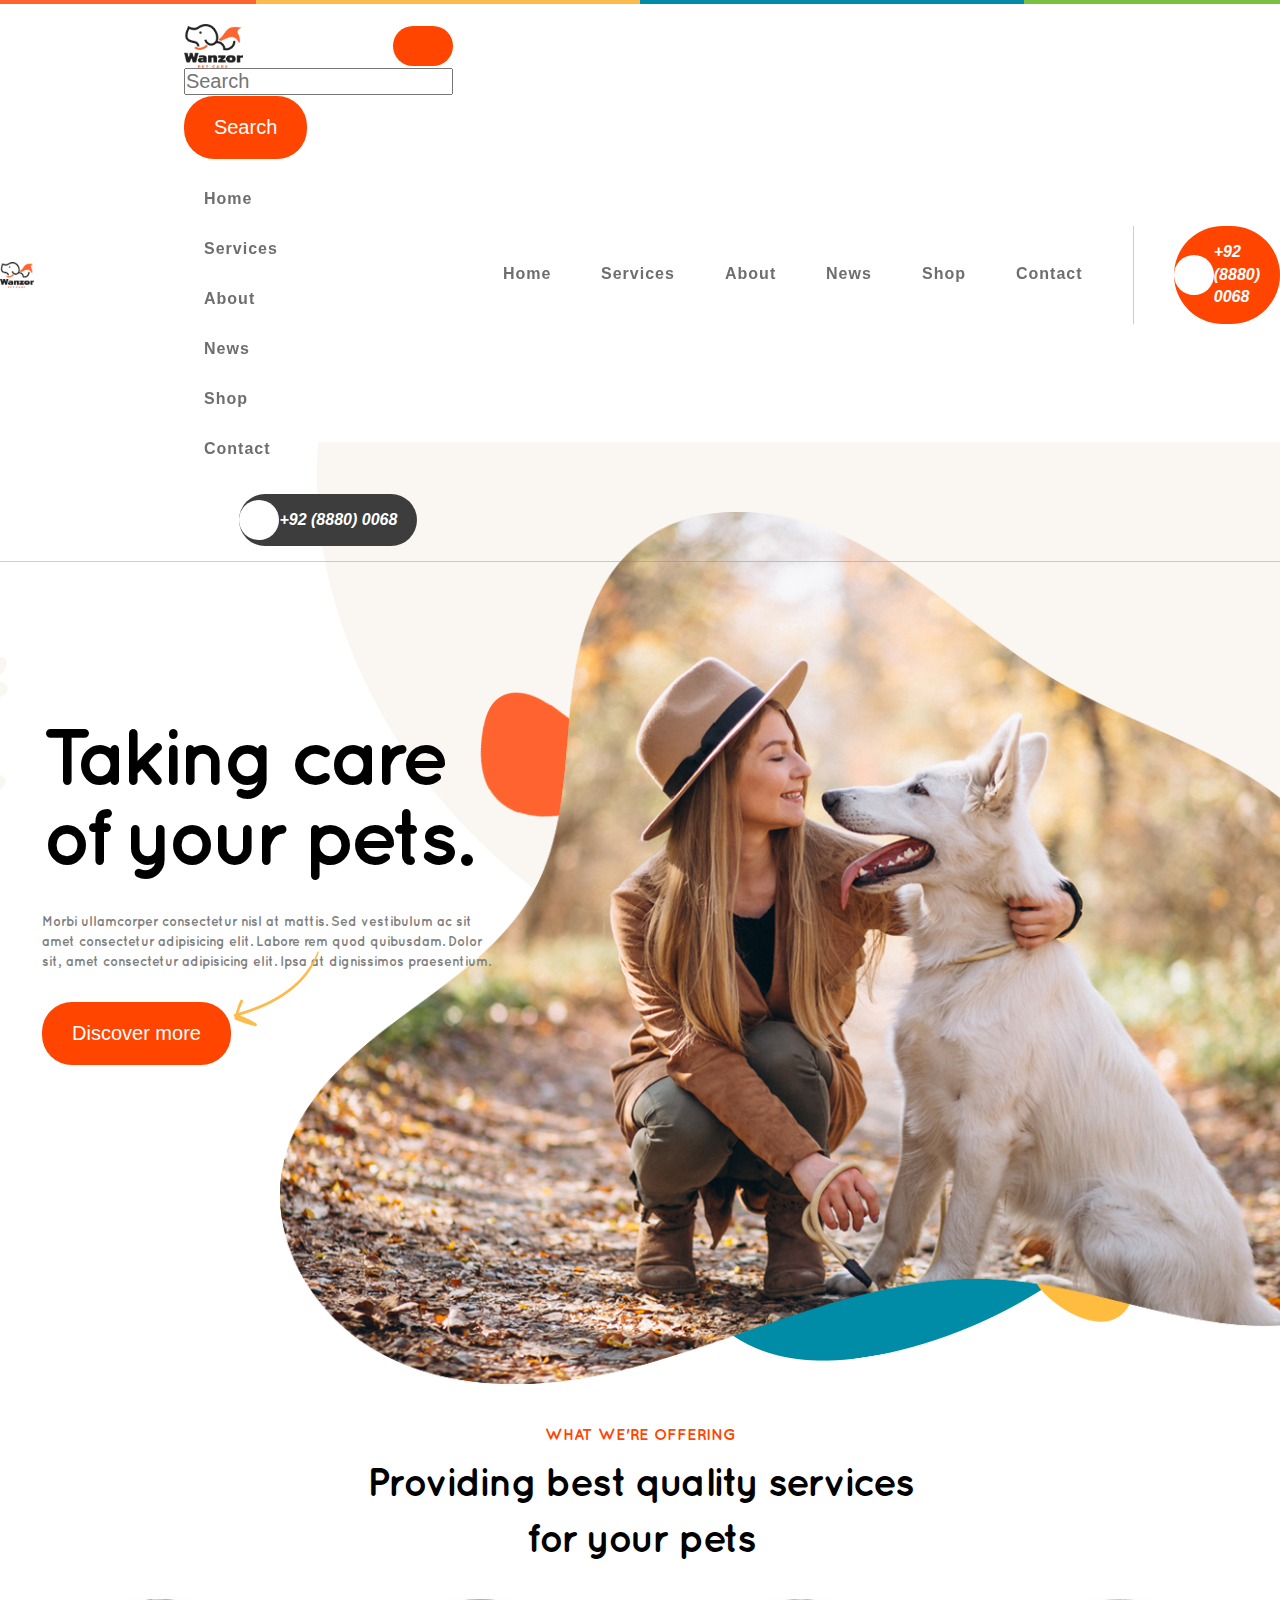
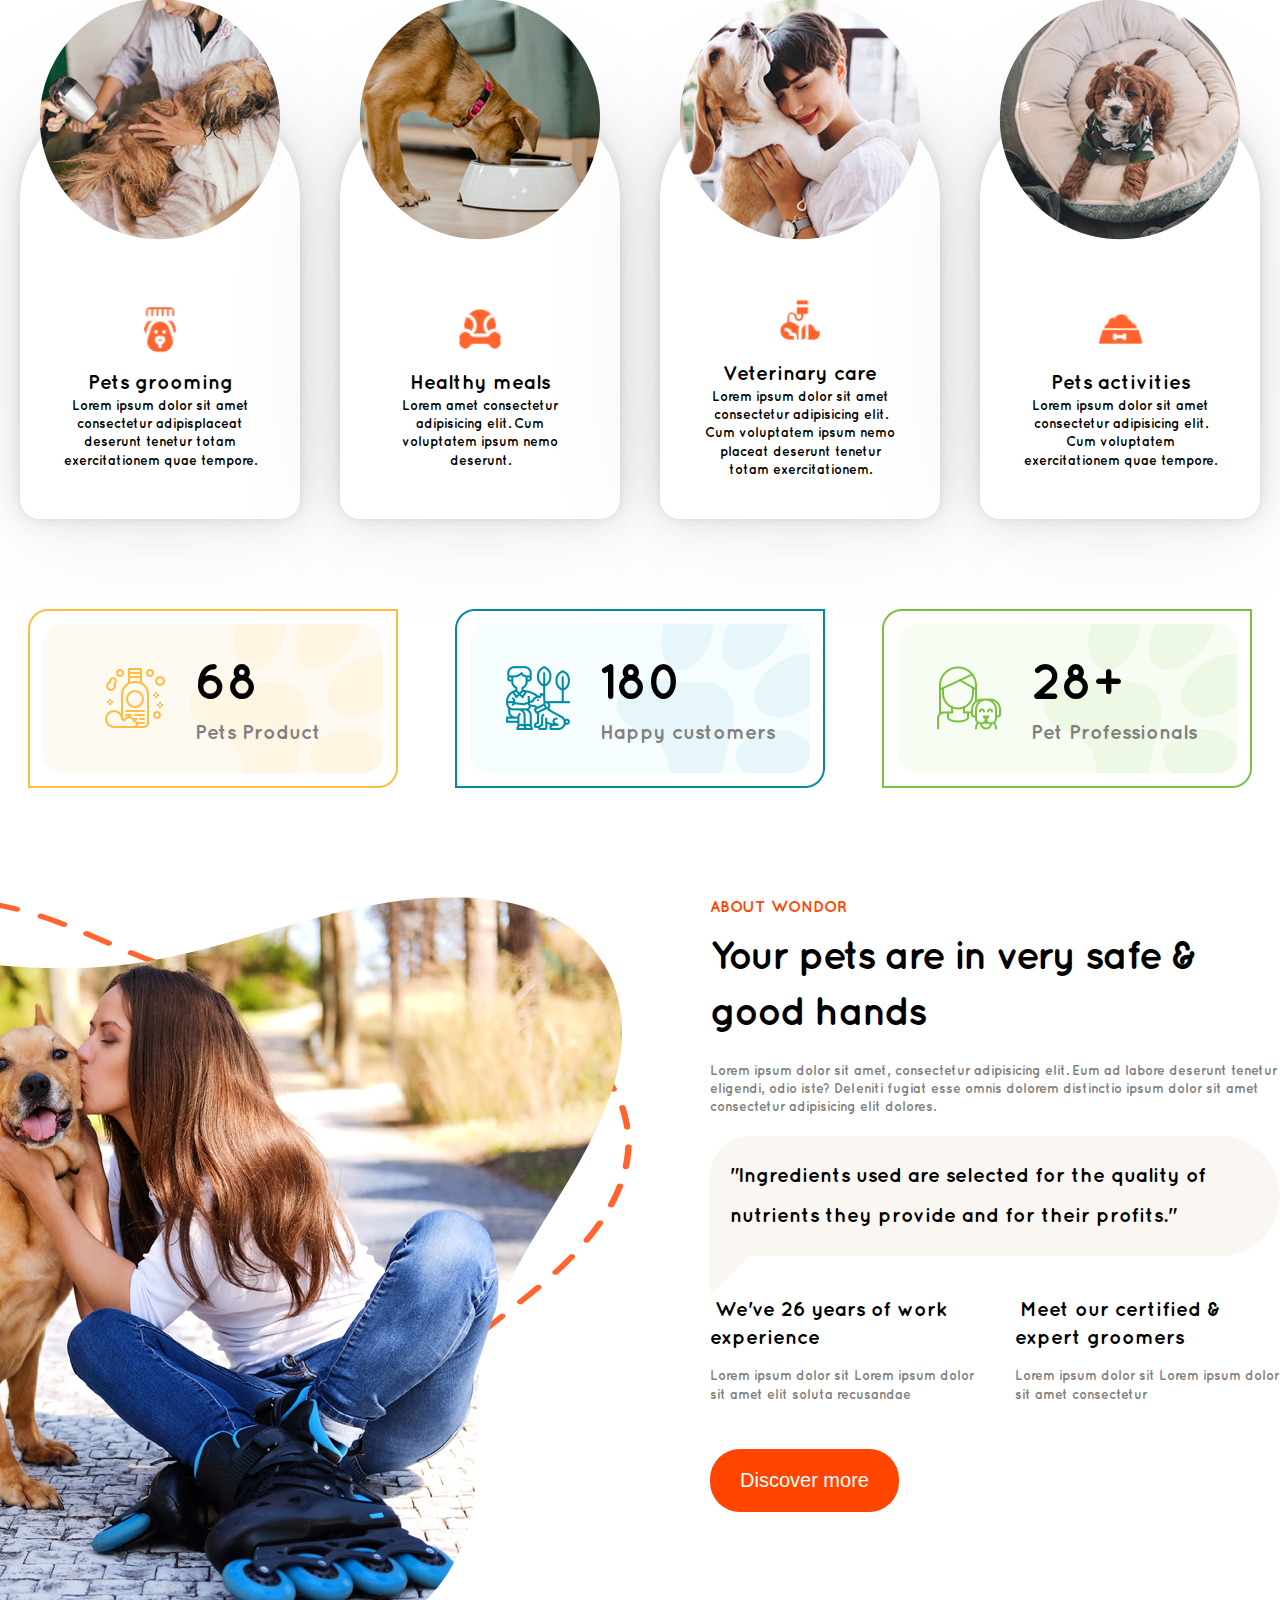
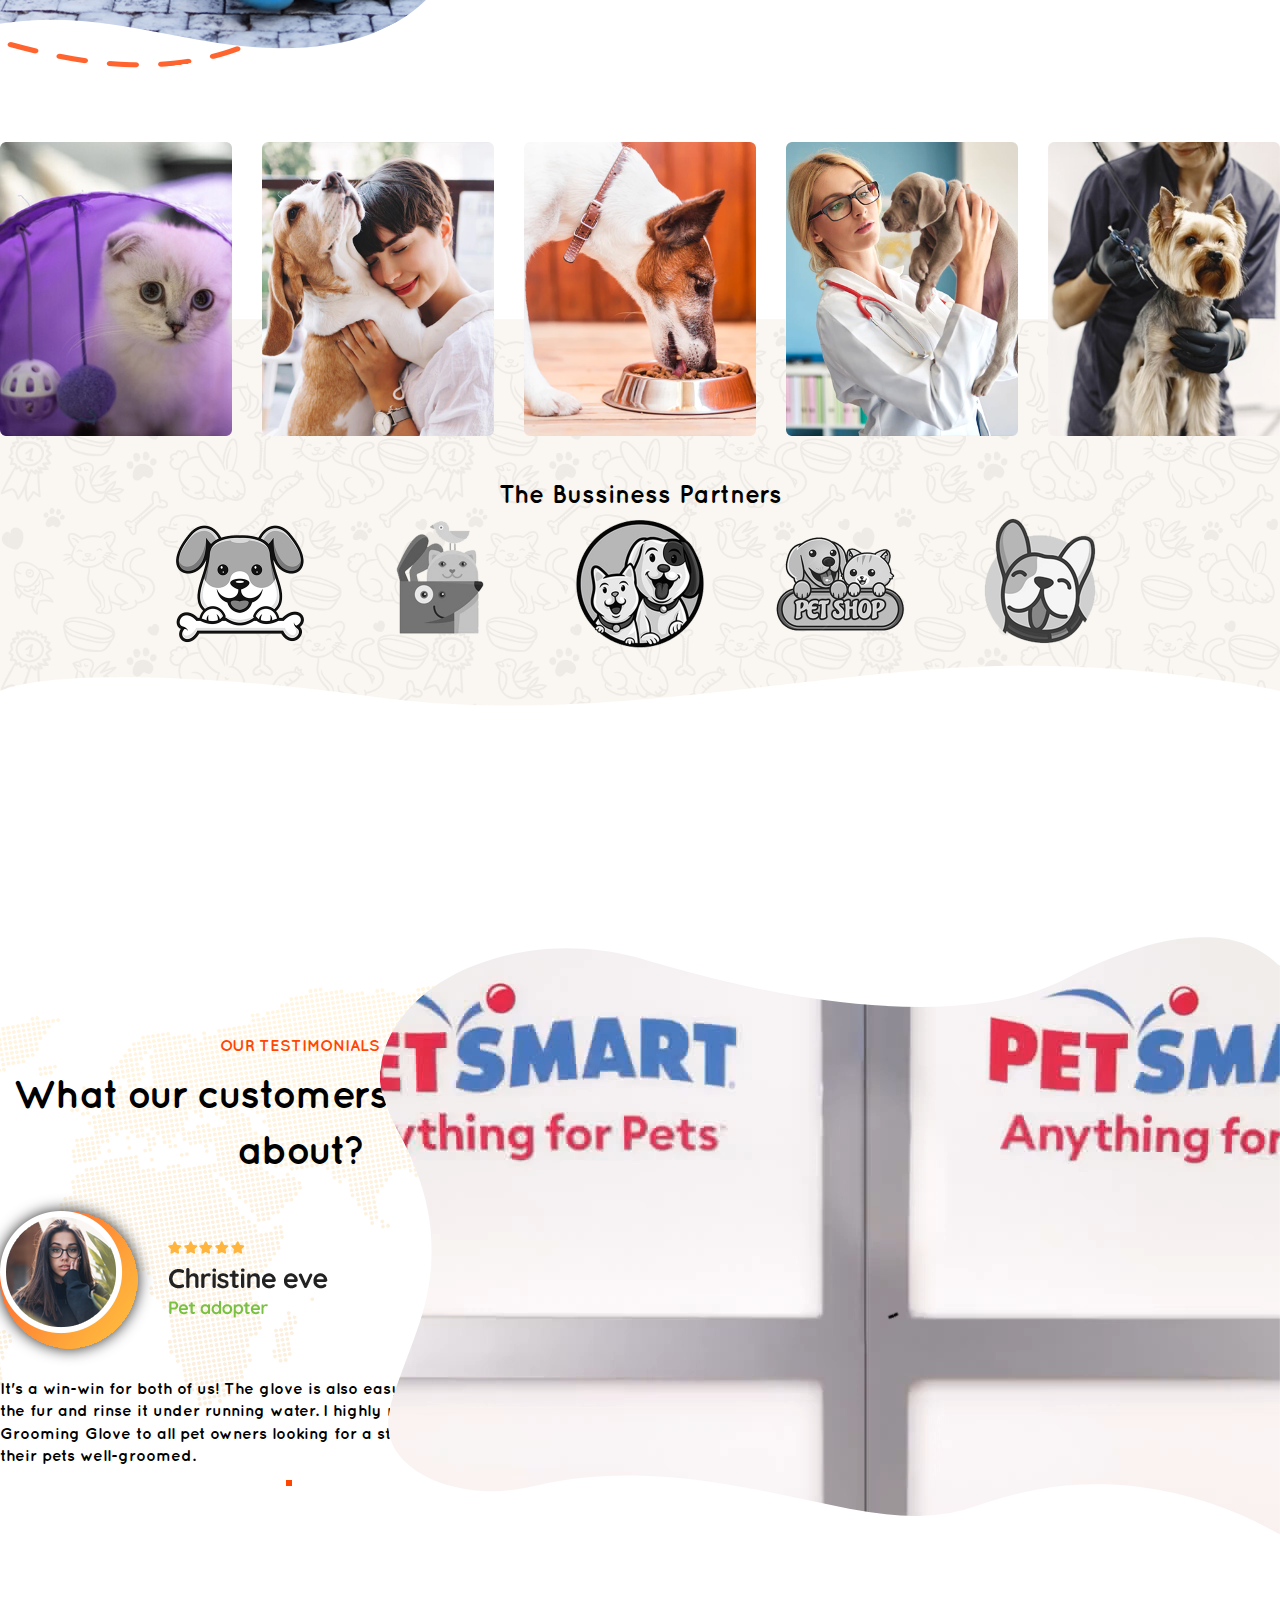
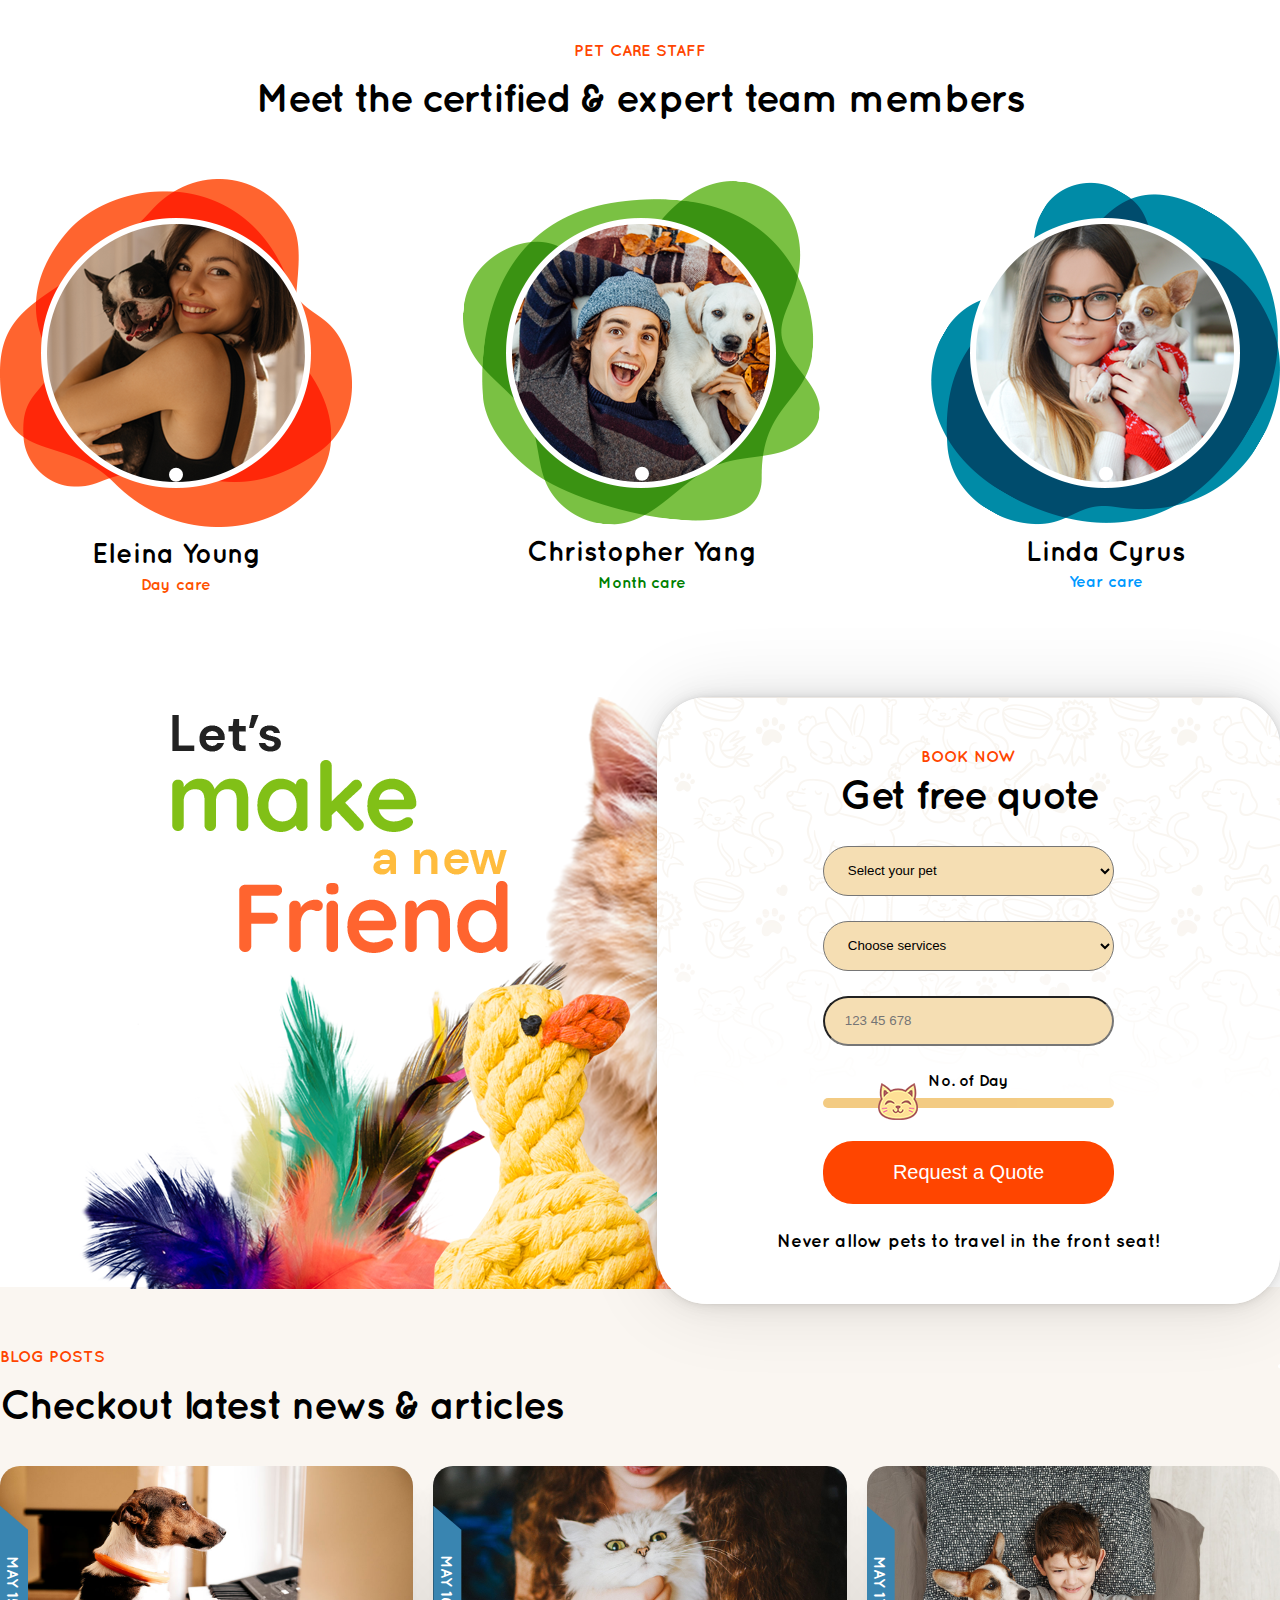
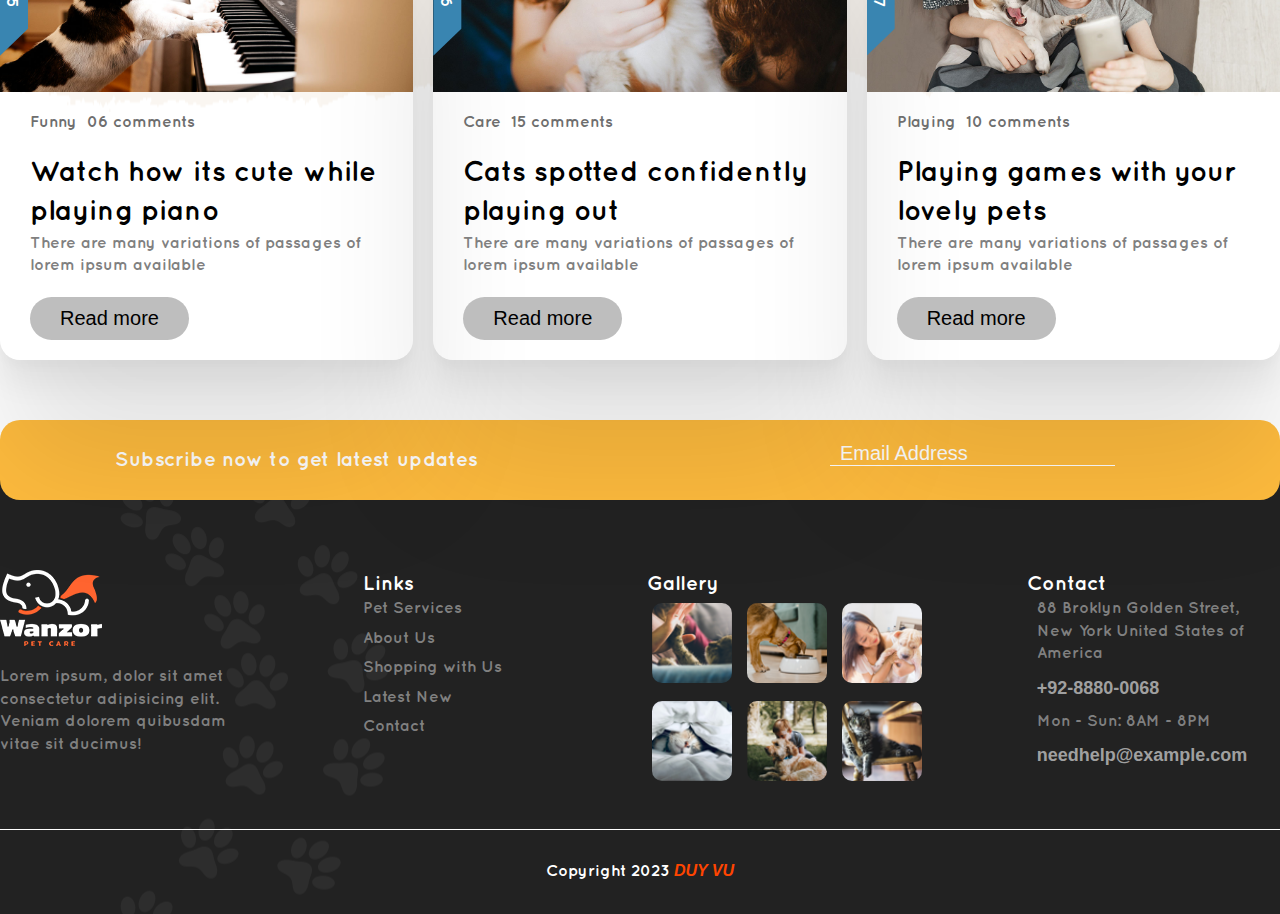
<file: index.html>
<!DOCTYPE html>
<html lang="en">
  <head>
    <meta charset="UTF-8" />
    <meta http-equiv="X-UA-Compatible" content="IE=edge" />
    <meta name="viewport" content="width=device-width, initial-scale=1.0" />
    <title>Wanzor Pet Care</title>
    <!-- favicon -->
    <link
      rel="shortcut icon"
      href="./assets/favicons/192.png"
      type="image/png"
    />
    <link
      rel="shortcut icon"
      href="./assets/favicons/512.png"
      type="image/png"
    />
    <!-- font awesome  -->
    <link
      rel="stylesheet"
      href="https://site-assets.fontawesome.com/releases/v6.4.0/css/all.css"
      referrerpolicy="no-referrer"
    />

    <!-- bs5  -->
    <link
      href="https://cdn.jsdelivr.net/npm/bootstrap@5.0.2/dist/css/bootstrap.min.css"
      rel="stylesheet"
      integrity="sha384-EVSTQN3/azprG1Anm3QDgpJLIm9Nao0Yz1ztcQTwFspd3yD65VohhpuuCOmLASjC"
      crossorigin="anonymous"
    />

    <script
      src="https://cdn.jsdelivr.net/npm/bootstrap@5.0.2/dist/js/bootstrap.bundle.min.js"
      integrity="sha384-MrcW6ZMFYlzcLA8Nl+NtUVF0sA7MsXsP1UyJoMp4YLEuNSfAP+JcXn/tWtIaxVXM"
      crossorigin="anonymous"
      defer
    ></script>

    <script
      src="https://cdn.jsdelivr.net/npm/@popperjs/core@2.9.2/dist/umd/popper.min.js"
      integrity="sha384-IQsoLXl5PILFhosVNubq5LC7Qb9DXgDA9i+tQ8Zj3iwWAwPtgFTxbJ8NT4GN1R8p"
      crossorigin="anonymous"
      defer
    ></script>

    <script
      src="https://cdnjs.cloudflare.com/ajax/libs/jquery/3.7.0/jquery.min.js"
      integrity="sha512-3gJwYpMe3QewGELv8k/BX9vcqhryRdzRMxVfq6ngyWXwo03GFEzjsUm8Q7RZcHPHksttq7/GFoxjCVUjkjvPdw=="
      crossorigin="anonymous"
      referrerpolicy="no-referrer"
    ></script>
    <link rel="stylesheet" href="./assets/css/main.min.css" />
  </head>

  <body id="home_1">
    <header>
      <div class="header-line">
        <img src="./assets/imgs/header/header_line.png" alt="line" />
      </div>

      <div class="container mt-4 header-nav">
        <div class="header-nav-wrapper">
          <img src="./assets/imgs/header/header_logo.png" alt="header logo" />
        </div>

        <!-- RESPONSIVE_BUTTON_MOBILE -->
        <button
          class="btn toggle-btn"
          type="button"
          data-bs-toggle="offcanvas"
          data-bs-target="#offcanvasRight"
          aria-controls="offcanvasRight"
        >
          <i class="fa-light fa-square-list"></i>
        </button>

        <div
          class="offcanvas offcanvas-end"
          tabindex="-1"
          id="offcanvasRight"
          aria-labelledby="offcanvasRightLabel"
        >
          <div class="offcanvas-header">
            <div id="offcanvasRightLabel">
              <img
                src="./assets/imgs/header/header_logo.png"
                alt="header logo"
              />
            </div>
            <button
              type="button"
              class="btn-close text-reset"
              data-bs-dismiss="offcanvas"
              aria-label="Close"
            ></button>
          </div>
          <div class="offcanvas-body">
            <form class="d-flex">
              <input
                class="form-control me-2"
                type="search"
                placeholder="Search"
                aria-label="Search"
              />
              <button class="btn btn-outline-success" type="submit">
                Search
              </button>
            </form>

            <ul class="header-nav-list-bs p-0 m-0 text-decoration-none">
              <li class="header-nav-list-bs-items">
                <a href="./index.html" class="text-decoration-none"
                  ><i class="fa-regular fa-house"></i> Home</a
                >
              </li>
              <li class="header-nav-list-bs-items">
                <a href="./service.html" class="text-decoration-none">
                  <i class="fa-regular fa-cat-space"></i> Services</a
                >
              </li>
              <li class="header-nav-list-bs-items">
                <a href="./about.html" class="text-decoration-none"
                  ><i class="fa-regular fa-table-layout"></i> About</a
                >
              </li>
              <li class="header-nav-list-bs-items">
                <a href="./news.html" class="text-decoration-none"
                  ><i class="fa-regular fa-newspaper"></i> News</a
                >
              </li>
              <li class="header-nav-list-bs-items">
                <a href="./shop_1.html" class="text-decoration-none"
                  ><i class="fa-regular fa-store"></i> Shop</a
                >
              </li>
              <li class="header-nav-list-bs-items">
                <a href="./contact.html" class="text-decoration-none"
                  ><i class="fa-regular fa-dog-leashed"></i> Contact</a
                >
              </li>
            </ul>

            <ul class="header-nav-infor-bs px-5">
              <li class="header-nav-infor-bs-items">
                <label><i class="fa-light fa-cart-shopping"></i></label>
              </li>
              <li class="header-nav-infor-bs-items">
                <div class="header-phone">
                  <div class="header-phone-icon">
                    <i class="fa-solid fa-phone"></i>
                  </div>
                  <a href="tel:+9288800068">+92 (8880) 0068</a>
                </div>
              </li>
            </ul>
          </div>
        </div>

        <!-- RESPONSIVE_BUTTON_MOBILE -->

        <ul class="header-nav-list p-0 m-0 text-decoration-none">
          <li class="header-nav-list-items">
            <a href="./index.html" class="text-decoration-none">Home</a>
          </li>
          <li class="header-nav-list-items">
            <a href="./service.html" class="text-decoration-none">Services</a>
          </li>
          <li class="header-nav-list-items">
            <a href="./about.html" class="text-decoration-none">About</a>
          </li>
          <li class="header-nav-list-items">
            <a href="./news.html" class="text-decoration-none">News</a>
          </li>
          <li class="header-nav-list-items">
            <a href="./shop_1.html" class="text-decoration-none">Shop</a>
          </li>
          <li class="header-nav-list-items">
            <a href="./contact.html" class="text-decoration-none">Contact</a>
          </li>
        </ul>

        <ul class="header-nav-infor px-5">
          <li class="header-nav-infor-items">
            <label for=""><i class="fa-light fa-magnifying-glass"></i></label>
          </li>
          <li class="header-nav-infor-items">
            <label for=""><i class="fa-light fa-cart-shopping"></i></label>
          </li>
          <li class="header-nav-infor-items">
            <div class="header-phone">
              <div class="header-phone-icon">
                <i class="fa-solid fa-phone"></i>
              </div>
              <a href="tel:+9288800068">+92 (8880) 0068</a>
            </div>
          </li>
        </ul>
      </div>
    </header>

    <slider>
      <div class="slider-infor">
        <h1>Taking care of your pets.</h1>
        <p>
          Morbi ullamcorper consectetur nisl at mattis. Sed vestibulum ac sit
          amet consectetur adipisicing elit. Labore rem quod quibusdam. Dolor
          sit, amet consectetur adipisicing elit. Ipsa at dignissimos
          praesentium.
        </p>
        <div>
          <button
            class="slider-infor-btn"
            onclick="window.location.href='./about.html'"
          >
            Discover more
          </button>
          <img src="./assets/imgs/slider/slider_arrow.png" alt="slider_arrow" />
        </div>
      </div>

      <div class="slider-wrapper">
        <img src="./assets/imgs/slider/slider_image.png" alt="slider_image" />
        <img src="./assets/imgs/slider/slider_layer.png" alt="slider_layer" />
        <img src="./assets/imgs/slider/slider_layer2.png" alt="slider_layer2" />
        <img src="./assets/imgs/slider/slider_layer3.png" alt="slider_layer3" />
        <img src="./assets/imgs/slider/slider_layer4.png" alt="slider_layer4" />
      </div>

      <div class="slider-aside">
        <img src="./assets/imgs/slider/slider_paws.png" alt="slider_paws" />
      </div>
    </slider>

    <main>
      <div class="container quality">
        <div class="quality-infor title">
          <div class="quality-infor-title">
            <i class="fa-solid fa-dog"></i>
            <span>What we're offering</span>
          </div>

          <h2>Providing best quality services</h2>
          <h2>for your pets</h2>
        </div>

        <ul class="quality-list">
          <li class="quality-list-items">
            <div class="quality-img">
              <img src="./assets/imgs/main/main_img_1.png" alt="main_img_1" />
            </div>
            <div class="quality-sub">
              <img
                src="./assets/imgs/main/main_sub_img_1.svg"
                alt="main_sub_img_1"
              />
            </div>
            <div class="quality-text">
              <p>Pets grooming</p>
              <p>
                Lorem ipsum dolor sit amet consectetur adipisplaceat deserunt
                tenetur totam exercitationem quae tempore.
              </p>
            </div>
            <button class="quality-btn">Read more</button>
            <div class="quality-layer"></div>
          </li>

          <li class="quality-list-items">
            <div class="quality-img">
              <img src="./assets/imgs/main/main_img_2.png" alt="main_img_2" />
            </div>
            <div class="quality-sub">
              <img
                src="./assets/imgs/main/main_sub_img_2.svg"
                alt="main_sub_img_1"
              />
            </div>
            <div class="quality-text">
              <p>Healthy meals</p>
              <p>
                Lorem amet consectetur adipisicing elit. Cum voluptatem ipsum
                nemo deserunt.
              </p>
            </div>
            <button class="quality-btn">Read more</button>
            <div class="quality-layer"></div>
          </li>

          <li class="quality-list-items">
            <div class="quality-img">
              <img src="./assets/imgs/main/main_img_3.png" alt="main_img_3" />
            </div>
            <div class="quality-sub">
              <img
                src="./assets/imgs/main/main_sub_img_3.svg"
                alt="main_sub_img_1"
              />
            </div>
            <div class="quality-text">
              <p>Veterinary care</p>
              <p>
                Lorem ipsum dolor sit amet consectetur adipisicing elit. Cum
                voluptatem ipsum nemo placeat deserunt tenetur totam
                exercitationem.
              </p>
            </div>
            <button class="quality-btn">Read more</button>
            <div class="quality-layer"></div>
          </li>

          <li class="quality-list-items">
            <div class="quality-img">
              <img src="./assets/imgs/main/main_img_4.png" alt="main_img_4" />
            </div>
            <div class="quality-sub">
              <img
                src="./assets/imgs/main/main_sub_img_4.svg"
                alt="main_sub_img_1"
              />
            </div>
            <div class="quality-text">
              <p>Pets activities</p>
              <p>
                Lorem ipsum dolor sit amet consectetur adipisicing elit. Cum
                voluptatem exercitationem quae tempore.
              </p>
            </div>
            <button class="quality-btn">Read more</button>
            <div class="quality-layer"></div>
          </li>
        </ul>
      </div>

      <ul class="container statistic">
        <li class="statistic-items">
          <div class="statistic-wrapper">
            <img
              src="./assets/imgs/main/main_logo_soap.png"
              alt="main_logo_soap"
            />
          </div>
          <div class="statistic-pawn">
            <img
              src="./assets/imgs/main/main_logo_soap-pawn.png"
              alt="soap-pawn"
            />
          </div>
          <div class="statistic-infor">
            <p>68</p>
            <span>Pets Product</span>
          </div>
        </li>

        <li class="statistic-items">
          <div class="statistic-wrapper">
            <img
              src="./assets/imgs/main/main_logo_care.png"
              alt="main_logo_care"
            />
          </div>
          <div class="statistic-pawn">
            <img
              src="./assets/imgs/main/main_logo_care-pawn.png"
              alt="care-pawn"
            />
          </div>
          <div class="statistic-infor">
            <p>180</p>
            <span>Happy customers</span>
          </div>
        </li>

        <li class="statistic-items">
          <div class="statistic-wrapper">
            <img
              src="./assets/imgs/main/main_logo_profess.png"
              alt="main_logo_profess"
            />
          </div>
          <div class="statistic-pawn">
            <img
              src="./assets/imgs/main/main_logo_profess_pawn.png"
              alt="profess_pawn"
            />
          </div>
          <div class="statistic-infor">
            <p>28+</p>
            <span>Pet Professionals</span>
          </div>
        </li>
      </ul>

      <div class="container about">
        <div class="about-img">
          <div class="about-img-sub">
            <img
              src="./assets/imgs/main/about_img_line.png"
              alt="about_img_line"
            />
          </div>

          <div class="about-img-wrapper">
            <img src="./assets/imgs/main/about_img.png" alt="about_img" />
          </div>
        </div>

        <div class="about-infor">
          <div class="about-infor-top title">
            <div class="about-infor-top-title">
              <i class="fa-solid fa-dog"></i>
              <span>About Wondor</span>
            </div>

            <h2>Your pets are in very safe & good hands</h2>
          </div>

          <div class="about-infor-text">
            <p>
              Lorem ipsum dolor sit amet, consectetur adipisicing elit. Eum ad
              labore deserunt tenetur eligendi, odio iste? Deleniti fugiat esse
              omnis dolorem distinctio ipsum dolor sit amet consectetur
              adipisicing elit dolores.
            </p>
          </div>

          <div class="about-infor-mess">
            <p>
              "Ingredients used are selected for the quality of nutrients they
              provide and for their profits."
            </p>
          </div>

          <ul class="about-infor-expert">
            <li class="about-infor-expert-items">
              <i class="fa-solid fa-circle-right"></i>
              <span>We've 26 years of work experience</span>
              <p>
                Lorem ipsum dolor sit Lorem ipsum dolor sit amet elit soluta
                recusandae
              </p>
            </li>
            <li class="about-infor-expert-items">
              <i class="fa-solid fa-circle-right"></i>
              <span>Meet our certified & expert groomers</span>
              <p>
                Lorem ipsum dolor sit Lorem ipsum dolor sit amet consectetur
              </p>
            </li>
          </ul>

          <div class="about-infor-btn">
            <button onclick="window.location.href='./about.html'">
              Discover more
            </button>
          </div>
        </div>
      </div>

      <div class="container-fluid gallery">
        <ul class="gallery-list">
          <li class="gallery-list-items">
            <div class="gallery-list-items-wrapper">
              <img
                src="./assets/imgs/main/main_list_img1.png"
                alt="main_list_img1"
              />
            </div>
            <div class="gallery-list-items-layer">
              <i class="fa-regular fa-circle-plus"></i>
            </div>
          </li>

          <li class="gallery-list-items">
            <div class="gallery-list-items-wrapper">
              <img
                src="./assets/imgs/main/main_list_img2.png"
                alt="main_list_img2"
              />
            </div>
            <div class="gallery-list-items-layer">
              <i class="fa-regular fa-circle-plus"></i>
            </div>
          </li>

          <li class="gallery-list-items">
            <div class="gallery-list-items-wrapper">
              <img
                src="./assets/imgs/main/main_list_img3.png"
                alt="main_list_img3"
              />
            </div>
            <div class="gallery-list-items-layer">
              <i class="fa-regular fa-circle-plus"></i>
            </div>
          </li>

          <li class="gallery-list-items">
            <div class="gallery-list-items-wrapper">
              <img
                src="./assets/imgs/main/main_list_img4.png"
                alt="main_list_img4"
              />
            </div>
            <div class="gallery-list-items-layer">
              <i class="fa-regular fa-circle-plus"></i>
            </div>
          </li>

          <li class="gallery-list-items">
            <div class="gallery-list-items-wrapper">
              <img
                src="./assets/imgs/main/main_list_img5.png"
                alt="main_list_img5"
              />
            </div>
            <div class="gallery-list-items-layer">
              <i class="fa-regular fa-circle-plus"></i>
            </div>
          </li>
        </ul>

        <div class="gallery-bg">
          <div class="gallery-bg-wrapper">
            <img />
            <button class="off">
              <i class="fa-solid fa-x"></i>
            </button>

            <button class="left">
              <i class="fa-solid fa-left"></i>
            </button>
            <button class="right">
              <i class="fa-solid fa-right"></i>
            </button>
          </div>
        </div>

        <div class="gallery-active"></div>

        <div class="gallery-sub">
          <div class="gallery-sub-wrapper">
            <img src="./assets/imgs/main/main_envato.png" alt="main_envato" />
          </div>

          <h4>The Bussiness Partners</h4>

          <ul class="gallery-sub-list">
            <li class="gallery-sub-list-items first">
              <div class="list-sub-wrapper">
                <img src="./assets/imgs/main/first_1.svg" alt="first" />
              </div>
            </li>
            <li class="gallery-sub-list-items second">
              <div class="list-sub-wrapper">
                <img src="./assets/imgs/main/second_2.svg" alt="second" />
              </div>
            </li>
            <li class="gallery-sub-list-items third">
              <div class="list-sub-wrapper">
                <img src="./assets/imgs/main/third_3.svg" alt="third" />
              </div>
            </li>
            <li class="gallery-sub-list-items forth">
              <div class="list-sub-wrapper">
                <img src="./assets/imgs/main/forth_4.svg" alt="forth" />
              </div>
            </li>
            <li class="gallery-sub-list-items fifth">
              <div class="list-sub-wrapper">
                <img src="./assets/imgs/main/fifth_5.svg" alt="fifth" />
              </div>
            </li>
          </ul>
        </div>
      </div>

      <div class="container-fluid king">
        <div class="container talking">
          <div class="talking-infor">
            <div class="rate title">
              <div class="rate-infor-title">
                <i class="fa-solid fa-dog"></i>
                <span>our testimonials</span>
              </div>

              <h2>What our customers are talking about?</h2>
            </div>

            <div class="slide-rate active">
              <div class="talking-rate">
                <div class="rate-wrapper">
                  <img src="./assets/imgs/main/main_rate.png" alt="main_rate" />
                </div>

                <div class="rate-infor">
                  <img
                    src="./assets/imgs/main/main_rate_infor.png"
                    alt="main_rate_infor"
                  />
                </div>
              </div>

              <div class="talking-text">
                <p>
                  It's a win-win for both of us! The glove is also easy to
                  clean, I just shake off the fur and rinse it under running
                  water. I highly recommend the PetPaws Grooming Glove to all
                  pet owners looking for a stress-free way to keep their pets
                  well-groomed.
                </p>
              </div>
            </div>

            <div class="slide-rate">
              <div class="talking-rate">
                <div class="rate-wrapper">
                  <img
                    src="./assets/imgs/main/main_rate_2.png"
                    alt="main_rate_2"
                  />
                </div>

                <div class="rate-infor">
                  <img
                    src="./assets/imgs/main/main_rate_infor_2.png"
                    alt="main_rate_infor_2"
                  />
                </div>
              </div>

              <div class="talking-text">
                <p>
                  This toy is incredibly engaging and keeps my dog entertained
                  for hours. It features various interactive elements, including
                  treat-dispensing compartments and adjustable obstacles that
                  challenge him mentally and physically.
                </p>
              </div>
            </div>

            <div class="slide-rate">
              <div class="talking-rate">
                <div class="rate-wrapper">
                  <img
                    src="./assets/imgs/main/main_rate_3.png"
                    alt="main_rate_3"
                  />
                </div>

                <div class="rate-infor">
                  <img
                    src="./assets/imgs/main/main_rate_infor_3.png"
                    alt="main_rate_infor_3"
                  />
                </div>
              </div>

              <div class="talking-text">
                <p>
                  I can monitor my pet's feeding remotely and even record a
                  personalized voice message to call him to eat. The PetWise
                  Automatic Pet Feeder has made pet care more convenient and
                  worry-free for me, and I highly recommend it to other pet
                  parents with busy schedules.
                </p>
              </div>
            </div>

            <div class="slide-circle">
              <i class="fa-solid fa-circle active-slide-btn"></i>
              <i class="fa-solid fa-circle"></i>
              <i class="fa-solid fa-circle"></i>
            </div>
          </div>

          <div class="talking-outer">
            <button>
              <i class="fa-regular fa-circle-play"></i>
            </button>
            <video controls src="./assets/videos/PetSmart.mp4"></video>
          </div>
        </div>
      </div>

      <div class="container certificate">
        <div class="certificate-infor title">
          <div class="certificate-infor-title">
            <i class="fa-solid fa-dog"></i>
            <span>Pet care staff</span>
          </div>

          <h2>Meet the certified & expert team members</h2>
        </div>

        <ul class="certificate-list">
          <li class="certificate-list-items">
            <div class="certificate-wrapper">
              <img
                src="./assets/imgs/main/main_member_1.png"
                alt="main_member_1"
              />
            </div>

            <div class="certificate-icon">
              <i class="fa-solid fa-share-nodes"></i>

              <div class="certificate-icon-fb">
                <i title="facebook" class="fa-brands fa-facebook"></i>
                <i title="instagram" class="fa-brands fa-instagram"></i>
                <i title="twitter" class="fa-brands fa-twitter"></i>
              </div>
            </div>

            <div class="certificate-name">
              <p>Eleina Young</p>
              <p style="color: #ff5100">Day care</p>
            </div>
          </li>

          <li class="certificate-list-items">
            <div class="certificate-wrapper">
              <img
                src="./assets/imgs/main/main_member_2.png"
                alt="main_member_2"
              />
            </div>

            <div class="certificate-icon">
              <i class="fa-solid fa-share-nodes"></i>

              <div class="certificate-icon-fb">
                <i title="facebook" class="fa-brands fa-facebook"></i>
                <i title="instagram" class="fa-brands fa-instagram"></i>
                <i title="twitter" class="fa-brands fa-twitter"></i>
              </div>
            </div>

            <div class="certificate-name">
              <p>Christopher Yang</p>
              <p style="color: green">Month care</p>
            </div>
          </li>

          <li class="certificate-list-items">
            <div class="certificate-wrapper">
              <img
                src="./assets/imgs/main/main_member_3.png"
                alt="main_member_3"
              />
            </div>

            <div class="certificate-icon">
              <i class="fa-solid fa-share-nodes"></i>

              <div class="certificate-icon-fb">
                <i title="facebook" class="fa-brands fa-facebook"></i>
                <i title="instagram" class="fa-brands fa-instagram"></i>
                <i title="twitter" class="fa-brands fa-twitter"></i>
              </div>
            </div>

            <div class="certificate-name">
              <p>Linda Cyrus</p>
              <p style="color: #0099ff">Year care</p>
            </div>
          </li>
        </ul>
      </div>

      <div class="container-fluid booking-fluid">
        <div class="booking-fluid-wrapper">
          <img src="./assets/imgs/main/main_form_toy.png" alt="main_form_toy" />
        </div>

        <div class="container booking">
          <form id="booking_form">
            <div class="booking-infor title">
              <div class="booking-infor-title">
                <i class="fa-solid fa-dog"></i>
                <span>Book now</span>
              </div>

              <h2>Get free quote</h2>
            </div>

            <div class="booking-form">
              <div class="booking-form-pet">
                <select>
                  <option value="0">Select your pet</option>
                  <option value="1">Bengal</option>
                  <option value="2">Persian</option>
                  <option value="3">Sphynx</option>
                  <option value="4">Burmese</option>
                  <option value="5">Maine Coon</option>
                  <option value="6">Siamese</option>
                  <option value="7">Abyssinian</option>
                  <option value="8">York Chocolate</option>
                </select>
              </div>

              <div class="booking-form-service">
                <select>
                  <option value="0">Choose services</option>
                  <option value="1">Treats if desired</option>
                  <option value="2">Watering plants</option>
                  <option value="3">Bringing In Mail and Packages</option>
                  <option value="4">
                    Their regular meal schedule and diet
                  </option>
                  <option value="5">Litter box scoop or change daily</option>
                  <option value="6">
                    Lightly Cleaning Around the Pet Area
                  </option>
                </select>
              </div>

              <input
                class="phone"
                type="tel"
                placeholder="123 45 678"
                pattern="[0-9]{3} [0-9]{2} [0-9]{3}"
                required
              />
              <div class="slider">
                <p>No. of Day</p>
                <input
                  type="range"
                  min="1"
                  max="10"
                  value="3"
                  class="slider-range"
                />
                <p class="slider-day"></p>
              </div>

              <button>Request a Quote</button>

              <p>Never allow pets to travel in the front seat!</p>
            </div>
          </form>
        </div>
      </div>

      <div class="container-fluid news-fluid">
        <div class="container news">
          <div class="news-infor title">
            <div class="news-infor-title">
              <i class="fa-solid fa-dog"></i>
              <span>blog posts</span>
            </div>

            <h2>Checkout latest news & articles</h2>
          </div>

          <ul class="news-list">
            <li class="news-list-items">
              <div class="news-day">
                <span>MAY 15</span>
              </div>

              <div class="news-wrapper">
                <img
                  src="./assets/imgs/latest_news/news_1.jpg"
                  alt="main_news_img1"
                />
              </div>

              <div class="news-title">
                <div class="news-tag">
                  <div class="news-tag-infor">
                    <i class="fa-solid fa-tag"></i>
                    <span>Funny</span>
                  </div>
                  <div class="news-tag-infor">
                    <i class="fa-solid fa-messages"></i>
                    <span>06 comments</span>
                  </div>
                </div>

                <div class="news-text">
                  <h3>Watch how its cute while playing piano</h3>
                  <p>
                    There are many variations of passages of lorem ipsum
                    available
                  </p>
                </div>
                <button>Read more</button>
              </div>
            </li>

            <li class="news-list-items">
              <div class="news-day">
                <span>MAY 16</span>
              </div>
              <div class="news-wrapper">
                <img
                src="./assets/imgs/latest_news/news_2.jpg"
                alt="main_news_img2"
                />
              </div>

              <div class="news-title">
                <div class="news-tag">
                  <div class="news-tag-infor">
                    <i class="fa-solid fa-tag"></i>
                    <span>Care</span>
                  </div>
                  <div class="news-tag-infor">
                    <i class="fa-solid fa-messages"></i>
                    <span>15 comments</span>
                  </div>
                </div>

                <div class="news-text">
                  <h3>Cats spotted confidently playing out</h3>
                  <p>
                    There are many variations of passages of lorem ipsum
                    available
                  </p>
                </div>
                <button>Read more</button>
              </div>
            </li>

            <li class="news-list-items">
              <div class="news-day">
                <span>MAY 17</span>
              </div>
              <div class="news-wrapper">
                <img
                src="./assets/imgs/latest_news/news_3.jpg"
                alt="main_news_img3"
                />
              </div>

              <div class="news-title">
                <div class="news-tag">
                  <div class="news-tag-infor">
                    <i class="fa-solid fa-tag"></i>
                    <span>Playing</span>
                  </div>
                  <div class="news-tag-infor">
                    <i class="fa-solid fa-messages"></i>
                    <span>10 comments</span>
                  </div>
                </div>

                <div class="news-text">
                  <h3>Playing games with your lovely pets</h3>
                  <p>
                    There are many variations of passages of lorem ipsum
                    available
                  </p>
                </div>
                <button>Read more</button>
              </div>
            </li>
          </ul>
        </div>
      </div>
    </main>

    <footer>
      <div class="container subscribe">
        <div class="subscribe-logo">
          <i class="fa-light fa-mailbox"></i>
          <span>Subscribe now to get latest updates</span>
        </div>

        <form id="subscribe_form" class="subscribe-form">
          <input type="email" placeholder="Email Address" />
          <button>
            <i class="fa-solid fa-paper-plane"></i>
          </button>
        </form>
      </div>

      <ul class="container bottom">
        <li class="bottom-items">
          <div class="bottom-items-logo">
            <img src="./assets/imgs/footer/footer_logo.png" alt="footer_logo" />
          </div>
          <p>
            Lorem ipsum, dolor sit amet consectetur adipisicing elit. Veniam
            dolorem quibusdam vitae sit ducimus!
          </p>

          <ul class="social">
            <li class="social-items">
              <a href="#" target="_blank" rel="noopener no-referrer">
                <i class="fa-brands fa-facebook"></i>
              </a>
            </li>
            <li class="social-items">
              <a
                href="https://github.com/duyvuxx"
                target="_blank"
                rel="noopener no-referrer"
              >
                <i class="fa-brands fa-github"></i>
              </a>
            </li>
            <li class="social-items">
              <a href="#" target="_blank" rel="noopener no-referrer">
                <i class="fa-brands fa-pinterest-p"></i>
              </a>
            </li>
            <li class="social-items">
              <a href="#" target="_blank" rel="noopener no-referrer">
                <i class="fa-brands fa-twitter"></i>
              </a>
            </li>
            <li class="social-items">
              <a href="#" target="_blank" rel="noopener no-referrer">
                <i class="fa-brands fa-instagram"></i>
              </a>
            </li>
          </ul>
        </li>

        <li class="bottom-items">
          <div class="bottom-items-title">
            <p>Links</p>
          </div>

          <ul class="bottom-items-list">
            <li class="bottom-items-list-link">
              <a href="./service.html">Pet Services</a>
            </li>
            <li class="bottom-items-list-link">
              <a href="./about.html">About Us</a>
            </li>
            <li class="bottom-items-list-link">
              <a href="./shop_1.html">Shopping with Us</a>
            </li>
            <li class="bottom-items-list-link">
              <a href="./news.html">Latest New</a>
            </li>
            <li class="bottom-items-list-link">
              <a href="./contact.html">Contact</a>
            </li>
          </ul>
        </li>

        <li class="bottom-items">
          <div class="bottom-items-title">
            <p>Gallery</p>
          </div>

          <ul class="bottom-items-pic">
            <li class="pic-links">
              <img
                src="./assets/imgs/footer/footer_img1.png"
                alt="footer_img1"
              />
            </li>
            <li class="pic-links">
              <img
                src="./assets/imgs/footer/footer_img2.png"
                alt="footer_img2"
              />
            </li>
            <li class="pic-links">
              <img
                src="./assets/imgs/footer/footer_img3.png"
                alt="footer_img3"
              />
            </li>

            <li class="pic-links">
              <img
                src="./assets/imgs/footer/footer_img4.png"
                alt="footer_img4"
              />
            </li>
            <li class="pic-links">
              <img
                src="./assets/imgs/footer/footer_img5.png"
                alt="footer_img5"
              />
            </li>
            <li class="pic-links">
              <img
                src="./assets/imgs/footer/footer_img6.png"
                alt="footer_img6"
              />
            </li>
          </ul>
        </li>

        <li class="bottom-items">
          <div class="bottom-items-title">
            <p>Contact</p>
          </div>

          <ul class="bottom-items-contact">
            <li class="bottom-items-contact-link">
              <i class="fa-solid fa-location-dot"></i>
              <p>88 Broklyn Golden Street, New York United States of America</p>
            </li>
            <li class="bottom-items-contact-link">
              <i class="fa-solid fa-phone"></i>
              <a href="tel:+9288800068"><b>+92-8880-0068</b></a>
            </li>
            <li class="bottom-items-contact-link">
              <i class="fa-solid fa-clock"></i>
              <p>Mon - Sun: 8AM - 8PM</p>
            </li>
            <li class="bottom-items-contact-link">
              <i class="fa-solid fa-envelope"></i>
              <a href="mailto:needhelp@example.com"
                ><b>needhelp@example.com</b></a
              >
            </li>
          </ul>
        </li>
      </ul>

      <div class="copyright">
        <span>Copyright 2023</span>
        <a
          href="https://github.com/duyvuxx"
          target="_blank"
          rel="noopener no-referrer"
        >
          <b>DUY VU</b>
        </a>
      </div>
    </footer>

    <script src="./assets/js/home_1.js" defer></script>
  </body>
</html>
</file>
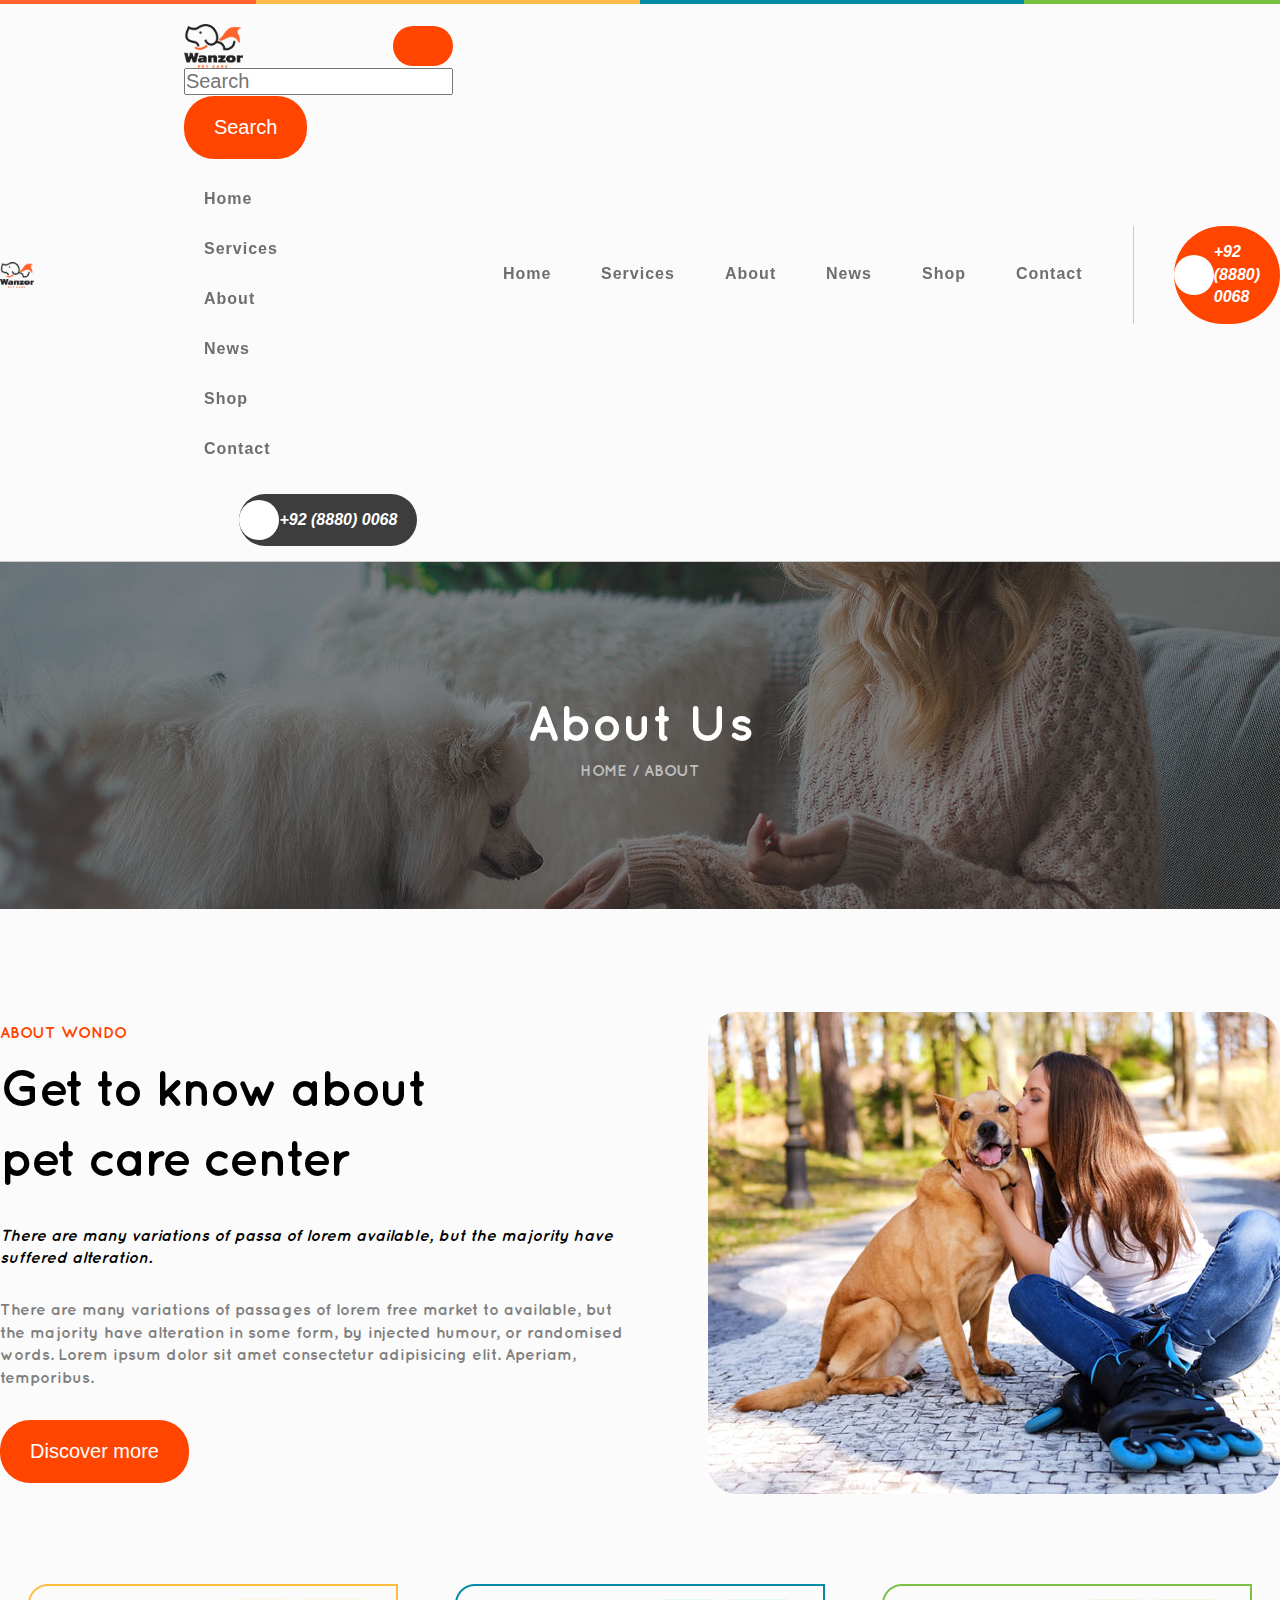
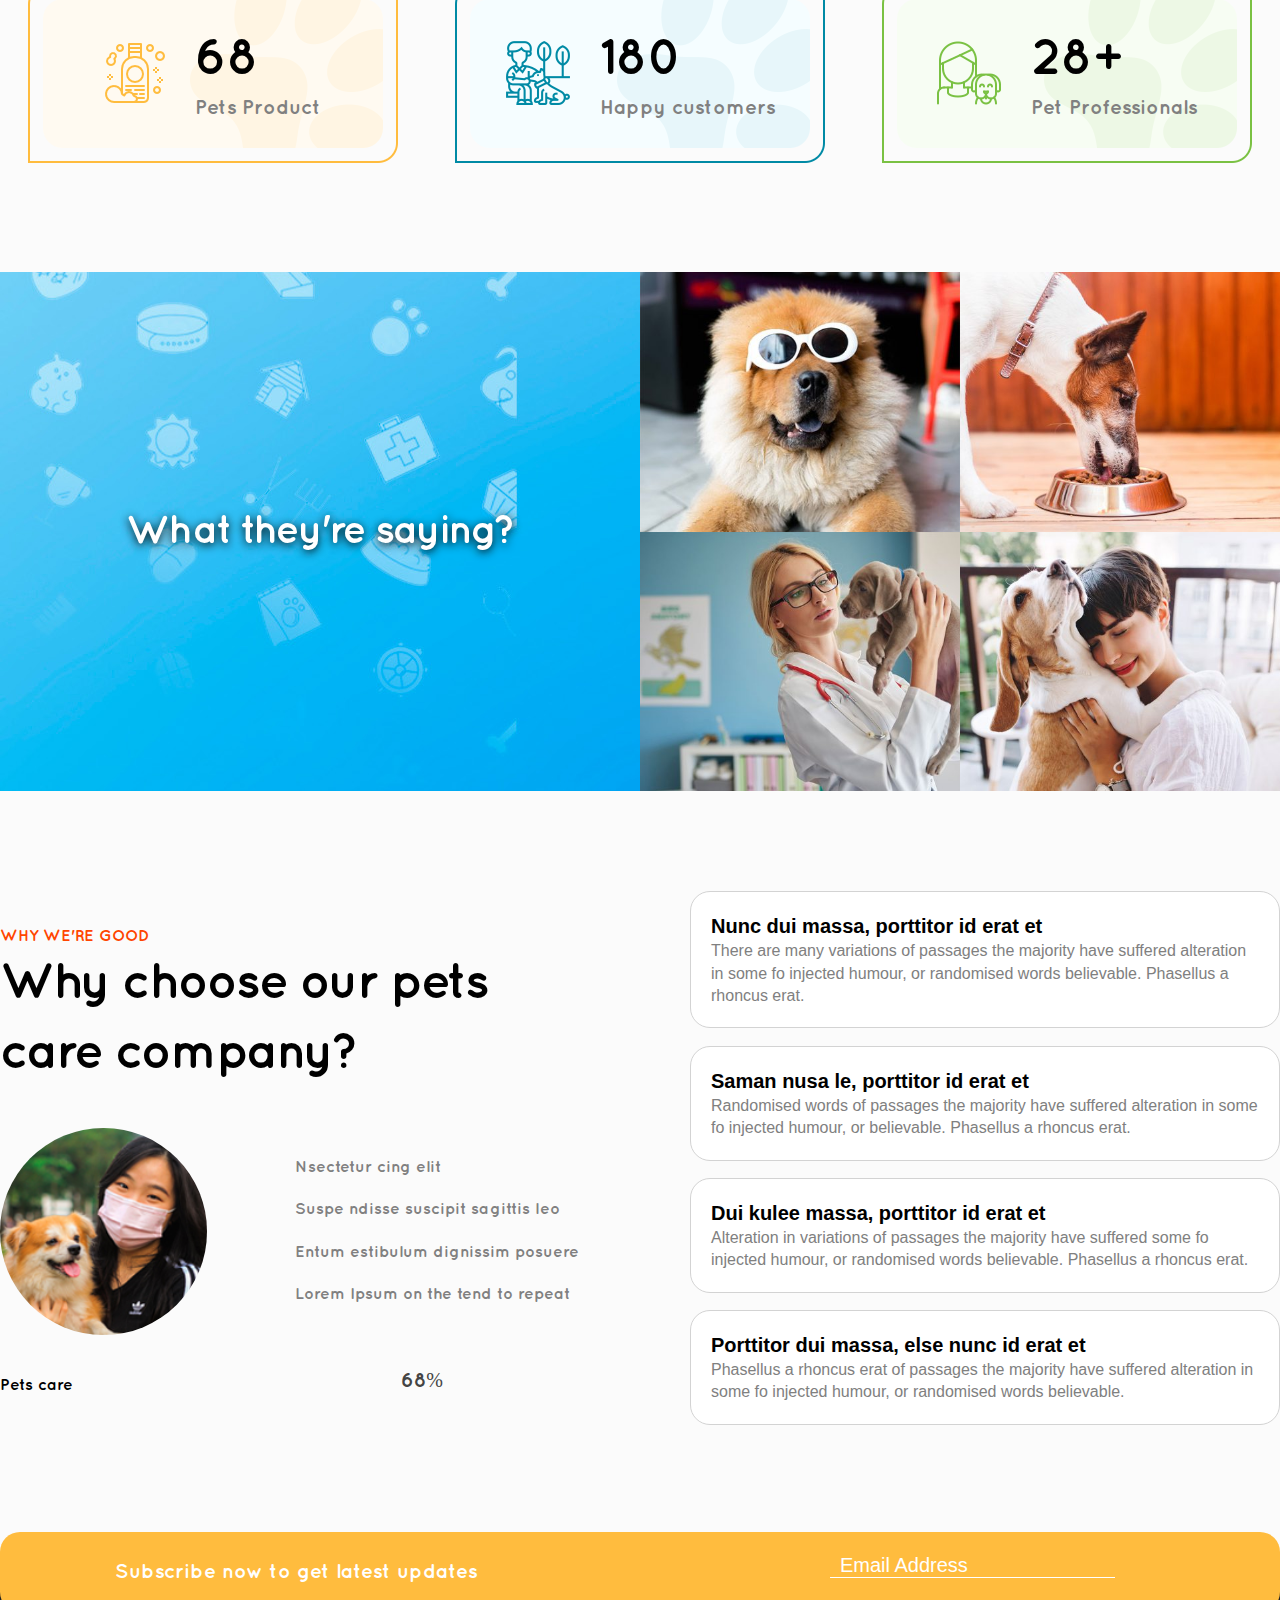
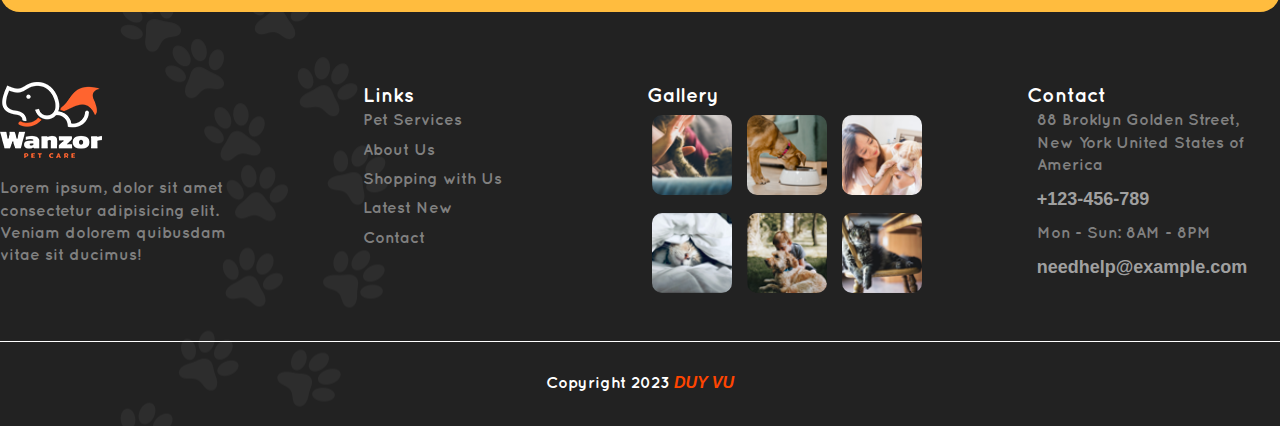
<file: about.html>
<!DOCTYPE html>
<html lang="en">
  <head>
    <meta charset="UTF-8" />
    <meta http-equiv="X-UA-Compatible" content="IE=edge" />
    <meta name="viewport" content="width=device-width, initial-scale=1.0" />
    <title>About Us</title>
    <!-- favicon -->
    <link
      rel="shortcut icon"
      href="./assets/favicons/192.png"
      type="image/png"
    />
    <link
      rel="shortcut icon"
      href="./assets/favicons/512.png"
      type="image/png"
    />
    <!-- font awesome  -->
    <link
      rel="stylesheet"
      href="https://site-assets.fontawesome.com/releases/v6.4.0/css/all.css"
      referrerpolicy="no-referrer"
    />

    <!-- bootstrap 5 -->
    <link
      href="https://cdn.jsdelivr.net/npm/bootstrap@5.0.2/dist/css/bootstrap.min.css"
      rel="stylesheet"
      integrity="sha384-EVSTQN3/azprG1Anm3QDgpJLIm9Nao0Yz1ztcQTwFspd3yD65VohhpuuCOmLASjC"
      crossorigin="anonymous"
    />

    <script
      src="https://cdn.jsdelivr.net/npm/@popperjs/core@2.9.2/dist/umd/popper.min.js"
      integrity="sha384-IQsoLXl5PILFhosVNubq5LC7Qb9DXgDA9i+tQ8Zj3iwWAwPtgFTxbJ8NT4GN1R8p"
      crossorigin="anonymous"
      defer
    ></script>

    <script
      src="https://cdn.jsdelivr.net/npm/bootstrap@5.0.2/dist/js/bootstrap.bundle.min.js"
      integrity="sha384-MrcW6ZMFYlzcLA8Nl+NtUVF0sA7MsXsP1UyJoMp4YLEuNSfAP+JcXn/tWtIaxVXM"
      crossorigin="anonymous"
      defer
    ></script>

    <script
      src="https://cdnjs.cloudflare.com/ajax/libs/jquery/3.7.0/jquery.min.js"
      integrity="sha512-3gJwYpMe3QewGELv8k/BX9vcqhryRdzRMxVfq6ngyWXwo03GFEzjsUm8Q7RZcHPHksttq7/GFoxjCVUjkjvPdw=="
      crossorigin="anonymous"
      referrerpolicy="no-referrer"
    ></script>

    <!-- Owl Carousel 2 -->
    <link
      rel="stylesheet"
      href="https://cdnjs.cloudflare.com/ajax/libs/OwlCarousel2/2.3.4/assets/owl.carousel.min.css"
      integrity="sha512-tS3S5qG0BlhnQROyJXvNjeEM4UpMXHrQfTGmbQ1gKmelCxlSEBUaxhRBj/EFTzpbP4RVSrpEikbmdJobCvhE3g=="
      crossorigin="anonymous"
      referrerpolicy="no-referrer"
    />

    <script
      src="https://cdnjs.cloudflare.com/ajax/libs/OwlCarousel2/2.3.4/owl.carousel.min.js"
      integrity="sha512-bPs7Ae6pVvhOSiIcyUClR7/q2OAsRiovw4vAkX+zJbw3ShAeeqezq50RIIcIURq7Oa20rW2n2q+fyXBNcU9lrw=="
      crossorigin="anonymous"
      referrerpolicy="no-referrer"
    ></script>

    <link rel="stylesheet" href="./assets/css/main.min.css" />
  </head>

  <body id="about_us">
    <header>
      <div class="header-line">
        <img src="./assets/imgs/header/header_line.png" alt="line" />
      </div>

      <div class="container mt-4 header-nav">
        <div class="header-nav-wrapper">
          <img src="./assets/imgs/header/header_logo.png" alt="header logo" />
        </div>

        <button
          class="btn toggle-btn"
          type="button"
          data-bs-toggle="offcanvas"
          data-bs-target="#offcanvasRight"
          aria-controls="offcanvasRight"
        >
          <i class="fa-light fa-square-list"></i>
        </button>

        <div
          class="offcanvas offcanvas-end"
          tabindex="-1"
          id="offcanvasRight"
          aria-labelledby="offcanvasRightLabel"
        >
          <div class="offcanvas-header">
            <div id="offcanvasRightLabel">
              <img
                src="./assets/imgs/header/header_logo.png"
                alt="header logo"
              />
            </div>

            <!-- RESPONSIVE_BUTTON_MOBILE -->
            <button
              type="button"
              class="btn-close text-reset"
              data-bs-dismiss="offcanvas"
              aria-label="Close"
            ></button>
          </div>
          <div class="offcanvas-body">
            <form class="d-flex">
              <input
                class="form-control me-2"
                type="search"
                placeholder="Search"
                aria-label="Search"
              />
              <button class="btn btn-outline-success" type="submit">
                Search
              </button>
            </form>

            <ul class="header-nav-list-bs p-0 m-0 text-decoration-none">
              <li class="header-nav-list-bs-items">
                <a href="./index.html" class="text-decoration-none"
                  ><i class="fa-regular fa-house"></i> Home</a
                >
              </li>
              <li class="header-nav-list-bs-items">
                <a href="./service.html" class="text-decoration-none">
                  <i class="fa-regular fa-cat-space"></i> Services</a
                >
              </li>
              <li class="header-nav-list-bs-items">
                <a href="./about.html" class="text-decoration-none"
                  ><i class="fa-regular fa-table-layout"></i> About</a
                >
              </li>
              <li class="header-nav-list-bs-items">
                <a href="./news.html" class="text-decoration-none"
                  ><i class="fa-regular fa-newspaper"></i> News</a
                >
              </li>
              <li class="header-nav-list-bs-items">
                <a href="./shop_1.html" class="text-decoration-none"
                  ><i class="fa-regular fa-store"></i> Shop</a
                >
              </li>
              <li class="header-nav-list-bs-items">
                <a href="./contact.html" class="text-decoration-none"
                  ><i class="fa-regular fa-dog-leashed"></i> Contact</a
                >
              </li>
            </ul>

            <ul class="header-nav-infor-bs px-5">
              <li class="header-nav-infor-bs-items">
                <label><i class="fa-light fa-cart-shopping"></i></label>
              </li>
              <li class="header-nav-infor-bs-items">
                <div class="header-phone">
                  <div class="header-phone-icon">
                    <i class="fa-solid fa-phone"></i>
                  </div>
                  <a href="tel:+9288800068">+92 (8880) 0068</a>
                </div>
              </li>
            </ul>
          </div>
        </div>

        <!-- RESPONSIVE_BUTTON_MOBILE -->

        <ul class="header-nav-list p-0 m-0 text-decoration-none">
          <li class="header-nav-list-items">
            <a href="./index.html" class="text-decoration-none">Home</a>
          </li>
          <li class="header-nav-list-items">
            <a href="./service.html" class="text-decoration-none">Services</a>
          </li>
          <li class="header-nav-list-items">
            <a href="./about.html" class="text-decoration-none">About</a>
          </li>
          <li class="header-nav-list-items">
            <a href="./news.html" class="text-decoration-none">News</a>
          </li>
          <li class="header-nav-list-items">
            <a href="./shop_1.html" class="text-decoration-none">Shop</a>
          </li>
          <li class="header-nav-list-items">
            <a href="./contact.html" class="text-decoration-none">Contact</a>
          </li>
        </ul>

        <ul class="header-nav-infor px-5">
          <li class="header-nav-infor-items">
            <label for=""><i class="fa-light fa-magnifying-glass"></i></label>
          </li>
          <li class="header-nav-infor-items">
            <label for=""><i class="fa-light fa-cart-shopping"></i></label>
          </li>
          <li class="header-nav-infor-items">
            <div class="header-phone">
              <div class="header-phone-icon">
                <i class="fa-solid fa-phone"></i>
              </div>
              <a href="tel:+9288800068">+92 (8880) 0068</a>
            </div>
          </li>
        </ul>
      </div>
    </header>

    <main>
      <div class="container-fluid about">
        <div class="about-title">
          <h1>About Us</h1>
          <div>
            <a href="./index.html">HOME</a>
            <span>/ ABOUT</span>
          </div>
        </div>
      </div>

      <div class="container center">
        <div class="center-infor">
          <div class="title">
            <div class="quality-infor-title">
              <i class="fa-solid fa-dog"></i>
              <span>About Wondo</span>
            </div>

            <h2>Get to know about</h2>
            <h2>pet care center</h2>
          </div>

          <p>
            There are many variations of passa of lorem available, but the
            majority have suffered alteration.
          </p>
          <p>
            There are many variations of passages of lorem free market to
            available, but the majority have alteration in some form, by
            injected humour, or randomised words. Lorem ipsum dolor sit amet
            consectetur adipisicing elit. Aperiam, temporibus.
          </p>
          <button class="center-infor-btn">Discover more</button>
        </div>

        <div class="center-wrapper">
          <img src="./assets/imgs/about/center_img.jpg" alt="center image" />
        </div>
      </div>

      <ul class="container statistic">
        <li class="statistic-items">
          <div class="statistic-wrapper">
            <img
              src="./assets/imgs/main/main_logo_soap.png"
              alt="main_logo_soap"
            />
          </div>
          <div class="statistic-pawn">
            <img
              src="./assets/imgs/main/main_logo_soap-pawn.png"
              alt="soap-pawn"
            />
          </div>
          <div class="statistic-infor">
            <p>68</p>
            <span>Pets Product</span>
          </div>
        </li>

        <li class="statistic-items">
          <div class="statistic-wrapper">
            <img
              src="./assets/imgs/main/main_logo_care.png"
              alt="main_logo_care"
            />
          </div>
          <div class="statistic-pawn">
            <img
              src="./assets/imgs/main/main_logo_care-pawn.png"
              alt="care-pawn"
            />
          </div>
          <div class="statistic-infor">
            <p>180</p>
            <span>Happy customers</span>
          </div>
        </li>

        <li class="statistic-items">
          <div class="statistic-wrapper">
            <img
              src="./assets/imgs/main/main_logo_profess.png"
              alt="main_logo_profess"
            />
          </div>
          <div class="statistic-pawn">
            <img
              src="./assets/imgs/main/main_logo_profess_pawn.png"
              alt="profess_pawn"
            />
          </div>
          <div class="statistic-infor">
            <p>28+</p>
            <span>Pet Professionals</span>
          </div>
        </li>
      </ul>

      <div class="saying">
        <div class="saying-left">
          <div class="talking">
            <div class="talking-infor">
              <div class="rate title">
                <h2>What they're saying?</h2>
              </div>

              <div class="owl-carousel owl-theme">
                <div class="slide-rate active">
                  <div class="talking-rate">
                    <div class="rate-wrapper">
                      <img
                        src="./assets/imgs/main/main_rate.png"
                        alt="main_rate"
                      />
                    </div>

                    <div class="rate-infor">
                      <img
                        src="./assets/imgs/main/main_rate_infor.png"
                        alt="main_rate_infor"
                      />
                    </div>
                  </div>

                  <div class="talking-text">
                    <p>
                      It's a win-win for both of us! The glove is also easy to
                      clean, I just shake off the fur and rinse it under running
                      water. I highly recommend the PetPaws Grooming Glove to
                      all pet owners looking for a stress-free way to keep their
                      pets well-groomed.
                    </p>
                  </div>
                </div>

                <div class="slide-rate">
                  <div class="talking-rate">
                    <div class="rate-wrapper">
                      <img
                        src="./assets/imgs/main/main_rate_2.png"
                        alt="main_rate_2"
                      />
                    </div>

                    <div class="rate-infor">
                      <img
                        src="./assets/imgs/main/main_rate_infor_2.png"
                        alt="main_rate_infor_2"
                      />
                    </div>
                  </div>

                  <div class="talking-text">
                    <p>
                      This toy is incredibly engaging and keeps my dog
                      entertained for hours. It features various interactive
                      elements, including treat-dispensing compartments and
                      adjustable obstacles that challenge him mentally and
                      physically.
                    </p>
                  </div>
                </div>

                <div class="slide-rate">
                  <div class="talking-rate">
                    <div class="rate-wrapper">
                      <img
                        src="./assets/imgs/main/main_rate_3.png"
                        alt="main_rate_3"
                      />
                    </div>

                    <div class="rate-infor">
                      <img
                        src="./assets/imgs/main/main_rate_infor_3.png"
                        alt="main_rate_infor_3"
                      />
                    </div>
                  </div>

                  <div class="talking-text">
                    <p>
                      I can monitor my pet's feeding remotely and even record a
                      personalized voice message to call him to eat. The PetWise
                      Automatic Pet Feeder has made pet care more convenient and
                      worry-free for me, and I highly recommend it to other pet
                      parents with busy schedules.
                    </p>
                  </div>
                </div>
              </div>

              <!-- <div class="slide-circle">
                <i class="fa-solid fa-circle active-slide-btn"></i>
                <i class="fa-solid fa-circle"></i>
                <i class="fa-solid fa-circle"></i>
              </div> -->
            </div>
          </div>
        </div>

        <ul class="saying-right">
          <li class="saying-right-items">
            <img src="./assets/imgs/about/dog_img.jpg" alt="dog_img" />
            <div class="layer"></div>
            <i class="fa-regular fa-eye"></i>
          </li>
          <li class="saying-right-items">
            <img src="./assets/imgs/about/eat_img.jpg" alt="eat_img" />
            <div class="layer"></div>
            <i class="fa-regular fa-eye"></i>
          </li>
          <li class="saying-right-items">
            <img src="./assets/imgs/about/care_img.jpg" alt="care_img" />
            <div class="layer"></div>
            <i class="fa-regular fa-eye"></i>
          </li>
          <li class="saying-right-items">
            <img src="./assets/imgs/about/hug_img.jpg" alt="hug_img" />
            <div class="layer"></div>
            <i class="fa-regular fa-eye"></i>
          </li>
        </ul>
      </div>

      <div class="container good">
        <div class="good-pic">
          <div class="title">
            <div class="quality-infor-title">
              <i class="fa-solid fa-dog"></i>
              <span>WHY WE'RE GOOD</span>
            </div>

            <h2>Why choose our pets</h2>
            <h2>care company?</h2>
          </div>

          <div class="good-check">
            <div class="good-check-wrapper">
              <img src="./assets/imgs/about/good_img.jpg" alt="good_img" />
            </div>

            <ul class="good-check-list">
              <li class="good-check-list-items">
                <i class="fa-solid fa-check"></i>
                <span>Nsectetur cing elit</span>
              </li>
              <li class="good-check-list-items">
                <i class="fa-solid fa-check"></i>
                <span>Suspe ndisse suscipit sagittis leo</span>
              </li>
              <li class="good-check-list-items">
                <i class="fa-solid fa-check"></i>
                <span>Entum estibulum dignissim posuere</span>
              </li>
              <li class="good-check-list-items">
                <i class="fa-solid fa-check"></i>
                <span>Lorem Ipsum on the tend to repeat</span>
              </li>
            </ul>
          </div>

          <div class="good-rate">
            <p>Pets care</p>
            <div class="good-rate-bar progress">
              <div
                class="progress-bar progress-bar-striped bg-success progress-bar-animated"
                role="progressbar"
                aria-valuenow="68"
                aria-valuemin="0"
                aria-valuemax="100"
                style="width: 75%"
              ></div>
            </div>
          </div>
        </div>

        <div class="good-infor">
          <ul class="good-infor-list">
            <li class="good-infor-list-items">
              <a
                data-bs-toggle="collapse"
                data-bs-target="#collapseTag1"
                aria-expanded="false"
                aria-controls="collapseTag1"
              >
                <span> Nunc dui massa, porttitor id erat et</span>
                <div class="collapse" id="collapseTag1">
                  There are many variations of passages the majority have
                  suffered alteration in some fo injected humour, or randomised
                  words believable. Phasellus a rhoncus erat.
                </div>
              </a>
            </li>

            <li class="good-infor-list-items">
              <a
                data-bs-toggle="collapse"
                data-bs-target="#collapseTag2"
                aria-expanded="false"
                aria-controls="collapseTag2"
              >
                <span>Saman nusa le, porttitor id erat et</span>
                <div class="collapse" id="collapseTag2">
                  Randomised words of passages the majority have suffered
                  alteration in some fo injected humour, or believable.
                  Phasellus a rhoncus erat.
                </div>
              </a>
            </li>

            <li class="good-infor-list-items">
              <a
                data-bs-toggle="collapse"
                data-bs-target="#collapseTag3"
                aria-expanded="false"
                aria-controls="collapseTag3"
              >
                <span> Dui kulee massa, porttitor id erat et</span>
                <div class="collapse" id="collapseTag3">
                  Alteration in variations of passages the majority have
                  suffered some fo injected humour, or randomised words
                  believable. Phasellus a rhoncus erat.
                </div>
              </a>
            </li>

            <li class="good-infor-list-items">
              <a
                data-bs-toggle="collapse"
                data-bs-target="#collapseTag4"
                aria-expanded="false"
                aria-controls="collapseTag4"
              >
                <span> Porttitor dui massa, else nunc id erat et</span>
                <div class="collapse" id="collapseTag4">
                  Phasellus a rhoncus erat of passages the majority have
                  suffered alteration in some fo injected humour, or randomised
                  words believable.
                </div>
              </a>
            </li>
          </ul>
        </div>
      </div>
    </main>

    <footer>
      <div class="container subscribe">
        <div class="subscribe-logo">
          <i class="fa-light fa-mailbox"></i>
          <span>Subscribe now to get latest updates</span>
        </div>

        <form id="subscribe_form" class="subscribe-form">
          <input type="email" placeholder="Email Address" />
          <button>
            <i class="fa-solid fa-paper-plane"></i>
          </button>
        </form>
      </div>

      <ul class="container bottom">
        <li class="bottom-items">
          <div class="bottom-items-logo">
            <img src="./assets/imgs/footer/footer_logo.png" alt="footer_logo" />
          </div>
          <p>
            Lorem ipsum, dolor sit amet consectetur adipisicing elit. Veniam
            dolorem quibusdam vitae sit ducimus!
          </p>

          <ul class="social">
            <li class="social-items">
              <a href="#" target="_blank" rel="noopener no-referrer">
                <i class="fa-brands fa-facebook"></i>
              </a>
            </li>
            <li class="social-items">
              <a
                href="https://github.com/duyvuxx"
                target="_blank"
                rel="noopener no-referrer"
              >
                <i class="fa-brands fa-github"></i>
              </a>
            </li>
            <li class="social-items">
              <a href="#" target="_blank" rel="noopener no-referrer">
                <i class="fa-brands fa-pinterest-p"></i>
              </a>
            </li>
            <li class="social-items">
              <a href="#" target="_blank" rel="noopener no-referrer">
                <i class="fa-brands fa-twitter"></i>
              </a>
            </li>
            <li class="social-items">
              <a href="#" target="_blank" rel="noopener no-referrer">
                <i class="fa-brands fa-instagram"></i>
              </a>
            </li>
          </ul>
        </li>

        <li class="bottom-items">
          <div class="bottom-items-title">
            <p>Links</p>
          </div>

          <ul class="bottom-items-list">
            <li class="bottom-items-list-link">
              <a href="./service.html">Pet Services</a>
            </li>
            <li class="bottom-items-list-link">
              <a href="./about.html">About Us</a>
            </li>
            <li class="bottom-items-list-link">
              <a href="./shop_1.html">Shopping with Us</a>
            </li>
            <li class="bottom-items-list-link">
              <a href="./news.html">Latest New</a>
            </li>
            <li class="bottom-items-list-link">
              <a href="./contact.html">Contact</a>
            </li>
          </ul>
        </li>

        <li class="bottom-items">
          <div class="bottom-items-title">
            <p>Gallery</p>
          </div>

          <ul class="bottom-items-pic">
            <li class="pic-links">
              <img
                src="./assets/imgs/footer/footer_img1.png"
                alt="footer_img1"
              />
            </li>
            <li class="pic-links">
              <img
                src="./assets/imgs/footer/footer_img2.png"
                alt="footer_img2"
              />
            </li>
            <li class="pic-links">
              <img
                src="./assets/imgs/footer/footer_img3.png"
                alt="footer_img3"
              />
            </li>

            <li class="pic-links">
              <img
                src="./assets/imgs/footer/footer_img4.png"
                alt="footer_img4"
              />
            </li>
            <li class="pic-links">
              <img
                src="./assets/imgs/footer/footer_img5.png"
                alt="footer_img5"
              />
            </li>
            <li class="pic-links">
              <img
                src="./assets/imgs/footer/footer_img6.png"
                alt="footer_img6"
              />
            </li>
          </ul>
        </li>

        <li class="bottom-items">
          <div class="bottom-items-title">
            <p>Contact</p>
          </div>

          <ul class="bottom-items-contact">
            <li class="bottom-items-contact-link">
              <i class="fa-solid fa-location-dot"></i>
              <p>88 Broklyn Golden Street, New York United States of America</p>
            </li>
            <li class="bottom-items-contact-link">
              <i class="fa-solid fa-phone"></i>
              <a href="tel:+123456789"><b>+123-456-789</b></a>
            </li>
            <li class="bottom-items-contact-link">
              <i class="fa-solid fa-clock"></i>
              <p>Mon - Sun: 8AM - 8PM</p>
            </li>
            <li class="bottom-items-contact-link">
              <i class="fa-solid fa-envelope"></i>
              <a href="mailto:needhelp@example.com"
                ><b>needhelp@example.com</b></a
              >
            </li>
          </ul>
        </li>
      </ul>

      <div class="copyright">
        <span>Copyright 2023</span>
        <a
          href="https://github.com/duyvuxx"
          target="_blank"
          rel="noopener no-referrer"
        >
          <b>DUY VU</b>
        </a>
      </div>
    </footer>

    <script src="./assets/js/about.js" defer></script>
  </body>
</html>
</file>
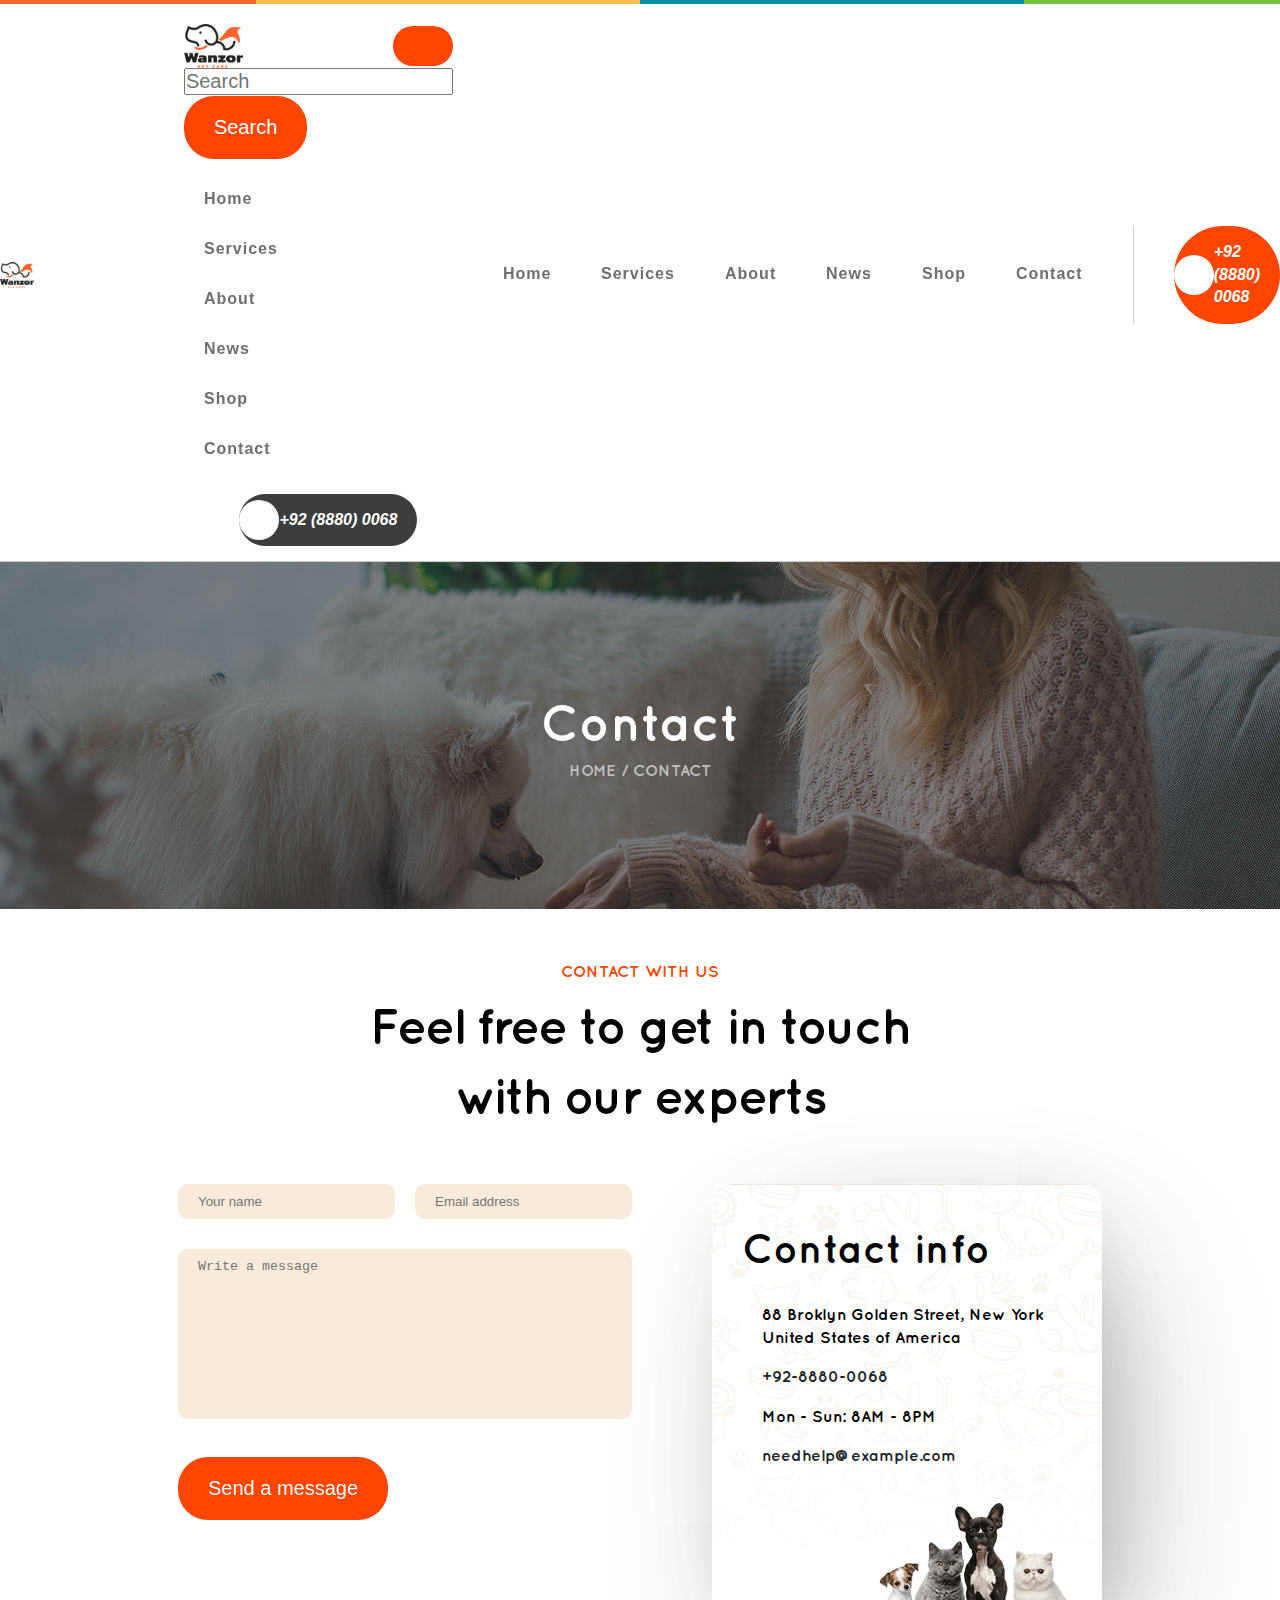
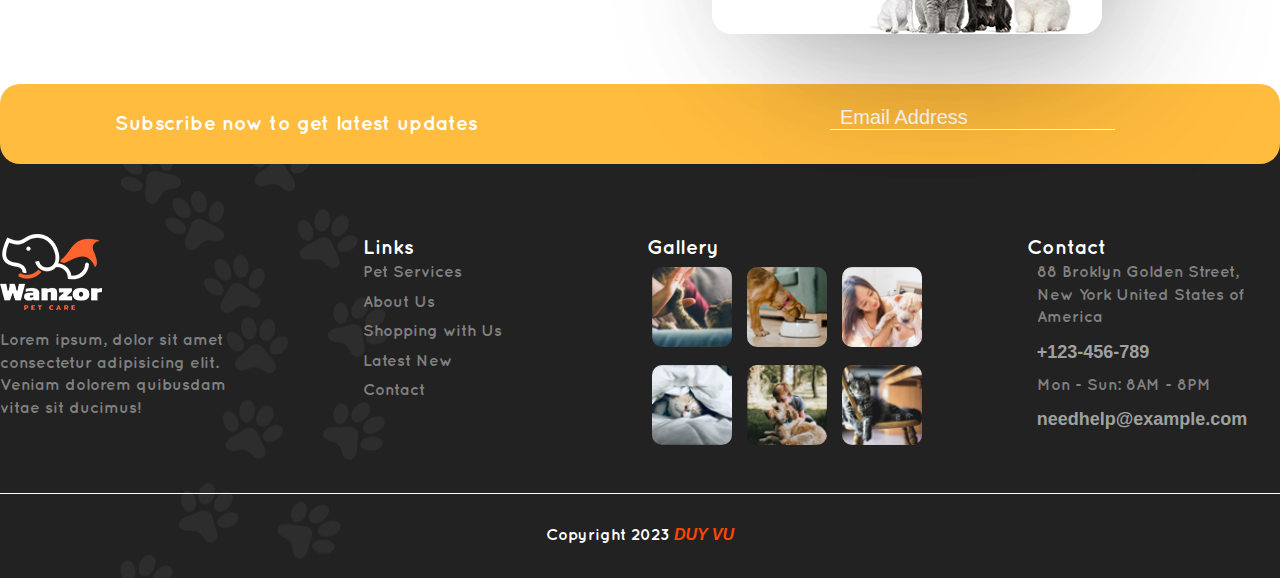
<file: contact.html>
<!DOCTYPE html>
<html lang="en">
  <head>
    <meta charset="UTF-8" />
    <meta http-equiv="X-UA-Compatible" content="IE=edge" />
    <meta name="viewport" content="width=device-width, initial-scale=1.0" />
    <title>Contact Us</title>
    <!-- favicon -->
    <link
      rel="shortcut icon"
      href="./assets/favicons/192.png"
      type="image/png"
    />
    <link
      rel="shortcut icon"
      href="./assets/favicons/512.png"
      type="image/png"
    />
    <!-- font awesome  -->
    <link
      rel="stylesheet"
      href="https://site-assets.fontawesome.com/releases/v6.4.0/css/all.css"
      referrerpolicy="no-referrer"
    />

    <!-- bs5  -->
    <link
      href="https://cdn.jsdelivr.net/npm/bootstrap@5.0.2/dist/css/bootstrap.min.css"
      rel="stylesheet"
      integrity="sha384-EVSTQN3/azprG1Anm3QDgpJLIm9Nao0Yz1ztcQTwFspd3yD65VohhpuuCOmLASjC"
      crossorigin="anonymous"
    />

    <script
      src="https://cdn.jsdelivr.net/npm/bootstrap@5.0.2/dist/js/bootstrap.bundle.min.js"
      integrity="sha384-MrcW6ZMFYlzcLA8Nl+NtUVF0sA7MsXsP1UyJoMp4YLEuNSfAP+JcXn/tWtIaxVXM"
      crossorigin="anonymous"
      defer
    ></script>

    <script
      src="https://cdn.jsdelivr.net/npm/@popperjs/core@2.9.2/dist/umd/popper.min.js"
      integrity="sha384-IQsoLXl5PILFhosVNubq5LC7Qb9DXgDA9i+tQ8Zj3iwWAwPtgFTxbJ8NT4GN1R8p"
      crossorigin="anonymous"
      defer
    ></script>

    <script
      src="https://cdnjs.cloudflare.com/ajax/libs/jquery/3.7.0/jquery.min.js"
      integrity="sha512-3gJwYpMe3QewGELv8k/BX9vcqhryRdzRMxVfq6ngyWXwo03GFEzjsUm8Q7RZcHPHksttq7/GFoxjCVUjkjvPdw=="
      crossorigin="anonymous"
      referrerpolicy="no-referrer"
    ></script>
    <link rel="stylesheet" href="./assets/css/main.min.css" />
  </head>

  <body id="contact">
    <header>
      <div class="header-line">
        <img src="./assets/imgs/header/header_line.png" alt="line" />
      </div>

      <div class="container mt-4 header-nav">
        <div class="header-nav-wrapper">
          <img src="./assets/imgs/header/header_logo.png" alt="header logo" />
        </div>

        <button
          class="btn toggle-btn"
          type="button"
          data-bs-toggle="offcanvas"
          data-bs-target="#offcanvasRight"
          aria-controls="offcanvasRight"
        >
          <i class="fa-light fa-square-list"></i>
        </button>

        <div
          class="offcanvas offcanvas-end"
          tabindex="-1"
          id="offcanvasRight"
          aria-labelledby="offcanvasRightLabel"
        >
          <div class="offcanvas-header">
            <div id="offcanvasRightLabel">
              <img
                src="./assets/imgs/header/header_logo.png"
                alt="header logo"
              />
            </div>

            <!-- RESPONSIVE_BUTTON_MOBILE -->
            <button
              type="button"
              class="btn-close text-reset"
              data-bs-dismiss="offcanvas"
              aria-label="Close"
            ></button>
          </div>
          <div class="offcanvas-body">
            <form class="d-flex">
              <input
                class="form-control me-2"
                type="search"
                placeholder="Search"
                aria-label="Search"
              />
              <button class="btn btn-outline-success" type="submit">
                Search
              </button>
            </form>

            <ul class="header-nav-list-bs p-0 m-0 text-decoration-none">
              <li class="header-nav-list-bs-items">
                <a href="./index.html" class="text-decoration-none"
                  ><i class="fa-regular fa-house"></i> Home</a
                >
              </li>
              <li class="header-nav-list-bs-items">
                <a href="./service.html" class="text-decoration-none">
                  <i class="fa-regular fa-cat-space"></i> Services</a
                >
              </li>
              <li class="header-nav-list-bs-items">
                <a href="./about.html" class="text-decoration-none"
                  ><i class="fa-regular fa-table-layout"></i> About</a
                >
              </li>
              <li class="header-nav-list-bs-items">
                <a href="./news.html" class="text-decoration-none"
                  ><i class="fa-regular fa-newspaper"></i> News</a
                >
              </li>
              <li class="header-nav-list-bs-items">
                <a href="./shop_1.html" class="text-decoration-none"
                  ><i class="fa-regular fa-store"></i> Shop</a
                >
              </li>
              <li class="header-nav-list-bs-items">
                <a href="./contact.html" class="text-decoration-none"
                  ><i class="fa-regular fa-dog-leashed"></i> Contact</a
                >
              </li>
            </ul>

            <ul class="header-nav-infor-bs px-5">
              <li class="header-nav-infor-bs-items">
                <label><i class="fa-light fa-cart-shopping"></i></label>
              </li>
              <li class="header-nav-infor-bs-items">
                <div class="header-phone">
                  <div class="header-phone-icon">
                    <i class="fa-solid fa-phone"></i>
                  </div>
                  <a href="tel:+9288800068">+92 (8880) 0068</a>
                </div>
              </li>
            </ul>
          </div>
        </div>

        <!-- RESPONSIVE_BUTTON_MOBILE -->

        <ul class="header-nav-list p-0 m-0 text-decoration-none">
          <li class="header-nav-list-items">
            <a href="./index.html" class="text-decoration-none">Home</a>
          </li>
          <li class="header-nav-list-items">
            <a href="./service.html" class="text-decoration-none">Services</a>
          </li>
          <li class="header-nav-list-items">
            <a href="./about.html" class="text-decoration-none">About</a>
          </li>
          <li class="header-nav-list-items">
            <a href="./news.html" class="text-decoration-none">News</a>
          </li>
          <li class="header-nav-list-items">
            <a href="./shop_1.html" class="text-decoration-none">Shop</a>
          </li>
          <li class="header-nav-list-items">
            <a href="./contact.html" class="text-decoration-none">Contact</a>
          </li>
        </ul>

        <ul class="header-nav-infor px-5">
          <li class="header-nav-infor-items">
            <label for=""><i class="fa-light fa-magnifying-glass"></i></label>
          </li>
          <li class="header-nav-infor-items">
            <label for=""><i class="fa-light fa-cart-shopping"></i></label>
          </li>
          <li class="header-nav-infor-items">
            <div class="header-phone">
              <div class="header-phone-icon">
                <i class="fa-solid fa-phone"></i>
              </div>
              <a href="tel:+9288800068">+92 (8880) 0068</a>
            </div>
          </li>
        </ul>
      </div>
    </header>

    <main>
      <div class="container-fluid background">
        <div class="background-title">
          <h1>Contact</h1>
          <div>
            <a href="./index.html">HOME</a>
            <span>/ CONTACT</span>
          </div>
        </div>
      </div>

      <div class="title">
        <div>
          <i class="fa-solid fa-dog"></i>
          <span>CONTACT WITH US</span>
        </div>

        <h2>Feel free to get in touch</h2>
        <h2>with our experts</h2>
      </div>

      <div class="container contact">
        <form id="contact_form" class="contact-form">
          <div class="contact-form-name">
            <input type="text" placeholder="Your name" />
            <input type="email" placeholder="Email address" />
          </div>

          <div class="contact-form-write">
            <textarea placeholder="Write a message" rows="10"></textarea>
          </div>
          <button>Send a message</button>
        </form>

        <div class="contact-infor">
          <h3>Contact info</h3>
          <div class="contact-infor-list">
            <div class="contact-infor-list-items">
              <i class="fa-solid fa-location-dot"></i>
              <span
                >88 Broklyn Golden Street, New York United States of
                America</span
              >
            </div>
            <div class="contact-infor-list-items">
              <i class="fa-solid fa-phone"></i>
              <a href="tel:+9288800068">+92-8880-0068</a>
            </div>
            <div class="contact-infor-list-items">
              <i class="fa-solid fa-clock"></i>
              <span>Mon - Sun: 8AM - 8PM</span>
            </div>
            <div class="contact-infor-list-items">
              <i class="fa-solid fa-envelope"></i>
              <a href="mailto:needhelp@example.com">needhelp@example.com</a>
            </div>
          </div>
          <div class="contact-infor-wrapper">
            <img
              src="./assets/imgs/contact/contact_pets.png"
              alt="contact pet"
            />
          </div>
        </div>
      </div>
    </main>

    <footer>
      <div class="container subscribe">
        <div class="subscribe-logo">
          <i class="fa-light fa-mailbox"></i>
          <span>Subscribe now to get latest updates</span>
        </div>

        <form id="subscribe_form" class="subscribe-form">
          <input type="email" placeholder="Email Address" />
          <button>
            <i class="fa-solid fa-paper-plane"></i>
          </button>
        </form>
      </div>

      <ul class="container bottom">
        <li class="bottom-items">
          <div class="bottom-items-logo">
            <img src="./assets/imgs/footer/footer_logo.png" alt="footer_logo" />
          </div>
          <p>
            Lorem ipsum, dolor sit amet consectetur adipisicing elit. Veniam
            dolorem quibusdam vitae sit ducimus!
          </p>

          <ul class="social">
            <li class="social-items">
              <a href="#" target="_blank" rel="noopener no-referrer">
                <i class="fa-brands fa-facebook"></i>
              </a>
            </li>
            <li class="social-items">
              <a
                href="https://github.com/duyvuxx"
                target="_blank"
                rel="noopener no-referrer"
              >
                <i class="fa-brands fa-github"></i>
              </a>
            </li>
            <li class="social-items">
              <a href="#" target="_blank" rel="noopener no-referrer">
                <i class="fa-brands fa-pinterest-p"></i>
              </a>
            </li>
            <li class="social-items">
              <a href="#" target="_blank" rel="noopener no-referrer">
                <i class="fa-brands fa-twitter"></i>
              </a>
            </li>
            <li class="social-items">
              <a href="#" target="_blank" rel="noopener no-referrer">
                <i class="fa-brands fa-instagram"></i>
              </a>
            </li>
          </ul>
        </li>

        <li class="bottom-items">
          <div class="bottom-items-title">
            <p>Links</p>
          </div>

          <ul class="bottom-items-list">
            <li class="bottom-items-list-link">
              <a href="./service.html">Pet Services</a>
            </li>
            <li class="bottom-items-list-link">
              <a href="./about.html">About Us</a>
            </li>
            <li class="bottom-items-list-link">
              <a href="./shop_1.html">Shopping with Us</a>
            </li>
            <li class="bottom-items-list-link">
              <a href="./news.html">Latest New</a>
            </li>
            <li class="bottom-items-list-link">
              <a href="./contact.html">Contact</a>
            </li>
          </ul>
        </li>

        <li class="bottom-items">
          <div class="bottom-items-title">
            <p>Gallery</p>
          </div>

          <ul class="bottom-items-pic">
            <li class="pic-links">
              <img
                src="./assets/imgs/footer/footer_img1.png"
                alt="footer_img1"
              />
            </li>
            <li class="pic-links">
              <img
                src="./assets/imgs/footer/footer_img2.png"
                alt="footer_img2"
              />
            </li>
            <li class="pic-links">
              <img
                src="./assets/imgs/footer/footer_img3.png"
                alt="footer_img3"
              />
            </li>

            <li class="pic-links">
              <img
                src="./assets/imgs/footer/footer_img4.png"
                alt="footer_img4"
              />
            </li>
            <li class="pic-links">
              <img
                src="./assets/imgs/footer/footer_img5.png"
                alt="footer_img5"
              />
            </li>
            <li class="pic-links">
              <img
                src="./assets/imgs/footer/footer_img6.png"
                alt="footer_img6"
              />
            </li>
          </ul>
        </li>

        <li class="bottom-items">
          <div class="bottom-items-title">
            <p>Contact</p>
          </div>

          <ul class="bottom-items-contact">
            <li class="bottom-items-contact-link">
              <i class="fa-solid fa-location-dot"></i>
              <p>88 Broklyn Golden Street, New York United States of America</p>
            </li>
            <li class="bottom-items-contact-link">
              <i class="fa-solid fa-phone"></i>
              <a href="tel:+123456789"><b>+123-456-789</b></a>
            </li>
            <li class="bottom-items-contact-link">
              <i class="fa-solid fa-clock"></i>
              <p>Mon - Sun: 8AM - 8PM</p>
            </li>
            <li class="bottom-items-contact-link">
              <i class="fa-solid fa-envelope"></i>
              <a href="mailto:needhelp@example.com"
                ><b>needhelp@example.com</b></a
              >
            </li>
          </ul>
        </li>
      </ul>

      <div class="copyright">
        <span>Copyright 2023</span>
        <a
          href="https://github.com/duyvuxx"
          target="_blank"
          rel="noopener no-referrer"
        >
          <b>DUY VU</b>
        </a>
      </div>
    </footer>

    <script src="./assets/js/home_1.js" defer></script>
  </body>
</html>
</file>
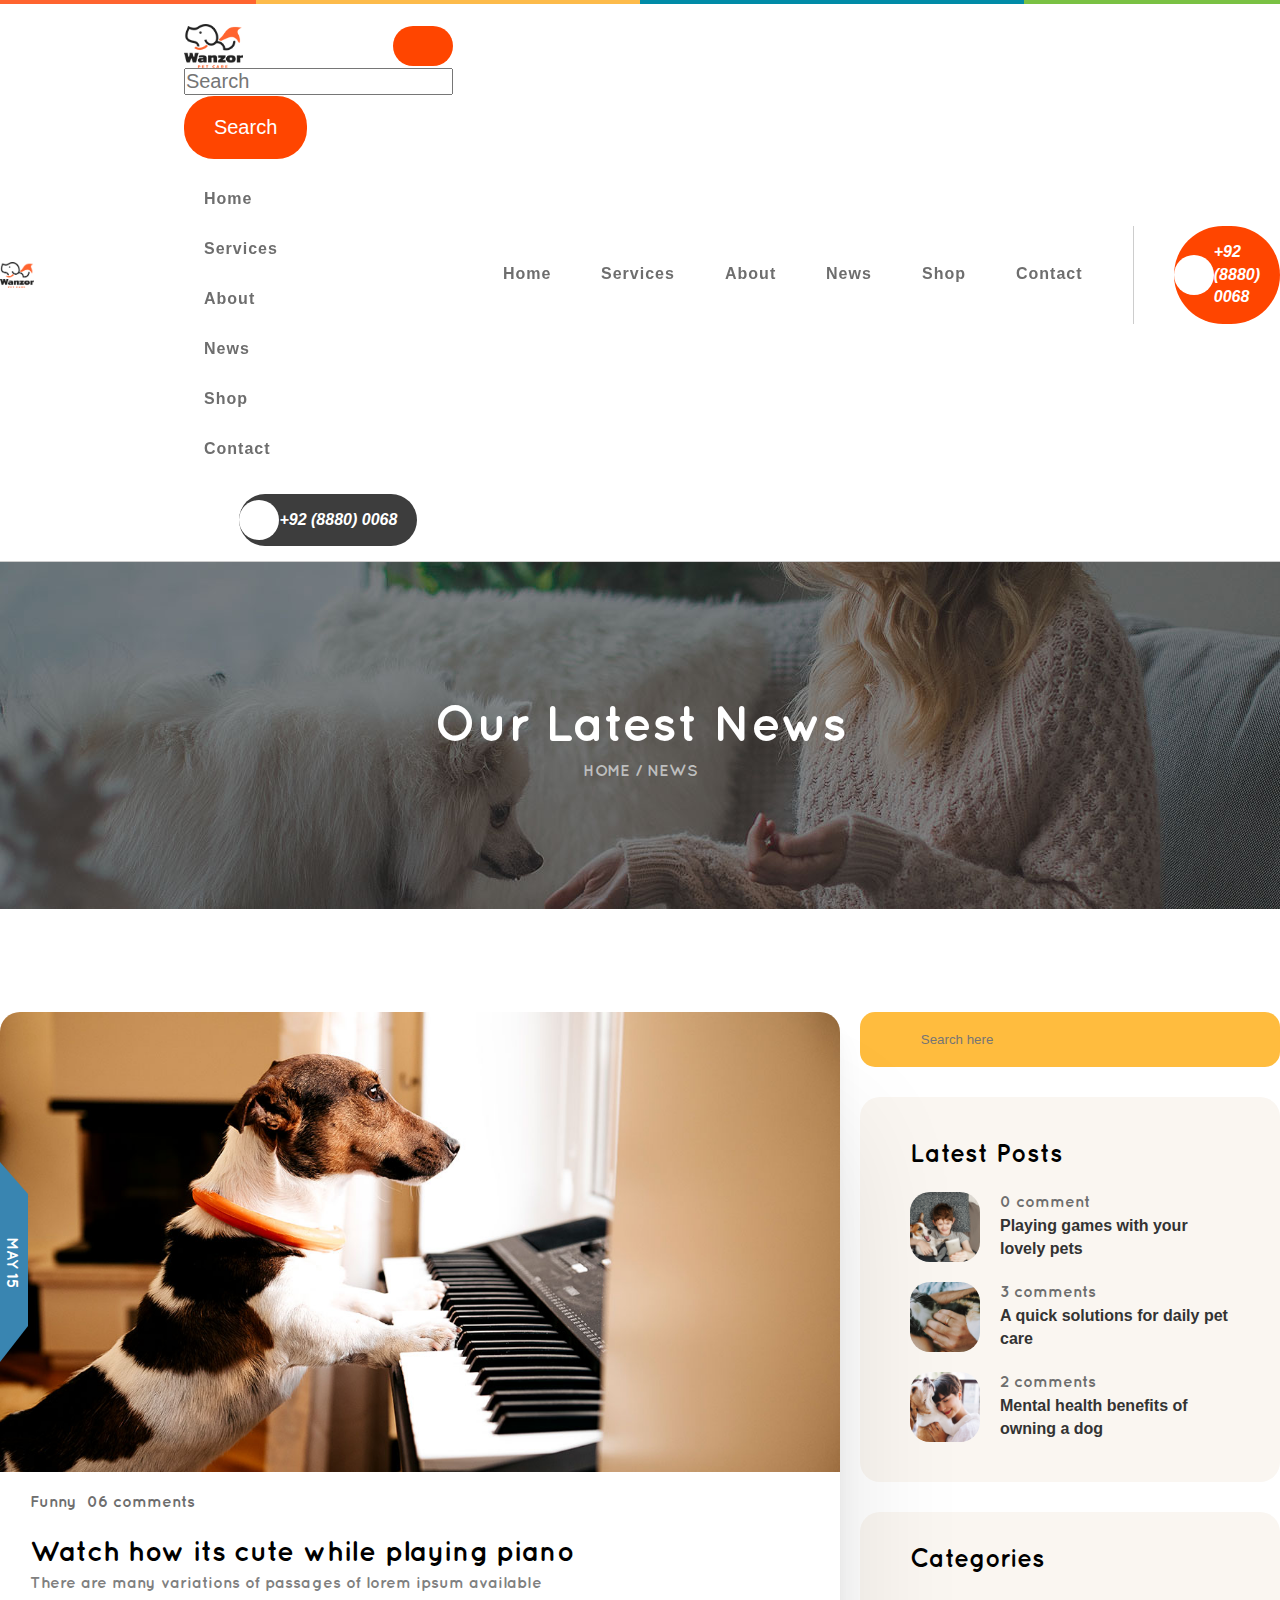
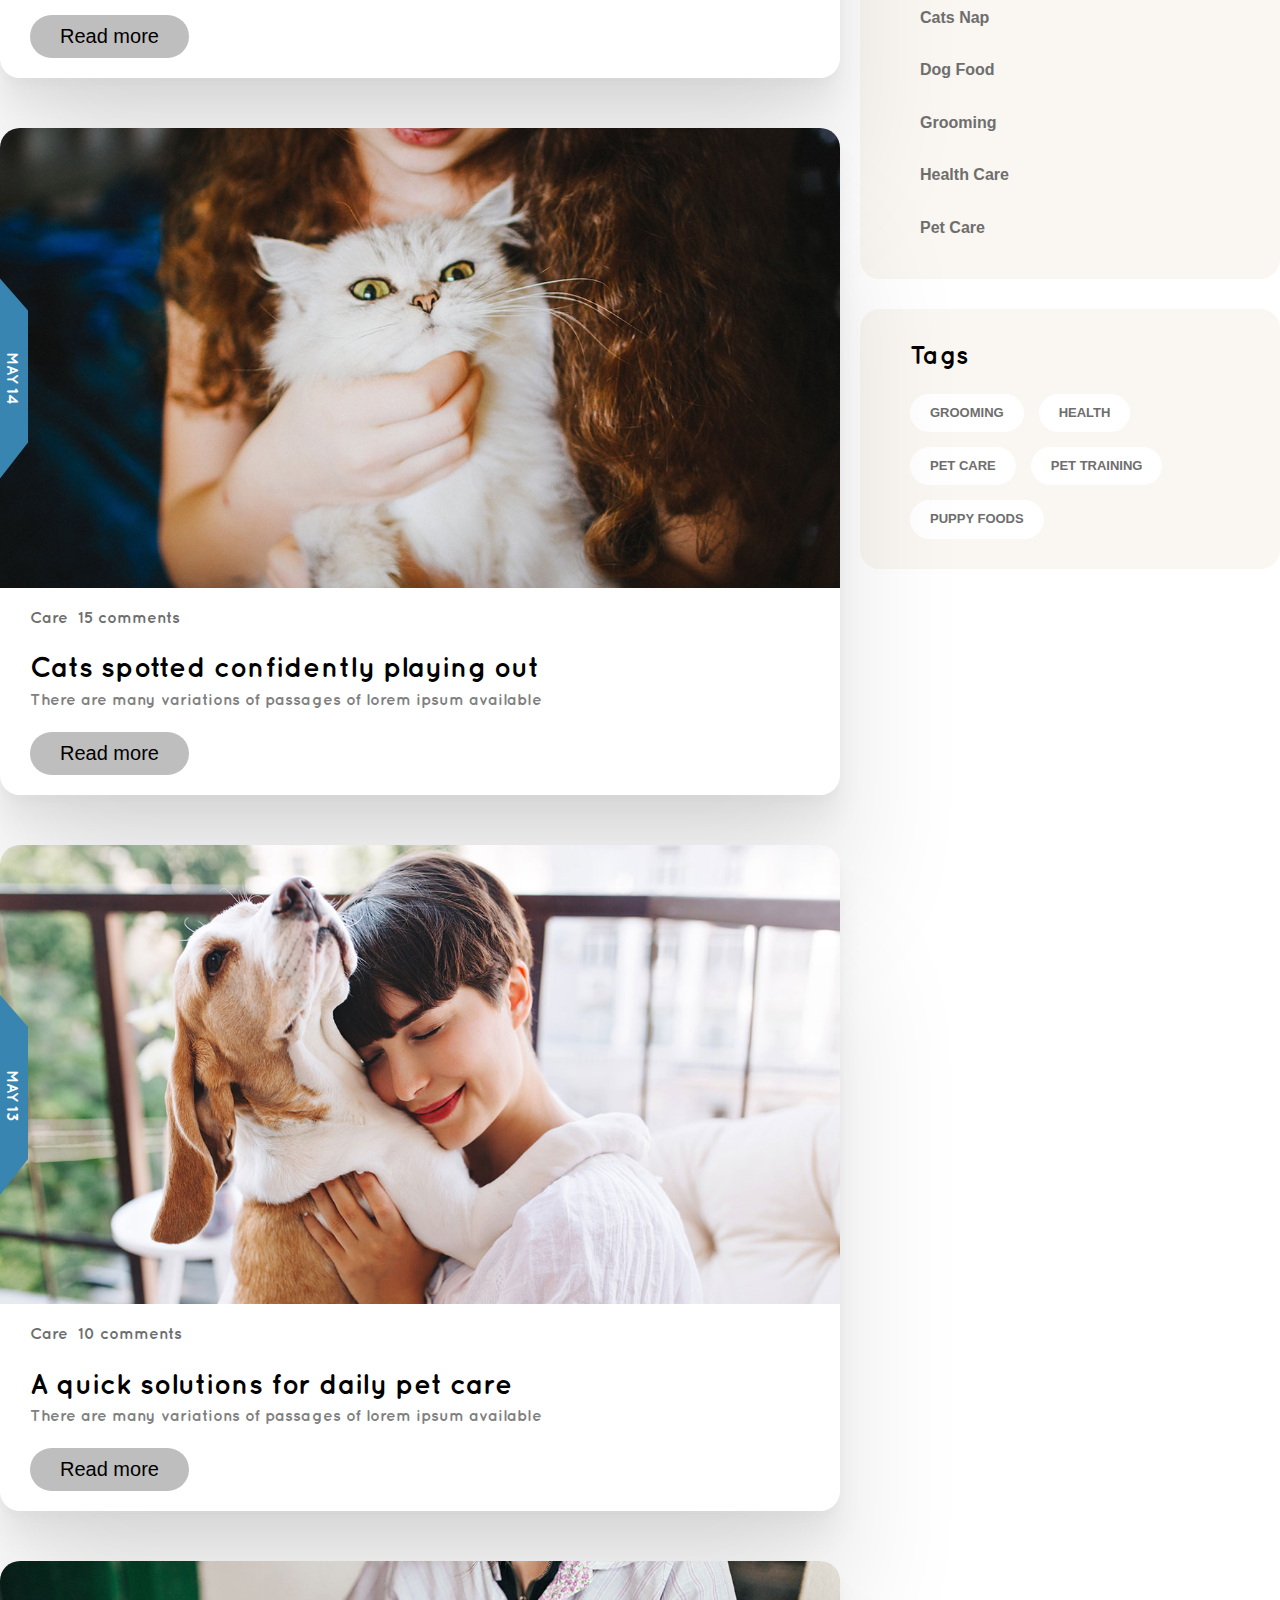
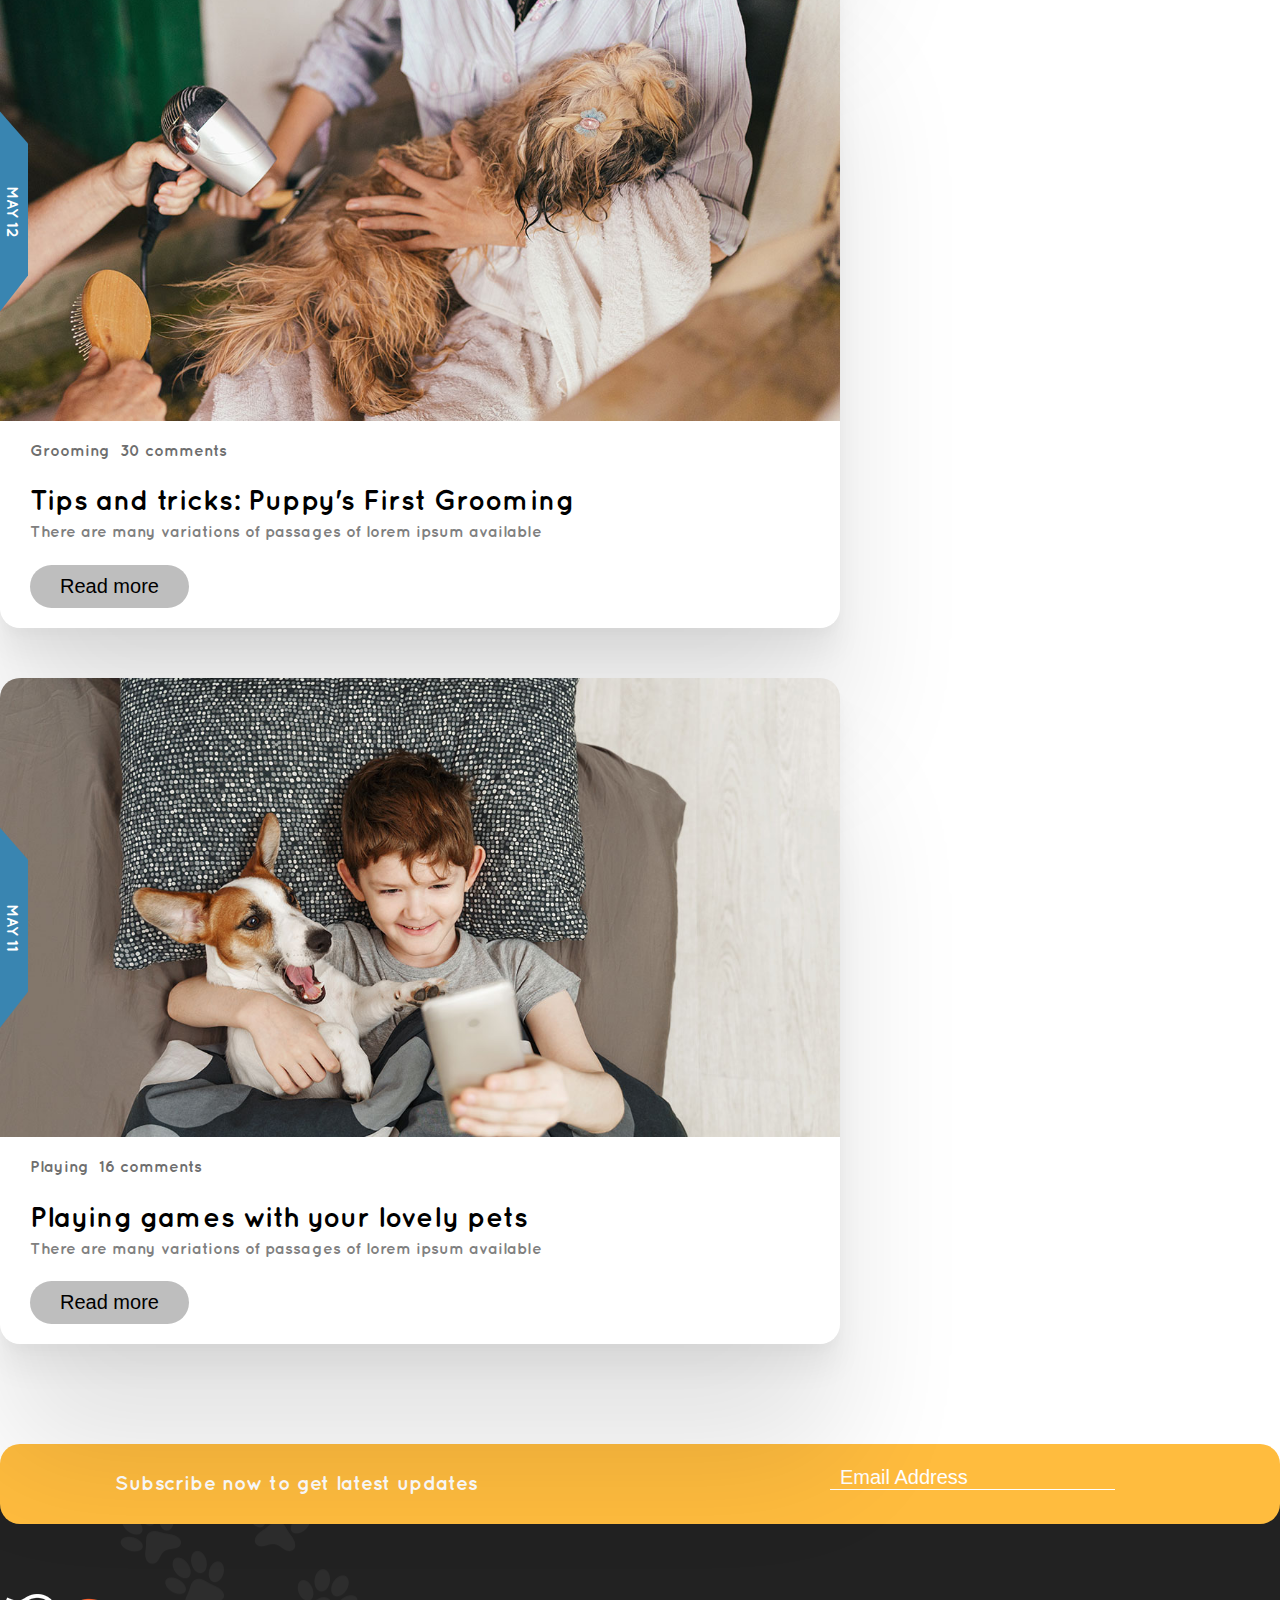
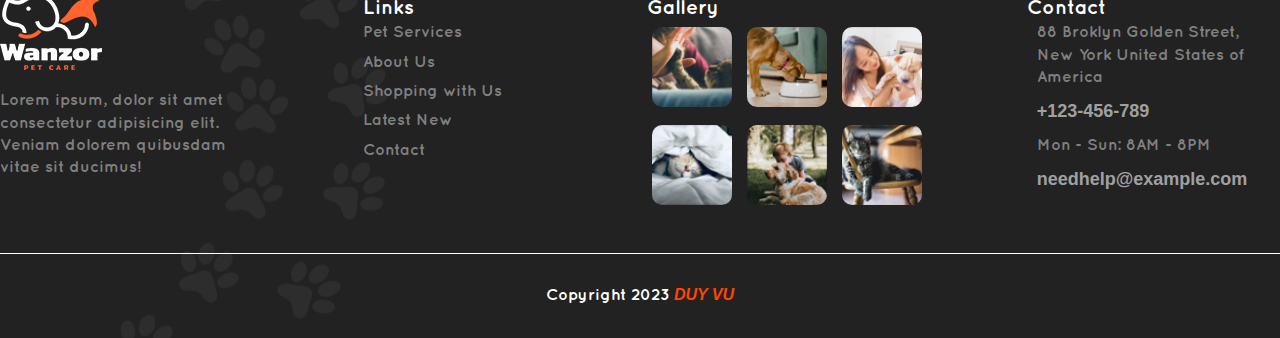
<file: news.html>
<!DOCTYPE html>
<html lang="en">
  <head>
    <meta charset="UTF-8" />
    <meta http-equiv="X-UA-Compatible" content="IE=edge" />
    <meta name="viewport" content="width=device-width, initial-scale=1.0" />
    <title>Latest News</title>
    <!-- favicon -->
    <link
      rel="shortcut icon"
      href="./assets/favicons/192.png"
      type="image/png"
    />
    <link
      rel="shortcut icon"
      href="./assets/favicons/512.png"
      type="image/png"
    />
    <!-- font awesome  -->
    <link
      rel="stylesheet"
      href="https://site-assets.fontawesome.com/releases/v6.4.0/css/all.css"
      referrerpolicy="no-referrer"
    />

    <!-- bs5  -->
    <link
      href="https://cdn.jsdelivr.net/npm/bootstrap@5.0.2/dist/css/bootstrap.min.css"
      rel="stylesheet"
      integrity="sha384-EVSTQN3/azprG1Anm3QDgpJLIm9Nao0Yz1ztcQTwFspd3yD65VohhpuuCOmLASjC"
      crossorigin="anonymous"
    />

    <script
      src="https://cdn.jsdelivr.net/npm/bootstrap@5.0.2/dist/js/bootstrap.bundle.min.js"
      integrity="sha384-MrcW6ZMFYlzcLA8Nl+NtUVF0sA7MsXsP1UyJoMp4YLEuNSfAP+JcXn/tWtIaxVXM"
      crossorigin="anonymous"
      defer
    ></script>

    <script
      src="https://cdn.jsdelivr.net/npm/@popperjs/core@2.9.2/dist/umd/popper.min.js"
      integrity="sha384-IQsoLXl5PILFhosVNubq5LC7Qb9DXgDA9i+tQ8Zj3iwWAwPtgFTxbJ8NT4GN1R8p"
      crossorigin="anonymous"
      defer
    ></script>

    <script
      src="https://cdnjs.cloudflare.com/ajax/libs/jquery/3.7.0/jquery.min.js"
      integrity="sha512-3gJwYpMe3QewGELv8k/BX9vcqhryRdzRMxVfq6ngyWXwo03GFEzjsUm8Q7RZcHPHksttq7/GFoxjCVUjkjvPdw=="
      crossorigin="anonymous"
      referrerpolicy="no-referrer"
    ></script>
    <link rel="stylesheet" href="./assets/css/main.min.css" />
  </head>

  <body id="latest_news">
    <header>
      <div class="header-line">
        <img src="./assets/imgs/header/header_line.png" alt="line" />
      </div>

      <div class="container mt-4 header-nav">
        <div class="header-nav-wrapper">
          <img src="./assets/imgs/header/header_logo.png" alt="header logo" />
        </div>

        <button
          class="btn toggle-btn"
          type="button"
          data-bs-toggle="offcanvas"
          data-bs-target="#offcanvasRight"
          aria-controls="offcanvasRight"
        >
          <i class="fa-light fa-square-list"></i>
        </button>

        <div
          class="offcanvas offcanvas-end"
          tabindex="-1"
          id="offcanvasRight"
          aria-labelledby="offcanvasRightLabel"
        >
          <div class="offcanvas-header">
            <div id="offcanvasRightLabel">
              <img
                src="./assets/imgs/header/header_logo.png"
                alt="header logo"
              />
            </div>

            <!-- RESPONSIVE_BUTTON_MOBILE -->
            <button
              type="button"
              class="btn-close text-reset"
              data-bs-dismiss="offcanvas"
              aria-label="Close"
            ></button>
          </div>
          <div class="offcanvas-body">
            <form class="d-flex">
              <input
                class="form-control me-2"
                type="search"
                placeholder="Search"
                aria-label="Search"
              />
              <button class="btn btn-outline-success" type="submit">
                Search
              </button>
            </form>

            <ul class="header-nav-list-bs p-0 m-0 text-decoration-none">
              <li class="header-nav-list-bs-items">
                <a href="./index.html" class="text-decoration-none"
                  ><i class="fa-regular fa-house"></i> Home</a
                >
              </li>
              <li class="header-nav-list-bs-items">
                <a href="./service.html" class="text-decoration-none">
                  <i class="fa-regular fa-cat-space"></i> Services</a
                >
              </li>
              <li class="header-nav-list-bs-items">
                <a href="./about.html" class="text-decoration-none"
                  ><i class="fa-regular fa-table-layout"></i> About</a
                >
              </li>
              <li class="header-nav-list-bs-items">
                <a href="./news.html" class="text-decoration-none"
                  ><i class="fa-regular fa-newspaper"></i> News</a
                >
              </li>
              <li class="header-nav-list-bs-items">
                <a href="./shop_1.html" class="text-decoration-none"
                  ><i class="fa-regular fa-store"></i> Shop</a
                >
              </li>
              <li class="header-nav-list-bs-items">
                <a href="./contact.html" class="text-decoration-none"
                  ><i class="fa-regular fa-dog-leashed"></i> Contact</a
                >
              </li>
            </ul>

            <ul class="header-nav-infor-bs px-5">
              <li class="header-nav-infor-bs-items">
                <label><i class="fa-light fa-cart-shopping"></i></label>
              </li>
              <li class="header-nav-infor-bs-items">
                <div class="header-phone">
                  <div class="header-phone-icon">
                    <i class="fa-solid fa-phone"></i>
                  </div>
                  <a href="tel:+9288800068">+92 (8880) 0068</a>
                </div>
              </li>
            </ul>
          </div>
        </div>

        <!-- RESPONSIVE_BUTTON_MOBILE -->

        <ul class="header-nav-list p-0 m-0 text-decoration-none">
          <li class="header-nav-list-items">
            <a href="./index.html" class="text-decoration-none">Home</a>
          </li>
          <li class="header-nav-list-items">
            <a href="./service.html" class="text-decoration-none">Services</a>
          </li>
          <li class="header-nav-list-items">
            <a href="./about.html" class="text-decoration-none">About</a>
          </li>
          <li class="header-nav-list-items">
            <a href="./news.html" class="text-decoration-none">News</a>
          </li>
          <li class="header-nav-list-items">
            <a href="./shop_1.html" class="text-decoration-none">Shop</a>
          </li>
          <li class="header-nav-list-items">
            <a href="./contact.html" class="text-decoration-none">Contact</a>
          </li>
        </ul>

        <ul class="header-nav-infor px-5">
          <li class="header-nav-infor-items">
            <label for=""><i class="fa-light fa-magnifying-glass"></i></label>
          </li>
          <li class="header-nav-infor-items">
            <label for=""><i class="fa-light fa-cart-shopping"></i></label>
          </li>
          <li class="header-nav-infor-items">
            <div class="header-phone">
              <div class="header-phone-icon">
                <i class="fa-solid fa-phone"></i>
              </div>
              <a href="tel:+9288800068">+92 (8880) 0068</a>
            </div>
          </li>
        </ul>
      </div>
    </header>

    <main>
      <div class="container-fluid background">
        <div class="background-title">
          <h1>Our Latest News</h1>
          <div>
            <a href="./index.html">HOME</a>
            <span>/ NEWS</span>
          </div>
        </div>
      </div>

      <div class="container layout">
        <div class="layout-left">
          <div class="news">
            <ul class="news-list">
              <li class="news-list-items">
                <div class="news-day">
                  <span>MAY 15</span>
                </div>

                <div class="news-wrapper">
                  <img
                    src="./assets/imgs/latest_news/news_1.jpg"
                    alt="news_img1"
                  />
                </div>

                <div class="news-title">
                  <div class="news-tag">
                    <div class="news-tag-infor">
                      <i class="fa-solid fa-tag"></i>
                      <span>Funny</span>
                    </div>
                    <div class="news-tag-infor">
                      <i class="fa-solid fa-messages"></i>
                      <span>06 comments</span>
                    </div>
                  </div>

                  <div class="news-text">
                    <h3>Watch how its cute while playing piano</h3>
                    <p>
                      There are many variations of passages of lorem ipsum
                      available
                    </p>
                  </div>
                  <button>Read more</button>
                </div>
              </li>

              <li class="news-list-items">
                <div class="news-day">
                  <span>MAY 14</span>
                </div>
                <div class="news-wrapper">
                  <img
                    src="./assets/imgs/latest_news/news_2.jpg"
                    alt="news_img2"
                  />
                </div>

                <div class="news-title">
                  <div class="news-tag">
                    <div class="news-tag-infor">
                      <i class="fa-solid fa-tag"></i>
                      <span>Care</span>
                    </div>
                    <div class="news-tag-infor">
                      <i class="fa-solid fa-messages"></i>
                      <span>15 comments</span>
                    </div>
                  </div>

                  <div class="news-text">
                    <h3>Cats spotted confidently playing out</h3>
                    <p>
                      There are many variations of passages of lorem ipsum
                      available
                    </p>
                  </div>
                  <button>Read more</button>
                </div>
              </li>

              <li class="news-list-items">
                <div class="news-day">
                  <span>MAY 13</span>
                </div>
                <div class="news-wrapper">
                  <img
                    src="./assets/imgs/latest_news/news_4.jpg"
                    alt="main_news_img3"
                  />
                </div>

                <div class="news-title">
                  <div class="news-tag">
                    <div class="news-tag-infor">
                      <i class="fa-solid fa-tag"></i>
                      <span>Care</span>
                    </div>
                    <div class="news-tag-infor">
                      <i class="fa-solid fa-messages"></i>
                      <span>10 comments</span>
                    </div>
                  </div>

                  <div class="news-text">
                    <h3>A quick solutions for daily pet care</h3>
                    <p>
                      There are many variations of passages of lorem ipsum
                      available
                    </p>
                  </div>
                  <button>Read more</button>
                </div>
              </li>
              <li class="news-list-items">
                <div class="news-day">
                  <span>MAY 12</span>
                </div>
                <div class="news-wrapper">
                  <img
                    src="./assets/imgs/latest_news/news_5.jpg"
                    alt="news_img5"
                  />
                </div>

                <div class="news-title">
                  <div class="news-tag">
                    <div class="news-tag-infor">
                      <i class="fa-solid fa-tag"></i>
                      <span>Grooming</span>
                    </div>
                    <div class="news-tag-infor">
                      <i class="fa-solid fa-messages"></i>
                      <span>30 comments</span>
                    </div>
                  </div>

                  <div class="news-text">
                    <h3>Tips and tricks: Puppy's First Grooming</h3>
                    <p>
                      There are many variations of passages of lorem ipsum
                      available
                    </p>
                  </div>
                  <button>Read more</button>
                </div>
              </li>
              <li class="news-list-items">
                <div class="news-day">
                  <span>MAY 11</span>
                </div>
                <div class="news-wrapper">
                  <img
                    src="./assets/imgs/latest_news/news_3.jpg"
                    alt="main_news_img3"
                  />
                </div>

                <div class="news-title">
                  <div class="news-tag">
                    <div class="news-tag-infor">
                      <i class="fa-solid fa-tag"></i>
                      <span>Playing</span>
                    </div>
                    <div class="news-tag-infor">
                      <i class="fa-solid fa-messages"></i>
                      <span>16 comments</span>
                    </div>
                  </div>

                  <div class="news-text">
                    <h3>Playing games with your lovely pets</h3>
                    <p>
                      There are many variations of passages of lorem ipsum
                      available
                    </p>
                  </div>
                  <button>Read more</button>
                </div>
              </li>
            </ul>
          </div>
        </div>

        <div class="layout-right">
          <div class="layout-right-form">
            <form id="form_layout">
              <input type="search" placeholder="Search here" />
              <i class="fa-light fa-magnifying-glass"></i>
            </form>
          </div>

          <div class="layout-right-post">
            <h3>Latest Posts</h3>
            <ul class="layout-right-post-list">
              <li class="layout-right-post-list-items">
                <div class="list-wrapper">
                  <img
                    src="./assets/imgs/latest_news/news_3.jpg"
                    alt="news_3"
                  />
                </div>
                <div class="list-infor">
                  <div class="list-infor-text">
                    <i class="fa-solid fa-messages"></i>
                    <span>0 comment</span>
                  </div>
                  <div>
                    <a href="">Playing games with your lovely pets</a>
                  </div>
                </div>
              </li>
              <li class="layout-right-post-list-items">
                <div class="list-wrapper">
                  <img
                    src="./assets/imgs/latest_news/news_6.jpg"
                    alt="news_3"
                  />
                </div>
                <div class="list-infor">
                  <div class="list-infor-text">
                    <i class="fa-solid fa-messages"></i>
                    <span>3 comments</span>
                  </div>
                  <div>
                    <a href="">A quick solutions for daily pet care</a>
                  </div>
                </div>
              </li>
              <li class="layout-right-post-list-items">
                <div class="list-wrapper">
                  <img
                    src="./assets/imgs/latest_news/news_4.jpg"
                    alt="news_3"
                  />
                </div>
                <div class="list-infor">
                  <div class="list-infor-text">
                    <i class="fa-solid fa-messages"></i>
                    <span>2 comments</span>
                  </div>
                  <div>
                    <a href="">Mental health benefits of owning a dog</a>
                  </div>
                </div>
              </li>
            </ul>
          </div>

          <div class="layout-right-categories">
            <h3>Categories</h3>
            <ul class="layout-right-categories-list">
              <li class="layout-right-categories-list-items">
                <a
                  href="http://192.168.0.127:5500/service_detail.html?dataImg=6&dataTitle=Cat%20boarding"
                  >Cats Nap</a
                >
              </li>
              <li class="layout-right-categories-list-items">
                <a href="./shop_1.html">Dog Food</a>
              </li>
              <li class="layout-right-categories-list-items">
                <a
                  href="http://192.168.0.127:5500/service_detail.html?dataImg=1&dataTitle=Pets%20grooming"
                  >Grooming</a
                >
              </li>
              <li class="layout-right-categories-list-items">
                <a
                  href="http://192.168.0.127:5500/service_detail.html?dataImg=2&dataTitle=Healthy%20meals"
                  >Health Care</a
                >
              </li>
              <li class="layout-right-categories-list-items">
                <a
                  href="http://192.168.0.127:5500/service_detail.html?dataImg=3&dataTitle=Veterinary%20care"
                  >Pet Care</a
                >
              </li>
            </ul>
          </div>

          <div class="layout-right-tags">
            <h3>Tags</h3>
            <ul class="layout-right-tags-list">
              <li class="layout-right-tags-list-items">
                <a href="">GROOMING</a>
              </li>
              <li class="layout-right-tags-list-items">
                <a href="">HEALTH</a>
              </li>
              <li class="layout-right-tags-list-items">
                <a href="">PET CARE</a>
              </li>
              <li class="layout-right-tags-list-items">
                <a href="">PET TRAINING</a>
              </li>
              <li class="layout-right-tags-list-items">
                <a href="">PUPPY FOODS</a>
              </li>
            </ul>
          </div>
        </div>
      </div>
    </main>

    <footer>
      <div class="container subscribe">
        <div class="subscribe-logo">
          <i class="fa-light fa-mailbox"></i>
          <span>Subscribe now to get latest updates</span>
        </div>

        <form id="subscribe_form" class="subscribe-form">
          <input type="email" placeholder="Email Address" />
          <button>
            <i class="fa-solid fa-paper-plane"></i>
          </button>
        </form>
      </div>

      <ul class="container bottom">
        <li class="bottom-items">
          <div class="bottom-items-logo">
            <img src="./assets/imgs/footer/footer_logo.png" alt="footer_logo" />
          </div>
          <p>
            Lorem ipsum, dolor sit amet consectetur adipisicing elit. Veniam
            dolorem quibusdam vitae sit ducimus!
          </p>

          <ul class="social">
            <li class="social-items">
              <a href="#" target="_blank" rel="noopener no-referrer">
                <i class="fa-brands fa-facebook"></i>
              </a>
            </li>
            <li class="social-items">
              <a
                href="https://github.com/duyvuxx"
                target="_blank"
                rel="noopener no-referrer"
              >
                <i class="fa-brands fa-github"></i>
              </a>
            </li>
            <li class="social-items">
              <a href="#" target="_blank" rel="noopener no-referrer">
                <i class="fa-brands fa-pinterest-p"></i>
              </a>
            </li>
            <li class="social-items">
              <a href="#" target="_blank" rel="noopener no-referrer">
                <i class="fa-brands fa-twitter"></i>
              </a>
            </li>
            <li class="social-items">
              <a href="#" target="_blank" rel="noopener no-referrer">
                <i class="fa-brands fa-instagram"></i>
              </a>
            </li>
          </ul>
        </li>

        <li class="bottom-items">
          <div class="bottom-items-title">
            <p>Links</p>
          </div>

          <ul class="bottom-items-list">
            <li class="bottom-items-list-link">
              <a href="./service.html">Pet Services</a>
            </li>
            <li class="bottom-items-list-link">
              <a href="./about.html">About Us</a>
            </li>
            <li class="bottom-items-list-link">
              <a href="./shop_1.html">Shopping with Us</a>
            </li>
            <li class="bottom-items-list-link">
              <a href="./news.html">Latest New</a>
            </li>
            <li class="bottom-items-list-link">
              <a href="./contact.html">Contact</a>
            </li>
          </ul>
        </li>

        <li class="bottom-items">
          <div class="bottom-items-title">
            <p>Gallery</p>
          </div>

          <ul class="bottom-items-pic">
            <li class="pic-links">
              <img
                src="./assets/imgs/footer/footer_img1.png"
                alt="footer_img1"
              />
            </li>
            <li class="pic-links">
              <img
                src="./assets/imgs/footer/footer_img2.png"
                alt="footer_img2"
              />
            </li>
            <li class="pic-links">
              <img
                src="./assets/imgs/footer/footer_img3.png"
                alt="footer_img3"
              />
            </li>

            <li class="pic-links">
              <img
                src="./assets/imgs/footer/footer_img4.png"
                alt="footer_img4"
              />
            </li>
            <li class="pic-links">
              <img
                src="./assets/imgs/footer/footer_img5.png"
                alt="footer_img5"
              />
            </li>
            <li class="pic-links">
              <img
                src="./assets/imgs/footer/footer_img6.png"
                alt="footer_img6"
              />
            </li>
          </ul>
        </li>

        <li class="bottom-items">
          <div class="bottom-items-title">
            <p>Contact</p>
          </div>

          <ul class="bottom-items-contact">
            <li class="bottom-items-contact-link">
              <i class="fa-solid fa-location-dot"></i>
              <p>88 Broklyn Golden Street, New York United States of America</p>
            </li>
            <li class="bottom-items-contact-link">
              <i class="fa-solid fa-phone"></i>
              <a href="tel:+123456789"><b>+123-456-789</b></a>
            </li>
            <li class="bottom-items-contact-link">
              <i class="fa-solid fa-clock"></i>
              <p>Mon - Sun: 8AM - 8PM</p>
            </li>
            <li class="bottom-items-contact-link">
              <i class="fa-solid fa-envelope"></i>
              <a href="mailto:needhelp@example.com"
                ><b>needhelp@example.com</b></a
              >
            </li>
          </ul>
        </li>
      </ul>

      <div class="copyright">
        <span>Copyright 2023</span>
        <a
          href="https://github.com/duyvuxx"
          target="_blank"
          rel="noopener no-referrer"
        >
          <b>DUY VU</b>
        </a>
      </div>
    </footer>

    <script src="./assets/js/home_1.js" defer></script>
  </body>
</html>
</file>
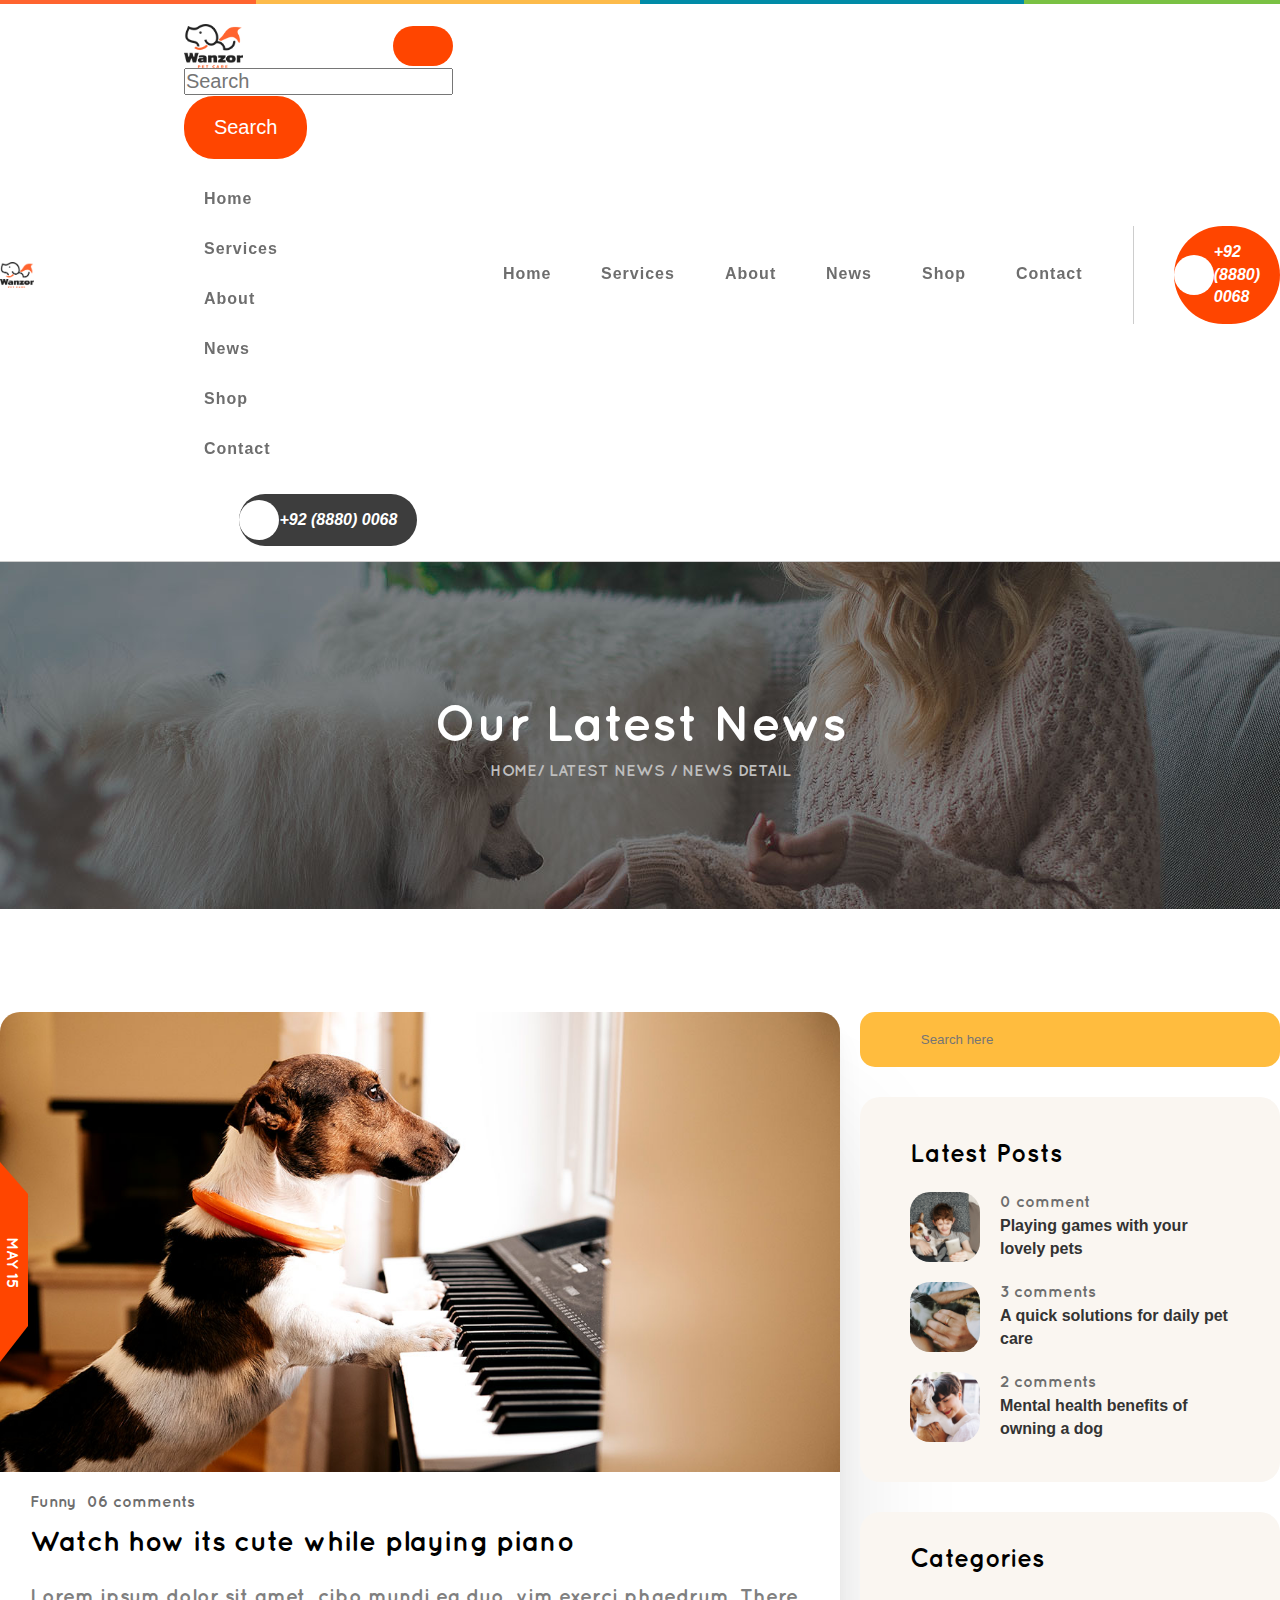
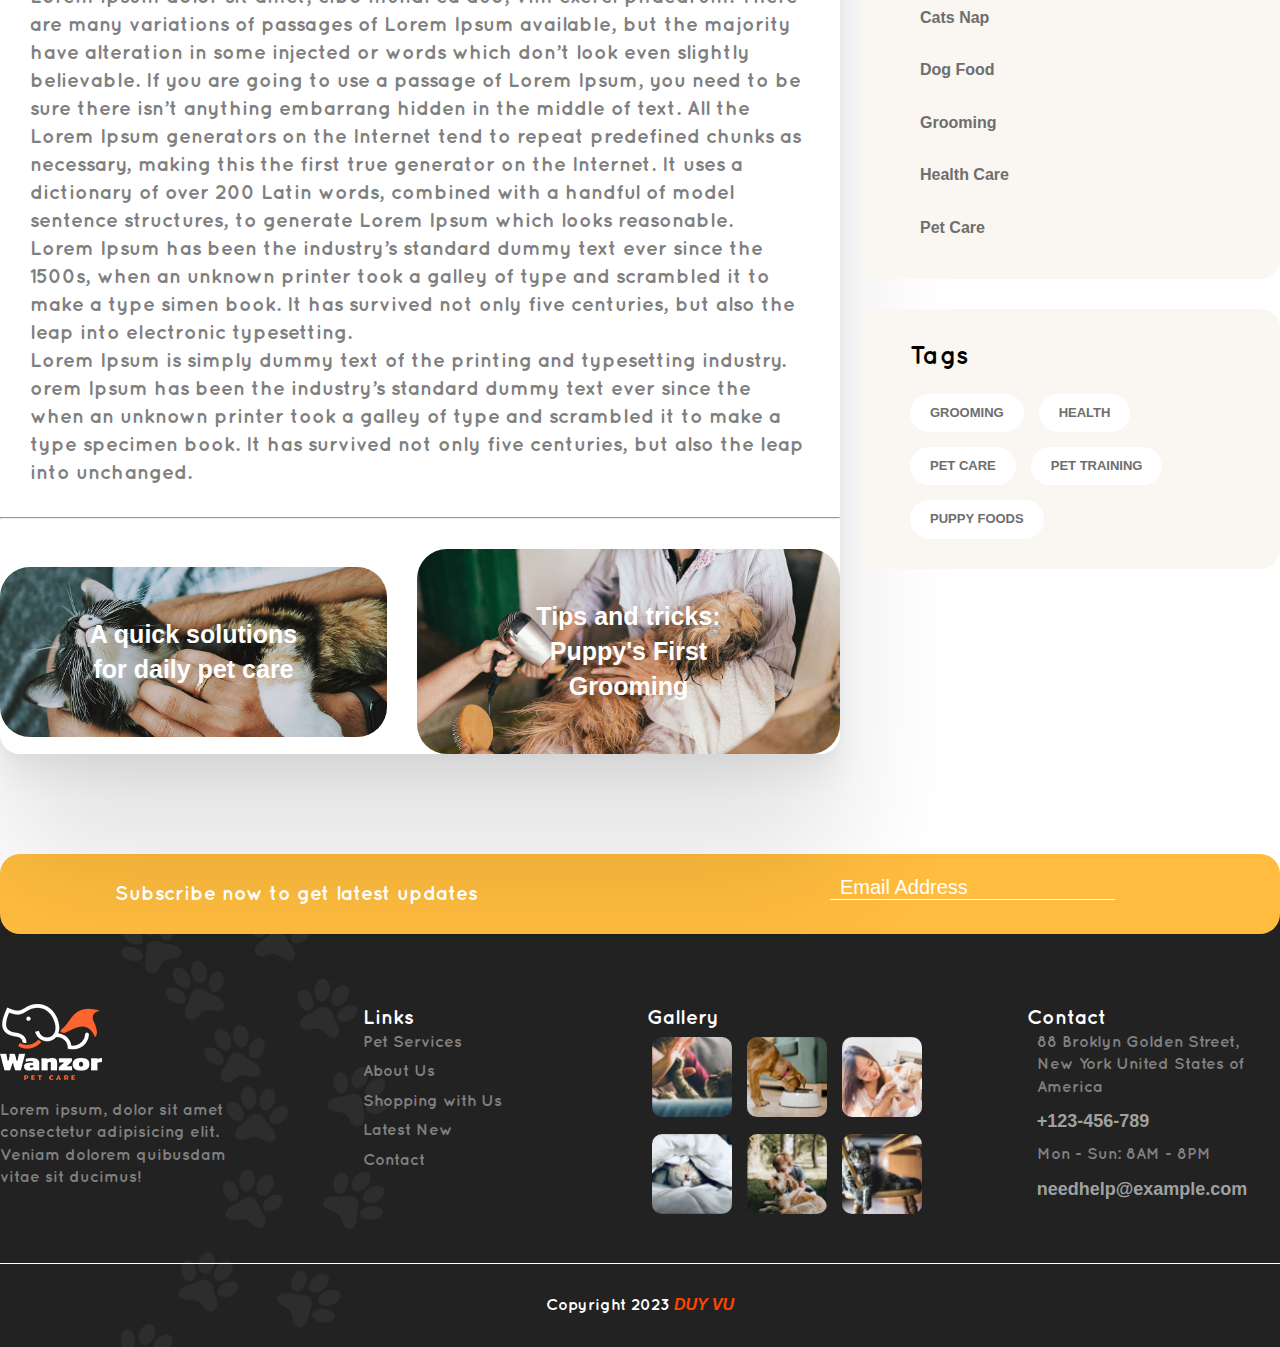
<file: news_detail.html>
<!DOCTYPE html>
<html lang="en">
  <head>
    <meta charset="UTF-8" />
    <meta http-equiv="X-UA-Compatible" content="IE=edge" />
    <meta name="viewport" content="width=device-width, initial-scale=1.0" />
    <title>Latest News</title>
    <!-- favicon -->
    <link
      rel="shortcut icon"
      href="./assets/favicons/192.png"
      type="image/png"
    />
    <link
      rel="shortcut icon"
      href="./assets/favicons/512.png"
      type="image/png"
    />
    <!-- font awesome  -->
    <link
      rel="stylesheet"
      href="https://site-assets.fontawesome.com/releases/v6.4.0/css/all.css"
      referrerpolicy="no-referrer"
    />

    <!-- bs5  -->
    <link
      href="https://cdn.jsdelivr.net/npm/bootstrap@5.0.2/dist/css/bootstrap.min.css"
      rel="stylesheet"
      integrity="sha384-EVSTQN3/azprG1Anm3QDgpJLIm9Nao0Yz1ztcQTwFspd3yD65VohhpuuCOmLASjC"
      crossorigin="anonymous"
    />

    <script
      src="https://cdn.jsdelivr.net/npm/bootstrap@5.0.2/dist/js/bootstrap.bundle.min.js"
      integrity="sha384-MrcW6ZMFYlzcLA8Nl+NtUVF0sA7MsXsP1UyJoMp4YLEuNSfAP+JcXn/tWtIaxVXM"
      crossorigin="anonymous"
      defer
    ></script>

    <script
      src="https://cdn.jsdelivr.net/npm/@popperjs/core@2.9.2/dist/umd/popper.min.js"
      integrity="sha384-IQsoLXl5PILFhosVNubq5LC7Qb9DXgDA9i+tQ8Zj3iwWAwPtgFTxbJ8NT4GN1R8p"
      crossorigin="anonymous"
      defer
    ></script>

    <script
      src="https://cdnjs.cloudflare.com/ajax/libs/jquery/3.7.0/jquery.min.js"
      integrity="sha512-3gJwYpMe3QewGELv8k/BX9vcqhryRdzRMxVfq6ngyWXwo03GFEzjsUm8Q7RZcHPHksttq7/GFoxjCVUjkjvPdw=="
      crossorigin="anonymous"
      referrerpolicy="no-referrer"
    ></script>
    <link rel="stylesheet" href="./assets/css/main.min.css" />
  </head>

  <body id="news_detail">
    <header>
      <div class="header-line">
        <img src="./assets/imgs/header/header_line.png" alt="line" />
      </div>

      <div class="container mt-4 header-nav">
        <div class="header-nav-wrapper">
          <img src="./assets/imgs/header/header_logo.png" alt="header logo" />
        </div>

        <button
          class="btn toggle-btn"
          type="button"
          data-bs-toggle="offcanvas"
          data-bs-target="#offcanvasRight"
          aria-controls="offcanvasRight"
        >
          <i class="fa-light fa-square-list"></i>
        </button>

        <div
          class="offcanvas offcanvas-end"
          tabindex="-1"
          id="offcanvasRight"
          aria-labelledby="offcanvasRightLabel"
        >
          <div class="offcanvas-header">
            <div id="offcanvasRightLabel">
              <img
                src="./assets/imgs/header/header_logo.png"
                alt="header logo"
              />
            </div>

            <!-- RESPONSIVE_BUTTON_MOBILE -->
            <button
              type="button"
              class="btn-close text-reset"
              data-bs-dismiss="offcanvas"
              aria-label="Close"
            ></button>
          </div>
          <div class="offcanvas-body">
            <form class="d-flex">
              <input
                class="form-control me-2"
                type="search"
                placeholder="Search"
                aria-label="Search"
              />
              <button class="btn btn-outline-success" type="submit">
                Search
              </button>
            </form>

            <ul class="header-nav-list-bs p-0 m-0 text-decoration-none">
              <li class="header-nav-list-bs-items">
                <a href="./index.html" class="text-decoration-none"
                  ><i class="fa-regular fa-house"></i> Home</a
                >
              </li>
              <li class="header-nav-list-bs-items">
                <a href="./service.html" class="text-decoration-none">
                  <i class="fa-regular fa-cat-space"></i> Services</a
                >
              </li>
              <li class="header-nav-list-bs-items">
                <a href="./about.html" class="text-decoration-none"
                  ><i class="fa-regular fa-table-layout"></i> About</a
                >
              </li>
              <li class="header-nav-list-bs-items">
                <a href="./news.html" class="text-decoration-none"
                  ><i class="fa-regular fa-newspaper"></i> News</a
                >
              </li>
              <li class="header-nav-list-bs-items">
                <a href="./shop_1.html" class="text-decoration-none"
                  ><i class="fa-regular fa-store"></i> Shop</a
                >
              </li>
              <li class="header-nav-list-bs-items">
                <a href="./contact.html" class="text-decoration-none"
                  ><i class="fa-regular fa-dog-leashed"></i> Contact</a
                >
              </li>
            </ul>

            <ul class="header-nav-infor-bs px-5">
              <li class="header-nav-infor-bs-items">
                <label><i class="fa-light fa-cart-shopping"></i></label>
              </li>
              <li class="header-nav-infor-bs-items">
                <div class="header-phone">
                  <div class="header-phone-icon">
                    <i class="fa-solid fa-phone"></i>
                  </div>
                  <a href="tel:+9288800068">+92 (8880) 0068</a>
                </div>
              </li>
            </ul>
          </div>
        </div>

        <!-- RESPONSIVE_BUTTON_MOBILE -->

        <ul class="header-nav-list p-0 m-0 text-decoration-none">
          <li class="header-nav-list-items">
            <a href="./index.html" class="text-decoration-none">Home</a>
          </li>
          <li class="header-nav-list-items">
            <a href="./service.html" class="text-decoration-none">Services</a>
          </li>
          <li class="header-nav-list-items">
            <a href="./about.html" class="text-decoration-none">About</a>
          </li>
          <li class="header-nav-list-items">
            <a href="./news.html" class="text-decoration-none">News</a>
          </li>
          <li class="header-nav-list-items">
            <a href="./shop_1.html" class="text-decoration-none">Shop</a>
          </li>
          <li class="header-nav-list-items">
            <a href="./contact.html" class="text-decoration-none">Contact</a>
          </li>
        </ul>

        <ul class="header-nav-infor px-5">
          <li class="header-nav-infor-items">
            <label for=""><i class="fa-light fa-magnifying-glass"></i></label>
          </li>
          <li class="header-nav-infor-items">
            <label for=""><i class="fa-light fa-cart-shopping"></i></label>
          </li>
          <li class="header-nav-infor-items">
            <div class="header-phone">
              <div class="header-phone-icon">
                <i class="fa-solid fa-phone"></i>
              </div>
              <a href="tel:+9288800068">+92 (8880) 0068</a>
            </div>
          </li>
        </ul>
      </div>
    </header>

    <main>
      <div class="container-fluid background">
        <div class="background-title">
          <h1>Our Latest News</h1>
          <div>
            <a href="./index.html">HOME</a>/
            <a href="./news.html">LATEST NEWS</a>
            <span>/ NEWS DETAIL</span>
          </div>
        </div>
      </div>

      <div class="container layout">
        <div class="layout-left">
          <div class="news">
            <ul class="news-list">
              <li class="news-list-items">
                <div class="news-day">
                  <span>MAY 15</span>
                </div>

                <div class="news-wrapper">
                  <img
                    src="./assets/imgs/latest_news/news_1.jpg"
                    alt="news_img1"
                  />
                </div>

                <div class="news-title">
                  <div class="news-tag">
                    <div class="news-tag-infor">
                      <i class="fa-solid fa-tag"></i>
                      <span>Funny</span>
                    </div>
                    <div class="news-tag-infor">
                      <i class="fa-solid fa-messages"></i>
                      <span>06 comments</span>
                    </div>
                  </div>

                  <div class="news-text">
                    <h3>Watch how its cute while playing piano</h3>
                    <p>
                      Lorem ipsum dolor sit amet, cibo mundi ea duo, vim exerci
                      phaedrum. There are many variations of passages of Lorem
                      Ipsum available, but the majority have alteration in some
                      injected or words which don’t look even slightly
                      believable. If you are going to use a passage of Lorem
                      Ipsum, you need to be sure there isn’t anything embarrang
                      hidden in the middle of text. All the Lorem Ipsum
                      generators on the Internet tend to repeat predefined
                      chunks as necessary, making this the first true generator
                      on the Internet. It uses a dictionary of over 200 Latin
                      words, combined with a handful of model sentence
                      structures, to generate Lorem Ipsum which looks
                      reasonable.
                    </p>
                    <p>
                      Lorem Ipsum has been the industry’s standard dummy text
                      ever since the 1500s, when an unknown printer took a
                      galley of type and scrambled it to make a type simen book.
                      It has survived not only five centuries, but also the leap
                      into electronic typesetting.
                    </p>
                    <p>
                      Lorem Ipsum is simply dummy text of the printing and
                      typesetting industry. orem Ipsum has been the industry’s
                      standard dummy text ever since the when an unknown printer
                      took a galley of type and scrambled it to make a type
                      specimen book. It has survived not only five centuries,
                      but also the leap into unchanged.
                    </p>
                  </div>
                </div>
              </li>
            </ul>

            <hr />

            <ul class="news-post">
              <li class="news-post-items">
                <a
                  href="./news_detail.html?dataImg=6&dataTitle=A%20quick%20solutions%20for%20daily%20pet%20care"
                  >A quick solutions for daily pet care</a
                >
                <div class="post-layer"></div>
              </li>

              <li class="news-post-items">
                <a
                  href="./news_detail.html?dataImg=5&dataTitle=A%20quick%20solutions%20for%20daily%20pet%20care"
                  >Tips and tricks: Puppy's First Grooming</a
                >
                <div class="post-layer"></div>
              </li>
            </ul>
          </div>
        </div>

        <div class="layout-right">
          <div class="layout-right-form">
            <form id="form_layout">
              <input type="search" placeholder="Search here" />
              <i class="fa-light fa-magnifying-glass"></i>
            </form>
          </div>

          <div class="layout-right-post">
            <h3>Latest Posts</h3>
            <ul class="layout-right-post-list">
              <li class="layout-right-post-list-items">
                <div class="list-wrapper">
                  <img
                    src="./assets/imgs/latest_news/news_3.jpg"
                    alt="news_3"
                  />
                </div>
                <div class="list-infor">
                  <div class="list-infor-text">
                    <i class="fa-solid fa-messages"></i>
                    <span>0 comment</span>
                  </div>
                  <div>
                    <a
                      href="./news_detail.html?dataImg=3&dataTitle=Playing%20games%20with%20your%20lovely%20pets"
                      >Playing games with your lovely pets</a
                    >
                  </div>
                </div>
              </li>
              <li class="layout-right-post-list-items">
                <div class="list-wrapper">
                  <img
                    src="./assets/imgs/latest_news/news_6.jpg"
                    alt="news_6"
                  />
                </div>
                <div class="list-infor">
                  <div class="list-infor-text">
                    <i class="fa-solid fa-messages"></i>
                    <span>3 comments</span>
                  </div>
                  <div>
                    <a
                      href="./news_detail.html?dataImg=6&dataTitle=A%20quick%20solutions%20for%20daily%20pet%20care"
                      >A quick solutions for daily pet care</a
                    >
                  </div>
                </div>
              </li>
              <li class="layout-right-post-list-items">
                <div class="list-wrapper">
                  <img
                    src="./assets/imgs/latest_news/news_4.jpg"
                    alt="news_4"
                  />
                </div>
                <div class="list-infor">
                  <div class="list-infor-text">
                    <i class="fa-solid fa-messages"></i>
                    <span>2 comments</span>
                  </div>
                  <div>
                    <a
                      href="./news_detail.html?dataImg=4&dataTitle=A%20quick%20solutions%20for%20daily%20pet%20care"
                      >Mental health benefits of owning a dog</a
                    >
                  </div>
                </div>
              </li>
            </ul>
          </div>

          <div class="layout-right-categories">
            <h3>Categories</h3>
            <ul class="layout-right-categories-list">
              <li class="layout-right-categories-list-items">
                <a
                  href="./service_detail.html?dataImg=6&dataTitle=Cat%20boarding"
                  >Cats Nap</a
                >
              </li>
              <li class="layout-right-categories-list-items">
                <a href="./shop_1.html">Dog Food</a>
              </li>
              <li class="layout-right-categories-list-items">
                <a
                  href="./service_detail.html?dataImg=1&dataTitle=Pets%20grooming"
                  >Grooming</a
                >
              </li>
              <li class="layout-right-categories-list-items">
                <a
                  href="./service_detail.html?dataImg=2&dataTitle=Healthy%20meals"
                  >Health Care</a
                >
              </li>
              <li class="layout-right-categories-list-items">
                <a
                  href="./service_detail.html?dataImg=3&dataTitle=Veterinary%20care"
                  >Pet Care</a
                >
              </li>
            </ul>
          </div>

          <div class="layout-right-tags">
            <h3>Tags</h3>
            <ul class="layout-right-tags-list">
              <li class="layout-right-tags-list-items">
                <a href="">GROOMING</a>
              </li>
              <li class="layout-right-tags-list-items">
                <a href="">HEALTH</a>
              </li>
              <li class="layout-right-tags-list-items">
                <a href="">PET CARE</a>
              </li>
              <li class="layout-right-tags-list-items">
                <a href="">PET TRAINING</a>
              </li>
              <li class="layout-right-tags-list-items">
                <a href="">PUPPY FOODS</a>
              </li>
            </ul>
          </div>
        </div>
      </div>
    </main>

    <footer>
      <div class="container subscribe">
        <div class="subscribe-logo">
          <i class="fa-light fa-mailbox"></i>
          <span>Subscribe now to get latest updates</span>
        </div>

        <form id="subscribe_form" class="subscribe-form">
          <input type="email" placeholder="Email Address" />
          <button>
            <i class="fa-solid fa-paper-plane"></i>
          </button>
        </form>
      </div>

      <ul class="container bottom">
        <li class="bottom-items">
          <div class="bottom-items-logo">
            <img src="./assets/imgs/footer/footer_logo.png" alt="footer_logo" />
          </div>
          <p>
            Lorem ipsum, dolor sit amet consectetur adipisicing elit. Veniam
            dolorem quibusdam vitae sit ducimus!
          </p>

          <ul class="social">
            <li class="social-items">
              <a href="#" target="_blank" rel="noopener no-referrer">
                <i class="fa-brands fa-facebook"></i>
              </a>
            </li>
            <li class="social-items">
              <a
                href="https://github.com/duyvuxx"
                target="_blank"
                rel="noopener no-referrer"
              >
                <i class="fa-brands fa-github"></i>
              </a>
            </li>
            <li class="social-items">
              <a href="#" target="_blank" rel="noopener no-referrer">
                <i class="fa-brands fa-pinterest-p"></i>
              </a>
            </li>
            <li class="social-items">
              <a href="#" target="_blank" rel="noopener no-referrer">
                <i class="fa-brands fa-twitter"></i>
              </a>
            </li>
            <li class="social-items">
              <a href="#" target="_blank" rel="noopener no-referrer">
                <i class="fa-brands fa-instagram"></i>
              </a>
            </li>
          </ul>
        </li>

        <li class="bottom-items">
          <div class="bottom-items-title">
            <p>Links</p>
          </div>

          <ul class="bottom-items-list">
            <li class="bottom-items-list-link">
              <a href="./service.html">Pet Services</a>
            </li>
            <li class="bottom-items-list-link">
              <a href="./about.html">About Us</a>
            </li>
            <li class="bottom-items-list-link">
              <a href="./shop_1.html">Shopping with Us</a>
            </li>
            <li class="bottom-items-list-link">
              <a href="./news.html">Latest New</a>
            </li>
            <li class="bottom-items-list-link">
              <a href="./contact.html">Contact</a>
            </li>
          </ul>
        </li>

        <li class="bottom-items">
          <div class="bottom-items-title">
            <p>Gallery</p>
          </div>

          <ul class="bottom-items-pic">
            <li class="pic-links">
              <img
                src="./assets/imgs/footer/footer_img1.png"
                alt="footer_img1"
              />
            </li>
            <li class="pic-links">
              <img
                src="./assets/imgs/footer/footer_img2.png"
                alt="footer_img2"
              />
            </li>
            <li class="pic-links">
              <img
                src="./assets/imgs/footer/footer_img3.png"
                alt="footer_img3"
              />
            </li>

            <li class="pic-links">
              <img
                src="./assets/imgs/footer/footer_img4.png"
                alt="footer_img4"
              />
            </li>
            <li class="pic-links">
              <img
                src="./assets/imgs/footer/footer_img5.png"
                alt="footer_img5"
              />
            </li>
            <li class="pic-links">
              <img
                src="./assets/imgs/footer/footer_img6.png"
                alt="footer_img6"
              />
            </li>
          </ul>
        </li>

        <li class="bottom-items">
          <div class="bottom-items-title">
            <p>Contact</p>
          </div>

          <ul class="bottom-items-contact">
            <li class="bottom-items-contact-link">
              <i class="fa-solid fa-location-dot"></i>
              <p>88 Broklyn Golden Street, New York United States of America</p>
            </li>
            <li class="bottom-items-contact-link">
              <i class="fa-solid fa-phone"></i>
              <a href="tel:+123456789"><b>+123-456-789</b></a>
            </li>
            <li class="bottom-items-contact-link">
              <i class="fa-solid fa-clock"></i>
              <p>Mon - Sun: 8AM - 8PM</p>
            </li>
            <li class="bottom-items-contact-link">
              <i class="fa-solid fa-envelope"></i>
              <a href="mailto:needhelp@example.com"
                ><b>needhelp@example.com</b></a
              >
            </li>
          </ul>
        </li>
      </ul>

      <div class="copyright">
        <span>Copyright 2023</span>
        <a
          href="https://github.com/duyvuxx"
          target="_blank"
          rel="noopener no-referrer"
        >
          <b>DUY VU</b>
        </a>
      </div>
    </footer>

    <script src="./assets/js/news_detail.js" defer></script>
  </body>
</html>
</file>
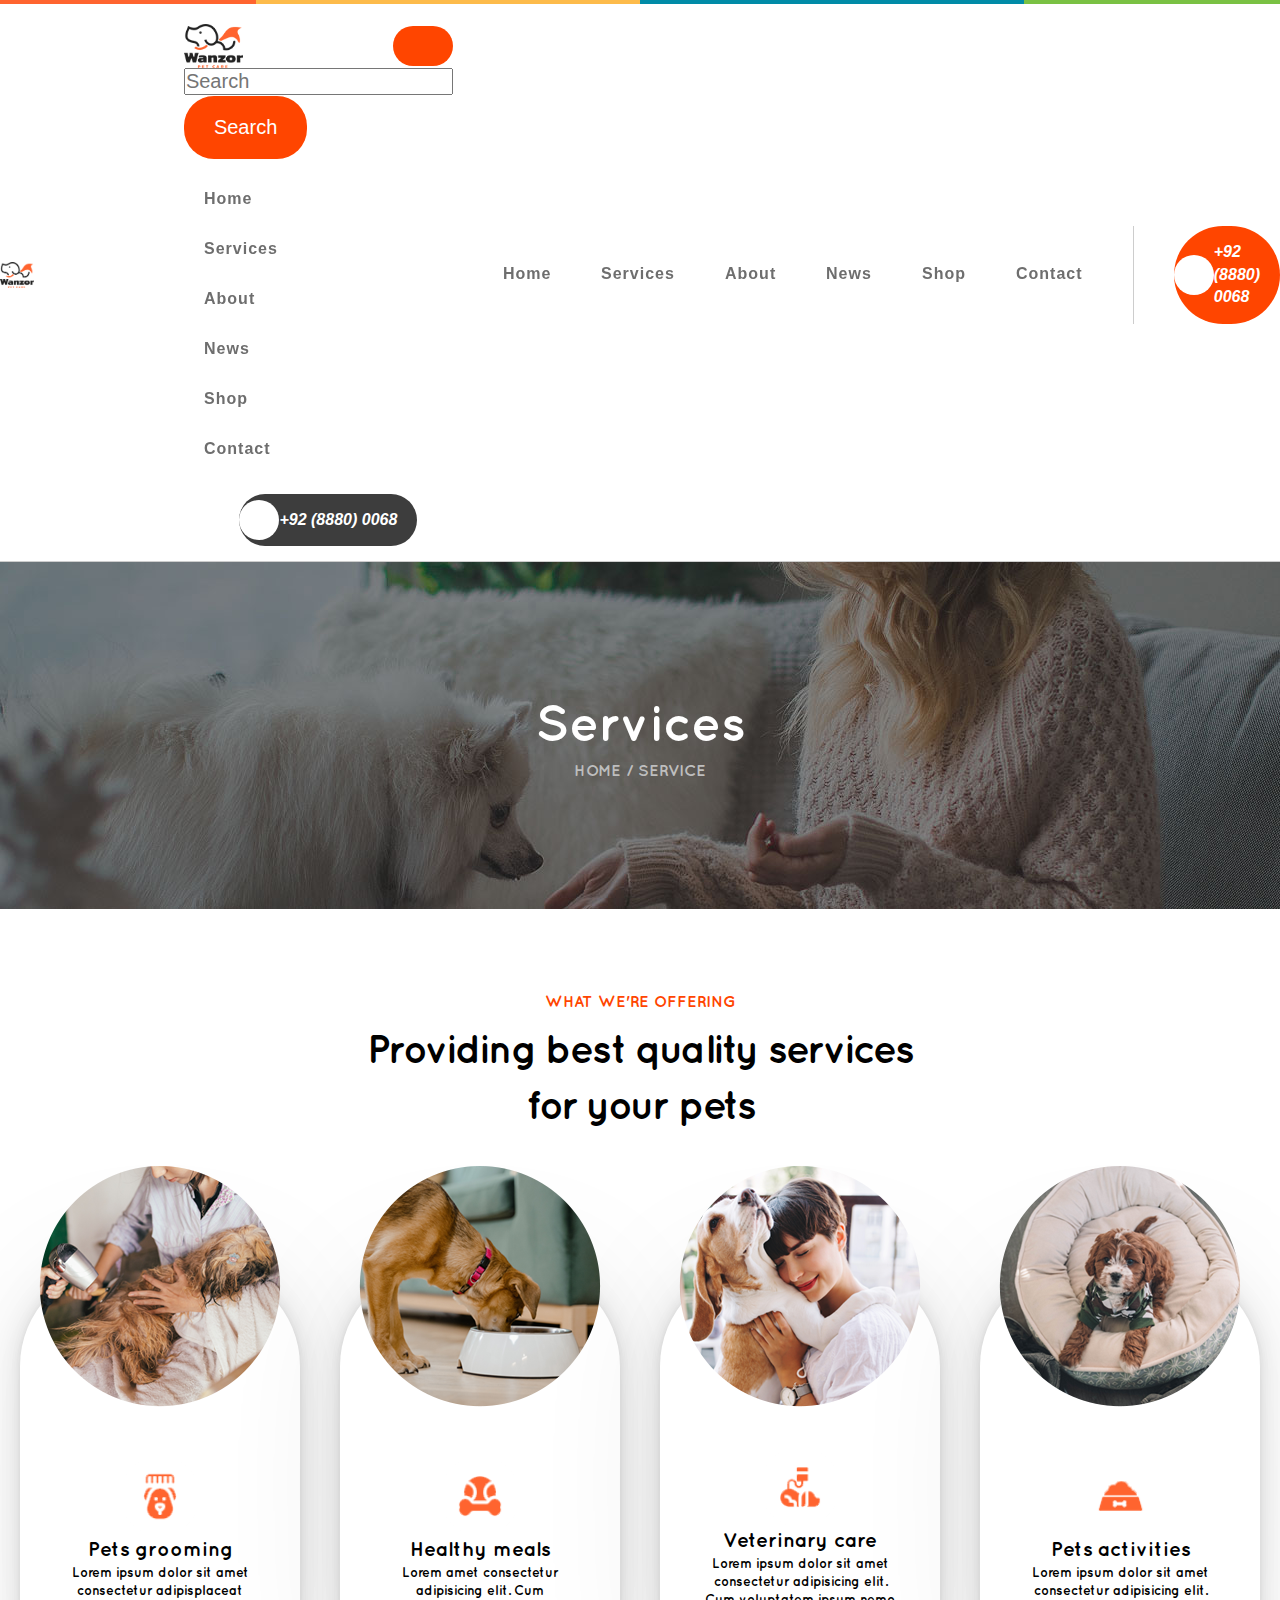
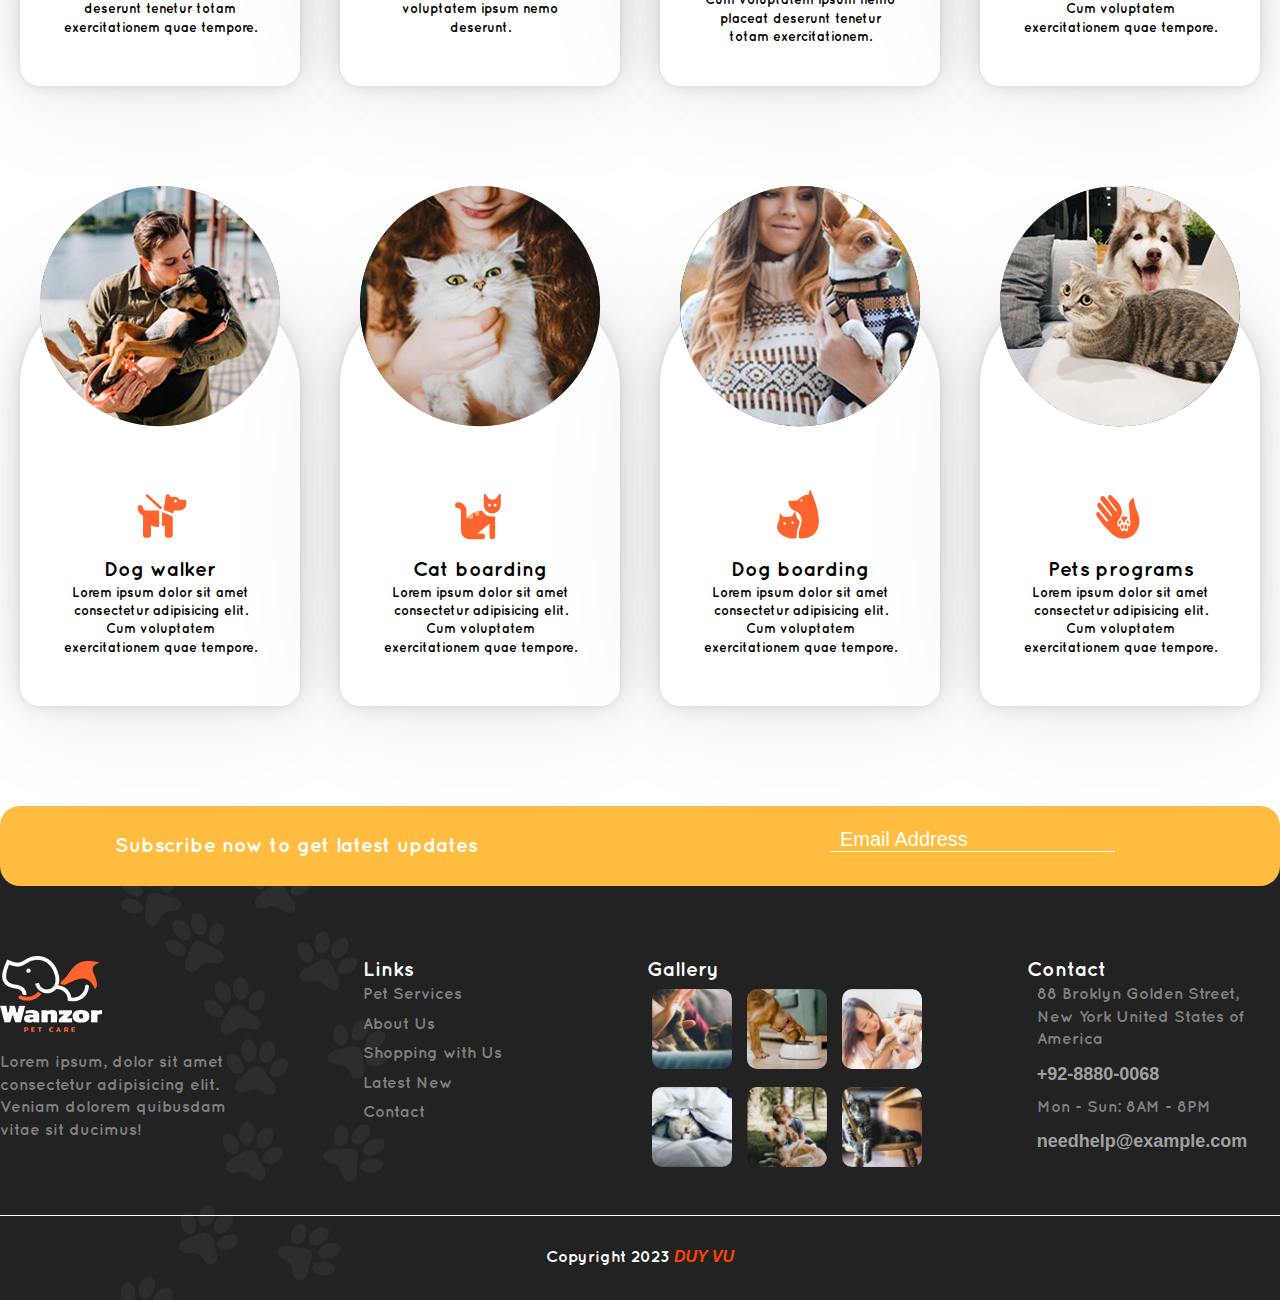
<file: service.html>
<!DOCTYPE html>
<html lang="en">
  <head>
    <meta charset="UTF-8" />
    <meta http-equiv="X-UA-Compatible" content="IE=edge" />
    <meta name="viewport" content="width=device-width, initial-scale=1.0" />
    <title>Our Services</title>
    <!-- favicon -->
    <link
      rel="shortcut icon"
      href="./assets/favicons/192.png"
      type="image/png"
    />
    <link
      rel="shortcut icon"
      href="./assets/favicons/512.png"
      type="image/png"
    />
    <!-- font awesome  -->
    <link
      rel="stylesheet"
      href="https://site-assets.fontawesome.com/releases/v6.4.0/css/all.css"
      referrerpolicy="no-referrer"
    />

    <!-- bs5  -->
    <link
      href="https://cdn.jsdelivr.net/npm/bootstrap@5.0.2/dist/css/bootstrap.min.css"
      rel="stylesheet"
      integrity="sha384-EVSTQN3/azprG1Anm3QDgpJLIm9Nao0Yz1ztcQTwFspd3yD65VohhpuuCOmLASjC"
      crossorigin="anonymous"
    />

    <script
      src="https://cdn.jsdelivr.net/npm/bootstrap@5.0.2/dist/js/bootstrap.bundle.min.js"
      integrity="sha384-MrcW6ZMFYlzcLA8Nl+NtUVF0sA7MsXsP1UyJoMp4YLEuNSfAP+JcXn/tWtIaxVXM"
      crossorigin="anonymous"
      defer
    ></script>

    <script
      src="https://cdn.jsdelivr.net/npm/@popperjs/core@2.9.2/dist/umd/popper.min.js"
      integrity="sha384-IQsoLXl5PILFhosVNubq5LC7Qb9DXgDA9i+tQ8Zj3iwWAwPtgFTxbJ8NT4GN1R8p"
      crossorigin="anonymous"
      defer
    ></script>

    <script
      src="https://cdnjs.cloudflare.com/ajax/libs/jquery/3.7.0/jquery.min.js"
      integrity="sha512-3gJwYpMe3QewGELv8k/BX9vcqhryRdzRMxVfq6ngyWXwo03GFEzjsUm8Q7RZcHPHksttq7/GFoxjCVUjkjvPdw=="
      crossorigin="anonymous"
      referrerpolicy="no-referrer"
    ></script>
    <link rel="stylesheet" href="./assets/css/main.min.css" />
  </head>

  <body id="service">
    <header>
      <div class="header-line">
        <img src="./assets/imgs/header/header_line.png" alt="line" />
      </div>

      <div class="container mt-4 header-nav">
        <div class="header-nav-wrapper">
          <img src="./assets/imgs/header/header_logo.png" alt="header logo" />
        </div>

        <!-- RESPONSIVE_BUTTON_MOBILE -->
        <button
          class="btn toggle-btn"
          type="button"
          data-bs-toggle="offcanvas"
          data-bs-target="#offcanvasRight"
          aria-controls="offcanvasRight"
        >
          <i class="fa-light fa-square-list"></i>
        </button>

        <div
          class="offcanvas offcanvas-end"
          tabindex="-1"
          id="offcanvasRight"
          aria-labelledby="offcanvasRightLabel"
        >
          <div class="offcanvas-header">
            <div id="offcanvasRightLabel">
              <img
                src="./assets/imgs/header/header_logo.png"
                alt="header logo"
              />
            </div>
            <button
              type="button"
              class="btn-close text-reset"
              data-bs-dismiss="offcanvas"
              aria-label="Close"
            ></button>
          </div>
          <div class="offcanvas-body">
            <form class="d-flex">
              <input
                class="form-control me-2"
                type="search"
                placeholder="Search"
                aria-label="Search"
              />
              <button class="btn btn-outline-success" type="submit">
                Search
              </button>
            </form>

            <ul class="header-nav-list-bs p-0 m-0 text-decoration-none">
              <li class="header-nav-list-bs-items">
                <a href="./index.html" class="text-decoration-none"
                  ><i class="fa-regular fa-house"></i> Home</a
                >
              </li>
              <li class="header-nav-list-bs-items">
                <a href="./service.html" class="text-decoration-none">
                  <i class="fa-regular fa-cat-space"></i> Services</a
                >
              </li>
              <li class="header-nav-list-bs-items">
                <a href="./about.html" class="text-decoration-none"
                  ><i class="fa-regular fa-table-layout"></i> About</a
                >
              </li>
              <li class="header-nav-list-bs-items">
                <a href="./news.html" class="text-decoration-none"
                  ><i class="fa-regular fa-newspaper"></i> News</a
                >
              </li>
              <li class="header-nav-list-bs-items">
                <a href="./shop_1.html" class="text-decoration-none"
                  ><i class="fa-regular fa-store"></i> Shop</a
                >
              </li>
              <li class="header-nav-list-bs-items">
                <a href="./contact.html" class="text-decoration-none"
                  ><i class="fa-regular fa-dog-leashed"></i> Contact</a
                >
              </li>
            </ul>

            <ul class="header-nav-infor-bs px-5">
              <li class="header-nav-infor-bs-items">
                <label><i class="fa-light fa-cart-shopping"></i></label>
              </li>
              <li class="header-nav-infor-bs-items">
                <div class="header-phone">
                  <div class="header-phone-icon">
                    <i class="fa-solid fa-phone"></i>
                  </div>
                  <a href="tel:+9288800068">+92 (8880) 0068</a>
                </div>
              </li>
            </ul>
          </div>
        </div>

        <!-- RESPONSIVE_BUTTON_MOBILE -->

        <ul class="header-nav-list p-0 m-0 text-decoration-none">
          <li class="header-nav-list-items">
            <a href="./index.html" class="text-decoration-none">Home</a>
          </li>
          <li class="header-nav-list-items">
            <a href="./service.html" class="text-decoration-none">Services</a>
          </li>
          <li class="header-nav-list-items">
            <a href="./about.html" class="text-decoration-none">About</a>
          </li>
          <li class="header-nav-list-items">
            <a href="./news.html" class="text-decoration-none">News</a>
          </li>
          <li class="header-nav-list-items">
            <a href="./shop_1.html" class="text-decoration-none">Shop</a>
          </li>
          <li class="header-nav-list-items">
            <a href="./contact.html" class="text-decoration-none">Contact</a>
          </li>
        </ul>

        <ul class="header-nav-infor px-5">
          <li class="header-nav-infor-items">
            <label for=""><i class="fa-light fa-magnifying-glass"></i></label>
          </li>
          <li class="header-nav-infor-items">
            <label for=""><i class="fa-light fa-cart-shopping"></i></label>
          </li>
          <li class="header-nav-infor-items">
            <div class="header-phone">
              <div class="header-phone-icon">
                <i class="fa-solid fa-phone"></i>
              </div>
              <a href="tel:+9288800068">+92 (8880) 0068</a>
            </div>
          </li>
        </ul>
      </div>
    </header>

    <main>
      <div class="container-fluid service-bg">
        <div class="service-bg-title">
          <h1>Services</h1>
          <div>
            <a href="./index.html">HOME</a>
            <span>/ SERVICE</span>
          </div>
        </div>
      </div>

      <div class="container quality">
        <div class="quality-infor title">
          <div class="quality-infor-title">
            <i class="fa-solid fa-dog"></i>
            <span>What we're offering</span>
          </div>

          <h2>Providing best quality services</h2>
          <h2>for your pets</h2>
        </div>

        <ul class="quality-list">
          <li class="quality-list-items">
            <div class="quality-img">
              <img src="./assets/imgs/main/main_img_1.png" alt="main_img_1" />
            </div>
            <div class="quality-sub">
              <img
                src="./assets/imgs/main/main_sub_img_1.svg"
                alt="main_sub_img_1"
              />
            </div>
            <div class="quality-text">
              <p>Pets grooming</p>
              <p>
                Lorem ipsum dolor sit amet consectetur adipisplaceat deserunt
                tenetur totam exercitationem quae tempore.
              </p>
            </div>
            <button class="quality-btn">Read more</button>
            <div class="quality-layer"></div>
          </li>

          <li class="quality-list-items">
            <div class="quality-img">
              <img src="./assets/imgs/main/main_img_2.png" alt="main_img_2" />
            </div>
            <div class="quality-sub">
              <img
                src="./assets/imgs/main/main_sub_img_2.svg"
                alt="main_sub_img_2"
              />
            </div>
            <div class="quality-text">
              <p>Healthy meals</p>
              <p>
                Lorem amet consectetur adipisicing elit. Cum voluptatem ipsum
                nemo deserunt.
              </p>
            </div>
            <button class="quality-btn">Read more</button>
            <div class="quality-layer"></div>
          </li>

          <li class="quality-list-items">
            <div class="quality-img">
              <img src="./assets/imgs/main/main_img_3.png" alt="main_img_3" />
            </div>
            <div class="quality-sub">
              <img
                src="./assets/imgs/main/main_sub_img_3.svg"
                alt="main_sub_img_3"
              />
            </div>
            <div class="quality-text">
              <p>Veterinary care</p>
              <p>
                Lorem ipsum dolor sit amet consectetur adipisicing elit. Cum
                voluptatem ipsum nemo placeat deserunt tenetur totam
                exercitationem.
              </p>
            </div>
            <button class="quality-btn">Read more</button>
            <div class="quality-layer"></div>
          </li>

          <li class="quality-list-items">
            <div class="quality-img">
              <img src="./assets/imgs/main/main_img_4.png" alt="main_img_4" />
            </div>
            <div class="quality-sub">
              <img
                src="./assets/imgs/main/main_sub_img_4.svg"
                alt="main_sub_img_4"
              />
            </div>
            <div class="quality-text">
              <p>Pets activities</p>
              <p>
                Lorem ipsum dolor sit amet consectetur adipisicing elit. Cum
                voluptatem exercitationem quae tempore.
              </p>
            </div>
            <button class="quality-btn">Read more</button>
            <div class="quality-layer"></div>
          </li>
          <li class="quality-list-items">
            <div class="quality-img">
              <img src="./assets/imgs/main/main_img_5.png" alt="main_img_5" />
            </div>
            <div class="quality-sub">
              <img
                src="./assets/imgs/main/main_sub_img_5.svg"
                alt="main_sub_img_5"
              />
            </div>
            <div class="quality-text">
              <p>Dog walker</p>
              <p>
                Lorem ipsum dolor sit amet consectetur adipisicing elit. Cum
                voluptatem exercitationem quae tempore.
              </p>
            </div>
            <button class="quality-btn">Read more</button>
            <div class="quality-layer"></div>
          </li>
          <li class="quality-list-items">
            <div class="quality-img">
              <img src="./assets/imgs/main/main_img_6.png" alt="main_img_6" />
            </div>
            <div class="quality-sub">
              <img
                src="./assets/imgs/main/main_sub_img_6.svg"
                alt="main_sub_img_6"
              />
            </div>
            <div class="quality-text">
              <p>Cat boarding</p>
              <p>
                Lorem ipsum dolor sit amet consectetur adipisicing elit. Cum
                voluptatem exercitationem quae tempore.
              </p>
            </div>
            <button class="quality-btn">Read more</button>
            <div class="quality-layer"></div>
          </li>
          <li class="quality-list-items">
            <div class="quality-img">
              <img src="./assets/imgs/main/main_img_7.png" alt="main_img_7" />
            </div>
            <div class="quality-sub">
              <img
                src="./assets/imgs/main/main_sub_img_7.svg"
                alt="main_sub_img_7"
              />
            </div>
            <div class="quality-text">
              <p>Dog boarding</p>
              <p>
                Lorem ipsum dolor sit amet consectetur adipisicing elit. Cum
                voluptatem exercitationem quae tempore.
              </p>
            </div>
            <button class="quality-btn">Read more</button>
            <div class="quality-layer"></div>
          </li>
          <li class="quality-list-items">
            <div class="quality-img">
              <img src="./assets/imgs/main/main_img_8.png" alt="main_img_8" />
            </div>
            <div class="quality-sub">
              <img
                src="./assets/imgs/main/main_sub_img_8.svg"
                alt="main_sub_img_8"
              />
            </div>
            <div class="quality-text">
              <p>Pets programs</p>
              <p>
                Lorem ipsum dolor sit amet consectetur adipisicing elit. Cum
                voluptatem exercitationem quae tempore.
              </p>
            </div>
            <button class="quality-btn">Read more</button>
            <div class="quality-layer"></div>
          </li>
        </ul>
      </div>
    </main>

    <footer>
      <div class="container subscribe">
        <div class="subscribe-logo">
          <i class="fa-light fa-mailbox"></i>
          <span>Subscribe now to get latest updates</span>
        </div>

        <form id="subscribe_form" class="subscribe-form">
          <input type="email" placeholder="Email Address" />
          <button>
            <i class="fa-solid fa-paper-plane"></i>
          </button>
        </form>
      </div>

      <ul class="container bottom">
        <li class="bottom-items">
          <div class="bottom-items-logo">
            <img src="./assets/imgs/footer/footer_logo.png" alt="footer_logo" />
          </div>
          <p>
            Lorem ipsum, dolor sit amet consectetur adipisicing elit. Veniam
            dolorem quibusdam vitae sit ducimus!
          </p>

          <ul class="social">
            <li class="social-items">
              <a href="#" target="_blank" rel="noopener no-referrer">
                <i class="fa-brands fa-facebook"></i>
              </a>
            </li>
            <li class="social-items">
              <a
                href="https://github.com/duyvuxx"
                target="_blank"
                rel="noopener no-referrer"
              >
                <i class="fa-brands fa-github"></i>
              </a>
            </li>
            <li class="social-items">
              <a href="#" target="_blank" rel="noopener no-referrer">
                <i class="fa-brands fa-pinterest-p"></i>
              </a>
            </li>
            <li class="social-items">
              <a href="#" target="_blank" rel="noopener no-referrer">
                <i class="fa-brands fa-twitter"></i>
              </a>
            </li>
            <li class="social-items">
              <a href="#" target="_blank" rel="noopener no-referrer">
                <i class="fa-brands fa-instagram"></i>
              </a>
            </li>
          </ul>
        </li>

        <li class="bottom-items">
          <div class="bottom-items-title">
            <p>Links</p>
          </div>

          <ul class="bottom-items-list">
            <li class="bottom-items-list-link">
              <a href="./service.html">Pet Services</a>
            </li>
            <li class="bottom-items-list-link">
              <a href="./about.html">About Us</a>
            </li>
            <li class="bottom-items-list-link">
              <a href="./shop_1.html">Shopping with Us</a>
            </li>
            <li class="bottom-items-list-link">
              <a href="./news.html">Latest New</a>
            </li>
            <li class="bottom-items-list-link">
              <a href="./contact.html">Contact</a>
            </li>
          </ul>
        </li>

        <li class="bottom-items">
          <div class="bottom-items-title">
            <p>Gallery</p>
          </div>

          <ul class="bottom-items-pic">
            <li class="pic-links">
              <img
                src="./assets/imgs/footer/footer_img1.png"
                alt="footer_img1"
              />
            </li>
            <li class="pic-links">
              <img
                src="./assets/imgs/footer/footer_img2.png"
                alt="footer_img2"
              />
            </li>
            <li class="pic-links">
              <img
                src="./assets/imgs/footer/footer_img3.png"
                alt="footer_img3"
              />
            </li>

            <li class="pic-links">
              <img
                src="./assets/imgs/footer/footer_img4.png"
                alt="footer_img4"
              />
            </li>
            <li class="pic-links">
              <img
                src="./assets/imgs/footer/footer_img5.png"
                alt="footer_img5"
              />
            </li>
            <li class="pic-links">
              <img
                src="./assets/imgs/footer/footer_img6.png"
                alt="footer_img6"
              />
            </li>
          </ul>
        </li>

        <li class="bottom-items">
          <div class="bottom-items-title">
            <p>Contact</p>
          </div>

          <ul class="bottom-items-contact">
            <li class="bottom-items-contact-link">
              <i class="fa-solid fa-location-dot"></i>
              <p>88 Broklyn Golden Street, New York United States of America</p>
            </li>
            <li class="bottom-items-contact-link">
              <i class="fa-solid fa-phone"></i>
              <a href="tel:+9288800068"><b>+92-8880-0068</b></a>
            </li>
            <li class="bottom-items-contact-link">
              <i class="fa-solid fa-clock"></i>
              <p>Mon - Sun: 8AM - 8PM</p>
            </li>
            <li class="bottom-items-contact-link">
              <i class="fa-solid fa-envelope"></i>
              <a href="mailto:needhelp@example.com"
                ><b>needhelp@example.com</b></a
              >
            </li>
          </ul>
        </li>
      </ul>

      <div class="copyright">
        <span>Copyright 2023</span>
        <a
          href="https://github.com/duyvuxx"
          target="_blank"
          rel="noopener no-referrer"
        >
          <b>DUY VU</b>
        </a>
      </div>
    </footer>

    <script src="./assets/js/home_1.js" defer></script>
  </body>
</html>
</file>
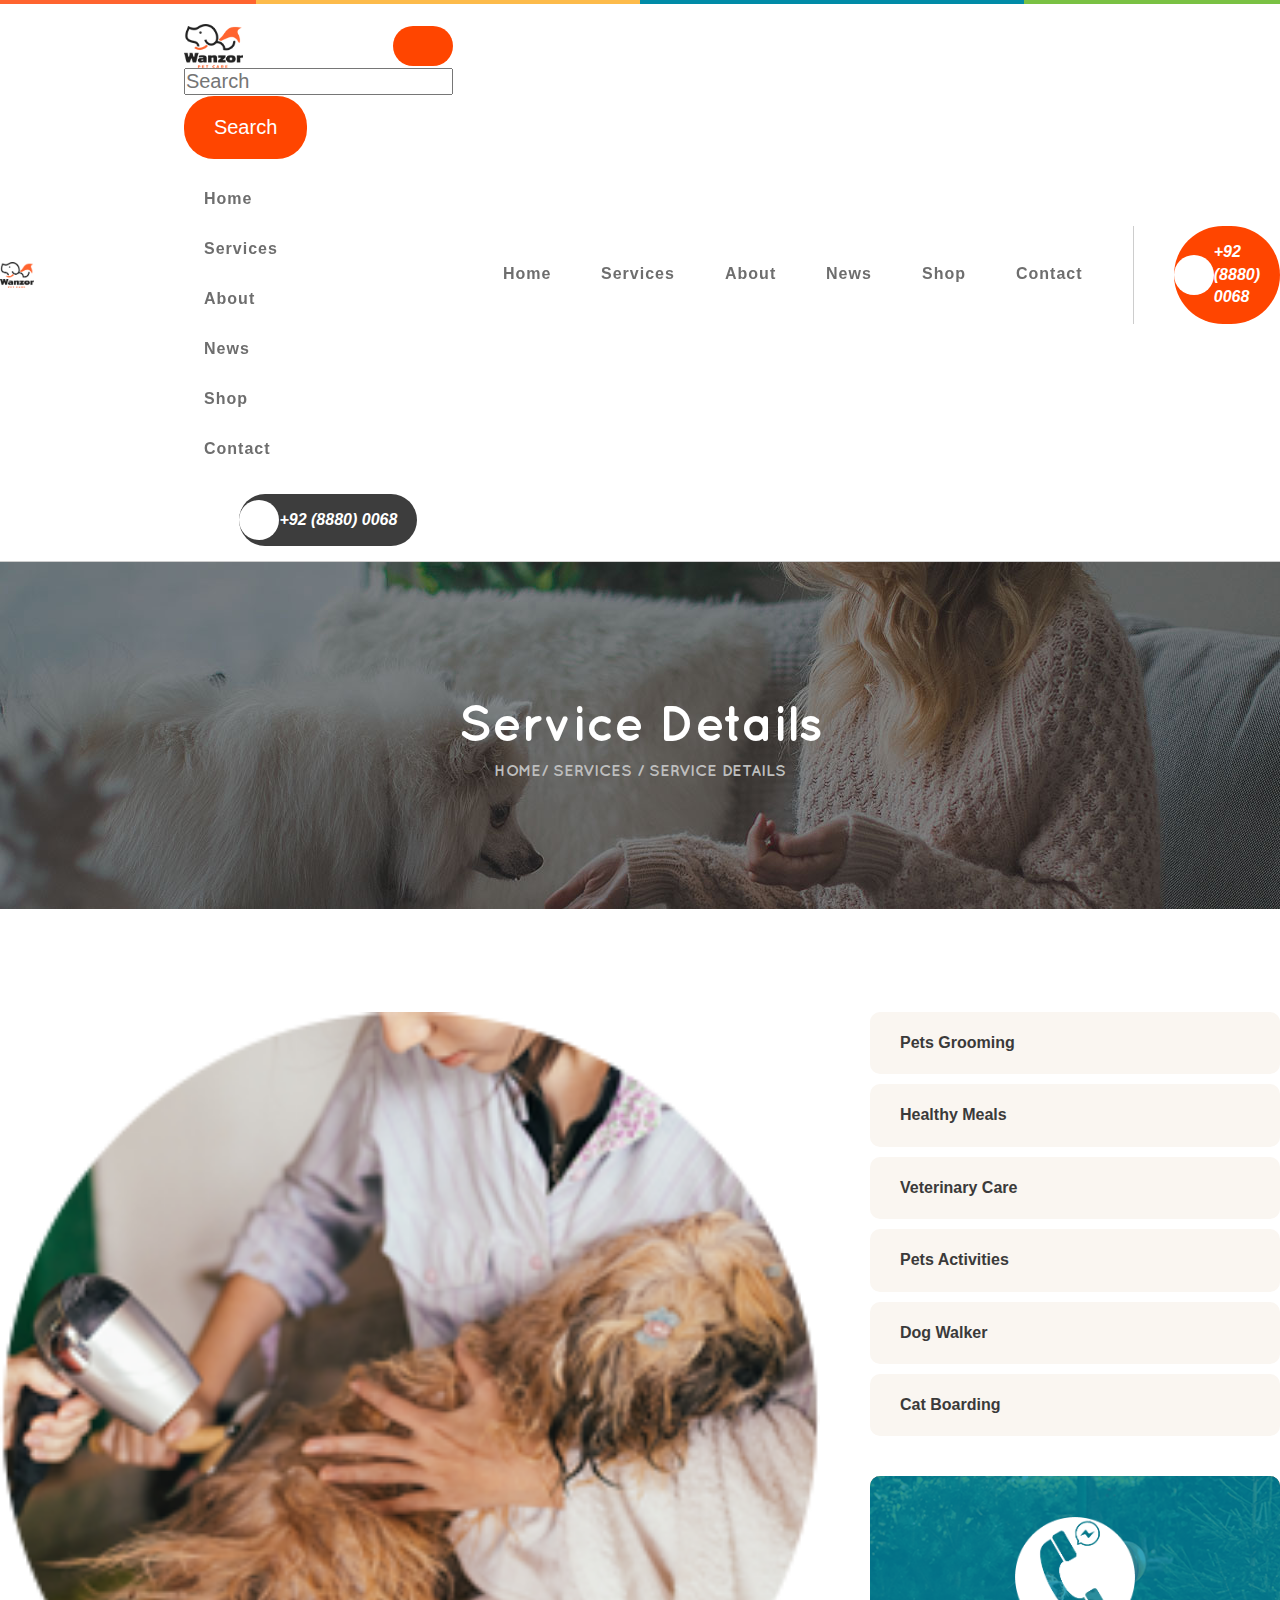
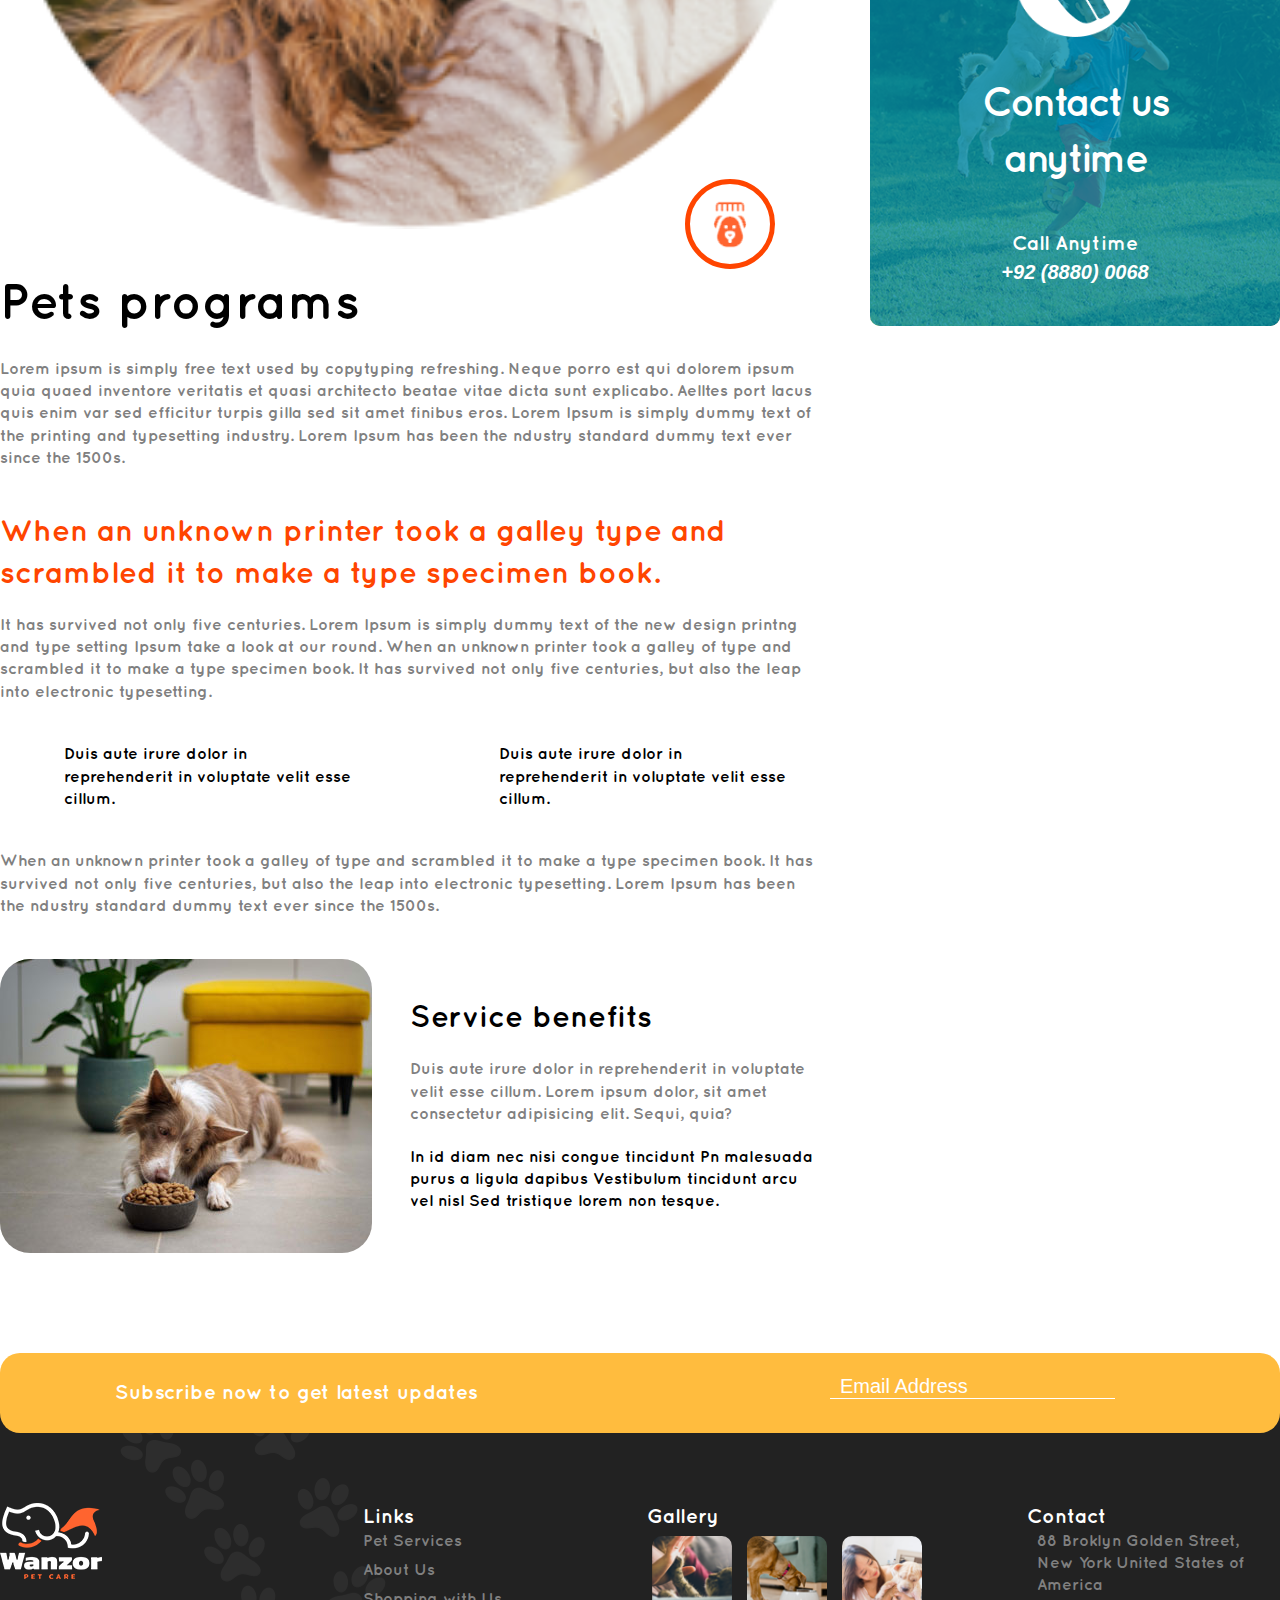
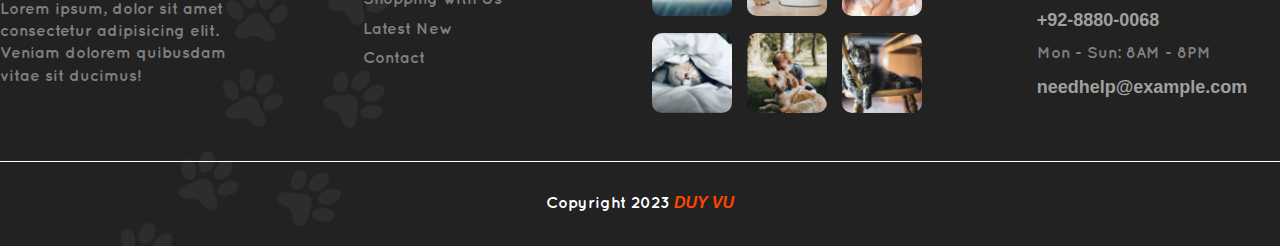
<file: service_detail.html>
<!DOCTYPE html>
<html lang="en">
  <head>
    <meta charset="UTF-8" />
    <meta http-equiv="X-UA-Compatible" content="IE=edge" />
    <meta name="viewport" content="width=device-width, initial-scale=1.0" />
    <title>Service Details</title>
    <!-- favicon -->
    <link
      rel="shortcut icon"
      href="./assets/favicons/192.png"
      type="image/png"
    />
    <link
      rel="shortcut icon"
      href="./assets/favicons/512.png"
      type="image/png"
    />
    <!-- font awesome  -->
    <link
      rel="stylesheet"
      href="https://site-assets.fontawesome.com/releases/v6.4.0/css/all.css"
      referrerpolicy="no-referrer"
    />

    <!-- bs5  -->
    <link
      href="https://cdn.jsdelivr.net/npm/bootstrap@5.0.2/dist/css/bootstrap.min.css"
      rel="stylesheet"
      integrity="sha384-EVSTQN3/azprG1Anm3QDgpJLIm9Nao0Yz1ztcQTwFspd3yD65VohhpuuCOmLASjC"
      crossorigin="anonymous"
    />

    <script
      src="https://cdn.jsdelivr.net/npm/bootstrap@5.0.2/dist/js/bootstrap.bundle.min.js"
      integrity="sha384-MrcW6ZMFYlzcLA8Nl+NtUVF0sA7MsXsP1UyJoMp4YLEuNSfAP+JcXn/tWtIaxVXM"
      crossorigin="anonymous"
      defer
    ></script>

    <script
      src="https://cdn.jsdelivr.net/npm/@popperjs/core@2.9.2/dist/umd/popper.min.js"
      integrity="sha384-IQsoLXl5PILFhosVNubq5LC7Qb9DXgDA9i+tQ8Zj3iwWAwPtgFTxbJ8NT4GN1R8p"
      crossorigin="anonymous"
      defer
    ></script>

    <script
      src="https://cdnjs.cloudflare.com/ajax/libs/jquery/3.7.0/jquery.min.js"
      integrity="sha512-3gJwYpMe3QewGELv8k/BX9vcqhryRdzRMxVfq6ngyWXwo03GFEzjsUm8Q7RZcHPHksttq7/GFoxjCVUjkjvPdw=="
      crossorigin="anonymous"
      referrerpolicy="no-referrer"
    ></script>
    <link rel="stylesheet" href="./assets/css/main.min.css" />
  </head>

  <body id="service_detail">
    <header>
      <div class="header-line">
        <img src="./assets/imgs/header/header_line.png" alt="line" />
      </div>

      <div class="container mt-4 header-nav">
        <div class="header-nav-wrapper">
          <img src="./assets/imgs/header/header_logo.png" alt="header logo" />
        </div>

        <!-- RESPONSIVE_BUTTON_MOBILE -->
        <button
          class="btn toggle-btn"
          type="button"
          data-bs-toggle="offcanvas"
          data-bs-target="#offcanvasRight"
          aria-controls="offcanvasRight"
        >
          <i class="fa-light fa-square-list"></i>
        </button>

        <div
          class="offcanvas offcanvas-end"
          tabindex="-1"
          id="offcanvasRight"
          aria-labelledby="offcanvasRightLabel"
        >
          <div class="offcanvas-header">
            <div id="offcanvasRightLabel">
              <img
                src="./assets/imgs/header/header_logo.png"
                alt="header logo"
              />
            </div>
            <button
              type="button"
              class="btn-close text-reset"
              data-bs-dismiss="offcanvas"
              aria-label="Close"
            ></button>
          </div>
          <div class="offcanvas-body">
            <form class="d-flex">
              <input
                class="form-control me-2"
                type="search"
                placeholder="Search"
                aria-label="Search"
              />
              <button class="btn btn-outline-success" type="submit">
                Search
              </button>
            </form>

            <ul class="header-nav-list-bs p-0 m-0 text-decoration-none">
              <li class="header-nav-list-bs-items">
                <a href="./index.html" class="text-decoration-none"
                  ><i class="fa-regular fa-house"></i> Home</a
                >
              </li>
              <li class="header-nav-list-bs-items">
                <a href="./service.html" class="text-decoration-none">
                  <i class="fa-regular fa-cat-space"></i> Services</a
                >
              </li>
              <li class="header-nav-list-bs-items">
                <a href="./about.html" class="text-decoration-none"
                  ><i class="fa-regular fa-table-layout"></i> About</a
                >
              </li>
              <li class="header-nav-list-bs-items">
                <a href="./news.html" class="text-decoration-none"
                  ><i class="fa-regular fa-newspaper"></i> News</a
                >
              </li>
              <li class="header-nav-list-bs-items">
                <a href="./shop_1.html" class="text-decoration-none"
                  ><i class="fa-regular fa-store"></i> Shop</a
                >
              </li>
              <li class="header-nav-list-bs-items">
                <a href="./contact.html" class="text-decoration-none"
                  ><i class="fa-regular fa-dog-leashed"></i> Contact</a
                >
              </li>
            </ul>

            <ul class="header-nav-infor-bs px-5">
              <li class="header-nav-infor-bs-items">
                <label><i class="fa-light fa-cart-shopping"></i></label>
              </li>
              <li class="header-nav-infor-bs-items">
                <div class="header-phone">
                  <div class="header-phone-icon">
                    <i class="fa-solid fa-phone"></i>
                  </div>
                  <a href="tel:+9288800068">+92 (8880) 0068</a>
                </div>
              </li>
            </ul>
          </div>
        </div>

        <!-- RESPONSIVE_BUTTON_MOBILE -->

        <ul class="header-nav-list p-0 m-0 text-decoration-none">
          <li class="header-nav-list-items">
            <a href="./index.html" class="text-decoration-none">Home</a>
          </li>
          <li class="header-nav-list-items">
            <a href="./service.html" class="text-decoration-none">Services</a>
          </li>
          <li class="header-nav-list-items">
            <a href="./about.html" class="text-decoration-none">About</a>
          </li>
          <li class="header-nav-list-items">
            <a href="./news.html" class="text-decoration-none">News</a>
          </li>
          <li class="header-nav-list-items">
            <a href="./shop_1.html" class="text-decoration-none">Shop</a>
          </li>
          <li class="header-nav-list-items">
            <a href="./contact.html" class="text-decoration-none">Contact</a>
          </li>
        </ul>

        <ul class="header-nav-infor px-5">
          <li class="header-nav-infor-items">
            <label for=""><i class="fa-light fa-magnifying-glass"></i></label>
          </li>
          <li class="header-nav-infor-items">
            <label for=""><i class="fa-light fa-cart-shopping"></i></label>
          </li>
          <li class="header-nav-infor-items">
            <div class="header-phone">
              <div class="header-phone-icon">
                <i class="fa-solid fa-phone"></i>
              </div>
              <a href="tel:+9288800068">+92 (8880) 0068</a>
            </div>
          </li>
        </ul>
      </div>
    </header>

    <main>
      <div class="container-fluid service-detail-bg">
        <div class="service-detail-bg-title">
          <h1>Service Details</h1>
          <div>
            <a href="./index.html">HOME</a>/
            <a href="./service.html"> SERVICES</a>
            <span>/ SERVICE DETAILS</span>
          </div>
        </div>
      </div>

      <div class="container detail">
        <div class="detail-left">
          <div class="detail-left-wrapper">
            <img src="./assets/imgs/main/main_img_1.png" alt="img detail" />
            <img
              src="./assets/imgs/main/main_sub_img_1.svg"
              alt="img detail icon"
            />
          </div>

          <div class="detail-left-title">
            <div class="first-infor">
              <h2>Pets programs</h2>
              <p>
                Lorem ipsum is simply free text used by copytyping refreshing.
                Neque porro est qui dolorem ipsum quia quaed inventore veritatis
                et quasi architecto beatae vitae dicta sunt explicabo. Aelltes
                port lacus quis enim var sed efficitur turpis gilla sed sit amet
                finibus eros. Lorem Ipsum is simply dummy text of the printing
                and typesetting industry. Lorem Ipsum has been the ndustry
                standard dummy text ever since the 1500s.
              </p>
            </div>

            <div class="second-infor">
              <h3>
                When an unknown printer took a galley type and scrambled it to
                make a type specimen book.
              </h3>
              <p>
                It has survived not only five centuries. Lorem Ipsum is simply
                dummy text of the new design printng and type setting Ipsum take
                a look at our round. When an unknown printer took a galley of
                type and scrambled it to make a type specimen book. It has
                survived not only five centuries, but also the leap into
                electronic typesetting.
              </p>
            </div>

            <div class="detail-left-title-icon">
              <div class="title">
                <i class="fa-light fa-shield-cat"></i>
                <p>
                  <b
                    >Duis aute irure dolor in reprehenderit in voluptate velit
                    esse cillum.</b
                  >
                </p>
              </div>

              <div class="title">
                <i class="fa-light fa-shield-dog"></i>
                <p>
                  <b
                    >Duis aute irure dolor in reprehenderit in voluptate velit
                    esse cillum.</b
                  >
                </p>
              </div>
            </div>

            <div class="third-infor">
              <p>
                When an unknown printer took a galley of type and scrambled it
                to make a type specimen book. It has survived not only five
                centuries, but also the leap into electronic typesetting. Lorem
                Ipsum has been the ndustry standard dummy text ever since the
                1500s.
              </p>
            </div>

            <div class="detail-left-title-benefit">
              <div class="wrapper">
                <img
                  src="./assets/imgs/main/main_service_benefit.jpg"
                  alt="benefit"
                />
              </div>
              <div class="infor">
                <h4>Service benefits</h4>
                <p>
                  Duis aute irure dolor in reprehenderit in voluptate velit esse
                  cillum. Lorem ipsum dolor, sit amet consectetur adipisicing
                  elit. Sequi, quia?
                </p>

                <p>
                  In id diam nec nisi congue tincidunt Pn malesuada purus a
                  ligula dapibus Vestibulum tincidunt arcu vel nisl Sed
                  tristique lorem non tesque.
                </p>
              </div>
            </div>
          </div>
        </div>

        <div class="detail-right">
          <ul class="detail-right-list">
            <li class="detail-right-list-items">
              <a
                href="./service_detail.html?dataImg=1&dataTitle=Pets%20grooming"
                >Pets Grooming</a
              >
              <i class="fa-solid fa-angle-right"></i>
            </li>
            <li class="detail-right-list-items">
              <a
                href="./service_detail.html?dataImg=2&dataTitle=Healthy%20meals"
                >Healthy Meals</a
              >
              <i class="fa-solid fa-angle-right"></i>
            </li>
            <li class="detail-right-list-items">
              <a
                href="./service_detail.html?dataImg=3&dataTitle=Veterinary%20care"
                >Veterinary Care</a
              >
              <i class="fa-solid fa-angle-right"></i>
            </li>
            <li class="detail-right-list-items">
              <a
                href="./service_detail.html?dataImg=4&dataTitle=Pets%20activities"
                >Pets Activities</a
              >
              <i class="fa-solid fa-angle-right"></i>
            </li>
            <li class="detail-right-list-items">
              <a href="./service_detail.html?dataImg=5&dataTitle=Dog%20walker"
                >Dog Walker</a
              >
              <i class="fa-solid fa-angle-right"></i>
            </li>
            <li class="detail-right-list-items">
              <a href="./service_detail.html?dataImg=6&dataTitle=Cat%20boarding"
                >Cat Boarding</a
              >
              <i class="fa-solid fa-angle-right"></i>
            </li>
          </ul>

          <div class="detail-right-contact">
            <div class="detail-right-contact-wrapper">
              <img src="./assets/imgs/main/contact_anytime.jpg" alt="contact" />
              <div class="wrapper-layer"></div>
            </div>

            <div class="detail-right-contact-infor">
              <div class="phone-wrapper">
                <img src="./assets/imgs/main/phone_icon.png" alt="phone_icon" />
              </div>
              <h3>Contact us anytime</h3>
              <div class="phone-call">
                <p>Call Anytime</p>
                <a href="tel:9288800068">+92 (8880) 0068</a>
              </div>
            </div>
          </div>
        </div>
      </div>
    </main>

    <footer>
      <div class="container subscribe">
        <div class="subscribe-logo">
          <i class="fa-light fa-mailbox"></i>
          <span>Subscribe now to get latest updates</span>
        </div>

        <form id="subscribe_form" class="subscribe-form">
          <input type="email" placeholder="Email Address" />
          <button>
            <i class="fa-solid fa-paper-plane"></i>
          </button>
        </form>
      </div>

      <ul class="container bottom">
        <li class="bottom-items">
          <div class="bottom-items-logo">
            <img src="./assets/imgs/footer/footer_logo.png" alt="footer_logo" />
          </div>
          <p>
            Lorem ipsum, dolor sit amet consectetur adipisicing elit. Veniam
            dolorem quibusdam vitae sit ducimus!
          </p>

          <ul class="social">
            <li class="social-items">
              <a href="#" target="_blank" rel="noopener no-referrer">
                <i class="fa-brands fa-facebook"></i>
              </a>
            </li>
            <li class="social-items">
              <a
                href="https://github.com/duyvuxx"
                target="_blank"
                rel="noopener no-referrer"
              >
                <i class="fa-brands fa-github"></i>
              </a>
            </li>
            <li class="social-items">
              <a href="#" target="_blank" rel="noopener no-referrer">
                <i class="fa-brands fa-pinterest-p"></i>
              </a>
            </li>
            <li class="social-items">
              <a href="#" target="_blank" rel="noopener no-referrer">
                <i class="fa-brands fa-twitter"></i>
              </a>
            </li>
            <li class="social-items">
              <a href="#" target="_blank" rel="noopener no-referrer">
                <i class="fa-brands fa-instagram"></i>
              </a>
            </li>
          </ul>
        </li>

        <li class="bottom-items">
          <div class="bottom-items-title">
            <p>Links</p>
          </div>

          <ul class="bottom-items-list">
            <li class="bottom-items-list-link">
              <a href="./service.html">Pet Services</a>
            </li>
            <li class="bottom-items-list-link">
              <a href="./about.html">About Us</a>
            </li>
            <li class="bottom-items-list-link">
              <a href="./shop_1.html">Shopping with Us</a>
            </li>
            <li class="bottom-items-list-link">
              <a href="./news.html">Latest New</a>
            </li>
            <li class="bottom-items-list-link">
              <a href="./contact.html">Contact</a>
            </li>
          </ul>
        </li>

        <li class="bottom-items">
          <div class="bottom-items-title">
            <p>Gallery</p>
          </div>

          <ul class="bottom-items-pic">
            <li class="pic-links">
              <img
                src="./assets/imgs/footer/footer_img1.png"
                alt="footer_img1"
              />
            </li>
            <li class="pic-links">
              <img
                src="./assets/imgs/footer/footer_img2.png"
                alt="footer_img2"
              />
            </li>
            <li class="pic-links">
              <img
                src="./assets/imgs/footer/footer_img3.png"
                alt="footer_img3"
              />
            </li>

            <li class="pic-links">
              <img
                src="./assets/imgs/footer/footer_img4.png"
                alt="footer_img4"
              />
            </li>
            <li class="pic-links">
              <img
                src="./assets/imgs/footer/footer_img5.png"
                alt="footer_img5"
              />
            </li>
            <li class="pic-links">
              <img
                src="./assets/imgs/footer/footer_img6.png"
                alt="footer_img6"
              />
            </li>
          </ul>
        </li>

        <li class="bottom-items">
          <div class="bottom-items-title">
            <p>Contact</p>
          </div>

          <ul class="bottom-items-contact">
            <li class="bottom-items-contact-link">
              <i class="fa-solid fa-location-dot"></i>
              <p>88 Broklyn Golden Street, New York United States of America</p>
            </li>
            <li class="bottom-items-contact-link">
              <i class="fa-solid fa-phone"></i>
              <a href="tel:+9288800068"><b>+92-8880-0068</b></a>
            </li>
            <li class="bottom-items-contact-link">
              <i class="fa-solid fa-clock"></i>
              <p>Mon - Sun: 8AM - 8PM</p>
            </li>
            <li class="bottom-items-contact-link">
              <i class="fa-solid fa-envelope"></i>
              <a href="mailto:needhelp@example.com"
                ><b>needhelp@example.com</b></a
              >
            </li>
          </ul>
        </li>
      </ul>

      <div class="copyright">
        <span>Copyright 2023</span>
        <a
          href="https://github.com/duyvuxx"
          target="_blank"
          rel="noopener no-referrer"
        >
          <b>DUY VU</b>
        </a>
      </div>
    </footer>

    <script src="./assets/js/service_detail.js" defer></script>
  </body>
</html>
</file>
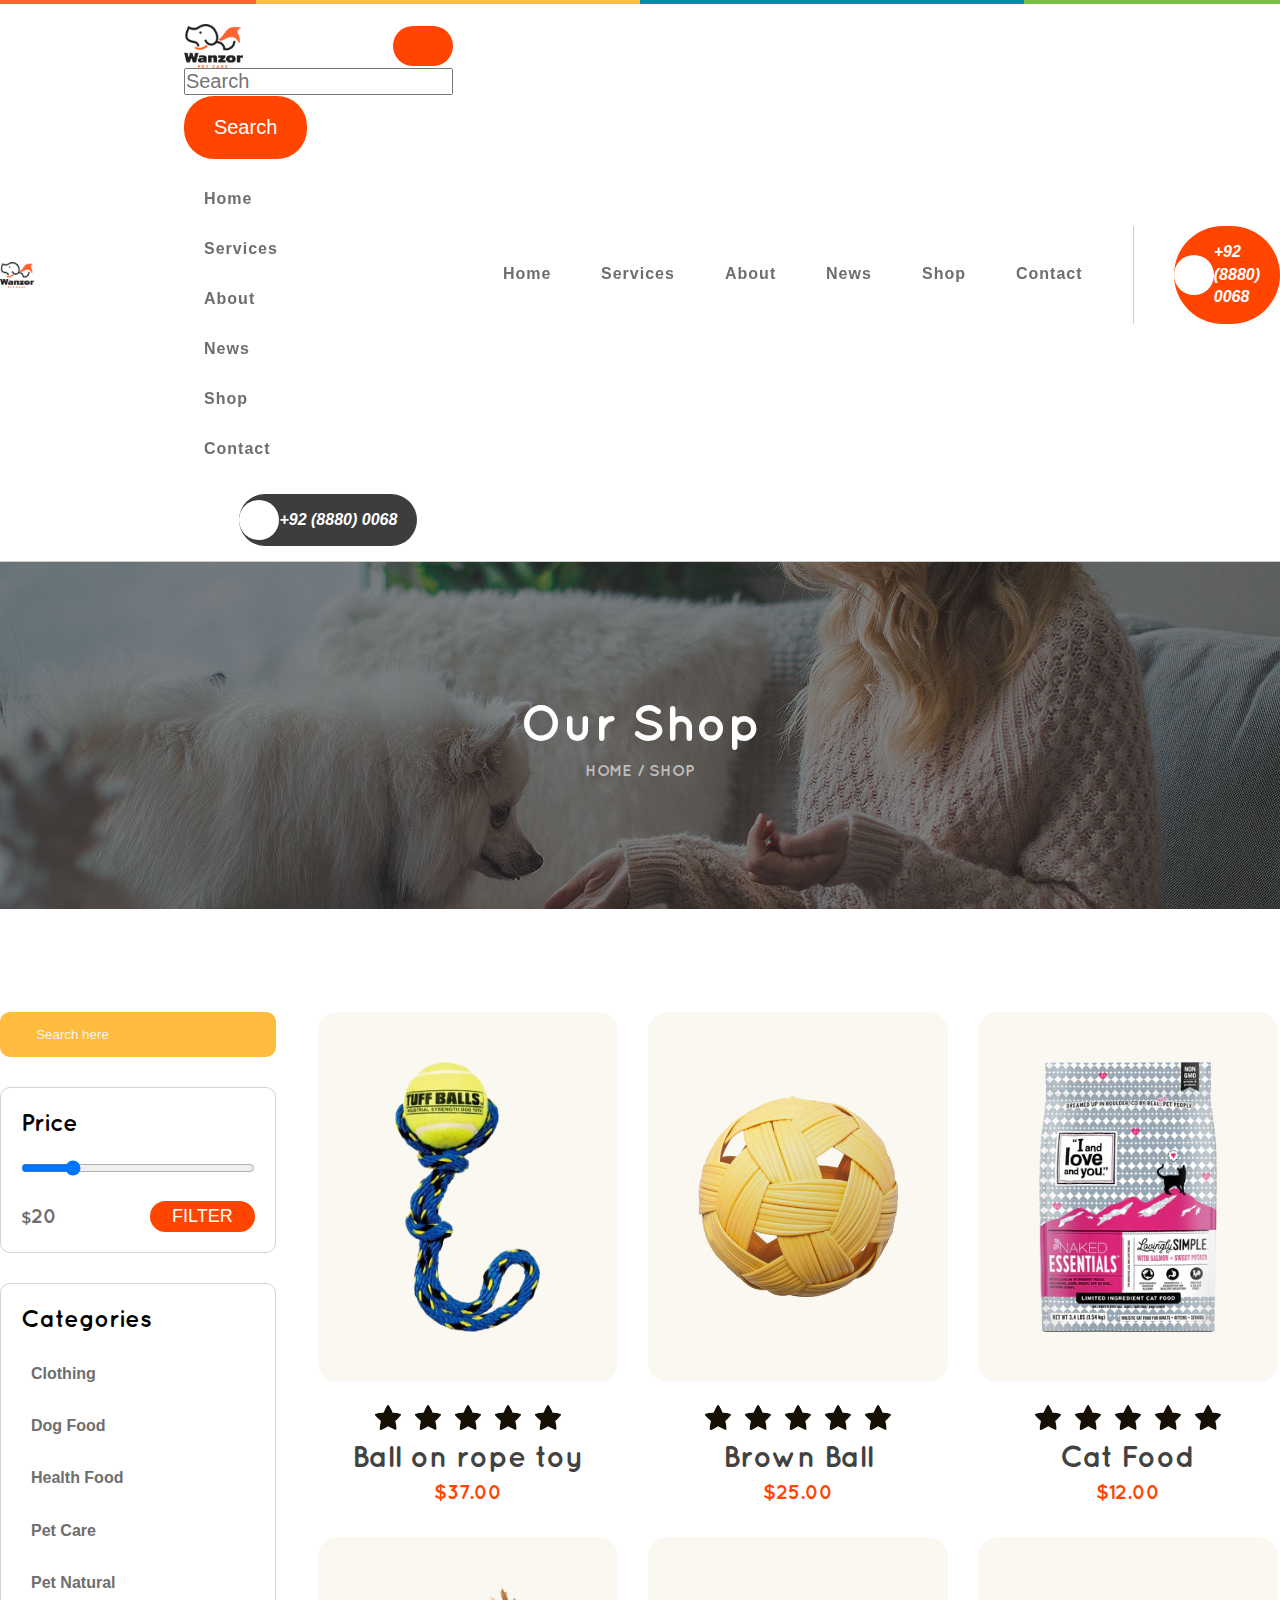
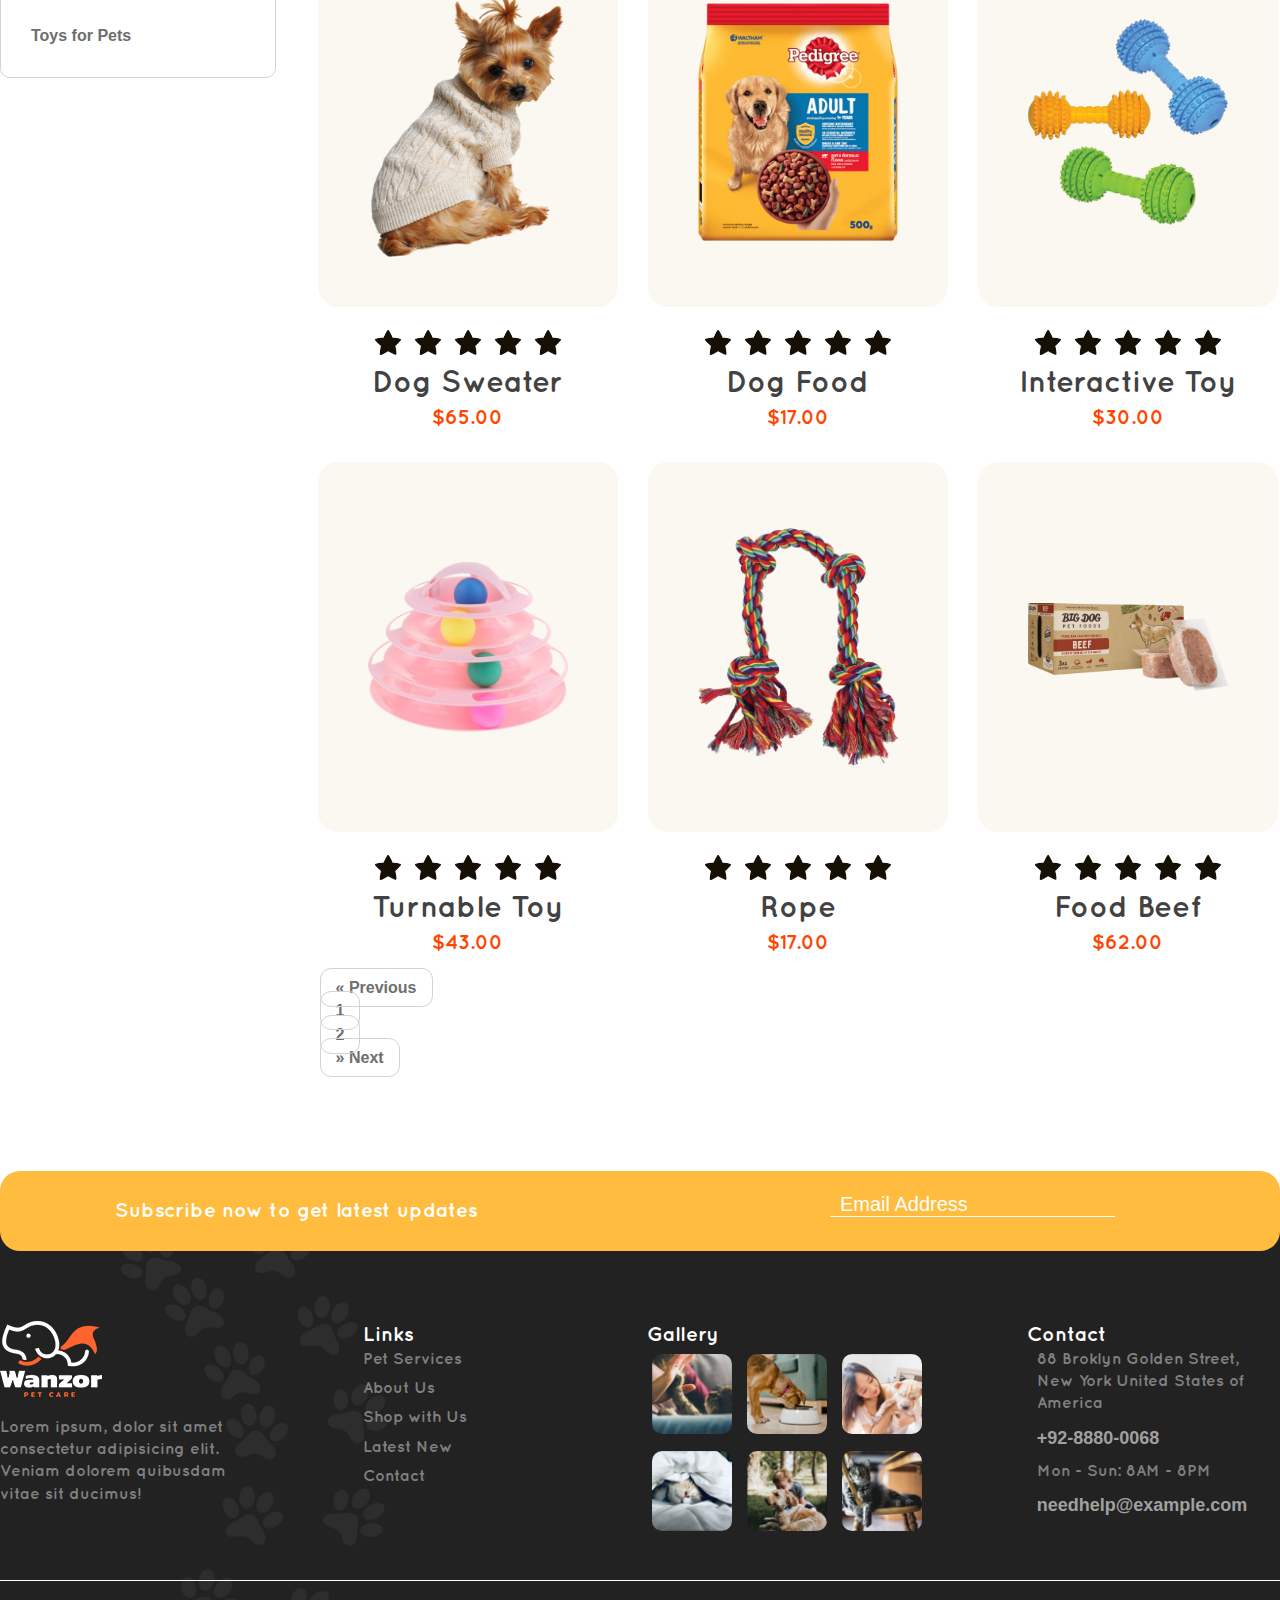
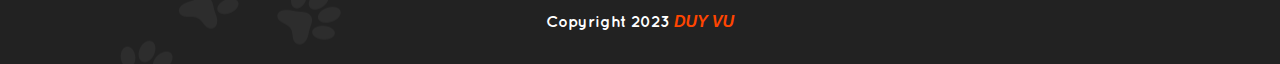
<file: shop_1.html>
<!DOCTYPE html>
<html lang="en">
  <head>
    <meta charset="UTF-8" />
    <meta http-equiv="X-UA-Compatible" content="IE=edge" />
    <meta name="viewport" content="width=device-width, initial-scale=1.0" />
    <title>Our Shop</title>
    <!-- favicon -->
    <link
      rel="shortcut icon"
      href="./assets/favicons/192.png"
      type="image/png"
    />
    <link
      rel="shortcut icon"
      href="./assets/favicons/512.png"
      type="image/png"
    />
    <!-- font awesome  -->
    <link
      rel="stylesheet"
      href="https://site-assets.fontawesome.com/releases/v6.4.0/css/all.css"
      referrerpolicy="no-referrer"
    />

    <!-- bs5  -->
    <link
      href="https://cdn.jsdelivr.net/npm/bootstrap@5.0.2/dist/css/bootstrap.min.css"
      rel="stylesheet"
      integrity="sha384-EVSTQN3/azprG1Anm3QDgpJLIm9Nao0Yz1ztcQTwFspd3yD65VohhpuuCOmLASjC"
      crossorigin="anonymous"
    />

    <script
      src="https://cdn.jsdelivr.net/npm/bootstrap@5.0.2/dist/js/bootstrap.bundle.min.js"
      integrity="sha384-MrcW6ZMFYlzcLA8Nl+NtUVF0sA7MsXsP1UyJoMp4YLEuNSfAP+JcXn/tWtIaxVXM"
      crossorigin="anonymous"
      defer
    ></script>

    <script
      src="https://cdn.jsdelivr.net/npm/@popperjs/core@2.9.2/dist/umd/popper.min.js"
      integrity="sha384-IQsoLXl5PILFhosVNubq5LC7Qb9DXgDA9i+tQ8Zj3iwWAwPtgFTxbJ8NT4GN1R8p"
      crossorigin="anonymous"
      defer
    ></script>

    <script
      src="https://cdnjs.cloudflare.com/ajax/libs/jquery/3.7.0/jquery.min.js"
      integrity="sha512-3gJwYpMe3QewGELv8k/BX9vcqhryRdzRMxVfq6ngyWXwo03GFEzjsUm8Q7RZcHPHksttq7/GFoxjCVUjkjvPdw=="
      crossorigin="anonymous"
      referrerpolicy="no-referrer"
    ></script>
    <link rel="stylesheet" href="./assets/css/main.min.css" />
  </head>

  <body id="shop_1">
    <header>
      <div class="header-line">
        <img src="./assets/imgs/header/header_line.png" alt="line" />
      </div>

      <div class="container mt-4 header-nav">
        <div class="header-nav-wrapper">
          <img src="./assets/imgs/header/header_logo.png" alt="header logo" />
        </div>

        <!-- RESPONSIVE_BUTTON_MOBILE -->
        <button
          class="btn toggle-btn"
          type="button"
          data-bs-toggle="offcanvas"
          data-bs-target="#offcanvasRight"
          aria-controls="offcanvasRight"
        >
          <i class="fa-light fa-square-list"></i>
        </button>

        <div
          class="offcanvas offcanvas-end"
          tabindex="-1"
          id="offcanvasRight"
          aria-labelledby="offcanvasRightLabel"
        >
          <div class="offcanvas-header">
            <div id="offcanvasRightLabel">
              <img
                src="./assets/imgs/header/header_logo.png"
                alt="header logo"
              />
            </div>
            <button
              type="button"
              class="btn-close text-reset"
              data-bs-dismiss="offcanvas"
              aria-label="Close"
            ></button>
          </div>
          <div class="offcanvas-body">
            <form class="d-flex">
              <input
                class="form-control me-2"
                type="search"
                placeholder="Search"
                aria-label="Search"
              />
              <button class="btn btn-outline-success" type="submit">
                Search
              </button>
            </form>

            <ul class="header-nav-list-bs p-0 m-0 text-decoration-none">
              <li class="header-nav-list-bs-items">
                <a href="./index.html" class="text-decoration-none"
                  ><i class="fa-regular fa-house"></i> Home</a
                >
              </li>
              <li class="header-nav-list-bs-items">
                <a href="./service.html" class="text-decoration-none">
                  <i class="fa-regular fa-cat-space"></i> Services</a
                >
              </li>
              <li class="header-nav-list-bs-items">
                <a href="./about.html" class="text-decoration-none"
                  ><i class="fa-regular fa-table-layout"></i> About</a
                >
              </li>
              <li class="header-nav-list-bs-items">
                <a href="./news.html" class="text-decoration-none"
                  ><i class="fa-regular fa-newspaper"></i> News</a
                >
              </li>
              <li class="header-nav-list-bs-items">
                <a href="./shop_1.html" class="text-decoration-none"
                  ><i class="fa-regular fa-store"></i> Shop</a
                >
              </li>
              <li class="header-nav-list-bs-items">
                <a href="./contact.html" class="text-decoration-none"
                  ><i class="fa-regular fa-dog-leashed"></i> Contact</a
                >
              </li>
            </ul>

            <ul class="header-nav-infor-bs px-5">
              <li class="header-nav-infor-bs-items">
                <label><i class="fa-light fa-cart-shopping"></i></label>
              </li>
              <li class="header-nav-infor-bs-items">
                <div class="header-phone">
                  <div class="header-phone-icon">
                    <i class="fa-solid fa-phone"></i>
                  </div>
                  <a href="tel:+9288800068">+92 (8880) 0068</a>
                </div>
              </li>
            </ul>
          </div>
        </div>

        <!-- RESPONSIVE_BUTTON_MOBILE -->

        <ul class="header-nav-list p-0 m-0 text-decoration-none">
          <li class="header-nav-list-items">
            <a href="./index.html" class="text-decoration-none">Home</a>
          </li>
          <li class="header-nav-list-items">
            <a href="./service.html" class="text-decoration-none">Services</a>
          </li>
          <li class="header-nav-list-items">
            <a href="./about.html" class="text-decoration-none">About</a>
          </li>
          <li class="header-nav-list-items">
            <a href="./news.html" class="text-decoration-none">News</a>
          </li>
          <li class="header-nav-list-items">
            <a href="./shop_1.html" class="text-decoration-none">Shop</a>
          </li>
          <li class="header-nav-list-items">
            <a href="./contact.html" class="text-decoration-none">Contact</a>
          </li>
        </ul>

        <ul class="header-nav-infor px-5">
          <li class="header-nav-infor-items">
            <label for=""><i class="fa-light fa-magnifying-glass"></i></label>
          </li>
          <li class="header-nav-infor-items">
            <label for=""><i class="fa-light fa-cart-shopping"></i></label>
          </li>
          <li class="header-nav-infor-items">
            <div class="header-phone">
              <div class="header-phone-icon">
                <i class="fa-solid fa-phone"></i>
              </div>
              <a href="tel:+9288800068">+92 (8880) 0068</a>
            </div>
          </li>
        </ul>
      </div>
    </header>

    <main>
      <div class="container-fluid shop-bg">
        <div class="shop-bg-title">
          <h1>Our Shop</h1>
          <div>
            <a href="./index.html">HOME</a>
            <span>/ SHOP</span>
          </div>
        </div>
      </div>

      <div class="container layout">
        <div class="layout-left">
          <form id="form_search">
            <input type="search" placeholder="Search here" />
            <i class="fa-light fa-magnifying-glass"></i>
          </form>

          <div class="layout-left-filter">
            <h2>Price</h2>

            <div class="layout-left-filter-bar">
              <input type="range" value="100" min="0" max="500" />
            </div>

            <div class="layout-left-filter-price">
              <p class="min">$<span>20</span></p>
              <button>FILTER</button>
            </div>
          </div>

          <div class="layout-left-categories">
            <h2>Categories</h2>

            <ul class="layout-left-categories-list">
              <li class="layout-left-categories-list-items">
                <a href="">Clothing</a>
              </li>
              <li class="layout-left-categories-list-items">
                <a href="">Dog Food</a>
              </li>
              <li class="layout-left-categories-list-items">
                <a href="">Health Food</a>
              </li>
              <li class="layout-left-categories-list-items">
                <a href="">Pet Care</a>
              </li>
              <li class="layout-left-categories-list-items">
                <a href="">Pet Natural</a>
              </li>
              <li class="layout-left-categories-list-items">
                <a href="">Toys for Pets</a>
              </li>
            </ul>
          </div>
        </div>

        <div class="layout-right">
          <ul class="layout-right-list">
            <li class="layout-right-list-items">
              <div class="wrapper">
                <img
                  src="./assets/imgs/shop/ball_on_rope.png"
                  alt="ball_on_rope"
                />
                <i class="fa-solid fa-heart"></i>
                <button>Preview</button>
              </div>

              <div class="star-rating">
                <input type="radio" name="rating" id="rating-5" />
                <label for="rating-5"></label>
                <input type="radio" name="rating" id="rating-4" />
                <label for="rating-4"></label>
                <input type="radio" name="rating" id="rating-3" />
                <label for="rating-3"></label>
                <input type="radio" name="rating" id="rating-2" />
                <label for="rating-2"></label>
                <input type="radio" name="rating" id="rating-1" />
                <label for="rating-1"></label>
              </div>

              <div class="text">
                <h3>Ball on rope toy</h3>
                <p>$37.00</p>
              </div>
            </li>

            <li class="layout-right-list-items">
              <div class="wrapper">
                <img
                  src="./assets/imgs/shop/sepak_takraw.png"
                  alt="sepak_takraw"
                />
                <i class="fa-solid fa-heart"></i>
                <button>Preview</button>
              </div>

              <div class="star-rating">
                <input type="radio" name="rating" id="rating-10" />
                <label for="rating-10"></label>
                <input type="radio" name="rating" id="rating-9" />
                <label for="rating-9"></label>
                <input type="radio" name="rating" id="rating-8" />
                <label for="rating-8"></label>
                <input type="radio" name="rating" id="rating-7" />
                <label for="rating-7"></label>
                <input type="radio" name="rating" id="rating-6" />
                <label for="rating-6"></label>
              </div>
              <div class="text">
                <h3>Brown Ball</h3>
                <p>$25.00</p>
              </div>
            </li>

            <li class="layout-right-list-items">
              <div class="wrapper">
                <img src="./assets/imgs/shop/cat_food.png" alt="cat_food" />
                <i class="fa-solid fa-heart"></i>
                <button>Preview</button>
              </div>

              <div class="star-rating">
                <input type="radio" name="rating" id="rating-15" />
                <label for="rating-15"></label>
                <input type="radio" name="rating" id="rating-14" />
                <label for="rating-14"></label>
                <input type="radio" name="rating" id="rating-13" />
                <label for="rating-31"></label>
                <input type="radio" name="rating" id="rating-12" />
                <label for="rating-12"></label>
                <input type="radio" name="rating" id="rating-11" />
                <label for="rating-11"></label>
              </div>
              <div class="text">
                <h3>Cat Food</h3>
                <p>$12.00</p>
              </div>
            </li>

            <li class="layout-right-list-items">
              <div class="wrapper">
                <img
                  src="./assets/imgs/shop/dog_sweater.png"
                  alt="dog_sweater"
                />
                <i class="fa-solid fa-heart"></i>
                <button>Preview</button>
              </div>

              <div class="star-rating">
                <input type="radio" name="rating" id="rating-20" />
                <label for="rating-20"></label>
                <input type="radio" name="rating" id="rating-19" />
                <label for="rating-19"></label>
                <input type="radio" name="rating" id="rating-18" />
                <label for="rating-18"></label>
                <input type="radio" name="rating" id="rating-17" />
                <label for="rating-17"></label>
                <input type="radio" name="rating" id="rating-16" />
                <label for="rating-16"></label>
              </div>
              <div class="text">
                <h3>Dog Sweater</h3>
                <p>$65.00</p>
              </div>
            </li>

            <li class="layout-right-list-items">
              <div class="wrapper">
                <img src="./assets/imgs/shop/dog_food.png" alt="dog_food" />
                <i class="fa-solid fa-heart"></i>
                <button>Preview</button>
              </div>

              <div class="star-rating">
                <input type="radio" name="rating" id="rating-25" />
                <label for="rating-25"></label>
                <input type="radio" name="rating" id="rating-24" />
                <label for="rating-24"></label>
                <input type="radio" name="rating" id="rating-23" />
                <label for="rating-32"></label>
                <input type="radio" name="rating" id="rating-22" />
                <label for="rating-22"></label>
                <input type="radio" name="rating" id="rating-21" />
                <label for="rating-21"></label>
              </div>
              <div class="text">
                <h3>Dog Food</h3>
                <p>$17.00</p>
              </div>
            </li>

            <li class="layout-right-list-items">
              <div class="wrapper">
                <img
                  src="./assets/imgs/shop/interactive_toy.png"
                  alt="interactive_toy"
                />
                <i class="fa-solid fa-heart"></i>
                <button>Preview</button>
              </div>

              <div class="star-rating">
                <input type="radio" name="rating" id="rating-30" />
                <label for="rating-30"></label>
                <input type="radio" name="rating" id="rating-29" />
                <label for="rating-29"></label>
                <input type="radio" name="rating" id="rating-28" />
                <label for="rating-28"></label>
                <input type="radio" name="rating" id="rating-27" />
                <label for="rating-27"></label>
                <input type="radio" name="rating" id="rating-26" />
                <label for="rating-26"></label>
              </div>
              <div class="text">
                <h3>Interactive Toy</h3>
                <p>$30.00</p>
              </div>
            </li>

            <li class="layout-right-list-items">
              <div class="wrapper">
                <img
                  src="./assets/imgs/shop/turnable_toy.png"
                  alt="turnable_toy"
                />
                <i class="fa-solid fa-heart"></i>
                <button>Preview</button>
              </div>

              <div class="star-rating">
                <input type="radio" name="rating" id="rating-35" />
                <label for="rating-35"></label>
                <input type="radio" name="rating" id="rating-34" />
                <label for="rating-34"></label>
                <input type="radio" name="rating" id="rating-33" />
                <label for="rating-33"></label>
                <input type="radio" name="rating" id="rating-32" />
                <label for="rating-32"></label>
                <input type="radio" name="rating" id="rating-31" />
                <label for="rating-31"></label>
              </div>
              <div class="text">
                <h3>Turnable Toy</h3>
                <p>$43.00</p>
              </div>
            </li>

            <li class="layout-right-list-items">
              <div class="wrapper">
                <img src="./assets/imgs/shop/rope.png" alt="rope" />
                <i class="fa-solid fa-heart"></i>
                <button>Preview</button>
              </div>

              <div class="star-rating">
                <input type="radio" name="rating" id="rating-40" />
                <label for="rating-40"></label>
                <input type="radio" name="rating" id="rating-39" />
                <label for="rating-39"></label>
                <input type="radio" name="rating" id="rating-38" />
                <label for="rating-38"></label>
                <input type="radio" name="rating" id="rating-37" />
                <label for="rating-37"></label>
                <input type="radio" name="rating" id="rating-36" />
                <label for="rating-36"></label>
              </div>
              <div class="text">
                <h3>Rope</h3>
                <p>$17.00</p>
              </div>
            </li>

            <li class="layout-right-list-items">
              <div class="wrapper">
                <img src="./assets/imgs/shop/food_beef.png" alt="food_beef" />
                <i class="fa-solid fa-heart"></i>
                <button>Preview</button>
              </div>

              <div class="star-rating">
                <input type="radio" name="rating" id="rating-45" />
                <label for="rating-45"></label>
                <input type="radio" name="rating" id="rating-44" />
                <label for="rating-44"></label>
                <input type="radio" name="rating" id="rating-43" />
                <label for="rating-43"></label>
                <input type="radio" name="rating" id="rating-42" />
                <label for="rating-42"></label>
                <input type="radio" name="rating" id="rating-41" />
                <label for="rating-41"></label>
              </div>
              <div class="text">
                <h3>Food Beef</h3>
                <p>$62.00</p>
              </div>
            </li>
          </ul>

          <nav aria-label="Page navigation">
            <ul class="pagination justify-content-center">
              <li class="page-item">
                <a
                  class="page-link"
                  href="#"
                  aria-label="Previous"
                  tabindex="-1"
                >
                  <span aria-hidden="true">&laquo;</span>
                  <span class="sr-only">Previous</span>
                </a>
              </li>

              <li class="page-item">
                <a class="page-link" href="./shop_1.html">1</a>
              </li>

              <li class="page-item">
                <a class="page-link" href="./shop_2.html">2</a>
              </li>

              <li class="page-item">
                <a class="page-link" href="#" aria-label="Next">
                  <span aria-hidden="true">&raquo;</span>
                  <span class="sr-only">Next</span>
                </a>
              </li>
            </ul>
          </nav>
        </div>
      </div>
    </main>

    <footer>
      <div class="container subscribe">
        <div class="subscribe-logo">
          <i class="fa-light fa-mailbox"></i>
          <span>Subscribe now to get latest updates</span>
        </div>

        <form id="subscribe_form" class="subscribe-form">
          <input type="email" placeholder="Email Address" />
          <button>
            <i class="fa-solid fa-paper-plane"></i>
          </button>
        </form>
      </div>

      <ul class="container bottom">
        <li class="bottom-items">
          <div class="bottom-items-logo">
            <img src="./assets/imgs/footer/footer_logo.png" alt="footer_logo" />
          </div>
          <p>
            Lorem ipsum, dolor sit amet consectetur adipisicing elit. Veniam
            dolorem quibusdam vitae sit ducimus!
          </p>

          <ul class="social">
            <li class="social-items">
              <a href="#" target="_blank" rel="noopener no-referrer">
                <i class="fa-brands fa-facebook"></i>
              </a>
            </li>
            <li class="social-items">
              <a
                href="https://github.com/duyvuxx"
                target="_blank"
                rel="noopener no-referrer"
              >
                <i class="fa-brands fa-github"></i>
              </a>
            </li>
            <li class="social-items">
              <a href="#" target="_blank" rel="noopener no-referrer">
                <i class="fa-brands fa-pinterest-p"></i>
              </a>
            </li>
            <li class="social-items">
              <a href="#" target="_blank" rel="noopener no-referrer">
                <i class="fa-brands fa-twitter"></i>
              </a>
            </li>
            <li class="social-items">
              <a href="#" target="_blank" rel="noopener no-referrer">
                <i class="fa-brands fa-instagram"></i>
              </a>
            </li>
          </ul>
        </li>

        <li class="bottom-items">
          <div class="bottom-items-title">
            <p>Links</p>
          </div>

          <ul class="bottom-items-list">
            <li class="bottom-items-list-link">
              <a href="./service.html">Pet Services</a>
            </li>
            <li class="bottom-items-list-link">
              <a href="./about.html">About Us</a>
            </li>
            <li class="bottom-items-list-link">
              <a href="./shop_1.html">Shop with Us</a>
            </li>
            <li class="bottom-items-list-link">
              <a href="./news.html">Latest New</a>
            </li>
            <li class="bottom-items-list-link">
              <a href="./contact.html">Contact</a>
            </li>
          </ul>
        </li>

        <li class="bottom-items">
          <div class="bottom-items-title">
            <p>Gallery</p>
          </div>

          <ul class="bottom-items-pic">
            <li class="pic-links">
              <img
                src="./assets/imgs/footer/footer_img1.png"
                alt="footer_img1"
              />
            </li>
            <li class="pic-links">
              <img
                src="./assets/imgs/footer/footer_img2.png"
                alt="footer_img2"
              />
            </li>
            <li class="pic-links">
              <img
                src="./assets/imgs/footer/footer_img3.png"
                alt="footer_img3"
              />
            </li>

            <li class="pic-links">
              <img
                src="./assets/imgs/footer/footer_img4.png"
                alt="footer_img4"
              />
            </li>
            <li class="pic-links">
              <img
                src="./assets/imgs/footer/footer_img5.png"
                alt="footer_img5"
              />
            </li>
            <li class="pic-links">
              <img
                src="./assets/imgs/footer/footer_img6.png"
                alt="footer_img6"
              />
            </li>
          </ul>
        </li>

        <li class="bottom-items">
          <div class="bottom-items-title">
            <p>Contact</p>
          </div>

          <ul class="bottom-items-contact">
            <li class="bottom-items-contact-link">
              <i class="fa-solid fa-location-dot"></i>
              <p>88 Broklyn Golden Street, New York United States of America</p>
            </li>
            <li class="bottom-items-contact-link">
              <i class="fa-solid fa-phone"></i>
              <a href="tel:+9288800068"><b>+92-8880-0068</b></a>
            </li>
            <li class="bottom-items-contact-link">
              <i class="fa-solid fa-clock"></i>
              <p>Mon - Sun: 8AM - 8PM</p>
            </li>
            <li class="bottom-items-contact-link">
              <i class="fa-solid fa-envelope"></i>
              <a href="mailto:needhelp@example.com"
                ><b>needhelp@example.com</b></a
              >
            </li>
          </ul>
        </li>
      </ul>

      <div class="copyright">
        <span>Copyright 2023</span>
        <a
          href="https://github.com/duyvuxx"
          target="_blank"
          rel="noopener no-referrer"
        >
          <b>DUY VU</b>
        </a>
      </div>
    </footer>

    <script src="./assets/js/shop.js" defer></script>
  </body>
</html>
</file>
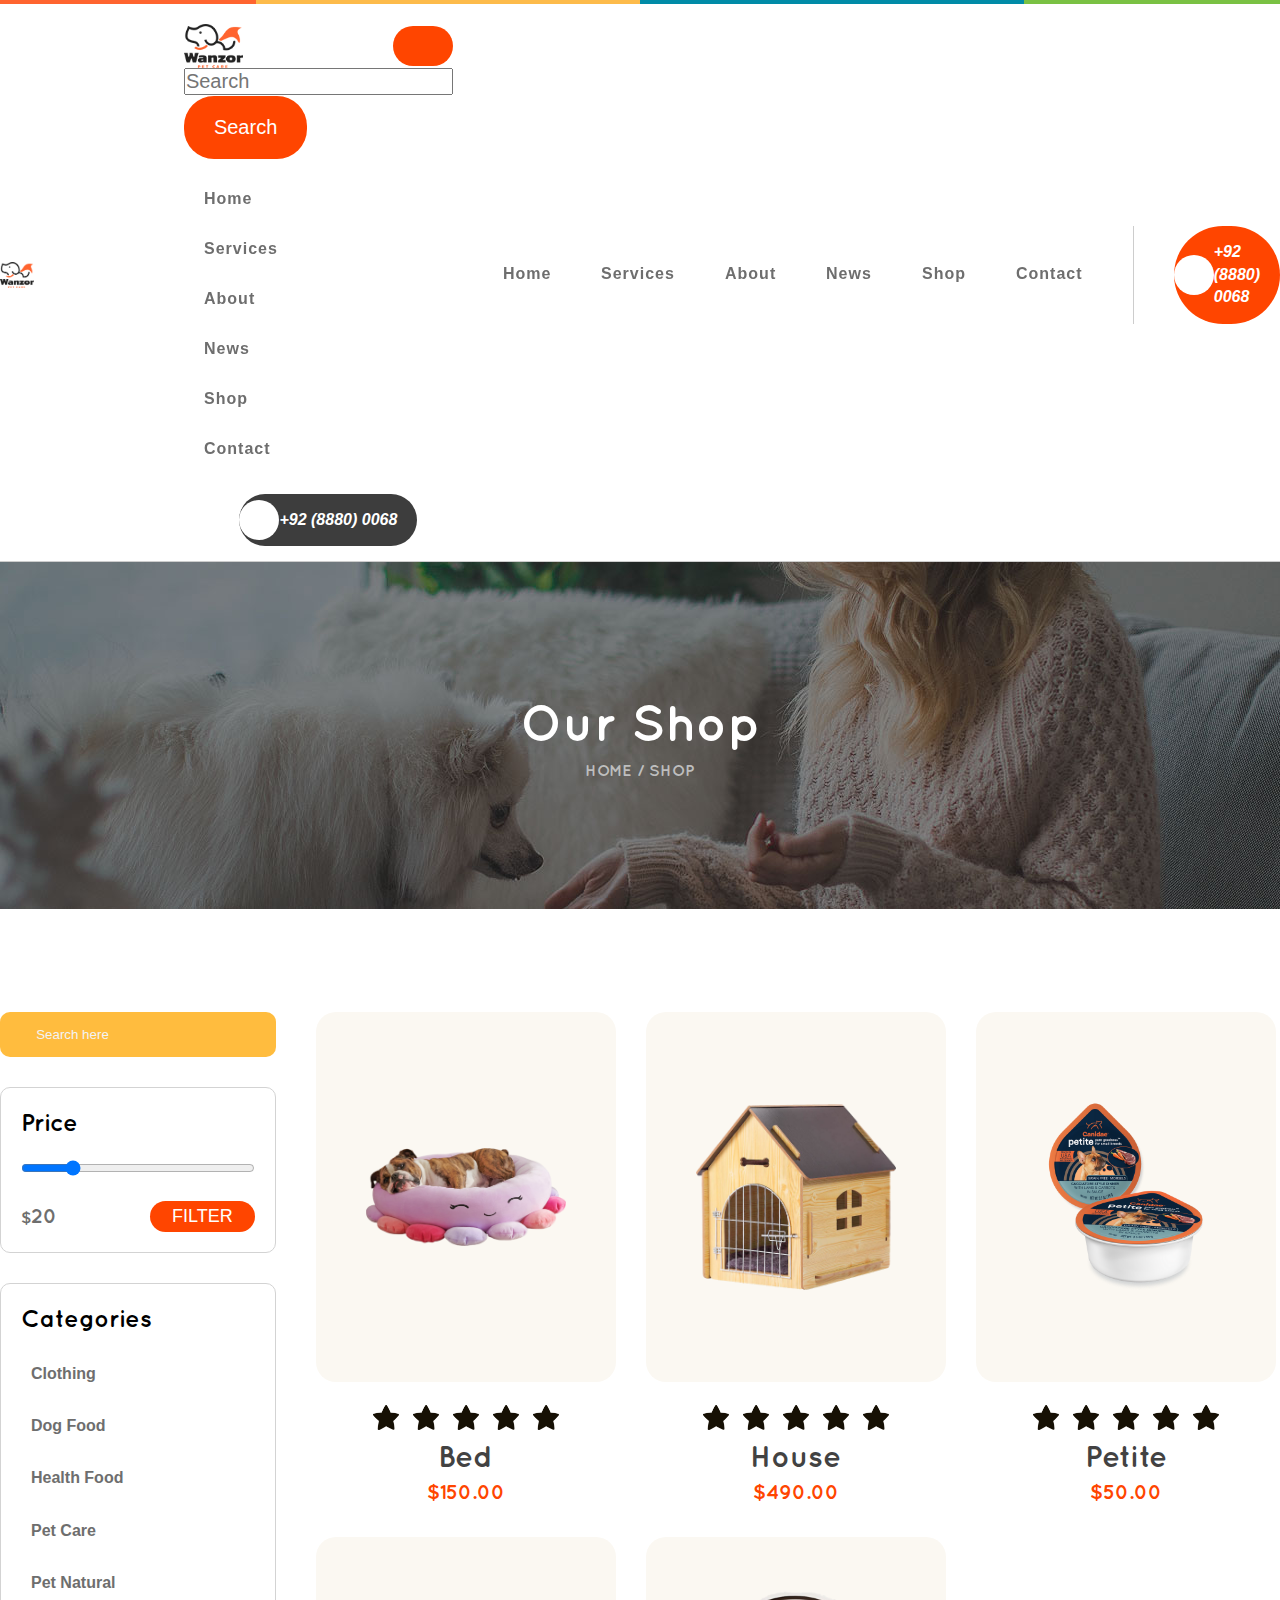
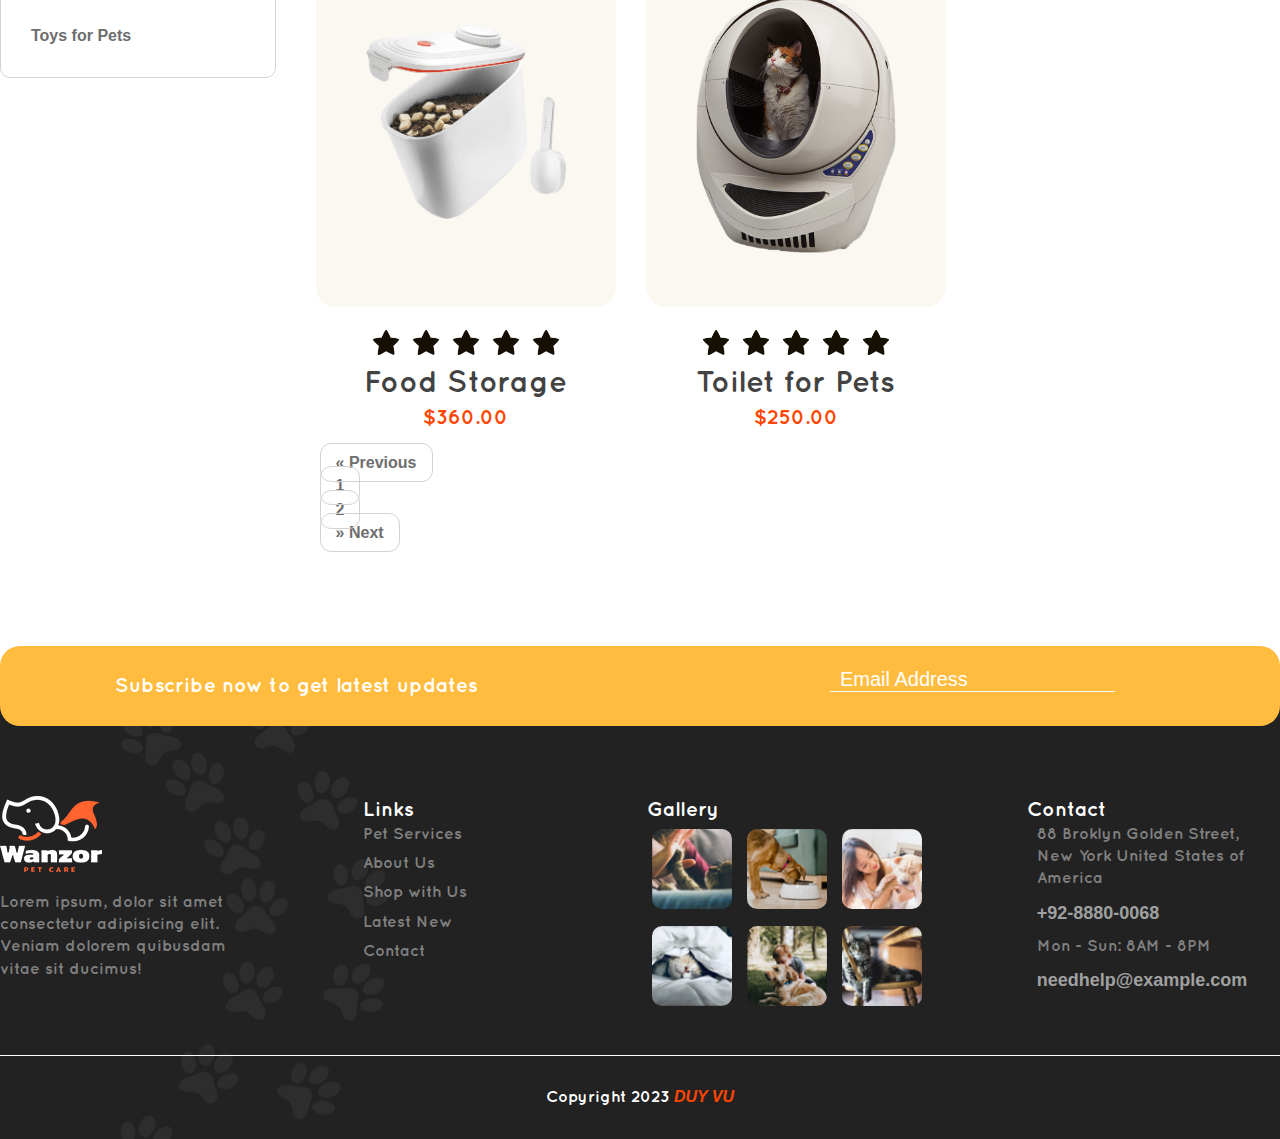
<file: shop_2.html>
<!DOCTYPE html>
<html lang="en">
  <head>
    <meta charset="UTF-8" />
    <meta http-equiv="X-UA-Compatible" content="IE=edge" />
    <meta name="viewport" content="width=device-width, initial-scale=1.0" />
    <title>Our Shop</title>
    <!-- favicon -->
    <link
      rel="shortcut icon"
      href="./assets/favicons/192.png"
      type="image/png"
    />
    <link
      rel="shortcut icon"
      href="./assets/favicons/512.png"
      type="image/png"
    />
    <!-- font awesome  -->
    <link
      rel="stylesheet"
      href="https://site-assets.fontawesome.com/releases/v6.4.0/css/all.css"
      referrerpolicy="no-referrer"
    />

    <!-- bs5  -->
    <link
      href="https://cdn.jsdelivr.net/npm/bootstrap@5.0.2/dist/css/bootstrap.min.css"
      rel="stylesheet"
      integrity="sha384-EVSTQN3/azprG1Anm3QDgpJLIm9Nao0Yz1ztcQTwFspd3yD65VohhpuuCOmLASjC"
      crossorigin="anonymous"
    />

    <script
      src="https://cdn.jsdelivr.net/npm/bootstrap@5.0.2/dist/js/bootstrap.bundle.min.js"
      integrity="sha384-MrcW6ZMFYlzcLA8Nl+NtUVF0sA7MsXsP1UyJoMp4YLEuNSfAP+JcXn/tWtIaxVXM"
      crossorigin="anonymous"
      defer
    ></script>

    <script
      src="https://cdn.jsdelivr.net/npm/@popperjs/core@2.9.2/dist/umd/popper.min.js"
      integrity="sha384-IQsoLXl5PILFhosVNubq5LC7Qb9DXgDA9i+tQ8Zj3iwWAwPtgFTxbJ8NT4GN1R8p"
      crossorigin="anonymous"
      defer
    ></script>

    <script
      src="https://cdnjs.cloudflare.com/ajax/libs/jquery/3.7.0/jquery.min.js"
      integrity="sha512-3gJwYpMe3QewGELv8k/BX9vcqhryRdzRMxVfq6ngyWXwo03GFEzjsUm8Q7RZcHPHksttq7/GFoxjCVUjkjvPdw=="
      crossorigin="anonymous"
      referrerpolicy="no-referrer"
    ></script>
    <link rel="stylesheet" href="./assets/css/main.min.css" />
  </head>

  <body id="shop_2">
    <header>
      <div class="header-line">
        <img src="./assets/imgs/header/header_line.png" alt="line" />
      </div>

      <div class="container mt-4 header-nav">
        <div class="header-nav-wrapper">
          <img src="./assets/imgs/header/header_logo.png" alt="header logo" />
        </div>

        <!-- RESPONSIVE_BUTTON_MOBILE -->
        <button
          class="btn toggle-btn"
          type="button"
          data-bs-toggle="offcanvas"
          data-bs-target="#offcanvasRight"
          aria-controls="offcanvasRight"
        >
          <i class="fa-light fa-square-list"></i>
        </button>

        <div
          class="offcanvas offcanvas-end"
          tabindex="-1"
          id="offcanvasRight"
          aria-labelledby="offcanvasRightLabel"
        >
          <div class="offcanvas-header">
            <div id="offcanvasRightLabel">
              <img
                src="./assets/imgs/header/header_logo.png"
                alt="header logo"
              />
            </div>
            <button
              type="button"
              class="btn-close text-reset"
              data-bs-dismiss="offcanvas"
              aria-label="Close"
            ></button>
          </div>
          <div class="offcanvas-body">
            <form class="d-flex">
              <input
                class="form-control me-2"
                type="search"
                placeholder="Search"
                aria-label="Search"
              />
              <button class="btn btn-outline-success" type="submit">
                Search
              </button>
            </form>

            <ul class="header-nav-list-bs p-0 m-0 text-decoration-none">
              <li class="header-nav-list-bs-items">
                <a href="./index.html" class="text-decoration-none"
                  ><i class="fa-regular fa-house"></i> Home</a
                >
              </li>
              <li class="header-nav-list-bs-items">
                <a href="./service.html" class="text-decoration-none">
                  <i class="fa-regular fa-cat-space"></i> Services</a
                >
              </li>
              <li class="header-nav-list-bs-items">
                <a href="./about.html" class="text-decoration-none"
                  ><i class="fa-regular fa-table-layout"></i> About</a
                >
              </li>
              <li class="header-nav-list-bs-items">
                <a href="./news.html" class="text-decoration-none"
                  ><i class="fa-regular fa-newspaper"></i> News</a
                >
              </li>
              <li class="header-nav-list-bs-items">
                <a href="./shop_1.html" class="text-decoration-none"
                  ><i class="fa-regular fa-store"></i> Shop</a
                >
              </li>
              <li class="header-nav-list-bs-items">
                <a href="./contact.html" class="text-decoration-none"
                  ><i class="fa-regular fa-dog-leashed"></i> Contact</a
                >
              </li>
            </ul>

            <ul class="header-nav-infor-bs px-5">
              <li class="header-nav-infor-bs-items">
                <label><i class="fa-light fa-cart-shopping"></i></label>
              </li>
              <li class="header-nav-infor-bs-items">
                <div class="header-phone">
                  <div class="header-phone-icon">
                    <i class="fa-solid fa-phone"></i>
                  </div>
                  <a href="tel:+9288800068">+92 (8880) 0068</a>
                </div>
              </li>
            </ul>
          </div>
        </div>

        <!-- RESPONSIVE_BUTTON_MOBILE -->

        <ul class="header-nav-list p-0 m-0 text-decoration-none">
          <li class="header-nav-list-items">
            <a href="./index.html" class="text-decoration-none">Home</a>
          </li>
          <li class="header-nav-list-items">
            <a href="./service.html" class="text-decoration-none">Services</a>
          </li>
          <li class="header-nav-list-items">
            <a href="./about.html" class="text-decoration-none">About</a>
          </li>
          <li class="header-nav-list-items">
            <a href="./news.html" class="text-decoration-none">News</a>
          </li>
          <li class="header-nav-list-items">
            <a href="./shop_1.html" class="text-decoration-none">Shop</a>
          </li>
          <li class="header-nav-list-items">
            <a href="./contact.html" class="text-decoration-none">Contact</a>
          </li>
        </ul>

        <ul class="header-nav-infor px-5">
          <li class="header-nav-infor-items">
            <label for=""><i class="fa-light fa-magnifying-glass"></i></label>
          </li>
          <li class="header-nav-infor-items">
            <label for=""><i class="fa-light fa-cart-shopping"></i></label>
          </li>
          <li class="header-nav-infor-items">
            <div class="header-phone">
              <div class="header-phone-icon">
                <i class="fa-solid fa-phone"></i>
              </div>
              <a href="tel:+9288800068">+92 (8880) 0068</a>
            </div>
          </li>
        </ul>
      </div>
    </header>

    <main>
      <div class="container-fluid shop-bg">
        <div class="shop-bg-title">
          <h1>Our Shop</h1>
          <div>
            <a href="./index.html">HOME</a>
            <span>/ SHOP</span>
          </div>
        </div>
      </div>

      <div class="container layout">
        <div class="layout-left">
          <form id="form_search">
            <input type="search" placeholder="Search here" />
            <i class="fa-light fa-magnifying-glass"></i>
          </form>

          <div class="layout-left-filter">
            <h2>Price</h2>

            <div class="layout-left-filter-bar">
              <input type="range" value="100" min="0" max="500" />
            </div>

            <div class="layout-left-filter-price">
              <p class="min">$<span>20</span></p>
              <button>FILTER</button>
            </div>
          </div>

          <div class="layout-left-categories">
            <h2>Categories</h2>

            <ul class="layout-left-categories-list">
              <li class="layout-left-categories-list-items">
                <a href="">Clothing</a>
              </li>
              <li class="layout-left-categories-list-items">
                <a href="">Dog Food</a>
              </li>
              <li class="layout-left-categories-list-items">
                <a href="">Health Food</a>
              </li>
              <li class="layout-left-categories-list-items">
                <a href="">Pet Care</a>
              </li>
              <li class="layout-left-categories-list-items">
                <a href="">Pet Natural</a>
              </li>
              <li class="layout-left-categories-list-items">
                <a href="">Toys for Pets</a>
              </li>
            </ul>
          </div>
        </div>

        <div class="layout-right">
          <ul class="layout-right-list">
            <li class="layout-right-list-items">
              <div class="wrapper">
                <img src="./assets/imgs/shop/food_beef.png" alt="food_beef" />
                <i class="fa-solid fa-heart"></i>
                <button>Preview</button>
              </div>

              <div class="star-rating">
                <input type="radio" name="rating" id="rating-5" />
                <label for="rating-5"></label>
                <input type="radio" name="rating" id="rating-4" />
                <label for="rating-4"></label>
                <input type="radio" name="rating" id="rating-3" />
                <label for="rating-3"></label>
                <input type="radio" name="rating" id="rating-2" />
                <label for="rating-2"></label>
                <input type="radio" name="rating" id="rating-1" />
                <label for="rating-1"></label>
              </div>
              <div class="text">
                <h3>Food Beef</h3>
                <p>$62.00</p>
              </div>
            </li>

            <li class="layout-right-list-items">
              <div class="wrapper">
                <img src="./assets/imgs/shop/bed.png" alt="bed" />
                <i class="fa-solid fa-heart"></i>
                <button>Preview</button>
              </div>

              <div class="star-rating">
                <input type="radio" name="rating" id="rating-10" />
                <label for="rating-10"></label>
                <input type="radio" name="rating" id="rating-9" />
                <label for="rating-9"></label>
                <input type="radio" name="rating" id="rating-8" />
                <label for="rating-8"></label>
                <input type="radio" name="rating" id="rating-7" />
                <label for="rating-7"></label>
                <input type="radio" name="rating" id="rating-6" />
                <label for="rating-6"></label>
              </div>
              <div class="text">
                <h3>Bed</h3>
                <p>$150.00</p>
              </div>
            </li>

            <li class="layout-right-list-items">
              <div class="wrapper">
                <img src="./assets/imgs/shop/house.png" alt="house" />
                <i class="fa-solid fa-heart"></i>
                <button>Preview</button>
              </div>

              <div class="star-rating">
                <input type="radio" name="rating" id="rating-15" />
                <label for="rating-15"></label>
                <input type="radio" name="rating" id="rating-14" />
                <label for="rating-14"></label>
                <input type="radio" name="rating" id="rating-13" />
                <label for="rating-31"></label>
                <input type="radio" name="rating" id="rating-12" />
                <label for="rating-12"></label>
                <input type="radio" name="rating" id="rating-11" />
                <label for="rating-11"></label>
              </div>
              <div class="text">
                <h3>House</h3>
                <p>$490.00</p>
              </div>
            </li>

            <li class="layout-right-list-items">
              <div class="wrapper">
                <img src="./assets/imgs/shop/petite.png" alt="petite" />
                <i class="fa-solid fa-heart"></i>
                <button>Preview</button>
              </div>

              <div class="star-rating">
                <input type="radio" name="rating" id="rating-20" />
                <label for="rating-20"></label>
                <input type="radio" name="rating" id="rating-19" />
                <label for="rating-19"></label>
                <input type="radio" name="rating" id="rating-18" />
                <label for="rating-18"></label>
                <input type="radio" name="rating" id="rating-17" />
                <label for="rating-17"></label>
                <input type="radio" name="rating" id="rating-16" />
                <label for="rating-16"></label>
              </div>
              <div class="text">
                <h3>Petite</h3>
                <p>$50.00</p>
              </div>
            </li>

            <li class="layout-right-list-items">
              <div class="wrapper">
                <img src="./assets/imgs/shop/storage.png" alt="storage" />
                <i class="fa-solid fa-heart"></i>
                <button>Preview</button>
              </div>

              <div class="star-rating">
                <input type="radio" name="rating" id="rating-25" />
                <label for="rating-25"></label>
                <input type="radio" name="rating" id="rating-24" />
                <label for="rating-24"></label>
                <input type="radio" name="rating" id="rating-23" />
                <label for="rating-32"></label>
                <input type="radio" name="rating" id="rating-22" />
                <label for="rating-22"></label>
                <input type="radio" name="rating" id="rating-21" />
                <label for="rating-21"></label>
              </div>
              <div class="text">
                <h3>Food Storage</h3>
                <p>$360.00</p>
              </div>
            </li>

            <li class="layout-right-list-items">
              <div class="wrapper">
                <img src="./assets/imgs/shop/toilet.png" alt="toilet" />
                <i class="fa-solid fa-heart"></i>
                <button>Preview</button>
              </div>

              <div class="star-rating">
                <input type="radio" name="rating" id="rating-30" />
                <label for="rating-30"></label>
                <input type="radio" name="rating" id="rating-29" />
                <label for="rating-29"></label>
                <input type="radio" name="rating" id="rating-28" />
                <label for="rating-28"></label>
                <input type="radio" name="rating" id="rating-27" />
                <label for="rating-27"></label>
                <input type="radio" name="rating" id="rating-26" />
                <label for="rating-26"></label>
              </div>
              <div class="text">
                <h3>Toilet for Pets</h3>
                <p>$250.00</p>
              </div>
            </li>
          </ul>

          <nav aria-label="Page navigation">
            <ul class="pagination justify-content-center">
              <li class="page-item">
                <a class="page-link" href="#" aria-label="Previous" tabindex="-1">
                  <span aria-hidden="true">&laquo;</span>
                  <span class="sr-only">Previous</span>
                </a>
              </li>

              <li class="page-item">
                <a class="page-link" href="./shop_1.html">1</a>
              </li>

              <li class="page-item">
                <a class="page-link" href="./shop_2.html">2</a>
              </li>

              <li class="page-item">
                <a class="page-link" href="#" aria-label="Next">
                  <span aria-hidden="true">&raquo;</span>
                  <span class="sr-only">Next</span>
                </a>
              </li>
            </ul>
          </nav>
        </div>
      </div>
    </main>

    <footer>
      <div class="container subscribe">
        <div class="subscribe-logo">
          <i class="fa-light fa-mailbox"></i>
          <span>Subscribe now to get latest updates</span>
        </div>

        <form id="subscribe_form" class="subscribe-form">
          <input type="email" placeholder="Email Address" />
          <button>
            <i class="fa-solid fa-paper-plane"></i>
          </button>
        </form>
      </div>

      <ul class="container bottom">
        <li class="bottom-items">
          <div class="bottom-items-logo">
            <img src="./assets/imgs/footer/footer_logo.png" alt="footer_logo" />
          </div>
          <p>
            Lorem ipsum, dolor sit amet consectetur adipisicing elit. Veniam
            dolorem quibusdam vitae sit ducimus!
          </p>

          <ul class="social">
            <li class="social-items">
              <a href="#" target="_blank" rel="noopener no-referrer">
                <i class="fa-brands fa-facebook"></i>
              </a>
            </li>
            <li class="social-items">
              <a
                href="https://github.com/duyvuxx"
                target="_blank"
                rel="noopener no-referrer"
              >
                <i class="fa-brands fa-github"></i>
              </a>
            </li>
            <li class="social-items">
              <a href="#" target="_blank" rel="noopener no-referrer">
                <i class="fa-brands fa-pinterest-p"></i>
              </a>
            </li>
            <li class="social-items">
              <a href="#" target="_blank" rel="noopener no-referrer">
                <i class="fa-brands fa-twitter"></i>
              </a>
            </li>
            <li class="social-items">
              <a href="#" target="_blank" rel="noopener no-referrer">
                <i class="fa-brands fa-instagram"></i>
              </a>
            </li>
          </ul>
        </li>

        <li class="bottom-items">
          <div class="bottom-items-title">
            <p>Links</p>
          </div>

          <ul class="bottom-items-list">
            <li class="bottom-items-list-link">
              <a href="./service.html">Pet Services</a>
            </li>
            <li class="bottom-items-list-link">
              <a href="./about.html">About Us</a>
            </li>
            <li class="bottom-items-list-link">
              <a href="./shop_1.html">Shop with Us</a>
            </li>
            <li class="bottom-items-list-link">
              <a href="./news.html">Latest New</a>
            </li>
            <li class="bottom-items-list-link">
              <a href="./contact.html">Contact</a>
            </li>
          </ul>
        </li>

        <li class="bottom-items">
          <div class="bottom-items-title">
            <p>Gallery</p>
          </div>

          <ul class="bottom-items-pic">
            <li class="pic-links">
              <img
                src="./assets/imgs/footer/footer_img1.png"
                alt="footer_img1"
              />
            </li>
            <li class="pic-links">
              <img
                src="./assets/imgs/footer/footer_img2.png"
                alt="footer_img2"
              />
            </li>
            <li class="pic-links">
              <img
                src="./assets/imgs/footer/footer_img3.png"
                alt="footer_img3"
              />
            </li>

            <li class="pic-links">
              <img
                src="./assets/imgs/footer/footer_img4.png"
                alt="footer_img4"
              />
            </li>
            <li class="pic-links">
              <img
                src="./assets/imgs/footer/footer_img5.png"
                alt="footer_img5"
              />
            </li>
            <li class="pic-links">
              <img
                src="./assets/imgs/footer/footer_img6.png"
                alt="footer_img6"
              />
            </li>
          </ul>
        </li>

        <li class="bottom-items">
          <div class="bottom-items-title">
            <p>Contact</p>
          </div>

          <ul class="bottom-items-contact">
            <li class="bottom-items-contact-link">
              <i class="fa-solid fa-location-dot"></i>
              <p>88 Broklyn Golden Street, New York United States of America</p>
            </li>
            <li class="bottom-items-contact-link">
              <i class="fa-solid fa-phone"></i>
              <a href="tel:+9288800068"><b>+92-8880-0068</b></a>
            </li>
            <li class="bottom-items-contact-link">
              <i class="fa-solid fa-clock"></i>
              <p>Mon - Sun: 8AM - 8PM</p>
            </li>
            <li class="bottom-items-contact-link">
              <i class="fa-solid fa-envelope"></i>
              <a href="mailto:needhelp@example.com"
                ><b>needhelp@example.com</b></a
              >
            </li>
          </ul>
        </li>
      </ul>

      <div class="copyright">
        <span>Copyright 2023</span>
        <a
          href="https://github.com/duyvuxx"
          target="_blank"
          rel="noopener no-referrer"
        >
          <b>DUY VU</b>
        </a>
      </div>
    </footer>

    <script src="./assets/js/shop.js" defer></script>
  </body>
</html>
</file>
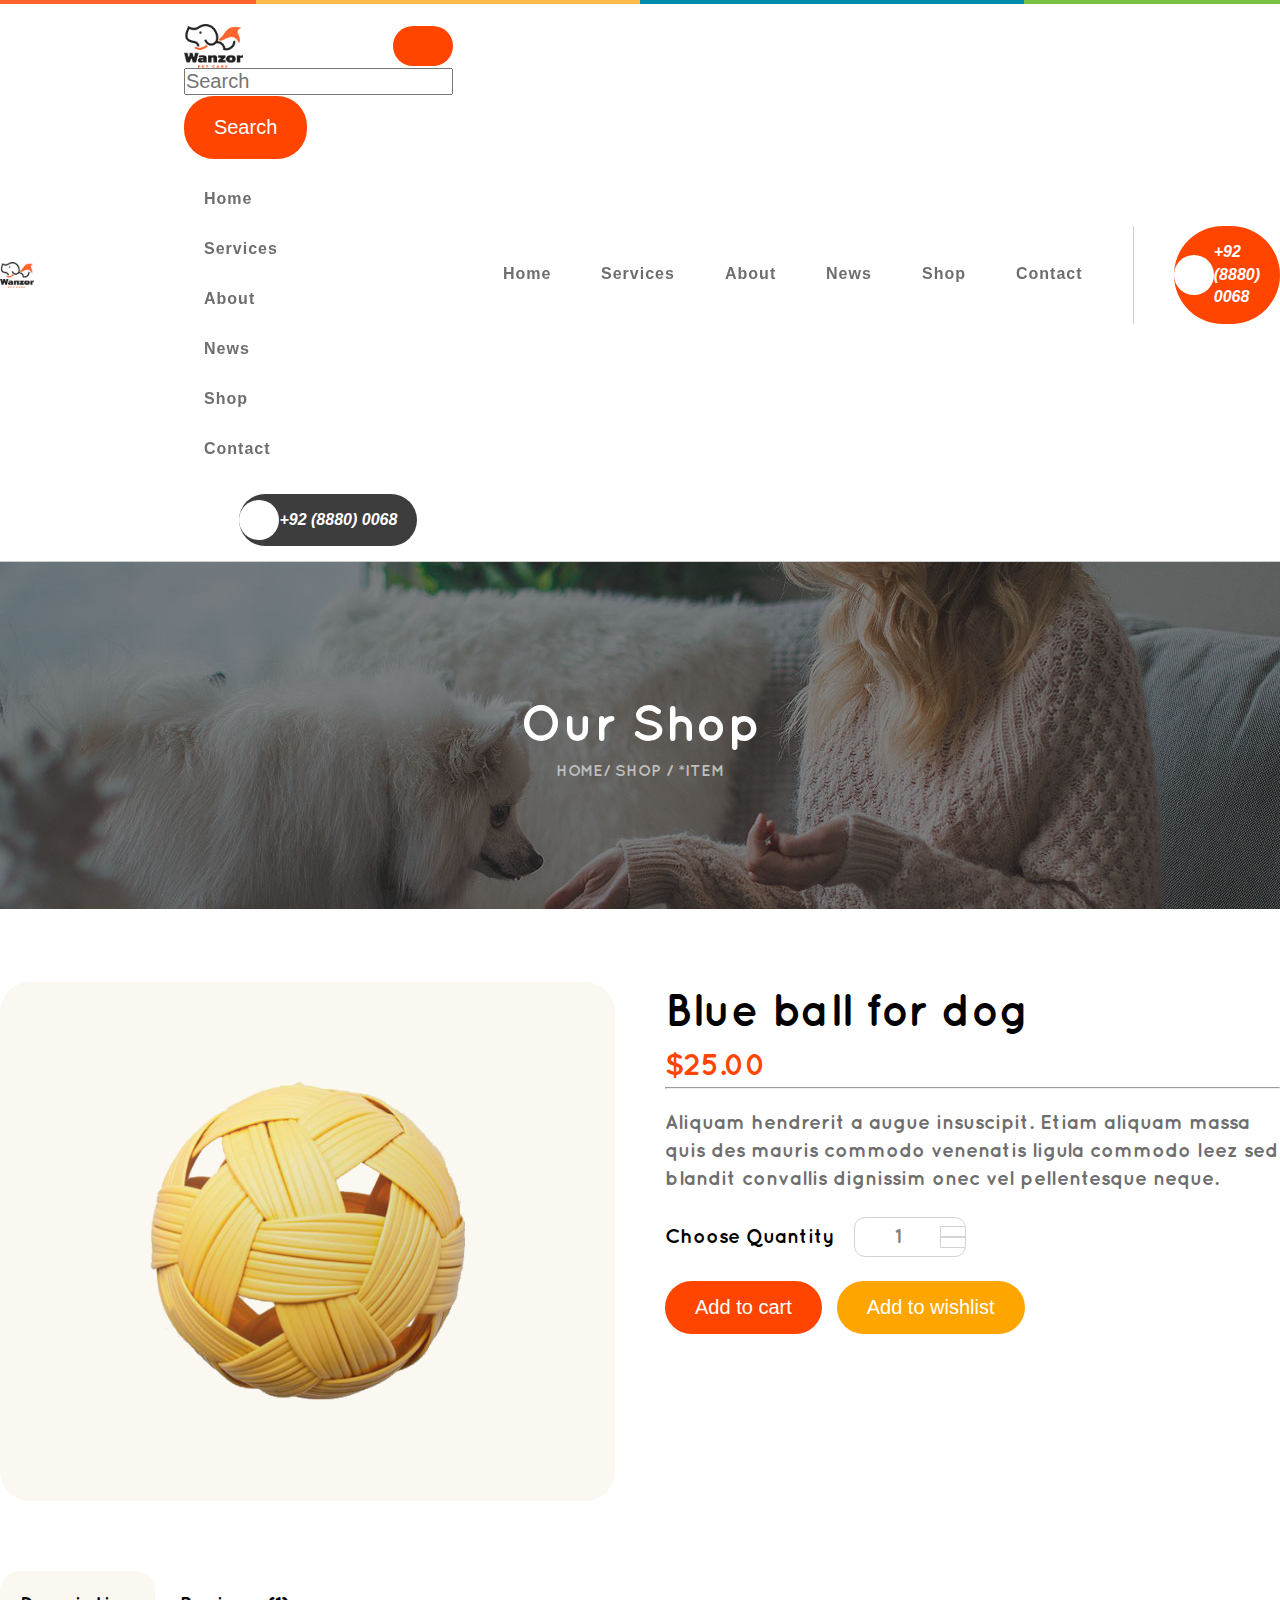
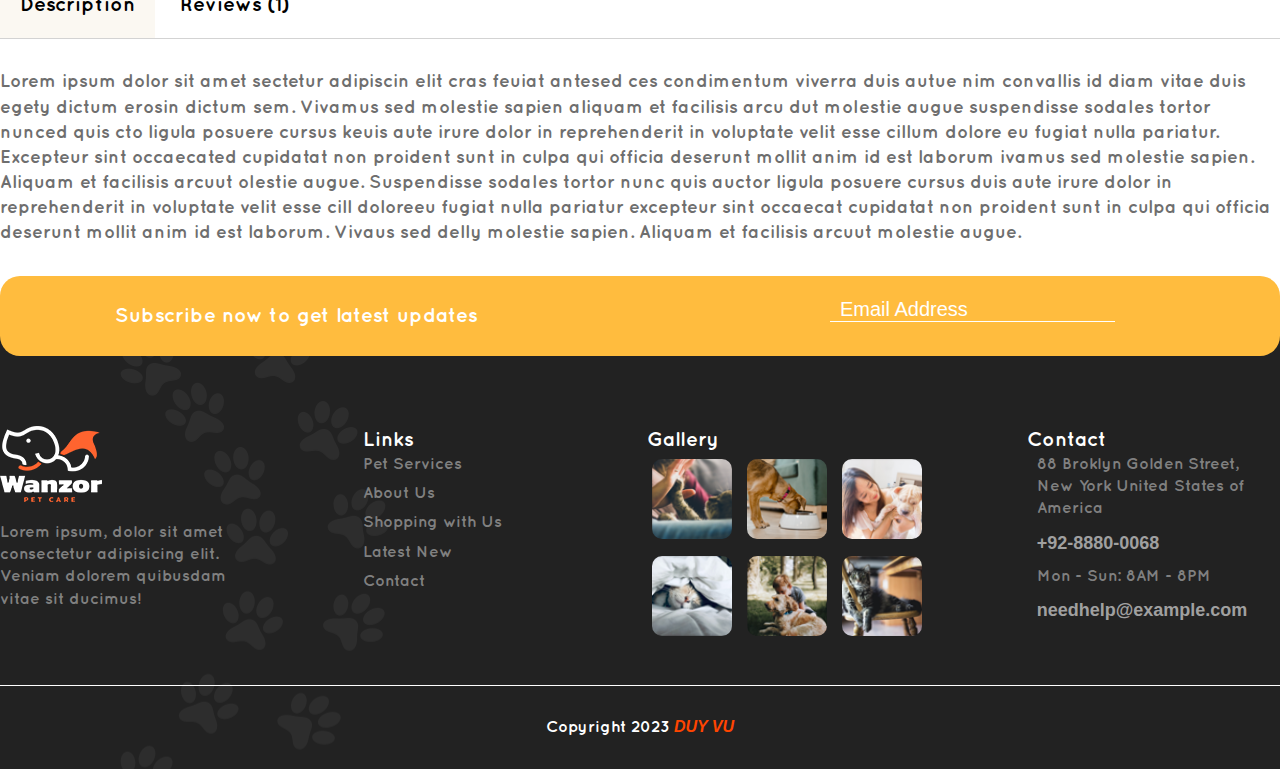
<file: shop_detail.html>
<!DOCTYPE html>
<html lang="en">
  <head>
    <meta charset="UTF-8" />
    <meta http-equiv="X-UA-Compatible" content="IE=edge" />
    <meta name="viewport" content="width=device-width, initial-scale=1.0" />
    <title>Item Infor</title>
    <!-- favicon -->
    <link
      rel="shortcut icon"
      href="./assets/favicons/192.png"
      type="image/png"
    />
    <link
      rel="shortcut icon"
      href="./assets/favicons/512.png"
      type="image/png"
    />
    <!-- font awesome  -->
    <link
      rel="stylesheet"
      href="https://site-assets.fontawesome.com/releases/v6.4.0/css/all.css"
      referrerpolicy="no-referrer"
    />

    <!-- bs5  -->
    <link
      href="https://cdn.jsdelivr.net/npm/bootstrap@5.0.2/dist/css/bootstrap.min.css"
      rel="stylesheet"
      integrity="sha384-EVSTQN3/azprG1Anm3QDgpJLIm9Nao0Yz1ztcQTwFspd3yD65VohhpuuCOmLASjC"
      crossorigin="anonymous"
    />

    <script
      src="https://cdn.jsdelivr.net/npm/bootstrap@5.0.2/dist/js/bootstrap.bundle.min.js"
      integrity="sha384-MrcW6ZMFYlzcLA8Nl+NtUVF0sA7MsXsP1UyJoMp4YLEuNSfAP+JcXn/tWtIaxVXM"
      crossorigin="anonymous"
      defer
    ></script>

    <script
      src="https://cdn.jsdelivr.net/npm/@popperjs/core@2.9.2/dist/umd/popper.min.js"
      integrity="sha384-IQsoLXl5PILFhosVNubq5LC7Qb9DXgDA9i+tQ8Zj3iwWAwPtgFTxbJ8NT4GN1R8p"
      crossorigin="anonymous"
      defer
    ></script>

    <script
      src="https://cdnjs.cloudflare.com/ajax/libs/jquery/3.7.0/jquery.min.js"
      integrity="sha512-3gJwYpMe3QewGELv8k/BX9vcqhryRdzRMxVfq6ngyWXwo03GFEzjsUm8Q7RZcHPHksttq7/GFoxjCVUjkjvPdw=="
      crossorigin="anonymous"
      referrerpolicy="no-referrer"
    ></script>
    <link rel="stylesheet" href="./assets/css/main.min.css" />
  </head>

  <body id="shop_detail">
    <header>
      <div class="header-line">
        <img src="./assets/imgs/header/header_line.png" alt="line" />
      </div>

      <div class="container mt-4 header-nav">
        <div class="header-nav-wrapper">
          <img src="./assets/imgs/header/header_logo.png" alt="header logo" />
        </div>

        <!-- RESPONSIVE_BUTTON_MOBILE -->
        <button
          class="btn toggle-btn"
          type="button"
          data-bs-toggle="offcanvas"
          data-bs-target="#offcanvasRight"
          aria-controls="offcanvasRight"
        >
          <i class="fa-light fa-square-list"></i>
        </button>

        <div
          class="offcanvas offcanvas-end"
          tabindex="-1"
          id="offcanvasRight"
          aria-labelledby="offcanvasRightLabel"
        >
          <div class="offcanvas-header">
            <div id="offcanvasRightLabel">
              <img
                src="./assets/imgs/header/header_logo.png"
                alt="header logo"
              />
            </div>
            <button
              type="button"
              class="btn-close text-reset"
              data-bs-dismiss="offcanvas"
              aria-label="Close"
            ></button>
          </div>
          <div class="offcanvas-body">
            <form class="d-flex">
              <input
                class="form-control me-2"
                type="search"
                placeholder="Search"
                aria-label="Search"
              />
              <button class="btn btn-outline-success" type="submit">
                Search
              </button>
            </form>

            <ul class="header-nav-list-bs p-0 m-0 text-decoration-none">
              <li class="header-nav-list-bs-items">
                <a href="./index.html" class="text-decoration-none"
                  ><i class="fa-regular fa-house"></i> Home</a
                >
              </li>
              <li class="header-nav-list-bs-items">
                <a href="./service.html" class="text-decoration-none">
                  <i class="fa-regular fa-cat-space"></i> Services</a
                >
              </li>
              <li class="header-nav-list-bs-items">
                <a href="./about.html" class="text-decoration-none"
                  ><i class="fa-regular fa-table-layout"></i> About</a
                >
              </li>
              <li class="header-nav-list-bs-items">
                <a href="./news.html" class="text-decoration-none"
                  ><i class="fa-regular fa-newspaper"></i> News</a
                >
              </li>
              <li class="header-nav-list-bs-items">
                <a href="./shop_1.html" class="text-decoration-none"
                  ><i class="fa-regular fa-store"></i> Shop</a
                >
              </li>
              <li class="header-nav-list-bs-items">
                <a href="./contact.html" class="text-decoration-none"
                  ><i class="fa-regular fa-dog-leashed"></i> Contact</a
                >
              </li>
            </ul>

            <ul class="header-nav-infor-bs px-5">
              <li class="header-nav-infor-bs-items">
                <label><i class="fa-light fa-cart-shopping"></i></label>
              </li>
              <li class="header-nav-infor-bs-items">
                <div class="header-phone">
                  <div class="header-phone-icon">
                    <i class="fa-solid fa-phone"></i>
                  </div>
                  <a href="tel:+9288800068">+92 (8880) 0068</a>
                </div>
              </li>
            </ul>
          </div>
        </div>

        <!-- RESPONSIVE_BUTTON_MOBILE -->

        <ul class="header-nav-list p-0 m-0 text-decoration-none">
          <li class="header-nav-list-items">
            <a href="./index.html" class="text-decoration-none">Home</a>
          </li>
          <li class="header-nav-list-items">
            <a href="./service.html" class="text-decoration-none">Services</a>
          </li>
          <li class="header-nav-list-items">
            <a href="./about.html" class="text-decoration-none">About</a>
          </li>
          <li class="header-nav-list-items">
            <a href="./news.html" class="text-decoration-none">News</a>
          </li>
          <li class="header-nav-list-items">
            <a href="./shop_1.html" class="text-decoration-none">Shop</a>
          </li>
          <li class="header-nav-list-items">
            <a href="./contact.html" class="text-decoration-none">Contact</a>
          </li>
        </ul>

        <ul class="header-nav-infor px-5">
          <li class="header-nav-infor-items">
            <label for=""><i class="fa-light fa-magnifying-glass"></i></label>
          </li>
          <li class="header-nav-infor-items">
            <label for=""><i class="fa-light fa-cart-shopping"></i></label>
          </li>
          <li class="header-nav-infor-items">
            <div class="header-phone">
              <div class="header-phone-icon">
                <i class="fa-solid fa-phone"></i>
              </div>
              <a href="tel:+9288800068">+92 (8880) 0068</a>
            </div>
          </li>
        </ul>
      </div>
    </header>

    <main>
      <div class="container-fluid shop-bg">
        <div class="shop-bg-title">
          <h1>Our Shop</h1>
          <div>
            <a href="./index.html">HOME</a>/
            <a href="./shop_1.html">SHOP</a>
            <span>/ *ITEM</span>
          </div>
        </div>
      </div>

      <div class="container layout">
        <div class="layout-left">
          <div class="layout-left-wrapper">
            <img src="./assets/imgs/shop/sepak_takraw.png" alt="img detail" />
          </div>
        </div>

        <div class="layout-right">
          <div class="layout-right-title">
            <h1>Blue ball for dog</h1>
            <p>$25.00</p>
          </div>
          <hr />

          <p>
            Aliquam hendrerit a augue insuscipit. Etiam aliquam massa quis des
            mauris commodo venenatis ligula commodo leez sed blandit convallis
            dignissim onec vel pellentesque neque.
          </p>

          <div class="layout-right-quantity">
            <p>Choose Quantity</p>
            <div class="layout-right-quantity-infor">
              <p>1</p>
              <div class="quantity-icon">
                <i class="fa-solid fa-plus"></i>
                <i class="fa-solid fa-minus"></i>
              </div>
            </div>
          </div>

          <div class="layout-right-btn">
            <button>Add to cart</button>
            <button>Add to wishlist</button>
          </div>
        </div>
      </div>

      <div class="container description">
        <div class="description-title">
          <p class="active">Description</p>
          <p>Reviews (1)</p>
        </div>

        <div class="description-infor">
          <div class="desc enable">
            <p>
              Lorem ipsum dolor sit amet sectetur adipiscin elit cras feuiat
              antesed ces condimentum viverra duis autue nim convallis id diam
              vitae duis egety dictum erosin dictum sem. Vivamus sed molestie
              sapien aliquam et facilisis arcu dut molestie augue suspendisse
              sodales tortor nunced quis cto ligula posuere cursus keuis aute
              irure dolor in reprehenderit in voluptate velit esse cillum dolore
              eu fugiat nulla pariatur. Excepteur sint occaecated cupidatat non
              proident sunt in culpa qui officia deserunt mollit anim id est
              laborum ivamus sed molestie sapien.
            </p>
            <p>
              Aliquam et facilisis arcuut olestie augue. Suspendisse sodales
              tortor nunc quis auctor ligula posuere cursus duis aute irure
              dolor in reprehenderit in voluptate velit esse cill doloreeu
              fugiat nulla pariatur excepteur sint occaecat cupidatat non
              proident sunt in culpa qui officia deserunt mollit anim id est
              laborum. Vivaus sed delly molestie sapien. Aliquam et facilisis
              arcuut molestie augue.
            </p>
          </div>

          <div class="re-layout">
            <div class="review">
              <div class="review-wrapper">
                <img src="./assets/imgs/shop/minh_anh.jpg" alt="vo_yeu" />
              </div>
              <div class="review-infor">
                <div>
                  <h3>Minh Anh</h3>
                  <p>October 23, 2002</p>
                </div>
                <p>
                  I can't say enough about this exceptional pet care service.
                  The staff is incredibly dedicated, providing my pet with the
                  utmost love and attention. Their expertise and genuine passion
                  for animals shine through, making me feel confident and
                  relieved knowing my pet is in their capable hands. Truly
                  outstanding!
                </p>
              </div>
            </div>

            <hr />

            <div class="add">
              <h3>Add a review</h3>
              <label
                ><input type="checkbox" /> Save my name, email, and website in
                this browser for the next time I comment.</label
              >
              <form id="review_form" class="review-form">
                <div class="review-form-name">
                  <input type="text" placeholder="Name" />
                  <input type="email" placeholder="Email" />
                </div>

                <div class="review-form-rate">
                  <div>
                    <p>Your rating</p>
                    <div class="star-rating">
                      <input type="radio" name="rating" id="rating-5" />
                      <label for="rating-5"></label>
                      <input type="radio" name="rating" id="rating-4" />
                      <label for="rating-4"></label>
                      <input type="radio" name="rating" id="rating-3" />
                      <label for="rating-3"></label>
                      <input type="radio" name="rating" id="rating-2" />
                      <label for="rating-2"></label>
                      <input type="radio" name="rating" id="rating-1" />
                      <label for="rating-1"></label>
                    </div>
                  </div>
                  <textarea
                    cols="25"
                    rows="10"
                    placeholder="Your review..."
                  ></textarea>
                </div>

                <button>Submit Review</button>
              </form>
            </div>
          </div>
        </div>
      </div>
    </main>

    <footer>
      <div class="container subscribe">
        <div class="subscribe-logo">
          <i class="fa-light fa-mailbox"></i>
          <span>Subscribe now to get latest updates</span>
        </div>

        <form id="subscribe_form" class="subscribe-form">
          <input type="email" placeholder="Email Address" />
          <button>
            <i class="fa-solid fa-paper-plane"></i>
          </button>
        </form>
      </div>

      <ul class="container bottom">
        <li class="bottom-items">
          <div class="bottom-items-logo">
            <img src="./assets/imgs/footer/footer_logo.png" alt="footer_logo" />
          </div>
          <p>
            Lorem ipsum, dolor sit amet consectetur adipisicing elit. Veniam
            dolorem quibusdam vitae sit ducimus!
          </p>

          <ul class="social">
            <li class="social-items">
              <a href="#" target="_blank" rel="noopener no-referrer">
                <i class="fa-brands fa-facebook"></i>
              </a>
            </li>
            <li class="social-items">
              <a
                href="https://github.com/duyvuxx"
                target="_blank"
                rel="noopener no-referrer"
              >
                <i class="fa-brands fa-github"></i>
              </a>
            </li>
            <li class="social-items">
              <a href="#" target="_blank" rel="noopener no-referrer">
                <i class="fa-brands fa-pinterest-p"></i>
              </a>
            </li>
            <li class="social-items">
              <a href="#" target="_blank" rel="noopener no-referrer">
                <i class="fa-brands fa-twitter"></i>
              </a>
            </li>
            <li class="social-items">
              <a href="#" target="_blank" rel="noopener no-referrer">
                <i class="fa-brands fa-instagram"></i>
              </a>
            </li>
          </ul>
        </li>

        <li class="bottom-items">
          <div class="bottom-items-title">
            <p>Links</p>
          </div>

          <ul class="bottom-items-list">
            <li class="bottom-items-list-link">
              <a href="./service.html">Pet Services</a>
            </li>
            <li class="bottom-items-list-link">
              <a href="./about.html">About Us</a>
            </li>
            <li class="bottom-items-list-link">
              <a href="./shop_1.html">Shopping with Us</a>
            </li>
            <li class="bottom-items-list-link">
              <a href="./news.html">Latest New</a>
            </li>
            <li class="bottom-items-list-link">
              <a href="./contact.html">Contact</a>
            </li>
          </ul>
        </li>

        <li class="bottom-items">
          <div class="bottom-items-title">
            <p>Gallery</p>
          </div>

          <ul class="bottom-items-pic">
            <li class="pic-links">
              <img
                src="./assets/imgs/footer/footer_img1.png"
                alt="footer_img1"
              />
            </li>
            <li class="pic-links">
              <img
                src="./assets/imgs/footer/footer_img2.png"
                alt="footer_img2"
              />
            </li>
            <li class="pic-links">
              <img
                src="./assets/imgs/footer/footer_img3.png"
                alt="footer_img3"
              />
            </li>

            <li class="pic-links">
              <img
                src="./assets/imgs/footer/footer_img4.png"
                alt="footer_img4"
              />
            </li>
            <li class="pic-links">
              <img
                src="./assets/imgs/footer/footer_img5.png"
                alt="footer_img5"
              />
            </li>
            <li class="pic-links">
              <img
                src="./assets/imgs/footer/footer_img6.png"
                alt="footer_img6"
              />
            </li>
          </ul>
        </li>

        <li class="bottom-items">
          <div class="bottom-items-title">
            <p>Contact</p>
          </div>

          <ul class="bottom-items-contact">
            <li class="bottom-items-contact-link">
              <i class="fa-solid fa-location-dot"></i>
              <p>88 Broklyn Golden Street, New York United States of America</p>
            </li>
            <li class="bottom-items-contact-link">
              <i class="fa-solid fa-phone"></i>
              <a href="tel:+9288800068"><b>+92-8880-0068</b></a>
            </li>
            <li class="bottom-items-contact-link">
              <i class="fa-solid fa-clock"></i>
              <p>Mon - Sun: 8AM - 8PM</p>
            </li>
            <li class="bottom-items-contact-link">
              <i class="fa-solid fa-envelope"></i>
              <a href="mailto:needhelp@example.com"
                ><b>needhelp@example.com</b></a
              >
            </li>
          </ul>
        </li>
      </ul>

      <div class="copyright">
        <span>Copyright 2023</span>
        <a
          href="https://github.com/duyvuxx"
          target="_blank"
          rel="noopener no-referrer"
        >
          <b>DUY VU</b>
        </a>
      </div>
    </footer>

    <script src="./assets/js/shop_detail.js" defer></script>
  </body>
</html>
</file>
<file: assets/css/main.min.css>
html{font-size:62.5%;line-height:1.4;scroll-behavior:smooth}body{font-size:1.6rem;font-family:"Quicksand" !important}@font-face{font-family:"Quicksand";src:url("../fonts/QuicksandBold-Regular.woff2") format("woff2"),url("../fonts/QuicksandBold-Regular.woff") format("woff");font-weight:bold;font-style:normal;font-display:swap}*{margin:0;padding:0;-webkit-box-sizing:border-box;box-sizing:border-box;scroll-behavior:smooth}a,a:active,a:visited{text-decoration:none}i,a,span{font-size:1.6rem}a{font-family:"Lato",sans-serif}img{max-width:100%;display:block}ul{list-style-type:none;padding-left:0;margin-bottom:0 !important}@-webkit-keyframes myarrow{0%,100%{-webkit-transform:rotate(0deg);transform:rotate(0deg);-webkit-transform-origin:100% 50%;transform-origin:100% 50%}10%{-webkit-transform:rotate(10deg);transform:rotate(10deg)}20%,40%,60%{-webkit-transform:rotate(-7deg);transform:rotate(-7deg)}30%,50%,70%{-webkit-transform:rotate(10deg);transform:rotate(10deg)}80%{-webkit-transform:rotate(-8deg);transform:rotate(-8deg)}90%{-webkit-transform:rotate(8deg);transform:rotate(8deg)}}@keyframes myarrow{0%,100%{-webkit-transform:rotate(0deg);transform:rotate(0deg);-webkit-transform-origin:100% 50%;transform-origin:100% 50%}10%{-webkit-transform:rotate(10deg);transform:rotate(10deg)}20%,40%,60%{-webkit-transform:rotate(-7deg);transform:rotate(-7deg)}30%,50%,70%{-webkit-transform:rotate(10deg);transform:rotate(10deg)}80%{-webkit-transform:rotate(-8deg);transform:rotate(-8deg)}90%{-webkit-transform:rotate(8deg);transform:rotate(8deg)}}@-webkit-keyframes myimg3{0%,100%{-webkit-transform:translateX(4rem);transform:translateX(4rem);-webkit-transform:translateY(-5rem);transform:translateY(-5rem)}10%{-webkit-transform:translateX(6rem);transform:translateX(6rem)}20%,40%,60%{-webkit-transform:translateY(-3rem);transform:translateY(-3rem)}30%,50%,70%{-webkit-transform:translateX(6rem);transform:translateX(6rem)}80%{-webkit-transform:translateY(5rem);transform:translateY(5rem)}90%{-webkit-transform:translateX(4rem);transform:translateX(4rem)}}@keyframes myimg3{0%,100%{-webkit-transform:translateX(4rem);transform:translateX(4rem);-webkit-transform:translateY(-5rem);transform:translateY(-5rem)}10%{-webkit-transform:translateX(6rem);transform:translateX(6rem)}20%,40%,60%{-webkit-transform:translateY(-3rem);transform:translateY(-3rem)}30%,50%,70%{-webkit-transform:translateX(6rem);transform:translateX(6rem)}80%{-webkit-transform:translateY(5rem);transform:translateY(5rem)}90%{-webkit-transform:translateX(4rem);transform:translateX(4rem)}}@-webkit-keyframes myimg4{0%{-webkit-transform:rotate(-360deg);transform:rotate(-360deg)}100%{-webkit-transform:rotate(360deg);transform:rotate(360deg)}}@keyframes myimg4{0%{-webkit-transform:rotate(-360deg);transform:rotate(-360deg)}100%{-webkit-transform:rotate(360deg);transform:rotate(360deg)}}@-webkit-keyframes myimg5{0%{-webkit-transform:rotate(-360deg);transform:rotate(-360deg)}100%{-webkit-transform:rotate(360deg);transform:rotate(360deg)}}@keyframes myimg5{0%{-webkit-transform:rotate(-360deg);transform:rotate(-360deg)}100%{-webkit-transform:rotate(360deg);transform:rotate(360deg)}}@-webkit-keyframes myphone{0%,100%{-webkit-transform:scale(1);transform:scale(1);-webkit-transform-origin:50% 50%;transform-origin:50% 50%}10%{-webkit-transform:rotate(4deg);transform:rotate(4deg)}20%,40%,60%{-webkit-transform:rotate(-7deg);transform:rotate(-7deg)}30%,50%,70%{-webkit-transform:scale(1.1) rotate(7deg);transform:scale(1.1) rotate(7deg)}80%{-webkit-transform:rotate(-5deg);transform:rotate(-5deg)}90%{-webkit-transform:rotate(5deg);transform:rotate(5deg)}}@keyframes myphone{0%,100%{-webkit-transform:scale(1);transform:scale(1);-webkit-transform-origin:50% 50%;transform-origin:50% 50%}10%{-webkit-transform:rotate(4deg);transform:rotate(4deg)}20%,40%,60%{-webkit-transform:rotate(-7deg);transform:rotate(-7deg)}30%,50%,70%{-webkit-transform:scale(1.1) rotate(7deg);transform:scale(1.1) rotate(7deg)}80%{-webkit-transform:rotate(-5deg);transform:rotate(-5deg)}90%{-webkit-transform:rotate(5deg);transform:rotate(5deg)}}footer{background:url("../imgs/footer/footer_background.png") no-repeat}@media(max-width: 46.1875em){footer{background-size:cover;background-position:center right}}footer .subscribe{display:-webkit-box;display:-ms-flexbox;display:flex;-webkit-box-align:center;-ms-flex-align:center;align-items:center;-webkit-box-pack:justify;-ms-flex-pack:justify;justify-content:space-between;padding:2rem 10rem;background-color:#ffbc3e;color:#fff;border-radius:2rem;overflow:hidden}@media(min-width: 46.25em)and (max-width: 64em){footer .subscribe{display:-webkit-box;display:-ms-flexbox;display:flex;-webkit-box-align:center;-ms-flex-align:center;align-items:center;-ms-flex-pack:distribute;justify-content:space-around;padding:2rem 0}}@media(max-width: 46.1875em){footer .subscribe{display:block;padding:2rem;max-width:90%}}footer .subscribe-logo{display:-webkit-box;display:-ms-flexbox;display:flex;-webkit-box-align:center;-ms-flex-align:center;align-items:center;-webkit-box-pack:center;-ms-flex-pack:center;justify-content:center;gap:1.5rem}@media(max-width: 46.1875em){footer .subscribe-logo{margin-bottom:1rem}}footer .subscribe-logo>i{font-size:5rem}@media(max-width: 46.1875em){footer .subscribe-logo>i{font-size:4rem}}footer .subscribe-logo>span{font-size:2rem}@media(max-width: 46.1875em){footer .subscribe-form{text-align:center}}footer .subscribe-form>input{padding:0 1rem;font-size:2rem;color:#fff;background-color:rgba(0,0,0,0);border:none;border-bottom:1px solid #fff}footer .subscribe-form>input:focus{outline:none;border:none;border-bottom:2px solid #fff}footer .subscribe-form>input::-moz-selection{background-color:#fff;color:#000}footer .subscribe-form>input::selection{background-color:#fff;color:#000}footer .subscribe-form>input::-webkit-input-placeholder{color:#fff}footer .subscribe-form>input::-moz-placeholder{color:#fff}footer .subscribe-form>input:-ms-input-placeholder{color:#fff}footer .subscribe-form>input::-ms-input-placeholder{color:#fff}footer .subscribe-form>input::placeholder{color:#fff}footer .subscribe-form>button{background-color:rgba(0,0,0,0)}@media(max-width: 46.1875em){footer .subscribe-form>button{padding:1rem}}footer .subscribe-form>button i{font-size:2.5rem}footer .bottom{display:-webkit-box;display:-ms-flexbox;display:flex;-webkit-box-align:start;-ms-flex-align:start;align-items:start;-webkit-box-pack:center;-ms-flex-pack:center;justify-content:center;gap:3rem;padding:7rem 0 3rem;border-bottom:1px solid #fff}@media(min-width: 46.25em)and (max-width: 64em){footer .bottom{display:grid;grid-template:1fr 1fr/1fr 1fr}}@media(max-width: 46.1875em){footer .bottom{display:block}}footer .bottom-items{-webkit-box-flex:1;-ms-flex:1;flex:1}@media(min-width: 46.25em)and (max-width: 64em){footer .bottom-items:nth-child(1){padding-left:0;text-align:justify}}@media(max-width: 46.1875em){footer .bottom-items:nth-child(1){text-align:center;margin-bottom:3rem}}footer .bottom-items:nth-child(2){padding-left:8rem}@media(min-width: 46.25em)and (max-width: 64em){footer .bottom-items:nth-child(2){padding-left:0;text-align:justify;grid-area:2/1/3/2}}@media(max-width: 46.1875em){footer .bottom-items:nth-child(2){display:none}}@media(max-width: 46.1875em){footer .bottom-items:nth-child(3){display:none}}@media(max-width: 46.1875em){footer .bottom-items:nth-child(4){padding:0 1.5rem}}@media(max-width: 46.1875em){footer .bottom-items-logo{display:-webkit-box;display:-ms-flexbox;display:flex;-webkit-box-align:center;-ms-flex-align:center;align-items:center;-webkit-box-pack:center;-ms-flex-pack:center;justify-content:center}}footer .bottom-items>p{margin:2rem auto;color:gray}footer .bottom-items-title{color:#fff;font-size:2rem}footer .bottom-items-list-link:not(:last-child){margin-bottom:.7rem}footer .bottom-items-list-link a{font-family:"Quicksand";color:gray}footer .bottom-items-list-link a:hover{opacity:.6}footer .bottom-items-pic{width:35rem}footer .bottom-items-pic .pic-links{display:inline-block;width:8rem;height:8rem;margin:.5rem;border-radius:1rem;overflow:hidden}footer .bottom-items-pic .pic-links img{width:100%;height:100%;-o-object-fit:cover;object-fit:cover}footer .bottom-items-contact-link{display:-webkit-box;display:-ms-flexbox;display:flex;-webkit-box-align:baseline;-ms-flex-align:baseline;align-items:baseline;-webkit-box-pack:start;-ms-flex-pack:start;justify-content:start;gap:1rem}footer .bottom-items-contact-link>i{color:#ff4500}footer .bottom-items-contact-link>p,footer .bottom-items-contact-link a{margin-bottom:1rem;color:gray}footer .bottom-items-contact-link b{color:#a0a0a0;font-size:1.8rem}footer .bottom-items-contact-link b:hover{color:gray}footer .bottom .social{display:-webkit-box;display:-ms-flexbox;display:flex;-webkit-box-align:center;-ms-flex-align:center;align-items:center;-webkit-box-pack:start;-ms-flex-pack:start;justify-content:start;gap:3rem}@media(max-width: 46.1875em){footer .bottom .social{display:-webkit-box;display:-ms-flexbox;display:flex;-webkit-box-align:center;-ms-flex-align:center;align-items:center;-webkit-box-pack:center;-ms-flex-pack:center;justify-content:center}}footer .bottom .social-items i{display:inline-block;color:#ff4500;font-size:3rem;-webkit-transition:all .1s ease-out;transition:all .1s ease-out}footer .bottom .social-items i:hover{opacity:.5;-webkit-transform:scale(1.1);transform:scale(1.1)}footer .copyright{padding:3rem;text-align:center}footer .copyright>span{color:#fff}footer .copyright>a{display:inline-block;font-style:italic;color:#ff4500;font-weight:bold;-webkit-transition:-webkit-transform .6s cubic-bezier(0.16, 1, 0.3, 1);transition:-webkit-transform .6s cubic-bezier(0.16, 1, 0.3, 1);transition:transform .6s cubic-bezier(0.16, 1, 0.3, 1);transition:transform .6s cubic-bezier(0.16, 1, 0.3, 1), -webkit-transform .6s cubic-bezier(0.16, 1, 0.3, 1)}footer .copyright>a:hover{-webkit-transform:translateX(1rem) scale(1.1);transform:translateX(1rem) scale(1.1)}header{padding-bottom:1.5rem;border-bottom:1px solid rgba(128,128,128,.3960784314)}@media(min-width: 46.25em)and (max-width: 64em){header{padding:0}}.header-line{max-width:100%;height:4px}.header-line img{width:100%;height:100%;-o-object-fit:cover;object-fit:cover}.header-nav{display:-webkit-box;display:-ms-flexbox;display:flex;-webkit-box-align:center;-ms-flex-align:center;align-items:center;-webkit-box-pack:center;-ms-flex-pack:center;justify-content:center;gap:5rem}@media(min-width: 46.25em)and (max-width: 64em){.header-nav{gap:1rem}}@media(max-width: 46.1875em){.header-nav{display:-webkit-box;display:-ms-flexbox;display:flex;-webkit-box-align:center;-ms-flex-align:center;align-items:center;-ms-flex-pack:distribute;justify-content:space-around;gap:2rem}}.header-nav-wrapper{margin-right:10rem;width:8rem;height:8rem}@media(min-width: 46.25em)and (max-width: 64em){.header-nav-wrapper{margin-right:25rem;width:10rem;height:10rem}}@media(max-width: 46.1875em){.header-nav-wrapper{width:9rem;height:9rem}}.header-nav-wrapper img{width:100%;height:100%;-o-object-fit:contain;object-fit:contain}.header-nav-wrapper:hover{cursor:pointer}.header-nav-list{display:-webkit-box;display:-ms-flexbox;display:flex;-webkit-box-align:center;-ms-flex-align:center;align-items:center;-webkit-box-pack:center;-ms-flex-pack:center;justify-content:center;gap:5rem}@media(min-width: 46.25em)and (max-width: 64em){.header-nav-list{display:none}}@media(max-width: 46.1875em){.header-nav-list{display:none}}.header-nav-list-items a{display:inline-block;font-weight:600;letter-spacing:.1rem;color:#6e6e6e;-webkit-transition:all .2s ease-in-out;transition:all .2s ease-in-out;will-change:transform,font-weight}.header-nav-list-items a:hover{-webkit-transform:scale(1.1);transform:scale(1.1);color:#ff4500}@media(min-width: 46.25em)and (max-width: 64em){.header-nav-list-bs{display:-webkit-box;display:-ms-flexbox;display:flex;-webkit-box-align:start;-ms-flex-align:start;align-items:start;-webkit-box-pack:center;-ms-flex-pack:center;justify-content:center;-webkit-box-orient:vertical;-webkit-box-direction:normal;-ms-flex-direction:column;flex-direction:column}}.header-nav-list-bs-items{width:100%}.header-nav-list-bs-items a{display:inline-block;width:100%;height:5rem;line-height:5rem;padding:0 2rem;display:inline-block;font-weight:600;letter-spacing:.1rem;color:#6e6e6e;-webkit-transition:all .1s ease-out;transition:all .1s ease-out;will-change:transform,font-weight}.header-nav-list-bs-items a:hover{color:#fff;background-color:#ff4500;border-radius:1rem}.header-nav-infor{display:-webkit-box;display:-ms-flexbox;display:flex;-webkit-box-align:center;-ms-flex-align:center;align-items:center;-webkit-box-pack:center;-ms-flex-pack:center;justify-content:center;gap:2rem;border-left:1px solid rgba(128,128,128,.397)}@media(min-width: 46.25em)and (max-width: 64em){.header-nav-infor{margin-right:-10rem}}@media(max-width: 46.1875em){.header-nav-infor{display:none}}.header-nav-infor-items label i{font-weight:500;font-size:2rem;-webkit-transition:all .1s ease;transition:all .1s ease}.header-nav-infor-items label i:hover{cursor:pointer;color:#ff4500;-webkit-transform:scale(1.1);transform:scale(1.1)}.header-nav-infor-items .header-phone{display:-webkit-box;display:-ms-flexbox;display:flex;-webkit-box-align:center;-ms-flex-align:center;align-items:center;-webkit-box-pack:center;-ms-flex-pack:center;justify-content:center;gap:2rem;padding:1.5rem 2rem;border-radius:5rem;background-color:#ff4500;position:relative;z-index:1;-webkit-transition:all .2s ease-out;transition:all .2s ease-out}.header-nav-infor-items .header-phone-icon{color:#ff4500}.header-nav-infor-items .header-phone-icon>i{position:relative}.header-nav-infor-items .header-phone-icon>i::after{content:"";position:absolute;top:50%;left:50%;-webkit-transform:translate(-50%, -50%);transform:translate(-50%, -50%);width:4rem;height:4rem;border-radius:50%;z-index:-1;background-color:#fff}.header-nav-infor-items .header-phone a{color:#fff;font-weight:bold;font-style:italic}.header-nav-infor-items:last-child:hover .header-phone{cursor:pointer;background-color:#3d3d3d}.header-nav-infor-items:last-child:hover .header-phone-icon{color:#3d3d3d}.header-nav-infor-items:last-child:hover .header-phone-icon>i{-webkit-animation:myphone 1s cubic-bezier(0.25, 0.46, 0.45, 0.94) infinite alternate both;animation:myphone 1s cubic-bezier(0.25, 0.46, 0.45, 0.94) infinite alternate both}.header-nav-infor-bs{display:-webkit-box;display:-ms-flexbox;display:flex;-webkit-box-align:center;-ms-flex-align:center;align-items:center;-webkit-box-pack:center;-ms-flex-pack:center;justify-content:center;gap:2rem;margin-top:2rem}.header-nav-infor-bs-items label i{font-weight:500;font-size:2rem;-webkit-transition:all .1s ease;transition:all .1s ease}.header-nav-infor-bs-items label i:hover{cursor:pointer;color:#ff4500;-webkit-transform:scale(1.1);transform:scale(1.1)}.header-nav-infor-bs-items .header-phone{display:-webkit-box;display:-ms-flexbox;display:flex;-webkit-box-align:center;-ms-flex-align:center;align-items:center;-webkit-box-pack:center;-ms-flex-pack:center;justify-content:center;gap:2rem;padding:1.5rem 2rem;border-radius:5rem;background-color:#3d3d3d;position:relative;z-index:1;-webkit-transition:all .2s ease-out;transition:all .2s ease-out}.header-nav-infor-bs-items .header-phone-icon{color:#3d3d3d}.header-nav-infor-bs-items .header-phone-icon>i{position:relative}.header-nav-infor-bs-items .header-phone-icon>i::after{content:"";position:absolute;top:50%;left:50%;-webkit-transform:translate(-50%, -50%);transform:translate(-50%, -50%);width:4rem;height:4rem;border-radius:50%;z-index:-1;background-color:#fff}.header-nav-infor-bs-items .header-phone a{color:#fff;font-weight:bold;font-style:italic}.header-nav-infor-bs-items:last-child:hover .header-phone{cursor:pointer;background-color:#ff4500}.header-nav-infor-bs-items:last-child:hover .header-phone-icon{color:#ff4500}.header-nav-infor-bs-items:last-child:hover .header-phone-icon>i{-webkit-animation:myphone 1s cubic-bezier(0.25, 0.46, 0.45, 0.94) infinite alternate both;animation:myphone 1s cubic-bezier(0.25, 0.46, 0.45, 0.94) infinite alternate both}.header-nav .toggle-btn{display:none}.header-nav .toggle-btn i{display:inline-block;padding:1rem;font-size:3.5rem;color:#ff4500;border-radius:1rem;-webkit-transition:all .1s ease;transition:all .1s ease}.header-nav .toggle-btn i:hover{-webkit-transform:scale(1.05);transform:scale(1.05);opacity:.6}@media(min-width: 46.25em)and (max-width: 64em){.header-nav .toggle-btn{display:block}}@media(max-width: 46.1875em){.header-nav .toggle-btn{display:block}}.header-nav .offcanvas-header{display:-webkit-box;display:-ms-flexbox;display:flex;-webkit-box-align:center;-ms-flex-align:center;align-items:center;-ms-flex-pack:distribute;justify-content:space-around;gap:15rem;padding-top:2rem}.header-nav .offcanvas-body>form{margin-bottom:1.5rem}.header-nav .offcanvas-body>form input{font-size:2rem}.header-nav .offcanvas-body>form>button{border:none;border-radius:3rem !important;color:#fff;background-color:#ff4500;-webkit-transition:all .13s cubic-bezier(0.785, 0.135, 0.15, 0.86);transition:all .13s cubic-bezier(0.785, 0.135, 0.15, 0.86)}.header-nav .offcanvas-body>form>button:hover{opacity:.8}button{padding:2rem 3rem;font-size:2rem !important;border:none;border-radius:3rem !important;color:#fff;background-color:#ff4500}#home_1 slider{display:-webkit-box;display:-ms-flexbox;display:flex;-webkit-box-align:center;-ms-flex-align:center;align-items:center;-webkit-box-pack:center;-ms-flex-pack:center;justify-content:center;position:relative}@media(max-width: 46.1875em){#home_1 slider{display:block}}#home_1 slider .slider-infor{margin-left:-40rem;text-align:left}@media(min-width: 46.25em)and (max-width: 64em){#home_1 slider .slider-infor{margin-left:0}}@media(max-width: 46.1875em){#home_1 slider .slider-infor{margin:5rem auto 2rem;padding:0 2rem}}#home_1 slider .slider-infor h1{width:45rem;font-size:8rem;letter-spacing:-0.5rem;line-height:8rem}@media(min-width: 46.25em)and (max-width: 64em){#home_1 slider .slider-infor h1{width:45rem;font-size:6rem;letter-spacing:-0.5rem;line-height:6rem}}@media(max-width: 46.1875em){#home_1 slider .slider-infor h1{width:100%;text-align:center;font-size:4rem;letter-spacing:-0.3rem;line-height:4rem}}#home_1 slider .slider-infor p{width:45rem;margin:3rem auto;font-size:1.3rem;line-height:2rem;color:gray}@media(min-width: 46.25em)and (max-width: 64em){#home_1 slider .slider-infor p{width:36rem;margin:3rem 0}}@media(max-width: 46.1875em){#home_1 slider .slider-infor p{width:100%;text-align:justify}}#home_1 slider .slider-infor div{position:relative}#home_1 slider .slider-infor div button{-webkit-transition:all .2s ease-in-out;transition:all .2s ease-in-out}#home_1 slider .slider-infor div button:hover{-webkit-transform:scale(1.07);transform:scale(1.07)}@media(max-width: 46.1875em){#home_1 slider .slider-infor div button{padding:1rem;font-size:2rem !important}}#home_1 slider .slider-infor div img{position:absolute;top:-20%;left:52%;-webkit-transform:translate(-50%, -50%);transform:translate(-50%, -50%);-webkit-animation:myarrow 10s linear infinite alternate both;animation:myarrow 10s linear infinite alternate both}@media(min-width: 46.25em)and (max-width: 64em){#home_1 slider .slider-infor div img{width:7rem}}@media(max-width: 46.1875em){#home_1 slider .slider-infor div img{width:6rem}}#home_1 slider .slider-wrapper{position:absolute;top:-12rem;left:auto;right:0;width:100rem;height:100rem;z-index:-1;overflow:hidden}@media(min-width: 46.25em)and (max-width: 64em){#home_1 slider .slider-wrapper{width:60rem}}@media(max-width: 46.1875em){#home_1 slider .slider-wrapper{display:none}}#home_1 slider .slider-wrapper img:nth-child(1){position:absolute;top:7rem;left:auto;right:0}@media(min-width: 46.25em)and (max-width: 64em){#home_1 slider .slider-wrapper img:nth-child(1){position:absolute;top:10rem;left:8rem;right:0}}#home_1 slider .slider-wrapper img:nth-child(2){position:absolute;top:-7rem;left:auto;right:0;z-index:-2}@media(min-width: 46.25em)and (max-width: 64em){#home_1 slider .slider-wrapper img:nth-child(2){position:absolute;top:0;left:12rem;right:0}}#home_1 slider .slider-wrapper img:nth-child(3){position:absolute;top:25rem;left:20rem;right:27rem;z-index:-1;-webkit-animation:myimg3 15s linear infinite alternate both;animation:myimg3 15s linear infinite alternate both}@media(min-width: 46.25em)and (max-width: 64em){#home_1 slider .slider-wrapper img:nth-child(3){max-width:10rem;position:absolute;top:20rem;left:20rem;right:27rem}}#home_1 slider .slider-wrapper img:nth-child(4){position:absolute;top:-10rem;left:auto;right:0;z-index:-3;-webkit-animation:myimg4 70s linear infinite alternate both;animation:myimg4 70s linear infinite alternate both}@media(min-width: 46.25em)and (max-width: 64em){#home_1 slider .slider-wrapper img:nth-child(4){max-width:52rem;position:absolute;top:-10rem;left:22rem;right:0}}#home_1 slider .slider-wrapper img:nth-child(5){position:absolute;top:80rem;left:75rem;right:0;z-index:-1;-webkit-animation:myimg5 30s linear infinite alternate both;animation:myimg5 30s linear infinite alternate both}@media(min-width: 46.25em)and (max-width: 64em){#home_1 slider .slider-wrapper img:nth-child(5){position:absolute;top:60rem;left:40rem;right:0;width:8rem}}#home_1 slider .slider-aside{position:relative;z-index:-1;top:-11rem;left:-83rem}@media(min-width: 46.25em)and (max-width: 64em){#home_1 slider .slider-aside{top:-12rem;left:-58rem}}@media(max-width: 46.1875em){#home_1 slider .slider-aside{top:-50rem;left:0}}#home_1 main .title>div{margin-bottom:1rem;text-transform:uppercase;color:#ff4500}#home_1 main .title h2{margin:0;font-size:4rem;letter-spacing:-0.2rem}#home_1 main .quality-infor{margin:20rem auto 3rem;text-align:center}@media(min-width: 46.25em)and (max-width: 64em){#home_1 main .quality-infor{margin:-5rem auto 3rem}}@media(max-width: 46.1875em){#home_1 main .quality-infor{margin:-60rem auto 3rem}}#home_1 main .quality-list{display:-webkit-box;display:-ms-flexbox;display:flex;-webkit-box-align:center;-ms-flex-align:center;align-items:center;-webkit-box-pack:center;-ms-flex-pack:center;justify-content:center;position:relative}@media(min-width: 46.25em)and (max-width: 64em){#home_1 main .quality-list{-ms-flex-wrap:wrap;flex-wrap:wrap}}@media(max-width: 46.1875em){#home_1 main .quality-list{-ms-flex-wrap:wrap;flex-wrap:wrap}}#home_1 main .quality-list-items{display:-webkit-box;display:-ms-flexbox;display:flex;-webkit-box-align:center;-ms-flex-align:center;align-items:center;-webkit-box-pack:center;-ms-flex-pack:center;justify-content:center;-webkit-box-orient:vertical;-webkit-box-direction:normal;-ms-flex-direction:column;flex-direction:column;margin:10rem auto;padding:16rem 4rem 2rem;height:42rem;background-color:#fff;border-radius:10rem 10rem 2rem 2rem;-webkit-box-shadow:0px 0px 4.8px rgba(0,0,0,.032),0px 0px 12.1px rgba(0,0,0,.051),0px 0px 24.6px rgba(0,0,0,.061),0px 0px 50.7px rgba(0,0,0,.067),0px 0px 139px rgba(0,0,0,.07);box-shadow:0px 0px 4.8px rgba(0,0,0,.032),0px 0px 12.1px rgba(0,0,0,.051),0px 0px 24.6px rgba(0,0,0,.061),0px 0px 50.7px rgba(0,0,0,.067),0px 0px 139px rgba(0,0,0,.07);-webkit-transition:all .6s cubic-bezier(0.16, 1, 0.3, 1);transition:all .6s cubic-bezier(0.16, 1, 0.3, 1);position:relative}#home_1 main .quality-list-items:hover{cursor:pointer}@media(min-width: 46.25em)and (max-width: 64em){#home_1 main .quality-list-items{margin:8rem auto;padding:16rem 12rem 2rem;border-radius:2rem}}@media(max-width: 46.1875em){#home_1 main .quality-list-items{display:-webkit-box;display:-ms-flexbox;display:flex;-webkit-box-align:center;-ms-flex-align:center;align-items:center;-webkit-box-pack:end;-ms-flex-pack:end;justify-content:end;margin:8rem auto;padding:4rem 5rem 2rem;height:32rem;border-radius:2rem}}#home_1 main .quality-list-items .quality-img{position:absolute;top:-10rem;-webkit-transition:all .6s cubic-bezier(0.16, 1, 0.3, 1);transition:all .6s cubic-bezier(0.16, 1, 0.3, 1)}#home_1 main .quality-list-items .quality-img img{width:100%;height:100%;-o-object-fit:cover;object-fit:cover}@media(max-width: 46.1875em){#home_1 main .quality-list-items .quality-img{width:18rem}}#home_1 main .quality-list-items .quality-sub{display:-webkit-box;display:-ms-flexbox;display:flex;-webkit-box-align:center;-ms-flex-align:center;align-items:center;-webkit-box-pack:center;-ms-flex-pack:center;justify-content:center;width:8rem;height:8rem;background-color:#fff;border-radius:50%;overflow:hidden}#home_1 main .quality-list-items .quality-sub img{width:100%;height:100%;-o-object-fit:contain;object-fit:contain;-webkit-transition:all .4s cubic-bezier(0.16, 1, 0.3, 1);transition:all .4s cubic-bezier(0.16, 1, 0.3, 1)}#home_1 main .quality-list-items .quality-text{width:20rem;text-align:center;-webkit-user-select:none;-moz-user-select:none;-ms-user-select:none;user-select:none}@media(min-width: 46.25em)and (max-width: 64em){#home_1 main .quality-list-items .quality-text{max-width:30rem}}#home_1 main .quality-list-items .quality-text p:first-child{font-size:2rem}#home_1 main .quality-list-items .quality-text p:last-child{font-size:1.3rem}#home_1 main .quality-list-items .quality-btn{padding:.5rem 1.5rem;font-size:1.6rem !important;position:absolute;bottom:-1.5rem;opacity:0;-webkit-transition:all .6s cubic-bezier(0.16, 1, 0.3, 1);transition:all .6s cubic-bezier(0.16, 1, 0.3, 1)}#home_1 main .quality-list-items .quality-layer{position:absolute;top:.5rem;left:0;right:0;z-index:-1;background-color:#ff4500;height:42rem;border-radius:10rem 10rem 2rem 2rem;opacity:0;-webkit-transition:all .6s cubic-bezier(0.16, 1, 0.3, 1);transition:all .6s cubic-bezier(0.16, 1, 0.3, 1)}@media(max-width: 46.1875em){#home_1 main .quality-list-items .quality-layer{height:32rem}}#home_1 main .quality-list-items:hover{background-color:#e0e0e0}#home_1 main .quality-list-items:hover .quality-img{-webkit-transform:translateY(-1rem);transform:translateY(-1rem)}#home_1 main .quality-list-items:hover .quality-sub{background-color:#ff4500}#home_1 main .quality-list-items:hover .quality-sub img{-webkit-filter:brightness(0) invert(1);filter:brightness(0) invert(1)}#home_1 main .quality-list-items:hover .quality-btn,#home_1 main .quality-list-items:hover .quality-layer{cursor:pointer;opacity:1}#home_1 main .statistic{display:-webkit-box;display:-ms-flexbox;display:flex;-webkit-box-align:center;-ms-flex-align:center;align-items:center;-webkit-box-pack:center;-ms-flex-pack:center;justify-content:center}@media(min-width: 46.25em)and (max-width: 64em){#home_1 main .statistic{gap:3rem}}@media(max-width: 46.1875em){#home_1 main .statistic{display:block}}#home_1 main .statistic-items{display:-webkit-box;display:-ms-flexbox;display:flex;-webkit-box-align:center;-ms-flex-align:center;align-items:center;-webkit-box-pack:center;-ms-flex-pack:center;justify-content:center;-webkit-box-flex:1;-ms-flex:1;flex:1;gap:3rem;margin:3rem 0 15rem;position:relative}@media(min-width: 46.25em)and (max-width: 64em){#home_1 main .statistic-items{width:100%;margin:3rem auto 10rem}}@media(max-width: 46.1875em){#home_1 main .statistic-items{margin:3rem auto 10rem}}#home_1 main .statistic-items .statistic-pawn{position:absolute;z-index:-1}#home_1 main .statistic-items .statistic-infor p{margin:0;font-size:5rem}#home_1 main .statistic-items .statistic-infor span{color:gray;font-size:2rem}#home_1 main .about{display:-webkit-box;display:-ms-flexbox;display:flex;-webkit-box-align:start;-ms-flex-align:start;align-items:start;-webkit-box-pack:center;-ms-flex-pack:center;justify-content:center;-webkit-box-flex:1;-ms-flex:1;flex:1;gap:5rem}@media(max-width: 46.1875em){#home_1 main .about{padding:0;-webkit-box-orient:vertical;-webkit-box-direction:normal;-ms-flex-direction:column;flex-direction:column;gap:38rem}}#home_1 main .about-img{position:relative;width:100%}#home_1 main .about-img-sub img,#home_1 main .about-img-wrapper img{width:100%;height:100%;-o-object-fit:cover;object-fit:cover}#home_1 main .about-img-sub,#home_1 main .about-img-wrapper{position:absolute;top:0;left:-30.3rem;right:auto}@media(min-width: 46.25em)and (max-width: 64em){#home_1 main .about-img-sub,#home_1 main .about-img-wrapper{width:46rem;position:absolute;top:0;left:-6rem;right:auto}}@media(max-width: 46.1875em){#home_1 main .about-img-sub,#home_1 main .about-img-wrapper{position:absolute;top:0;left:0;right:0}}#home_1 main .about-infor{width:80rem}@media(min-width: 46.25em)and (max-width: 64em){#home_1 main .about-infor{width:100%}}@media(max-width: 46.1875em){#home_1 main .about-infor{max-width:100%;padding:0 1rem;text-align:center}}#home_1 main .about-infor-text{margin:2rem auto;font-size:1.3rem;color:gray}#home_1 main .about-infor-mess{background-repeat:no-repeat;background-image:url("../imgs/main/main_message.png");width:57rem;height:16rem;line-height:4rem;padding:2rem}@media(min-width: 46.25em)and (max-width: 64em){#home_1 main .about-infor-mess{display:-webkit-box;display:-ms-flexbox;display:flex;-webkit-box-align:center;-ms-flex-align:center;align-items:center;-webkit-box-pack:center;-ms-flex-pack:center;justify-content:center;width:100%;padding:0;background-size:contain}}@media(max-width: 46.1875em){#home_1 main .about-infor-mess{display:-webkit-box;display:-ms-flexbox;display:flex;-webkit-box-align:center;-ms-flex-align:center;align-items:center;-webkit-box-pack:center;-ms-flex-pack:center;justify-content:center;width:100%;background-size:cover;padding:0}}#home_1 main .about-infor-mess>p{text-align:left;font-size:2rem}@media(min-width: 46.25em)and (max-width: 64em){#home_1 main .about-infor-mess>p{height:13rem;padding:0 1rem;text-align:justify;font-size:1.8rem}}@media(max-width: 46.1875em){#home_1 main .about-infor-mess>p{height:13rem;line-height:3.5rem;text-align:justify}}#home_1 main .about-infor-expert{display:-webkit-box;display:-ms-flexbox;display:flex;-webkit-box-align:center;-ms-flex-align:center;align-items:center;-webkit-box-pack:justify;-ms-flex-pack:justify;justify-content:space-between;gap:4rem;padding:0}@media(max-width: 46.1875em){#home_1 main .about-infor-expert{text-align:left;display:block}}#home_1 main .about-infor-expert-items{-webkit-box-flex:1;-ms-flex:1;flex:1}#home_1 main .about-infor-expert-items i{display:inline-block;color:#3985b1;-webkit-transition:all .1s ease-out;transition:all .1s ease-out}#home_1 main .about-infor-expert-items:hover i{-webkit-transform:scale(1.21);transform:scale(1.21)}#home_1 main .about-infor-expert-items span{font-size:2rem}#home_1 main .about-infor-expert-items p{margin:1.5rem auto;color:gray;font-size:1.3rem}@media(max-width: 46.1875em){#home_1 main .about-infor-expert-items p{margin:.5rem auto 2.5rem}}#home_1 main .about-infor-btn{margin-top:3rem;-webkit-transition:all .2s ease-in-out;transition:all .2s ease-in-out}@media(max-width: 46.1875em){#home_1 main .about-infor-btn>button{padding:1rem}}#home_1 main .about-infor-btn:hover{-webkit-transform:scaleY(1.07);transform:scaleY(1.07);opacity:.9}#home_1 main .gallery{margin-top:23rem;padding:0;position:relative}@media(min-width: 46.25em)and (max-width: 64em){#home_1 main .gallery{margin-top:10rem}}@media(max-width: 46.1875em){#home_1 main .gallery{margin-top:6rem}}#home_1 main .gallery-list{display:-webkit-box;display:-ms-flexbox;display:flex;-webkit-box-align:center;-ms-flex-align:center;align-items:center;-webkit-box-pack:center;-ms-flex-pack:center;justify-content:center;gap:3rem;padding:0;overflow:hidden}@media(max-width: 46.1875em){#home_1 main .gallery-list{-ms-flex-wrap:wrap;flex-wrap:wrap}}#home_1 main .gallery-list-items{position:relative}@media(max-width: 46.1875em){#home_1 main .gallery-list-items{pointer-events:none}}@media(max-width: 46.1875em){#home_1 main .gallery-list-items:last-child{display:none}}@media(max-width: 46.1875em){#home_1 main .gallery-list-items-wrapper{width:15rem}}#home_1 main .gallery-list-items-layer{display:-webkit-box;display:-ms-flexbox;display:flex;-webkit-box-align:center;-ms-flex-align:center;align-items:center;-webkit-box-pack:center;-ms-flex-pack:center;justify-content:center;position:absolute;inset:0;opacity:0;background-color:#ff4500;border-radius:1rem;-webkit-transition:all .6s cubic-bezier(0.16, 1, 0.3, 1);transition:all .6s cubic-bezier(0.16, 1, 0.3, 1)}@media(max-width: 46.1875em){#home_1 main .gallery-list-items-layer{display:none}}#home_1 main .gallery-list-items-layer>i{font-size:10rem;color:#fff}#home_1 main .gallery-list-items-layer:hover{cursor:pointer;opacity:.6}#home_1 main .gallery-bg{position:relative}#home_1 main .gallery-bg-wrapper{position:absolute;top:-16rem;left:50%;-webkit-transform:translate(-50%, -50%);transform:translate(-50%, -50%);z-index:2;width:30%}#home_1 main .gallery-bg-wrapper img{width:100%;height:100%;-o-object-fit:cover;object-fit:cover}#home_1 main .gallery-bg-wrapper .off,#home_1 main .gallery-bg-wrapper .left,#home_1 main .gallery-bg-wrapper .right{display:none;position:absolute;z-index:2}#home_1 main .gallery-bg-wrapper .off{top:1rem;right:1rem;background-color:#6e6e6e;padding:1rem}#home_1 main .gallery-bg-wrapper .off:hover{opacity:.8;background-color:#a0a0a0}#home_1 main .gallery-bg-wrapper .off i{font-size:2rem;font-weight:bold}#home_1 main .gallery-bg-wrapper .left{top:50%;left:-7rem;background-color:#6e6e6e;padding:1rem 2rem}#home_1 main .gallery-bg-wrapper .left:hover{background-color:#ff4500}#home_1 main .gallery-bg-wrapper .left:active{opacity:.8}#home_1 main .gallery-bg-wrapper .right{top:50%;right:-7rem;background-color:#6e6e6e;padding:1rem 2rem}#home_1 main .gallery-bg-wrapper .right:hover{background-color:#ff4500}#home_1 main .gallery-bg-wrapper .right:active{opacity:.8}#home_1 main .gallery-active{background-color:rgba(0,0,0,.6039215686);position:absolute;z-index:1;top:-300%;left:0;right:0;height:700%;display:none}#home_1 main .gallery-sub-wrapper{position:absolute;top:60%;z-index:-1}@media(max-width: 46.1875em){#home_1 main .gallery-sub-wrapper{top:85%;right:0;width:80rem}}#home_1 main .gallery-sub>h4{position:absolute;top:120%;left:50%;-webkit-transform:translate(-50%, -50%);transform:translate(-50%, -50%);font-size:2.5rem}@media(max-width: 46.1875em){#home_1 main .gallery-sub>h4{width:100%;top:110%;text-align:center}}#home_1 main .gallery-sub-list{display:-webkit-box;display:-ms-flexbox;display:flex;-webkit-box-align:center;-ms-flex-align:center;align-items:center;-webkit-box-pack:center;-ms-flex-pack:center;justify-content:center;gap:5rem;position:absolute;top:150%;left:50%;-webkit-transform:translate(-50%, -50%);transform:translate(-50%, -50%);padding:0}@media(min-width: 46.25em)and (max-width: 64em){#home_1 main .gallery-sub-list{top:155%}}@media(max-width: 46.1875em){#home_1 main .gallery-sub-list{gap:1rem;top:126%}}#home_1 main .gallery-sub-list-items .list-sub-wrapper{width:15rem}@media(min-width: 46.25em)and (max-width: 64em){#home_1 main .gallery-sub-list-items .list-sub-wrapper{width:10rem}}@media(max-width: 46.1875em){#home_1 main .gallery-sub-list-items .list-sub-wrapper{width:6rem}}#home_1 main .gallery-sub-list-items .list-sub-wrapper img{-webkit-filter:grayscale(100%);filter:grayscale(100%);-webkit-transition:all .6s cubic-bezier(0.16, 1, 0.3, 1);transition:all .6s cubic-bezier(0.16, 1, 0.3, 1)}#home_1 main .gallery-sub-list-items .list-sub-wrapper img:hover{cursor:pointer;-webkit-filter:none;filter:none;-webkit-transform:scale(1.07);transform:scale(1.07)}#home_1 main .king{margin-top:50rem;padding:10rem 0 5rem;overflow:hidden;position:relative;background:url("../imgs/main/main_rate_background.png") no-repeat 0% 24%}@media(min-width: 46.25em)and (max-width: 64em){#home_1 main .king{margin-top:20rem;padding:5rem 0 0;height:115rem}}@media(max-width: 46.1875em){#home_1 main .king{margin:18rem auto -30rem;padding:5rem 0 0;height:115rem}}@media(min-width: 46.25em)and (max-width: 64em){#home_1 main .king .talking{display:-webkit-box;display:-ms-flexbox;display:flex;-webkit-box-align:center;-ms-flex-align:center;align-items:center;-webkit-box-pack:center;-ms-flex-pack:center;justify-content:center}}#home_1 main .king .talking-infor{max-width:60rem}#home_1 main .king .talking-infor .rate{text-align:center}#home_1 main .king .talking-infor .talking-rate{display:-webkit-box;display:-ms-flexbox;display:flex;-webkit-box-align:center;-ms-flex-align:center;align-items:center;-webkit-box-pack:start;-ms-flex-pack:start;justify-content:start;gap:3rem;margin:3rem auto}#home_1 main .king .talking-infor .talking-rate .rate-wrapper{-webkit-filter:drop-shadow(0 0 0.75rem #272727);filter:drop-shadow(0 0 0.75rem #272727)}#home_1 main .king .talking .slide-rate{display:none}#home_1 main .king .talking .slide-circle{text-align:center}#home_1 main .king .talking .slide-circle i{margin:auto 3px;display:inline-block;border-radius:50%;-webkit-transition:all .05s ease-out;transition:all .05s ease-out}#home_1 main .king .talking .slide-circle i:hover{cursor:pointer;outline:3px solid #ff4500;color:#fff}#home_1 main .king .talking .active{display:block}#home_1 main .king .talking .active-slide-btn{outline:3px solid #ff4500;color:#fff}#home_1 main .king .talking-outer{width:100rem;height:100rem;-webkit-clip-path:path("M899.89,29V597.92c-1.47-.78-3-1.52-4.41-2.33-50.55-28.08-104.59-44.44-162.42-47.41-46.48-2.38-91.61,4.92-135.26,21a174.26,174.26,0,0,1-63.17,10.45c-35.34-.48-69.7-7.89-104-15.25-47.51-10.17-95-20.46-143.65-23.88-43.28-3.05-86.29-1.25-128.65,8.19-25.69,5.72-51.14,8.66-77.13,3.2-19-4-36.87-10.35-52-22.93-14.76-12.3-22.76-28-20.75-47.35,1-9.8,3.87-19.59,7.11-29,7.6-22,16.52-43.55,23.84-65.63,12.08-36.46,15.7-73.77,8.64-111.81-5.63-30.28-17.56-58.1-32.36-84.95-5.41-9.8-9.1-20.6-13-31.15C1,154.67.83,149.7,0,145V135a21,21,0,0,0,.88-3.33C2.72,111.57,11,94.19,23.57,78.78c21.6-26.55,49.94-43.13,82-53.71,53.39-17.64,107.29-17,160.76-1.29,58.52,17.16,117.5,31.77,178,39.73,52.34,6.88,104.78,9.92,157.38,3.41,29.9-3.71,58.64-11.36,85.63-25.39,14.87-7.74,30.35-14.43,45.93-20.67,28.4-11.37,57.63-19.58,88.57-20,28.89-.41,55,6.88,76.35,27.42A5.79,5.79,0,0,0,899.89,29Z");clip-path:path("M899.89,29V597.92c-1.47-.78-3-1.52-4.41-2.33-50.55-28.08-104.59-44.44-162.42-47.41-46.48-2.38-91.61,4.92-135.26,21a174.26,174.26,0,0,1-63.17,10.45c-35.34-.48-69.7-7.89-104-15.25-47.51-10.17-95-20.46-143.65-23.88-43.28-3.05-86.29-1.25-128.65,8.19-25.69,5.72-51.14,8.66-77.13,3.2-19-4-36.87-10.35-52-22.93-14.76-12.3-22.76-28-20.75-47.35,1-9.8,3.87-19.59,7.11-29,7.6-22,16.52-43.55,23.84-65.63,12.08-36.46,15.7-73.77,8.64-111.81-5.63-30.28-17.56-58.1-32.36-84.95-5.41-9.8-9.1-20.6-13-31.15C1,154.67.83,149.7,0,145V135a21,21,0,0,0,.88-3.33C2.72,111.57,11,94.19,23.57,78.78c21.6-26.55,49.94-43.13,82-53.71,53.39-17.64,107.29-17,160.76-1.29,58.52,17.16,117.5,31.77,178,39.73,52.34,6.88,104.78,9.92,157.38,3.41,29.9-3.71,58.64-11.36,85.63-25.39,14.87-7.74,30.35-14.43,45.93-20.67,28.4-11.37,57.63-19.58,88.57-20,28.89-.41,55,6.88,76.35,27.42A5.79,5.79,0,0,0,899.89,29Z");overflow:hidden;position:absolute;right:-10rem;top:0}@media(min-width: 46.25em)and (max-width: 64em){#home_1 main .king .talking-outer{top:55rem;height:110rem}}@media(max-width: 46.1875em){#home_1 main .king .talking-outer{width:38rem;top:59rem;right:1rem;height:35rem;-webkit-clip-path:inset(0 0 0 0 round 5% 20% 0 20%);clip-path:inset(0 0 0 0 round 5% 20% 0 20%)}}#home_1 main .king .talking-outer video{width:100%;height:72%;-o-object-fit:cover;object-fit:cover}#home_1 main .king .talking-outer>button{position:absolute;top:25%;left:42%;z-index:3;background-color:rgba(0,0,0,0)}#home_1 main .king .talking-outer>button:hover{cursor:pointer}#home_1 main .king .talking-outer>button i{font-size:10rem}@media(max-width: 46.1875em){#home_1 main .king .talking-outer>button i{display:none}}#home_1 main .certificate{margin-top:10rem}@media(min-width: 46.25em)and (max-width: 64em){#home_1 main .certificate{margin-top:7rem}}@media(max-width: 46.1875em){#home_1 main .certificate{overflow:hidden;margin-top:5rem}}#home_1 main .certificate-infor{text-align:center}#home_1 main .certificate-list{display:-webkit-box;display:-ms-flexbox;display:flex;-webkit-box-align:center;-ms-flex-align:center;align-items:center;-webkit-box-pack:justify;-ms-flex-pack:justify;justify-content:space-between;margin-top:5rem}@media(max-width: 46.1875em){#home_1 main .certificate-list{display:block}}#home_1 main .certificate-list-items{position:relative;-webkit-transition:-webkit-transform .15s ease-out;transition:-webkit-transform .15s ease-out;transition:transform .15s ease-out;transition:transform .15s ease-out, -webkit-transform .15s ease-out}#home_1 main .certificate-list-items:hover{cursor:pointer;-webkit-transform:scale(1.05);transform:scale(1.05)}#home_1 main .certificate-list-items:hover .certificate-icon-fb{cursor:pointer;display:block}#home_1 main .certificate-list-items:hover .certificate-icon>i{cursor:pointer;visibility:hidden}@media(max-width: 46.1875em){#home_1 main .certificate-list-items{display:-webkit-box;display:-ms-flexbox;display:flex;-webkit-box-align:center;-ms-flex-align:center;align-items:center;-webkit-box-pack:justify;-ms-flex-pack:justify;justify-content:space-between}#home_1 main .certificate-list-items:not(:last-child){margin-bottom:3rem}#home_1 main .certificate-list-items:nth-child(2){-webkit-box-orient:horizontal;-webkit-box-direction:reverse;-ms-flex-direction:row-reverse;flex-direction:row-reverse}#home_1 main .certificate-list-items:nth-child(2) .certificate-icon{left:30%}}@media(min-width: 46.25em)and (max-width: 64em){#home_1 main .certificate-list-items .certificate-wrapper{width:27rem}}@media(max-width: 46.1875em){#home_1 main .certificate-list-items .certificate-wrapper{width:20rem}}#home_1 main .certificate-list-items .certificate-icon{position:absolute;top:69%;left:50%;-webkit-transform:translate(-50%, -50%);transform:translate(-50%, -50%);text-align:center}@media(min-width: 46.25em)and (max-width: 64em){#home_1 main .certificate-list-items .certificate-icon{top:65%}}@media(max-width: 46.1875em){#home_1 main .certificate-list-items .certificate-icon{width:100%;top:80%;left:82%}}#home_1 main .certificate-list-items .certificate-icon i{display:inline-block;padding:.7rem;background-color:#fff;border-radius:50%;font-size:2.8rem}@media(max-width: 46.1875em){#home_1 main .certificate-list-items .certificate-icon i{display:none}}#home_1 main .certificate-list-items .certificate-icon>i{position:relative;top:1rem}#home_1 main .certificate-list-items .certificate-icon-fb{display:none}@media(max-width: 46.1875em){#home_1 main .certificate-list-items .certificate-icon-fb{display:block}}#home_1 main .certificate-list-items .certificate-icon-fb i{display:inline-block;-webkit-transition:all .2s ease-in-out;transition:all .2s ease-in-out}#home_1 main .certificate-list-items .certificate-icon-fb i:first-child,#home_1 main .certificate-list-items .certificate-icon-fb i:last-child{position:relative;top:-2rem}@media(max-width: 46.1875em){#home_1 main .certificate-list-items .certificate-icon-fb i:first-child,#home_1 main .certificate-list-items .certificate-icon-fb i:last-child{top:0}}#home_1 main .certificate-list-items .certificate-icon-fb i:hover{-webkit-transform:scale(1.1);transform:scale(1.1)}#home_1 main .certificate-list-items .certificate-name{margin-top:1rem;text-align:center}@media(max-width: 46.1875em){#home_1 main .certificate-list-items .certificate-name{text-align:right}}#home_1 main .certificate-list-items .certificate-name p{margin:0}#home_1 main .certificate-list-items .certificate-name>p:first-child{font-size:2.7rem}@media(max-width: 46.1875em){#home_1 main .certificate-list-items .certificate-name>p:first-child{font-weight:bold;font-size:2rem}}#home_1 main .booking-fluid{width:100%;margin:10rem auto 69rem;position:relative}#home_1 main .booking-fluid img{width:100%;height:100%;-o-object-fit:cover;object-fit:cover}@media(min-width: 46.25em)and (max-width: 64em){#home_1 main .booking-fluid{margin:10rem -10rem 63rem;padding:0}}@media(max-width: 46.1875em){#home_1 main .booking-fluid{margin:10rem 0 50rem;padding:0}}#home_1 main .booking-fluid-wrapper{position:absolute;left:7rem}@media(min-width: 46.25em)and (max-width: 64em){#home_1 main .booking-fluid-wrapper{position:relative;left:5rem}}@media(max-width: 46.1875em){#home_1 main .booking-fluid-wrapper{position:relative;left:0}}#home_1 main .booking{position:relative}#home_1 main .booking #booking_form{position:absolute;right:0;max-width:50%;padding:5rem 2rem;border-radius:5rem;text-align:center;background-color:#3409cf;background:url("../imgs/main/main_form_background.png") no-repeat;-webkit-box-shadow:0px 0px 2.7px rgba(0,0,0,.034),0px 0px 6.9px rgba(0,0,0,.049),0px 0px 14.2px rgba(0,0,0,.061),0px 0px 29.2px rgba(0,0,0,.076),0px 0px 80px rgba(0,0,0,.11);box-shadow:0px 0px 2.7px rgba(0,0,0,.034),0px 0px 6.9px rgba(0,0,0,.049),0px 0px 14.2px rgba(0,0,0,.061),0px 0px 29.2px rgba(0,0,0,.076),0px 0px 80px rgba(0,0,0,.11)}@media(min-width: 46.25em)and (max-width: 64em){#home_1 main .booking #booking_form{max-width:100%;width:100%;left:10rem;top:-10rem}}@media(max-width: 46.1875em){#home_1 main .booking #booking_form{max-width:100%;right:0;left:0;top:-3rem}}#home_1 main .booking #booking_form .booking-infor{margin-bottom:2rem}#home_1 main .booking #booking_form .booking-infor-title{margin:0}#home_1 main .booking #booking_form .booking-form p{margin:0}#home_1 main .booking #booking_form .booking-form-pet{border-radius:5rem}#home_1 main .booking #booking_form .booking-form-pet select{width:50%;height:5rem;padding:0 2rem;border-radius:5rem;background-color:wheat}@media(max-width: 46.1875em){#home_1 main .booking #booking_form .booking-form-pet select{width:100%}}#home_1 main .booking #booking_form .booking-form-service{margin:2.5rem auto}#home_1 main .booking #booking_form .booking-form-service select{width:50%;height:5rem;padding:0 2rem;border-radius:5rem;background-color:wheat}@media(max-width: 46.1875em){#home_1 main .booking #booking_form .booking-form-service select{width:100%}}#home_1 main .booking #booking_form .booking-form>input{width:50%;height:5rem;padding:0 2rem;border-radius:5rem;background-color:wheat}@media(max-width: 46.1875em){#home_1 main .booking #booking_form .booking-form>input{width:100%}}#home_1 main .booking #booking_form .booking-form .slider{margin:2.5rem auto}#home_1 main .booking #booking_form .booking-form .slider-range{width:50%;-webkit-appearance:none;-moz-appearance:none;appearance:none;height:10px;border-radius:5px;background:#eeb64f;outline:none;opacity:.7;-webkit-transition:.2s;-webkit-transition:opacity .2s;transition:opacity .2s}@media(max-width: 46.1875em){#home_1 main .booking #booking_form .booking-form .slider-range{width:100%}}#home_1 main .booking #booking_form .booking-form .slider-range:hover{opacity:1}#home_1 main .booking #booking_form .booking-form .slider-range::-webkit-slider-thumb{-webkit-appearance:none;appearance:none;width:14%;height:4rem;border:0;background:url("../imgs/main/cat_icon.png") no-repeat;cursor:pointer}#home_1 main .booking #booking_form .booking-form .slider-day{font-size:2rem}#home_1 main .booking #booking_form .booking-form>button{width:50%;margin-bottom:2.5rem;-webkit-transition:all .2s ease-in-out;transition:all .2s ease-in-out}@media(max-width: 46.1875em){#home_1 main .booking #booking_form .booking-form>button{width:60%;padding:1rem}}#home_1 main .booking #booking_form .booking-form>button:hover{cursor:pointer;-webkit-transform:scale(1.05);transform:scale(1.05)}#home_1 main .booking #booking_form .booking-form>p{padding:0 10rem;font-size:1.8rem}@media(max-width: 46.1875em){#home_1 main .booking #booking_form .booking-form>p{padding:0}}#home_1 main .news-fluid{background:url("../imgs/main/main_news_background.png") no-repeat center}@media(max-width: 46.1875em){#home_1 main .news-fluid{background-position:center top}}#home_1 main .news{padding:6rem 0}@media(min-width: 46.25em)and (max-width: 64em){#home_1 main .news{padding:6rem 0 8rem}}@media(max-width: 46.1875em){#home_1 main .news{padding:18rem 0 8rem}}#home_1 main .news-infor{margin-bottom:3rem}@media(min-width: 46.25em)and (max-width: 64em){#home_1 main .news-infor{text-align:center}}@media(max-width: 46.1875em){#home_1 main .news-infor{text-align:center}}#home_1 main .news-list{display:-webkit-box;display:-ms-flexbox;display:flex;-webkit-box-align:center;-ms-flex-align:center;align-items:center;-webkit-box-pack:center;-ms-flex-pack:center;justify-content:center;gap:2rem}@media(max-width: 46.1875em){#home_1 main .news-list{-webkit-box-orient:vertical;-webkit-box-direction:normal;-ms-flex-direction:column;flex-direction:column}}#home_1 main .news-list-items{-webkit-box-flex:1;-ms-flex:1;flex:1;border-radius:2rem;overflow:hidden;-webkit-box-shadow:0px 7.5px 8.6px rgba(0,0,0,.021),0px 25.2px 29px rgba(0,0,0,.048),0px 113px 130px rgba(0,0,0,.11);box-shadow:0px 7.5px 8.6px rgba(0,0,0,.021),0px 25.2px 29px rgba(0,0,0,.048),0px 113px 130px rgba(0,0,0,.11);position:relative}#home_1 main .news-list-items:hover{cursor:pointer}#home_1 main .news-list-items:hover .news-wrapper img{-webkit-transform:scale(1.1);transform:scale(1.1)}#home_1 main .news-list-items:hover .news-day{background-color:#ff4500}#home_1 main .news-list-items:hover .news-text h3{color:#ff4500}#home_1 main .news-list-items .news-day{background-color:#3985b1;width:20rem;height:15rem;-webkit-clip-path:polygon(0 0, 14% 16%, 14% 82%, 0% 100%);clip-path:polygon(0 0, 14% 16%, 14% 82%, 0% 100%);position:absolute;top:4rem;left:0;z-index:1;-webkit-transition:all .23s ease-out;transition:all .23s ease-out}@media(min-width: 46.25em)and (max-width: 64em){#home_1 main .news-list-items .news-day{top:3rem}}@media(max-width: 46.1875em){#home_1 main .news-list-items .news-day{top:6rem}}#home_1 main .news-list-items .news-day>span{display:inline-block;position:absolute;top:50%;-webkit-transform:translateY(-50%);transform:translateY(-50%);-webkit-user-select:none;-moz-user-select:none;-ms-user-select:none;user-select:none;-webkit-writing-mode:vertical-lr;-ms-writing-mode:tb-lr;writing-mode:vertical-lr;text-orientation:mixed;color:#fff}#home_1 main .news-list-items .news-wrapper{overflow:hidden}#home_1 main .news-list-items .news-wrapper img{width:100%;height:100%;-o-object-fit:cover;object-fit:cover;-webkit-transition:all .2s cubic-bezier(0.165, 0.84, 0.44, 1);transition:all .2s cubic-bezier(0.165, 0.84, 0.44, 1)}#home_1 main .news-list-items .news-title{padding:2rem 3rem}#home_1 main .news-list-items .news-title .news-tag{display:-webkit-box;display:-ms-flexbox;display:flex;-webkit-box-align:center;-ms-flex-align:center;align-items:center;-webkit-box-pack:start;-ms-flex-pack:start;justify-content:start;gap:1rem}#home_1 main .news-list-items .news-title .news-tag-infor i{color:#008ba7}#home_1 main .news-list-items .news-title .news-tag-infor span{color:#6e6e6e;font-weight:lighter}#home_1 main .news-list-items .news-title .news-text{margin:2rem auto}#home_1 main .news-list-items .news-title .news-text h3{font-size:2.8rem;-webkit-transition:all .23s ease-out;transition:all .23s ease-out}#home_1 main .news-list-items .news-title .news-text p{color:gray}#home_1 main .news-list-items .news-title>button{padding:1rem 3rem;color:#000;background-color:#bebebe;-webkit-transition:all .05s ease-in;transition:all .05s ease-in}#home_1 main .news-list-items .news-title>button:hover{color:#fff;background-color:#ff4500;-webkit-transform:scale(1.08);transform:scale(1.08)}#service .title>div{margin-bottom:1rem;text-transform:uppercase;color:#ff4500}#service .title h2{margin:0;font-size:4rem;letter-spacing:-0.2rem}#service .service-bg{display:-webkit-box;display:-ms-flexbox;display:flex;-webkit-box-align:center;-ms-flex-align:center;align-items:center;-webkit-box-pack:center;-ms-flex-pack:center;justify-content:center;height:35rem;background:url("../imgs/latest_news/news_bg.jpg") no-repeat top center}@media(min-width: 46.25em)and (max-width: 64em){#service .service-bg{height:25rem;background-position:bottom center}}@media(max-width: 46.1875em){#service .service-bg{height:20rem;background-position:bottom center}}#service .service-bg-title{text-align:center}#service .service-bg-title h1{font-size:5rem;color:#fff}@media(max-width: 46.1875em){#service .service-bg-title h1{font-size:4rem}}#service .service-bg-title div{color:#bebebe}#service .service-bg-title div a{display:inline-block;font-family:"Quicksand";font-weight:bold;color:#bebebe;-webkit-transition:color .2s ease-in-out;transition:color .2s ease-in-out}#service .service-bg-title div a:hover{color:#e9e9e9}#service .quality-infor{margin:8rem auto 3rem;text-align:center}@media(min-width: 46.25em)and (max-width: 64em){#service .quality-infor{margin:5rem auto}}@media(max-width: 46.1875em){#service .quality-infor{margin:3rem auto}}#service .quality-list{display:-webkit-box;display:-ms-flexbox;display:flex;-webkit-box-align:center;-ms-flex-align:center;align-items:center;-webkit-box-pack:center;-ms-flex-pack:center;justify-content:center;position:relative;-ms-flex-wrap:wrap;flex-wrap:wrap}#service .quality-list-items{display:-webkit-box;display:-ms-flexbox;display:flex;-webkit-box-align:center;-ms-flex-align:center;align-items:center;-webkit-box-pack:center;-ms-flex-pack:center;justify-content:center;-webkit-box-orient:vertical;-webkit-box-direction:normal;-ms-flex-direction:column;flex-direction:column;margin:10rem auto;padding:16rem 4rem 2rem;height:42rem;background-color:#fff;border-radius:10rem 10rem 2rem 2rem;-webkit-box-shadow:0px 0px 4.8px rgba(0,0,0,.032),0px 0px 12.1px rgba(0,0,0,.051),0px 0px 24.6px rgba(0,0,0,.061),0px 0px 50.7px rgba(0,0,0,.067),0px 0px 139px rgba(0,0,0,.07);box-shadow:0px 0px 4.8px rgba(0,0,0,.032),0px 0px 12.1px rgba(0,0,0,.051),0px 0px 24.6px rgba(0,0,0,.061),0px 0px 50.7px rgba(0,0,0,.067),0px 0px 139px rgba(0,0,0,.07);-webkit-transition:all .6s cubic-bezier(0.16, 1, 0.3, 1);transition:all .6s cubic-bezier(0.16, 1, 0.3, 1);position:relative}#service .quality-list-items:hover{cursor:pointer}@media(min-width: 46.25em)and (max-width: 64em){#service .quality-list-items{margin:8rem auto;padding:16rem 12rem 2rem;border-radius:2rem}}@media(max-width: 46.1875em){#service .quality-list-items{display:-webkit-box;display:-ms-flexbox;display:flex;-webkit-box-align:center;-ms-flex-align:center;align-items:center;-webkit-box-pack:end;-ms-flex-pack:end;justify-content:end;margin:8rem auto;padding:4rem 5rem 2rem;height:32rem;border-radius:2rem}}#service .quality-list-items .quality-img{position:absolute;top:-10rem;-webkit-transition:all .6s cubic-bezier(0.16, 1, 0.3, 1);transition:all .6s cubic-bezier(0.16, 1, 0.3, 1)}#service .quality-list-items .quality-img img{width:100%;height:100%;-o-object-fit:cover;object-fit:cover}@media(max-width: 46.1875em){#service .quality-list-items .quality-img{width:18rem}}#service .quality-list-items .quality-sub{display:-webkit-box;display:-ms-flexbox;display:flex;-webkit-box-align:center;-ms-flex-align:center;align-items:center;-webkit-box-pack:center;-ms-flex-pack:center;justify-content:center;width:8rem;height:8rem;background-color:#fff;border-radius:50%;overflow:hidden}#service .quality-list-items .quality-sub img{width:100%;height:100%;-o-object-fit:contain;object-fit:contain;-webkit-transition:all .4s cubic-bezier(0.16, 1, 0.3, 1);transition:all .4s cubic-bezier(0.16, 1, 0.3, 1)}#service .quality-list-items .quality-text{width:20rem;text-align:center;-webkit-user-select:none;-moz-user-select:none;-ms-user-select:none;user-select:none}@media(min-width: 46.25em)and (max-width: 64em){#service .quality-list-items .quality-text{max-width:30rem}}#service .quality-list-items .quality-text p:first-child{font-size:2rem}#service .quality-list-items .quality-text p:last-child{font-size:1.3rem}#service .quality-list-items .quality-btn{padding:.5rem 1.5rem;font-size:1.6rem !important;position:absolute;bottom:-1.5rem;opacity:0;-webkit-transition:all .6s cubic-bezier(0.16, 1, 0.3, 1);transition:all .6s cubic-bezier(0.16, 1, 0.3, 1)}#service .quality-list-items .quality-layer{position:absolute;top:.5rem;left:0;right:0;z-index:-1;background-color:#ff4500;height:42rem;border-radius:10rem 10rem 2rem 2rem;opacity:0;-webkit-transition:all .6s cubic-bezier(0.16, 1, 0.3, 1);transition:all .6s cubic-bezier(0.16, 1, 0.3, 1)}@media(max-width: 46.1875em){#service .quality-list-items .quality-layer{height:32rem}}#service .quality-list-items:hover{background-color:#e0e0e0}#service .quality-list-items:hover .quality-img{-webkit-transform:translateY(-1rem);transform:translateY(-1rem)}#service .quality-list-items:hover .quality-sub{background-color:#ff4500}#service .quality-list-items:hover .quality-sub img{-webkit-filter:brightness(0) invert(1);filter:brightness(0) invert(1)}#service .quality-list-items:hover .quality-btn,#service .quality-list-items:hover .quality-layer{cursor:pointer;opacity:1}#about_us{background-color:#fbfbfb}#about_us .about{display:-webkit-box;display:-ms-flexbox;display:flex;-webkit-box-align:center;-ms-flex-align:center;align-items:center;-webkit-box-pack:center;-ms-flex-pack:center;justify-content:center;height:35rem;background:url("../imgs/latest_news/news_bg.jpg") no-repeat top center}@media(min-width: 46.25em)and (max-width: 64em){#about_us .about{height:25rem;background-position:bottom center}}@media(max-width: 46.1875em){#about_us .about{height:20rem;background-position:bottom center}}#about_us .about-title{text-align:center}#about_us .about-title h1{font-size:5rem;color:#fff}@media(max-width: 46.1875em){#about_us .about-title h1{font-size:4rem}}#about_us .about-title div{color:#bebebe}#about_us .about-title div a{display:inline-block;font-family:"Quicksand";font-weight:bold;color:#bebebe;-webkit-transition:color .2s ease-in-out;transition:color .2s ease-in-out}#about_us .about-title div a:hover{color:#e9e9e9}#about_us .title>div{margin-bottom:1rem;text-transform:uppercase;color:#ff4500}#about_us .title h2{margin:0;font-size:4rem;letter-spacing:-0.2rem}#about_us .center{display:-webkit-box;display:-ms-flexbox;display:flex;-webkit-box-align:center;-ms-flex-align:center;align-items:center;-webkit-box-pack:justify;-ms-flex-pack:justify;justify-content:space-between;margin:10rem auto}@media(min-width: 46.25em)and (max-width: 64em){#about_us .center{display:-webkit-box;display:-ms-flexbox;display:flex;-webkit-box-align:start;-ms-flex-align:start;align-items:start;-webkit-box-pack:justify;-ms-flex-pack:justify;justify-content:space-between;gap:3rem}}@media(max-width: 46.1875em){#about_us .center{display:block;margin:5rem auto}}#about_us .center-infor{width:50%}@media(max-width: 46.1875em){#about_us .center-infor{width:100%}}@media(max-width: 46.1875em){#about_us .center-infor .title{text-align:center}}#about_us .center-infor .title h2{font-size:5rem}@media(min-width: 46.25em)and (max-width: 64em){#about_us .center-infor .title h2{font-size:4rem}}@media(max-width: 46.1875em){#about_us .center-infor .title h2{font-size:3.5rem}}#about_us .center-infor p:first-of-type{margin:3rem auto;font-style:italic}#about_us .center-infor p:last-of-type{margin-bottom:3rem;color:gray}#about_us .center-infor-btn{-webkit-transition:all .2s ease-in-out;transition:all .2s ease-in-out}@media(max-width: 46.1875em){#about_us .center-infor-btn{display:none}}#about_us .center-infor-btn:hover{background-color:#d13902;-webkit-transform:scale(1.05);transform:scale(1.05)}#about_us .center-wrapper{border-radius:3rem;overflow:hidden}#about_us .center-wrapper img{width:100%;height:100%;-o-object-fit:cover;object-fit:cover}#about_us .statistic{display:-webkit-box;display:-ms-flexbox;display:flex;-webkit-box-align:center;-ms-flex-align:center;align-items:center;-webkit-box-pack:center;-ms-flex-pack:center;justify-content:center}@media(min-width: 46.25em)and (max-width: 64em){#about_us .statistic{gap:3rem}}@media(max-width: 46.1875em){#about_us .statistic{display:block}}#about_us .statistic-items{-webkit-box-flex:1;-ms-flex:1;flex:1;display:-webkit-box;display:-ms-flexbox;display:flex;-webkit-box-align:center;-ms-flex-align:center;align-items:center;-webkit-box-pack:center;-ms-flex-pack:center;justify-content:center;gap:3rem;margin:3rem 0 15rem;position:relative}@media(min-width: 46.25em)and (max-width: 64em){#about_us .statistic-items{width:100%;margin:3rem auto 10rem}}@media(max-width: 46.1875em){#about_us .statistic-items{margin:3rem auto 10rem}}#about_us .statistic-items .statistic-pawn{position:absolute;z-index:-1}#about_us .statistic-items .statistic-infor p{margin:0;font-size:5rem}#about_us .statistic-items .statistic-infor span{color:gray;font-size:2rem}#about_us .saying{display:-webkit-box;display:-ms-flexbox;display:flex;-webkit-box-align:center;-ms-flex-align:center;align-items:center;-webkit-box-pack:center;-ms-flex-pack:center;justify-content:center;background:url("../imgs/about/saying_bg.jpg") no-repeat center right}@media(min-width: 46.25em)and (max-width: 64em){#about_us .saying{-webkit-box-orient:vertical;-webkit-box-direction:normal;-ms-flex-direction:column;flex-direction:column;background-position:bottom center}}@media(max-width: 46.1875em){#about_us .saying{display:block}}#about_us .saying-left{-webkit-box-flex:1;-ms-flex:1;flex:1}@media(min-width: 46.25em)and (max-width: 64em){#about_us .saying-left{padding:3rem}}@media(max-width: 46.1875em){#about_us .saying-left{padding:3rem}}#about_us .saying-left .talking{display:-webkit-box;display:-ms-flexbox;display:flex;-webkit-box-align:center;-ms-flex-align:center;align-items:center;-webkit-box-pack:center;-ms-flex-pack:center;justify-content:center;text-align:center}@media(min-width: 46.25em)and (max-width: 64em){#about_us .saying-left .talking{display:-webkit-box;display:-ms-flexbox;display:flex;-webkit-box-align:center;-ms-flex-align:center;align-items:center;-webkit-box-pack:center;-ms-flex-pack:center;justify-content:center}}#about_us .saying-left .talking-infor{max-width:60rem}@media(max-width: 46.1875em){#about_us .saying-left .talking-infor{width:100%}}#about_us .saying-left .talking-infor .rate{text-align:center;color:#fff;-webkit-filter:drop-shadow(0 2px 0.5rem #050505);filter:drop-shadow(0 2px 0.5rem #050505)}#about_us .saying-left .talking-infor .talking-rate{display:-webkit-box;display:-ms-flexbox;display:flex;-webkit-box-align:center;-ms-flex-align:center;align-items:center;-webkit-box-pack:center;-ms-flex-pack:center;justify-content:center;gap:3rem;margin:3rem auto}#about_us .saying-left .talking-infor .talking-text{color:#fff;font-size:2rem}#about_us .saying-left .talking-infor .talking-text:hover{cursor:ew-resize}#about_us .saying-left .talking-infor .talking-text p{margin:0}#about_us .saying-left .talking-infor .talking-rate .rate-wrapper{-webkit-filter:drop-shadow(0 0 0.75rem #272727);filter:drop-shadow(0 0 0.75rem #272727)}#about_us .saying-right{-webkit-box-flex:1;-ms-flex:1;flex:1;display:-webkit-box;display:-ms-flexbox;display:flex;-webkit-box-align:center;-ms-flex-align:center;align-items:center;-webkit-box-pack:center;-ms-flex-pack:center;justify-content:center;-ms-flex-wrap:wrap;flex-wrap:wrap}@media(min-width: 46.25em)and (max-width: 64em){#about_us .saying-right{display:-webkit-box;display:-ms-flexbox;display:flex;-webkit-box-align:center;-ms-flex-align:center;align-items:center;-webkit-box-pack:justify;-ms-flex-pack:justify;justify-content:space-between}}#about_us .saying-right-items{max-width:50%;overflow:hidden;position:relative}@media(min-width: 46.25em)and (max-width: 64em){#about_us .saying-right-items{width:100%}}#about_us .saying-right-items img{width:100%;height:100%;-o-object-fit:cover;object-fit:cover;-webkit-transition:all .3s ease-out;transition:all .3s ease-out}#about_us .saying-right-items .layer{position:absolute;top:100%;left:0;right:0;bottom:0;-webkit-transition:all .4s ease-out;transition:all .4s ease-out}#about_us .saying-right-items>i{position:absolute;top:50%;left:50%;-webkit-transform:translate(-50%, -50%);transform:translate(-50%, -50%);padding:3rem;font-size:4rem;color:#000;background-color:#fff;border-radius:50%;opacity:0;-webkit-transition:all .27s ease-out;transition:all .27s ease-out}@media(max-width: 46.1875em){#about_us .saying-right-items>i{padding:1.5rem;font-size:2rem}}#about_us .saying-right-items>i:hover{cursor:pointer;opacity:1;color:#ff4500}#about_us .saying-right-items:hover img{-webkit-transform:scale(1.1);transform:scale(1.1)}#about_us .saying-right-items:hover .layer{opacity:.7;top:0;background-color:#ff4500}#about_us .saying-right-items:hover i{opacity:1}#about_us .good{display:-webkit-box;display:-ms-flexbox;display:flex;-webkit-box-align:center;-ms-flex-align:center;align-items:center;-webkit-box-pack:justify;-ms-flex-pack:justify;justify-content:space-between;gap:10rem;margin:10rem auto}@media(min-width: 46.25em)and (max-width: 64em){#about_us .good{display:block;margin:5rem auto}}@media(max-width: 46.1875em){#about_us .good{display:block;margin:5rem auto}}#about_us .good-pic{-webkit-box-flex:1;-ms-flex:1;flex:1}@media(min-width: 46.25em)and (max-width: 64em){#about_us .good-pic .title{text-align:center}}@media(max-width: 46.1875em){#about_us .good-pic .title{text-align:center}}#about_us .good-pic .title>div{margin:0}#about_us .good-pic .title h2{font-size:5rem}@media(max-width: 46.1875em){#about_us .good-pic .title h2{font-size:4rem}}#about_us .good-pic .good-check{display:-webkit-box;display:-ms-flexbox;display:flex;-webkit-box-align:center;-ms-flex-align:center;align-items:center;-webkit-box-pack:justify;-ms-flex-pack:justify;justify-content:space-between;margin:4rem auto}@media(min-width: 46.25em)and (max-width: 64em){#about_us .good-pic .good-check{display:-webkit-box;display:-ms-flexbox;display:flex;-webkit-box-align:center;-ms-flex-align:center;align-items:center;-webkit-box-pack:center;-ms-flex-pack:center;justify-content:center}}@media(max-width: 46.1875em){#about_us .good-pic .good-check{display:-webkit-box;display:-ms-flexbox;display:flex;-webkit-box-align:center;-ms-flex-align:center;align-items:center;-webkit-box-pack:center;-ms-flex-pack:center;justify-content:center}}#about_us .good-pic .good-check-wrapper{-webkit-box-flex:1;-ms-flex:1;flex:1;overflow:hidden}@media(min-width: 46.25em)and (max-width: 64em){#about_us .good-pic .good-check-wrapper{display:-webkit-box;display:-ms-flexbox;display:flex;-webkit-box-align:center;-ms-flex-align:center;align-items:center;-webkit-box-pack:center;-ms-flex-pack:center;justify-content:center}}#about_us .good-pic .good-check-wrapper img{border-radius:50%;width:70%;height:70%;-o-object-fit:cover;object-fit:cover}#about_us .good-pic .good-check-list{-webkit-box-flex:1;-ms-flex:1;flex:1}#about_us .good-pic .good-check-list-items:not(:last-child){margin-bottom:2rem}#about_us .good-pic .good-check-list-items i{color:#d13902;font-weight:bold}#about_us .good-pic .good-check-list-items span{color:gray}@media(min-width: 46.25em)and (max-width: 64em){#about_us .good-pic .good-check-list-items i,#about_us .good-pic .good-check-list-items span{font-size:2.5rem}}#about_us .good-pic .good-rate-bar{position:relative;overflow:visible}#about_us .good-pic .good-rate-bar::after{content:"68%";position:absolute;font-size:2rem;color:#444;top:-3rem;left:68%}#about_us .good-infor{-webkit-box-flex:1;-ms-flex:1;flex:1}@media(min-width: 46.25em)and (max-width: 64em){#about_us .good-infor{margin-top:5rem}}@media(max-width: 46.1875em){#about_us .good-infor{margin-top:4rem}}@media(min-width: 46.25em)and (max-width: 64em){#about_us .good-infor-list-items{font-size:5rem !important}}#about_us .good-infor-list-items:not(:last-child){margin-bottom:1rem}@media(min-width: 46.25em)and (max-width: 64em){#about_us .good-infor-list-items:not(:last-child){margin-bottom:5px}}#about_us .good-infor-list-items a{display:inline-block;padding:2rem;width:100%;font-weight:bold;color:#000;background-color:#fff;border:1px groove #d3d3d3;border-radius:2rem;overflow:hidden;-webkit-transition:all .2s ease-in-out;transition:all .2s ease-in-out}#about_us .good-infor-list-items a:hover{cursor:pointer;color:#ff4500}#about_us .good-infor-list-items a span{font-size:2rem}#about_us .good-infor-list-items div{font-weight:normal;color:gray}#about_us .owl-carousel .owl-nav button{position:absolute;top:50%;background-color:#000;color:#fff;margin:0;-webkit-transition:all .3s ease-in-out;transition:all .3s ease-in-out}#about_us .owl-carousel .owl-nav.owl-prev{left:0}#about_us .owl-carousel .owl-nav.owl-next{right:0}#about_us .owl-carousel .owl-dots{text-align:center}#about_us .owl-carousel button.owl-dot{width:15px;height:15px;border-radius:50%;display:inline-block;background:#fff;margin:0 3px}#about_us .owl-carousel button.owl-dot.active{background-color:#ff4500;outline:2px solid #fff}#about_us .owl-carousel button.owl-dot:focus{outline:2px solid #fff}#about_us .owl-carousel .owl-nav button{position:absolute;top:50%;-webkit-transform:translateY(-50%);transform:translateY(-50%);background:rgba(255,255,255,.38) !important}#about_us .owl-carousel .owl-nav button:focus{outline:none}#service_detail .service-detail-bg{display:-webkit-box;display:-ms-flexbox;display:flex;-webkit-box-align:center;-ms-flex-align:center;align-items:center;-webkit-box-pack:center;-ms-flex-pack:center;justify-content:center;height:35rem;background:url("../imgs/latest_news/news_bg.jpg") no-repeat top center}@media(min-width: 46.25em)and (max-width: 64em){#service_detail .service-detail-bg{height:25rem;background-position:bottom center}}@media(max-width: 46.1875em){#service_detail .service-detail-bg{height:20rem;background-position:bottom center}}#service_detail .service-detail-bg-title{text-align:center}#service_detail .service-detail-bg-title h1{font-size:5rem;color:#fff}@media(max-width: 46.1875em){#service_detail .service-detail-bg-title h1{font-size:4rem}}#service_detail .service-detail-bg-title div{color:#bebebe}#service_detail .service-detail-bg-title div a{display:inline-block;font-family:"Quicksand";font-weight:bold;color:#bebebe;-webkit-transition:color .2s ease-in-out;transition:color .2s ease-in-out}#service_detail .service-detail-bg-title div a:hover{color:#e9e9e9}#service_detail .detail{display:-webkit-box;display:-ms-flexbox;display:flex;-webkit-box-align:start;-ms-flex-align:start;align-items:start;-webkit-box-pack:center;-ms-flex-pack:center;justify-content:center;gap:5rem;margin:10rem auto}@media(min-width: 46.25em)and (max-width: 64em){#service_detail .detail{gap:2rem}}@media(max-width: 46.1875em){#service_detail .detail{display:block;margin:5rem auto;padding:0 2rem}}#service_detail .detail-left{-webkit-box-flex:2;-ms-flex:2;flex:2}#service_detail .detail-left-wrapper{position:relative}#service_detail .detail-left-wrapper img:first-child{width:100%;height:80%;-o-object-fit:cover;object-fit:cover;border-radius:5rem}#service_detail .detail-left-wrapper img:last-child{width:8rem;height:8rem;position:absolute;bottom:-3.5rem;right:5rem;border-radius:50%;outline:5px solid #ff4500;background-color:#fff}@media(max-width: 46.1875em){#service_detail .detail-left-wrapper img:last-child{width:6rem;height:6rem;outline:3px solid #ff4500}}#service_detail .detail-left-title .first-infor{margin:4rem auto}@media(max-width: 46.1875em){#service_detail .detail-left-title .first-infor{margin:4rem auto 3rem}}#service_detail .detail-left-title .first-infor h2{font-size:5rem;margin-bottom:2rem}#service_detail .detail-left-title .first-infor p{color:gray}#service_detail .detail-left-title .second-infor h3{margin-bottom:2rem;font-size:3rem;color:#ff4500}#service_detail .detail-left-title .second-infor p{color:gray}#service_detail .detail-left-title-icon{display:-webkit-box;display:-ms-flexbox;display:flex;-webkit-box-align:center;-ms-flex-align:center;align-items:center;-webkit-box-pack:justify;-ms-flex-pack:justify;justify-content:space-between;gap:5rem;margin:4rem auto}@media(max-width: 46.1875em){#service_detail .detail-left-title-icon{display:block;margin:2rem auto}}#service_detail .detail-left-title-icon .title{display:-webkit-box;display:-ms-flexbox;display:flex;-webkit-box-align:center;-ms-flex-align:center;align-items:center;-webkit-box-pack:space-evenly;-ms-flex-pack:space-evenly;justify-content:space-evenly;-webkit-box-flex:1;-ms-flex:1;flex:1}@media(max-width: 46.1875em){#service_detail .detail-left-title-icon .title{display:-webkit-box;display:-ms-flexbox;display:flex;-webkit-box-align:center;-ms-flex-align:center;align-items:center;-webkit-box-pack:justify;-ms-flex-pack:justify;justify-content:space-between}}#service_detail .detail-left-title-icon .title i{color:#7ac043;font-size:6rem}#service_detail .detail-left-title-icon .title p{width:75%}#service_detail .detail-left-title .third-infor{color:gray}#service_detail .detail-left-title-benefit{display:-webkit-box;display:-ms-flexbox;display:flex;-webkit-box-align:center;-ms-flex-align:center;align-items:center;-webkit-box-pack:justify;-ms-flex-pack:justify;justify-content:space-between;margin-top:4rem}@media(min-width: 46.25em)and (max-width: 64em){#service_detail .detail-left-title-benefit{gap:3rem}}@media(max-width: 46.1875em){#service_detail .detail-left-title-benefit{display:block}}#service_detail .detail-left-title-benefit .wrapper{border-radius:3rem;overflow:hidden}#service_detail .detail-left-title-benefit .wrapper img{width:100%;height:100%;-o-object-fit:cover;object-fit:cover}#service_detail .detail-left-title-benefit .infor{width:50%}@media(min-width: 46.25em)and (max-width: 64em){#service_detail .detail-left-title-benefit .infor{width:100%}}@media(max-width: 46.1875em){#service_detail .detail-left-title-benefit .infor{margin-top:2rem;width:100%;text-align:center}}#service_detail .detail-left-title-benefit .infor h4{font-size:3rem}#service_detail .detail-left-title-benefit .infor p:first-of-type{color:gray;margin:2rem auto}#service_detail .detail-right{-webkit-box-flex:1;-ms-flex:1;flex:1}@media(max-width: 46.1875em){#service_detail .detail-right{display:none}}#service_detail .detail-right-list-items{display:-webkit-box;display:-ms-flexbox;display:flex;-webkit-box-align:center;-ms-flex-align:center;align-items:center;-ms-flex-pack:distribute;justify-content:space-around;margin-bottom:4rem;background-color:#faf6f1;border-radius:1rem;-webkit-transition:all .2s ease-in-out;transition:all .2s ease-in-out}#service_detail .detail-right-list-items a{display:inline-block;padding:2rem 3rem;width:100%;height:100%;font-weight:550;color:#3a3a3a;-webkit-transition:all .2s ease-in-out;transition:all .2s ease-in-out}#service_detail .detail-right-list-items i{-webkit-transform:translateX(-3.5rem);transform:translateX(-3.5rem)}@media(min-width: 46.25em)and (max-width: 64em){#service_detail .detail-right-list-items i{-webkit-transform:translateX(-2rem);transform:translateX(-2rem)}}#service_detail .detail-right-list-items:not(:last-child){margin-bottom:1rem}#service_detail .detail-right-list-items:hover{cursor:pointer;background-color:#ff4500}#service_detail .detail-right-list-items:hover a,#service_detail .detail-right-list-items:hover i{color:#fff}#service_detail .detail-right-contact{position:relative}#service_detail .detail-right-contact-wrapper{border-radius:1rem;overflow:hidden;position:relative}#service_detail .detail-right-contact-wrapper img{width:100%;height:45rem;-o-object-fit:cover;object-fit:cover}#service_detail .detail-right-contact-wrapper .wrapper-layer{position:absolute;inset:0;background:#008ba7;opacity:.8}#service_detail .detail-right-contact-infor{display:-webkit-box;display:-ms-flexbox;display:flex;-webkit-box-align:center;-ms-flex-align:center;align-items:center;-webkit-box-pack:space-evenly;-ms-flex-pack:space-evenly;justify-content:space-evenly;-webkit-box-orient:vertical;-webkit-box-direction:normal;-ms-flex-direction:column;flex-direction:column;position:absolute;inset:0;color:#fff}#service_detail .detail-right-contact-infor .phone-wrapper{width:12rem;height:12rem}#service_detail .detail-right-contact-infor .phone-wrapper img{width:100%;height:100%;-o-object-fit:cover;object-fit:cover}#service_detail .detail-right-contact-infor h3{width:70%;font-size:4rem;text-align:center;letter-spacing:-3px}#service_detail .detail-right-contact-infor .phone-call{text-align:center}#service_detail .detail-right-contact-infor .phone-call p{margin:0;font-size:2rem}#service_detail .detail-right-contact-infor .phone-call a{color:#fff;font-size:2rem;font-weight:bold;font-style:italic;-webkit-transition:all .2s ease-in-out;transition:all .2s ease-in-out}#service_detail .detail-right-contact-infor .phone-call a:hover{opacity:.7}#latest_news .background{display:-webkit-box;display:-ms-flexbox;display:flex;-webkit-box-align:center;-ms-flex-align:center;align-items:center;-webkit-box-pack:center;-ms-flex-pack:center;justify-content:center;height:35rem;background:url("../imgs/latest_news/news_bg.jpg") no-repeat top center}@media(min-width: 46.25em)and (max-width: 64em){#latest_news .background{height:25rem;background-position:bottom center}}@media(max-width: 46.1875em){#latest_news .background{height:20rem;background-position:bottom center}}#latest_news .background-title{text-align:center}#latest_news .background-title h1{font-size:5rem;color:#fff}@media(max-width: 46.1875em){#latest_news .background-title h1{font-size:4rem}}#latest_news .background-title div{color:#bebebe}#latest_news .background-title div a{display:inline-block;font-family:"Quicksand";font-weight:bold;color:#bebebe;-webkit-transition:color .2s ease-in-out;transition:color .2s ease-in-out}#latest_news .background-title div a:hover{color:#e9e9e9}#latest_news .layout{padding:10rem 0;display:grid;grid-template-columns:2fr 1fr;-webkit-column-gap:2rem;-moz-column-gap:2rem;column-gap:2rem}@media(min-width: 46.25em)and (max-width: 64em){#latest_news .layout{padding:5rem 0}}@media(max-width: 46.1875em){#latest_news .layout{display:block;padding:5rem 2rem}}#latest_news .layout .news-infor{margin-bottom:6rem}@media(min-width: 46.25em)and (max-width: 64em){#latest_news .layout .news-infor{text-align:center}}@media(max-width: 46.1875em){#latest_news .layout .news-infor{text-align:center}}#latest_news .layout .news-list-items{border-radius:2rem;overflow:hidden;-webkit-box-shadow:0px 7.5px 8.6px rgba(0,0,0,.021),0px 25.2px 29px rgba(0,0,0,.048),0px 113px 130px rgba(0,0,0,.11);box-shadow:0px 7.5px 8.6px rgba(0,0,0,.021),0px 25.2px 29px rgba(0,0,0,.048),0px 113px 130px rgba(0,0,0,.11);position:relative}#latest_news .layout .news-list-items:not(:last-of-type){margin-bottom:5rem}@media(min-width: 46.25em)and (max-width: 64em){#latest_news .layout .news-list-items:not(:last-of-type){margin-bottom:3rem}}#latest_news .layout .news-list-items:hover{cursor:pointer}#latest_news .layout .news-list-items:hover .news-wrapper img{-webkit-transform:scale(1.1);transform:scale(1.1)}#latest_news .layout .news-list-items:hover .news-day{background-color:#ff4500}#latest_news .layout .news-list-items:hover .news-text h3{color:#ff4500}#latest_news .layout .news-list-items .news-day{background-color:#3985b1;width:20rem;height:20rem;-webkit-clip-path:polygon(0 0, 14% 16%, 14% 82%, 0% 100%);clip-path:polygon(0 0, 14% 16%, 14% 82%, 0% 100%);position:absolute;top:15rem;left:0;z-index:1;-webkit-transition:all .23s ease-out;transition:all .23s ease-out}@media(min-width: 46.25em)and (max-width: 64em){#latest_news .layout .news-list-items .news-day{top:7rem}}@media(max-width: 46.1875em){#latest_news .layout .news-list-items .news-day{top:2rem;height:15rem}}#latest_news .layout .news-list-items .news-day>span{display:inline-block;position:absolute;top:50%;-webkit-transform:translateY(-50%);transform:translateY(-50%);-webkit-user-select:none;-moz-user-select:none;-ms-user-select:none;user-select:none;-webkit-writing-mode:vertical-lr;-ms-writing-mode:tb-lr;writing-mode:vertical-lr;text-orientation:mixed;color:#fff}#latest_news .layout .news-list-items .news-wrapper{overflow:hidden}#latest_news .layout .news-list-items .news-wrapper img{width:100%;height:100%;-o-object-fit:cover;object-fit:cover;-webkit-transition:all .2s cubic-bezier(0.165, 0.84, 0.44, 1);transition:all .2s cubic-bezier(0.165, 0.84, 0.44, 1)}#latest_news .layout .news-list-items .news-title{padding:2rem 3rem}#latest_news .layout .news-list-items .news-title .news-tag{display:-webkit-box;display:-ms-flexbox;display:flex;-webkit-box-align:center;-ms-flex-align:center;align-items:center;-webkit-box-pack:start;-ms-flex-pack:start;justify-content:start;gap:1rem}#latest_news .layout .news-list-items .news-title .news-tag-infor i{color:#008ba7}#latest_news .layout .news-list-items .news-title .news-tag-infor span{color:#6e6e6e;font-weight:lighter}#latest_news .layout .news-list-items .news-title .news-text{margin:2rem auto}#latest_news .layout .news-list-items .news-title .news-text h3{font-size:2.8rem;-webkit-transition:color .2s ease-in-out;transition:color .2s ease-in-out}#latest_news .layout .news-list-items .news-title .news-text p{color:gray}#latest_news .layout .news-list-items .news-title>button{padding:1rem 3rem;color:#000;background-color:#bebebe;-webkit-transition:all .05s ease-in;transition:all .05s ease-in}#latest_news .layout .news-list-items .news-title>button:hover{color:#fff;background-color:#ff4500;-webkit-transform:scale(1.08);transform:scale(1.08)}@media(max-width: 46.1875em){#latest_news .layout-right{display:none}}#latest_news .layout-right-form{padding:2rem 0;background-color:#ffbc3e;border-radius:1.5rem}#latest_news .layout-right-form #form_layout{display:-webkit-box;display:-ms-flexbox;display:flex;-webkit-box-align:center;-ms-flex-align:center;align-items:center;-ms-flex-pack:distribute;justify-content:space-around}#latest_news .layout-right-form #form_layout input{background-color:#ffbc3e;border:none;outline:none}#latest_news .layout-right-form #form_layout i{display:inline-block;cursor:pointer;font-weight:bold;-webkit-transition:color .2s ease;transition:color .2s ease}#latest_news .layout-right-form #form_layout i:hover{color:#fff}#latest_news .layout-right-post{margin:3rem auto;padding:4rem 5rem;background-color:#faf6f1;border-radius:2rem}#latest_news .layout-right-post>h3{margin-bottom:2rem;font-size:2.5rem}@media(min-width: 46.25em)and (max-width: 64em){#latest_news .layout-right-post{padding:2rem 3rem}}#latest_news .layout-right-post-list-items{display:-webkit-box;display:-ms-flexbox;display:flex;-webkit-box-align:center;-ms-flex-align:center;align-items:center;-webkit-box-pack:justify;-ms-flex-pack:justify;justify-content:space-between;gap:2rem}#latest_news .layout-right-post-list-items:not(:last-of-type){margin-bottom:2rem}#latest_news .layout-right-post-list-items:hover{cursor:pointer}#latest_news .layout-right-post-list-items:hover .list-infor a{color:#ff4500}#latest_news .layout-right-post-list-items .list-wrapper{width:7rem;height:7rem;border-radius:2rem;overflow:hidden}#latest_news .layout-right-post-list-items .list-wrapper img{width:100%;height:100%;-o-object-fit:cover;object-fit:cover}#latest_news .layout-right-post-list-items .list-infor{-webkit-box-flex:1;-ms-flex:1;flex:1}#latest_news .layout-right-post-list-items .list-infor i{color:#008ba7}#latest_news .layout-right-post-list-items .list-infor span{color:#6e6e6e}#latest_news .layout-right-post-list-items .list-infor a{color:#333;font-weight:550;-webkit-transition:color .2s ease;transition:color .2s ease}#latest_news .layout-right-post-list-items .list-infor a:hover{color:#ff4500}#latest_news .layout-right-categories{margin:3rem auto;padding:3rem 5rem;background-color:#faf6f1;border-radius:2rem}#latest_news .layout-right-categories h3{margin-bottom:2rem;font-size:2.5rem}@media(min-width: 46.25em)and (max-width: 64em){#latest_news .layout-right-categories{padding:2rem 3rem}}#latest_news .layout-right-categories-list-items{position:relative;z-index:1;padding:0 1rem;border-radius:2rem;overflow:hidden;display:-webkit-box;display:-ms-flexbox;display:flex;-webkit-box-align:center;-ms-flex-align:center;align-items:center;-webkit-box-pack:center;-ms-flex-pack:center;justify-content:center}#latest_news .layout-right-categories-list-items:not(:last-of-type){margin-bottom:1rem}#latest_news .layout-right-categories-list-items::before{content:"";position:absolute;z-index:-1;top:50%;left:0;width:0;height:100%;-webkit-transform:translate(-50%, -50%);transform:translate(-50%, -50%);background-color:#fff;-webkit-transition:all .4s ease-out;transition:all .4s ease-out}#latest_news .layout-right-categories-list-items:hover::before{width:200%}#latest_news .layout-right-categories-list-items::after{font-family:FontAwesome;content:"";font-weight:900;color:#ff4500;display:inline-block;opacity:0;-webkit-transform:translateX(-4rem);transform:translateX(-4rem);-webkit-transition:all .3s ease-out .05s;transition:all .3s ease-out .05s}@media(min-width: 46.25em)and (max-width: 64em){#latest_news .layout-right-categories-list-items::after{-webkit-transform:translateX(-3rem);transform:translateX(-3rem)}}#latest_news .layout-right-categories-list-items:hover::after{opacity:1;-webkit-transform:translateX(-2rem);transform:translateX(-2rem)}@media(min-width: 46.25em)and (max-width: 64em){#latest_news .layout-right-categories-list-items:hover::after{-webkit-transform:translateX(-1rem);transform:translateX(-1rem)}}#latest_news .layout-right-categories-list-items:hover{cursor:pointer}#latest_news .layout-right-categories-list-items:hover a{color:#ff4500}#latest_news .layout-right-categories-list-items a{display:inline-block;padding:1rem 0;width:100%;color:#6e6e6e;font-weight:550;-webkit-transition:color .2s ease;transition:color .2s ease}#latest_news .layout-right-tags{margin:3rem auto;padding:3rem 5rem;background-color:#faf6f1;border-radius:2rem}#latest_news .layout-right-tags h3{margin-bottom:2rem;font-size:2.5rem}#latest_news .layout-right-tags-list{display:-webkit-box;display:-ms-flexbox;display:flex;-ms-flex-wrap:wrap;flex-wrap:wrap;gap:1.5rem}#latest_news .layout-right-tags-list-items a{display:inline-block;padding:1rem 2rem;color:#6e6e6e;font-weight:550;font-size:1.3rem;border-radius:2rem;background-color:#fff;-webkit-transition:all .2s ease;transition:all .2s ease}#latest_news .layout-right-tags-list-items a:hover{color:#fff;background-color:#ff4500}#news_detail .background{display:-webkit-box;display:-ms-flexbox;display:flex;-webkit-box-align:center;-ms-flex-align:center;align-items:center;-webkit-box-pack:center;-ms-flex-pack:center;justify-content:center;height:35rem;background:url("../imgs/latest_news/news_bg.jpg") no-repeat top center}@media(min-width: 46.25em)and (max-width: 64em){#news_detail .background{height:25rem;background-position:bottom center}}@media(max-width: 46.1875em){#news_detail .background{height:20rem;background-position:bottom center}}#news_detail .background-title{text-align:center}#news_detail .background-title h1{font-size:5rem;color:#fff}@media(max-width: 46.1875em){#news_detail .background-title h1{font-size:4rem}}#news_detail .background-title div{color:#bebebe}#news_detail .background-title div a{display:inline-block;font-family:"Quicksand";font-weight:bold;color:#bebebe;-webkit-transition:color .2s ease-in-out;transition:color .2s ease-in-out}#news_detail .background-title div a:hover{color:#e9e9e9}#news_detail .layout{padding:10rem 0;display:grid;grid-template-columns:2fr 1fr;-webkit-column-gap:2rem;-moz-column-gap:2rem;column-gap:2rem}@media(min-width: 46.25em)and (max-width: 64em){#news_detail .layout{padding:5rem 0}}@media(max-width: 46.1875em){#news_detail .layout{display:block;padding:5rem 2rem}}#news_detail .layout .news{overflow:hidden;border-radius:2rem;-webkit-box-shadow:0px 7.5px 8.6px rgba(0,0,0,.021),0px 25.2px 29px rgba(0,0,0,.048),0px 113px 130px rgba(0,0,0,.11);box-shadow:0px 7.5px 8.6px rgba(0,0,0,.021),0px 25.2px 29px rgba(0,0,0,.048),0px 113px 130px rgba(0,0,0,.11)}#news_detail .layout .news-list-items{position:relative}#news_detail .layout .news-list-items:not(:last-of-type){margin-bottom:5rem}@media(min-width: 46.25em)and (max-width: 64em){#news_detail .layout .news-list-items:not(:last-of-type){margin-bottom:3rem}}#news_detail .layout .news-list-items .news-day{background-color:#ff4500;width:20rem;height:20rem;-webkit-clip-path:polygon(0 0, 14% 16%, 14% 82%, 0% 100%);clip-path:polygon(0 0, 14% 16%, 14% 82%, 0% 100%);position:absolute;top:15rem;left:0;z-index:1;-webkit-transition:all .23s ease-out;transition:all .23s ease-out}@media(min-width: 46.25em)and (max-width: 64em){#news_detail .layout .news-list-items .news-day{top:7rem}}@media(max-width: 46.1875em){#news_detail .layout .news-list-items .news-day{top:2rem;height:15rem}}#news_detail .layout .news-list-items .news-day>span{display:inline-block;position:absolute;top:50%;-webkit-transform:translateY(-50%);transform:translateY(-50%);-webkit-user-select:none;-moz-user-select:none;-ms-user-select:none;user-select:none;-webkit-writing-mode:vertical-lr;-ms-writing-mode:tb-lr;writing-mode:vertical-lr;text-orientation:mixed;color:#fff}#news_detail .layout .news-list-items .news-wrapper{overflow:hidden}#news_detail .layout .news-list-items .news-wrapper img{width:100%;height:100%;-o-object-fit:cover;object-fit:cover;-webkit-transition:all .2s cubic-bezier(0.165, 0.84, 0.44, 1);transition:all .2s cubic-bezier(0.165, 0.84, 0.44, 1)}#news_detail .layout .news-list-items .news-title{padding:2rem 3rem}#news_detail .layout .news-list-items .news-title .news-tag{display:-webkit-box;display:-ms-flexbox;display:flex;-webkit-box-align:center;-ms-flex-align:center;align-items:center;-webkit-box-pack:start;-ms-flex-pack:start;justify-content:start;gap:1rem}#news_detail .layout .news-list-items .news-title .news-tag-infor i{color:#008ba7}#news_detail .layout .news-list-items .news-title .news-tag-infor span{color:#6e6e6e;font-weight:lighter}#news_detail .layout .news-list-items .news-title .news-text{margin:1rem auto}#news_detail .layout .news-list-items .news-title .news-text h3{margin-bottom:2rem;font-size:2.8rem}#news_detail .layout .news-list-items .news-title .news-text p{color:gray;font-size:2rem;font-weight:lighter}#news_detail .layout .news-post{margin:3rem auto;display:-webkit-box;display:-ms-flexbox;display:flex;-webkit-box-align:center;-ms-flex-align:center;align-items:center;-webkit-box-pack:center;-ms-flex-pack:center;justify-content:center;gap:3rem}@media(max-width: 46.1875em){#news_detail .layout .news-post{display:block}}#news_detail .layout .news-post-items{display:-webkit-box;display:-ms-flexbox;display:flex;-webkit-box-align:center;-ms-flex-align:center;align-items:center;-webkit-box-pack:center;-ms-flex-pack:center;justify-content:center;padding:5rem 7rem;border-radius:3rem;position:relative}@media(min-width: 46.25em)and (max-width: 64em){#news_detail .layout .news-post-items{padding:3rem 5rem}}@media(max-width: 46.1875em){#news_detail .layout .news-post-items{padding:3rem}#news_detail .layout .news-post-items:not(:last-of-type){margin-bottom:2rem}}#news_detail .layout .news-post-items:hover{cursor:pointer}#news_detail .layout .news-post-items:hover .post-layer{opacity:.65}#news_detail .layout .news-post-items:first-of-type{background:url("../imgs/latest_news/news_6.jpg") no-repeat;background-size:cover}#news_detail .layout .news-post-items:last-of-type{background:url("../imgs/latest_news/news_5.jpg") no-repeat;background-size:cover}#news_detail .layout .news-post-items a{display:inline-block;position:relative;z-index:2;text-align:center;color:#fff;font-size:2.5rem;font-weight:bold}#news_detail .layout .news-post-items .post-layer{position:absolute;inset:0;border-radius:3rem;background-color:#ff4500;z-index:1;opacity:0;-webkit-transition:all .3s ease-in-out;transition:all .3s ease-in-out}@media(max-width: 46.1875em){#news_detail .layout-right{display:none}}#news_detail .layout-right-form{padding:2rem 0;background-color:#ffbc3e;border-radius:1.5rem}#news_detail .layout-right-form #form_layout{display:-webkit-box;display:-ms-flexbox;display:flex;-webkit-box-align:center;-ms-flex-align:center;align-items:center;-ms-flex-pack:distribute;justify-content:space-around}#news_detail .layout-right-form #form_layout input{background-color:#ffbc3e;border:none;outline:none}#news_detail .layout-right-form #form_layout i{display:inline-block;cursor:pointer;font-weight:bold;-webkit-transition:color .2s ease;transition:color .2s ease}#news_detail .layout-right-form #form_layout i:hover{color:#fff}#news_detail .layout-right-post{margin:3rem auto;padding:4rem 5rem;background-color:#faf6f1;border-radius:2rem}#news_detail .layout-right-post>h3{margin-bottom:2rem;font-size:2.5rem}@media(min-width: 46.25em)and (max-width: 64em){#news_detail .layout-right-post{padding:2rem 3rem}}#news_detail .layout-right-post-list-items{display:-webkit-box;display:-ms-flexbox;display:flex;-webkit-box-align:center;-ms-flex-align:center;align-items:center;-webkit-box-pack:justify;-ms-flex-pack:justify;justify-content:space-between;gap:2rem}#news_detail .layout-right-post-list-items:not(:last-of-type){margin-bottom:2rem}#news_detail .layout-right-post-list-items:hover{cursor:pointer}#news_detail .layout-right-post-list-items:hover .list-infor a{color:#ff4500}#news_detail .layout-right-post-list-items .list-wrapper{width:7rem;height:7rem;border-radius:2rem;overflow:hidden}#news_detail .layout-right-post-list-items .list-wrapper img{width:100%;height:100%;-o-object-fit:cover;object-fit:cover}#news_detail .layout-right-post-list-items .list-infor{-webkit-box-flex:1;-ms-flex:1;flex:1}#news_detail .layout-right-post-list-items .list-infor i{color:#008ba7}#news_detail .layout-right-post-list-items .list-infor span{color:#6e6e6e}#news_detail .layout-right-post-list-items .list-infor a{color:#333;font-weight:550;-webkit-transition:color .2s ease;transition:color .2s ease}#news_detail .layout-right-post-list-items .list-infor a:hover{color:#ff4500}#news_detail .layout-right-categories{margin:3rem auto;padding:3rem 5rem;background-color:#faf6f1;border-radius:2rem}#news_detail .layout-right-categories h3{margin-bottom:2rem;font-size:2.5rem}@media(min-width: 46.25em)and (max-width: 64em){#news_detail .layout-right-categories{padding:2rem 3rem}}#news_detail .layout-right-categories-list-items{position:relative;z-index:1;padding:0 1rem;border-radius:2rem;overflow:hidden;display:-webkit-box;display:-ms-flexbox;display:flex;-webkit-box-align:center;-ms-flex-align:center;align-items:center;-webkit-box-pack:center;-ms-flex-pack:center;justify-content:center}#news_detail .layout-right-categories-list-items:not(:last-of-type){margin-bottom:1rem}#news_detail .layout-right-categories-list-items::before{content:"";position:absolute;z-index:-1;top:50%;left:0;width:0;height:100%;-webkit-transform:translate(-50%, -50%);transform:translate(-50%, -50%);background-color:#fff;-webkit-transition:all .4s ease-out;transition:all .4s ease-out}#news_detail .layout-right-categories-list-items:hover::before{width:200%}#news_detail .layout-right-categories-list-items::after{font-family:FontAwesome;content:"";font-weight:900;color:#ff4500;display:inline-block;opacity:0;-webkit-transform:translateX(-4rem);transform:translateX(-4rem);-webkit-transition:all .3s ease-out .05s;transition:all .3s ease-out .05s}@media(min-width: 46.25em)and (max-width: 64em){#news_detail .layout-right-categories-list-items::after{-webkit-transform:translateX(-3rem);transform:translateX(-3rem)}}#news_detail .layout-right-categories-list-items:hover::after{opacity:1;-webkit-transform:translateX(-2rem);transform:translateX(-2rem)}@media(min-width: 46.25em)and (max-width: 64em){#news_detail .layout-right-categories-list-items:hover::after{-webkit-transform:translateX(-1rem);transform:translateX(-1rem)}}#news_detail .layout-right-categories-list-items:hover{cursor:pointer}#news_detail .layout-right-categories-list-items:hover a{color:#ff4500}#news_detail .layout-right-categories-list-items a{display:inline-block;padding:1rem 0;width:100%;color:#6e6e6e;font-weight:550;-webkit-transition:color .2s ease;transition:color .2s ease}#news_detail .layout-right-tags{margin:3rem auto;padding:3rem 5rem;background-color:#faf6f1;border-radius:2rem}#news_detail .layout-right-tags h3{margin-bottom:2rem;font-size:2.5rem}#news_detail .layout-right-tags-list{display:-webkit-box;display:-ms-flexbox;display:flex;-ms-flex-wrap:wrap;flex-wrap:wrap;gap:1.5rem}#news_detail .layout-right-tags-list-items a{display:inline-block;padding:1rem 2rem;color:#6e6e6e;font-weight:550;font-size:1.3rem;border-radius:2rem;background-color:#fff;-webkit-transition:all .2s ease;transition:all .2s ease}#news_detail .layout-right-tags-list-items a:hover{color:#fff;background-color:#ff4500}#shop_1 .shop-bg{display:-webkit-box;display:-ms-flexbox;display:flex;-webkit-box-align:center;-ms-flex-align:center;align-items:center;-webkit-box-pack:center;-ms-flex-pack:center;justify-content:center;height:35rem;background:url("../imgs/latest_news/news_bg.jpg") no-repeat top center}@media(min-width: 46.25em)and (max-width: 64em){#shop_1 .shop-bg{height:25rem;background-position:bottom center}}@media(max-width: 46.1875em){#shop_1 .shop-bg{height:20rem;background-position:bottom center}}#shop_1 .shop-bg-title{text-align:center}#shop_1 .shop-bg-title h1{font-size:5rem;color:#fff}@media(max-width: 46.1875em){#shop_1 .shop-bg-title h1{font-size:4rem}}#shop_1 .shop-bg-title div{color:#bebebe}#shop_1 .shop-bg-title div a{display:inline-block;font-family:"Quicksand";font-weight:bold;color:#bebebe;-webkit-transition:color .2s ease-in-out;transition:color .2s ease-in-out}#shop_1 .shop-bg-title div a:hover{color:#e9e9e9}#shop_1 .layout{display:-webkit-box;display:-ms-flexbox;display:flex;-webkit-box-align:center;-ms-flex-align:center;align-items:center;-webkit-box-pack:center;-ms-flex-pack:center;justify-content:center;gap:4rem;margin:10rem auto}@media(max-width: 46.1875em){#shop_1 .layout{display:block}}#shop_1 .layout-left{-webkit-box-flex:1;-ms-flex:1;flex:1;-ms-flex-item-align:self-start;align-self:self-start}@media(max-width: 46.1875em){#shop_1 .layout-left{display:none}}#shop_1 .layout-left #form_search{display:-webkit-box;display:-ms-flexbox;display:flex;-webkit-box-align:center;-ms-flex-align:center;align-items:center;-webkit-box-pack:space-evenly;-ms-flex-pack:space-evenly;justify-content:space-evenly;padding:1.5rem 1rem;background-color:#ffbc3e;border-radius:1rem}#shop_1 .layout-left #form_search input{background-color:#ffbc3e;border:none;outline:none;color:#fff}#shop_1 .layout-left #form_search input::-webkit-input-placeholder{color:#f3f3f3}#shop_1 .layout-left #form_search input::-moz-placeholder{color:#f3f3f3}#shop_1 .layout-left #form_search input:-ms-input-placeholder{color:#f3f3f3}#shop_1 .layout-left #form_search input::-ms-input-placeholder{color:#f3f3f3}#shop_1 .layout-left #form_search input::placeholder{color:#f3f3f3}#shop_1 .layout-left #form_search i{color:#fff;font-size:2rem}#shop_1 .layout-left-filter{margin:3rem auto;padding:2rem;border-radius:1rem;border:1px groove #d3d3d3}#shop_1 .layout-left-filter>h2{margin:0}#shop_1 .layout-left-filter-bar{margin:1.8rem auto}#shop_1 .layout-left-filter-bar input{width:100%}#shop_1 .layout-left-filter-price{display:-webkit-box;display:-ms-flexbox;display:flex;-webkit-box-align:center;-ms-flex-align:center;align-items:center;-ms-flex-pack:distribute;justify-content:space-around}#shop_1 .layout-left-filter-price>p{-webkit-box-flex:2;-ms-flex:2;flex:2;margin:0;color:#6e6e6e}#shop_1 .layout-left-filter-price>p span{font-size:2rem}#shop_1 .layout-left-filter-price>button{-webkit-box-flex:1;-ms-flex:1;flex:1;padding:5px 2rem;font-size:1.8rem !important}#shop_1 .layout-left-categories{margin:3rem auto;padding:2rem;border-radius:1rem;border:1px groove #d3d3d3}#shop_1 .layout-left-categories h2{margin-bottom:1.5rem}#shop_1 .layout-left-categories-list-items{position:relative;z-index:1;padding:0 1rem;border-radius:1rem;overflow:hidden;display:-webkit-box;display:-ms-flexbox;display:flex;-webkit-box-align:center;-ms-flex-align:center;align-items:center;-webkit-box-pack:center;-ms-flex-pack:center;justify-content:center}#shop_1 .layout-left-categories-list-items:not(:last-of-type){margin-bottom:1rem}#shop_1 .layout-left-categories-list-items::before{content:"";position:absolute;z-index:-1;top:50%;left:0;width:0;height:100%;-webkit-transform:translate(-50%, -50%);transform:translate(-50%, -50%);background-color:#ff4500;-webkit-transition:all .4s ease-out;transition:all .4s ease-out}#shop_1 .layout-left-categories-list-items:hover::before{width:200%}#shop_1 .layout-left-categories-list-items::after{font-family:FontAwesome;content:"";font-weight:900;color:#fff;display:inline-block;opacity:0;-webkit-transform:translateX(-4rem);transform:translateX(-4rem);-webkit-transition:all .3s ease-out .05s;transition:all .3s ease-out .05s}@media(min-width: 46.25em)and (max-width: 64em){#shop_1 .layout-left-categories-list-items::after{-webkit-transform:translateX(-3rem);transform:translateX(-3rem)}}#shop_1 .layout-left-categories-list-items:hover::after{opacity:1;-webkit-transform:translateX(-2rem);transform:translateX(-2rem)}@media(min-width: 46.25em)and (max-width: 64em){#shop_1 .layout-left-categories-list-items:hover::after{-webkit-transform:translateX(-1rem);transform:translateX(-1rem)}}#shop_1 .layout-left-categories-list-items:hover{cursor:pointer}#shop_1 .layout-left-categories-list-items:hover a{color:#fff}#shop_1 .layout-left-categories-list-items a{display:inline-block;padding:1rem 0;width:100%;color:#6e6e6e;font-weight:550;-webkit-transition:color .2s ease;transition:color .2s ease}#shop_1 .layout-right{-webkit-box-flex:3.5;-ms-flex:3.5;flex:3.5}#shop_1 .layout-right-list{display:-webkit-box;display:-ms-flexbox;display:flex;-webkit-box-align:center;-ms-flex-align:center;align-items:center;-webkit-box-pack:center;-ms-flex-pack:center;justify-content:center;-ms-flex-wrap:wrap;flex-wrap:wrap;gap:3rem}#shop_1 .layout-right-list-items:hover .wrapper{cursor:pointer;-webkit-transform:translateY(-2rem);transform:translateY(-2rem)}#shop_1 .layout-right-list-items:hover .wrapper img{-webkit-transform:scale(1.05) rotate(2deg) translateY(-1rem);transform:scale(1.05) rotate(2deg) translateY(-1rem)}#shop_1 .layout-right-list-items:hover .wrapper i{opacity:1}#shop_1 .layout-right-list-items:hover .wrapper button{top:100%;opacity:1}@media(min-width: 46.25em)and (max-width: 64em){#shop_1 .layout-right-list-items:last-of-type{display:none}}#shop_1 .layout-right-list-items .wrapper{width:30rem;height:37rem;padding:5rem;border-radius:2rem;background-color:#fbf8f2;position:relative;-webkit-transition:-webkit-transform .6s cubic-bezier(0.1, 1, 0.6, 1);transition:-webkit-transform .6s cubic-bezier(0.1, 1, 0.6, 1);transition:transform .6s cubic-bezier(0.1, 1, 0.6, 1);transition:transform .6s cubic-bezier(0.1, 1, 0.6, 1), -webkit-transform .6s cubic-bezier(0.1, 1, 0.6, 1)}#shop_1 .layout-right-list-items .wrapper img{width:100%;height:100%;-o-object-fit:contain;object-fit:contain;-webkit-transition:-webkit-transform .6s cubic-bezier(0.22, 1, 0.36, 1);transition:-webkit-transform .6s cubic-bezier(0.22, 1, 0.36, 1);transition:transform .6s cubic-bezier(0.22, 1, 0.36, 1);transition:transform .6s cubic-bezier(0.22, 1, 0.36, 1), -webkit-transform .6s cubic-bezier(0.22, 1, 0.36, 1)}#shop_1 .layout-right-list-items .wrapper i{position:absolute;top:2rem;right:2rem;padding:1rem;border-radius:50%;outline:2px solid #ff4500;background-color:#fff;color:#ff4500;opacity:0;-webkit-transition:all .6s cubic-bezier(0.22, 1, 0.36, 1);transition:all .6s cubic-bezier(0.22, 1, 0.36, 1)}#shop_1 .layout-right-list-items .wrapper i:hover{background-color:#ff4500;color:#fff}#shop_1 .layout-right-list-items .wrapper button{position:absolute;top:105%;left:50%;-webkit-transform:translate(-50%, -50%);transform:translate(-50%, -50%);padding:1rem 3rem;font-size:2rem;border-radius:50%;opacity:0;-webkit-transition:all .6s cubic-bezier(0.16, 1, 0.3, 1);transition:all .6s cubic-bezier(0.16, 1, 0.3, 1)}#shop_1 .layout-right-list-items .star-rating{display:-webkit-box;display:-ms-flexbox;display:flex;-webkit-box-align:center;-ms-flex-align:center;align-items:center;-webkit-box-pack:center;-ms-flex-pack:center;justify-content:center;-webkit-box-orient:horizontal;-webkit-box-direction:reverse;-ms-flex-direction:row-reverse;flex-direction:row-reverse;width:100%;margin-top:1.5rem;overflow:hidden;position:relative}#shop_1 .layout-right-list-items .star-rating>input{display:none}#shop_1 .layout-right-list-items .star-rating>label{margin-top:auto;cursor:pointer;width:40px;height:40px;background:url("../imgs/shop/star_no.png") no-repeat no-repeat center/65%;-webkit-transition:.5s;transition:.5s}#shop_1 .layout-right-list-items .star-rating>input:not(:checked)~label:hover,#shop_1 .layout-right-list-items .star-rating>input:not(:checked)~label:hover~label{background:url("../imgs/shop/star_active.png") no-repeat center/65%}#shop_1 .layout-right-list-items .star-rating>input:checked~label,#shop_1 .layout-right-list-items .star-rating>input:checked~label~label{background:url("../imgs/shop/star_active.png") no-repeat center/65%}#shop_1 .layout-right-list-items .text{text-align:center}#shop_1 .layout-right-list-items .text h3{font-size:3rem;color:#424242}#shop_1 .layout-right-list-items .text p{font-size:2rem;color:#ff4500}#shop_1 .layout-right nav[aria-label="Page navigation"]{margin-top:2rem}#shop_1 .layout-right nav[aria-label="Page navigation"] .pagination .page-item.disabled>.page-link{border:none;outline:1px solid rgba(0,0,0,0);background-color:#ff4500;color:#fff}#shop_1 .layout-right nav[aria-label="Page navigation"] .pagination .page-link{margin:auto 5px;padding:1rem 1.5rem;color:#6e6e6e;border:none;border-radius:1rem;font-weight:bold;outline:1px solid #d3d3d3}#shop_1 .layout-right nav[aria-label="Page navigation"] .pagination .page-link:hover{outline:2px solid rgba(0,0,0,0);border:none;background-color:#ff4500;color:#fff}#shop_2 .shop-bg{display:-webkit-box;display:-ms-flexbox;display:flex;-webkit-box-align:center;-ms-flex-align:center;align-items:center;-webkit-box-pack:center;-ms-flex-pack:center;justify-content:center;height:35rem;background:url("../imgs/latest_news/news_bg.jpg") no-repeat top center}@media(min-width: 46.25em)and (max-width: 64em){#shop_2 .shop-bg{height:25rem;background-position:bottom center}}@media(max-width: 46.1875em){#shop_2 .shop-bg{height:20rem;background-position:bottom center}}#shop_2 .shop-bg-title{text-align:center}#shop_2 .shop-bg-title h1{font-size:5rem;color:#fff}@media(max-width: 46.1875em){#shop_2 .shop-bg-title h1{font-size:4rem}}#shop_2 .shop-bg-title div{color:#bebebe}#shop_2 .shop-bg-title div a{display:inline-block;font-family:"Quicksand";font-weight:bold;color:#bebebe;-webkit-transition:color .2s ease-in-out;transition:color .2s ease-in-out}#shop_2 .shop-bg-title div a:hover{color:#e9e9e9}#shop_2 .layout{display:-webkit-box;display:-ms-flexbox;display:flex;-webkit-box-align:center;-ms-flex-align:center;align-items:center;-webkit-box-pack:center;-ms-flex-pack:center;justify-content:center;gap:4rem;margin:10rem auto}@media(max-width: 46.1875em){#shop_2 .layout{display:block}}#shop_2 .layout-left{-webkit-box-flex:1;-ms-flex:1;flex:1;-ms-flex-item-align:self-start;align-self:self-start}@media(max-width: 46.1875em){#shop_2 .layout-left{display:none}}#shop_2 .layout-left #form_search{display:-webkit-box;display:-ms-flexbox;display:flex;-webkit-box-align:center;-ms-flex-align:center;align-items:center;-webkit-box-pack:space-evenly;-ms-flex-pack:space-evenly;justify-content:space-evenly;padding:1.5rem 1rem;background-color:#ffbc3e;border-radius:1rem}#shop_2 .layout-left #form_search input{background-color:#ffbc3e;border:none;outline:none;color:#fff}#shop_2 .layout-left #form_search input::-webkit-input-placeholder{color:#f3f3f3}#shop_2 .layout-left #form_search input::-moz-placeholder{color:#f3f3f3}#shop_2 .layout-left #form_search input:-ms-input-placeholder{color:#f3f3f3}#shop_2 .layout-left #form_search input::-ms-input-placeholder{color:#f3f3f3}#shop_2 .layout-left #form_search input::placeholder{color:#f3f3f3}#shop_2 .layout-left #form_search i{color:#fff;font-size:2rem}#shop_2 .layout-left-filter{margin:3rem auto;padding:2rem;border-radius:1rem;border:1px groove #d3d3d3}#shop_2 .layout-left-filter>h2{margin:0}#shop_2 .layout-left-filter-bar{margin:1.8rem auto}#shop_2 .layout-left-filter-bar input{width:100%}#shop_2 .layout-left-filter-price{display:-webkit-box;display:-ms-flexbox;display:flex;-webkit-box-align:center;-ms-flex-align:center;align-items:center;-ms-flex-pack:distribute;justify-content:space-around}#shop_2 .layout-left-filter-price>p{-webkit-box-flex:2;-ms-flex:2;flex:2;margin:0;color:#6e6e6e}#shop_2 .layout-left-filter-price>p span{font-size:2rem}#shop_2 .layout-left-filter-price>button{-webkit-box-flex:1;-ms-flex:1;flex:1;padding:5px 2rem;font-size:1.8rem !important}#shop_2 .layout-left-categories{margin:3rem auto;padding:2rem;border-radius:1rem;border:1px groove #d3d3d3}#shop_2 .layout-left-categories h2{margin-bottom:1.5rem}#shop_2 .layout-left-categories-list-items{position:relative;z-index:1;padding:0 1rem;border-radius:1rem;overflow:hidden;display:-webkit-box;display:-ms-flexbox;display:flex;-webkit-box-align:center;-ms-flex-align:center;align-items:center;-webkit-box-pack:center;-ms-flex-pack:center;justify-content:center}#shop_2 .layout-left-categories-list-items:not(:last-of-type){margin-bottom:1rem}#shop_2 .layout-left-categories-list-items::before{content:"";position:absolute;z-index:-1;top:50%;left:0;width:0;height:100%;-webkit-transform:translate(-50%, -50%);transform:translate(-50%, -50%);background-color:#ff4500;-webkit-transition:all .4s ease-out;transition:all .4s ease-out}#shop_2 .layout-left-categories-list-items:hover::before{width:200%}#shop_2 .layout-left-categories-list-items::after{font-family:FontAwesome;content:"";font-weight:900;color:#fff;display:inline-block;opacity:0;-webkit-transform:translateX(-4rem);transform:translateX(-4rem);-webkit-transition:all .3s ease-out .05s;transition:all .3s ease-out .05s}@media(min-width: 46.25em)and (max-width: 64em){#shop_2 .layout-left-categories-list-items::after{-webkit-transform:translateX(-3rem);transform:translateX(-3rem)}}#shop_2 .layout-left-categories-list-items:hover::after{opacity:1;-webkit-transform:translateX(-2rem);transform:translateX(-2rem)}@media(min-width: 46.25em)and (max-width: 64em){#shop_2 .layout-left-categories-list-items:hover::after{-webkit-transform:translateX(-1rem);transform:translateX(-1rem)}}#shop_2 .layout-left-categories-list-items:hover{cursor:pointer}#shop_2 .layout-left-categories-list-items:hover a{color:#fff}#shop_2 .layout-left-categories-list-items a{display:inline-block;padding:1rem 0;width:100%;color:#6e6e6e;font-weight:550;-webkit-transition:color .2s ease;transition:color .2s ease}#shop_2 .layout-right{-webkit-box-flex:3.5;-ms-flex:3.5;flex:3.5}#shop_2 .layout-right-list{display:-webkit-box;display:-ms-flexbox;display:flex;-webkit-box-align:center;-ms-flex-align:center;align-items:center;-webkit-box-pack:start;-ms-flex-pack:start;justify-content:start;-ms-flex-wrap:wrap;flex-wrap:wrap;gap:3rem}@media(max-width: 46.1875em){#shop_2 .layout-right-list{display:-webkit-box;display:-ms-flexbox;display:flex;-webkit-box-align:center;-ms-flex-align:center;align-items:center;-webkit-box-pack:center;-ms-flex-pack:center;justify-content:center}}#shop_2 .layout-right-list-items:first-of-type{display:none}@media(min-width: 46.25em)and (max-width: 64em){#shop_2 .layout-right-list-items:first-of-type{display:block}}@media(max-width: 46.1875em){#shop_2 .layout-right-list-items:first-of-type{display:none}}#shop_2 .layout-right-list-items:hover .wrapper{cursor:pointer;-webkit-transform:translateY(-2rem);transform:translateY(-2rem)}#shop_2 .layout-right-list-items:hover .wrapper img{-webkit-transform:scale(1.05) rotate(2deg) translateY(-1rem);transform:scale(1.05) rotate(2deg) translateY(-1rem)}#shop_2 .layout-right-list-items:hover .wrapper i{opacity:1}#shop_2 .layout-right-list-items:hover .wrapper button{top:100%;opacity:1}#shop_2 .layout-right-list-items .wrapper{width:30rem;height:37rem;padding:5rem;border-radius:2rem;background-color:#fbf8f2;position:relative;-webkit-transition:-webkit-transform .6s cubic-bezier(0.1, 1, 0.6, 1);transition:-webkit-transform .6s cubic-bezier(0.1, 1, 0.6, 1);transition:transform .6s cubic-bezier(0.1, 1, 0.6, 1);transition:transform .6s cubic-bezier(0.1, 1, 0.6, 1), -webkit-transform .6s cubic-bezier(0.1, 1, 0.6, 1)}#shop_2 .layout-right-list-items .wrapper img{width:100%;height:100%;-o-object-fit:contain;object-fit:contain;-webkit-transition:-webkit-transform .6s cubic-bezier(0.22, 1, 0.36, 1);transition:-webkit-transform .6s cubic-bezier(0.22, 1, 0.36, 1);transition:transform .6s cubic-bezier(0.22, 1, 0.36, 1);transition:transform .6s cubic-bezier(0.22, 1, 0.36, 1), -webkit-transform .6s cubic-bezier(0.22, 1, 0.36, 1)}#shop_2 .layout-right-list-items .wrapper i{position:absolute;top:2rem;right:2rem;padding:1rem;border-radius:50%;outline:2px solid #ff4500;background-color:#fff;color:#ff4500;opacity:0;-webkit-transition:all .6s cubic-bezier(0.22, 1, 0.36, 1);transition:all .6s cubic-bezier(0.22, 1, 0.36, 1)}#shop_2 .layout-right-list-items .wrapper i:hover{background-color:#ff4500;color:#fff}#shop_2 .layout-right-list-items .wrapper button{position:absolute;top:105%;left:50%;-webkit-transform:translate(-50%, -50%);transform:translate(-50%, -50%);padding:1rem 3rem;font-size:2rem;border-radius:50%;opacity:0;-webkit-transition:all .6s cubic-bezier(0.16, 1, 0.3, 1);transition:all .6s cubic-bezier(0.16, 1, 0.3, 1)}#shop_2 .layout-right-list-items .star-rating{display:-webkit-box;display:-ms-flexbox;display:flex;-webkit-box-align:center;-ms-flex-align:center;align-items:center;-webkit-box-pack:center;-ms-flex-pack:center;justify-content:center;-webkit-box-orient:horizontal;-webkit-box-direction:reverse;-ms-flex-direction:row-reverse;flex-direction:row-reverse;width:100%;margin-top:1.5rem;overflow:hidden;position:relative}#shop_2 .layout-right-list-items .star-rating>input{display:none}#shop_2 .layout-right-list-items .star-rating>label{margin-top:auto;cursor:pointer;width:40px;height:40px;background:url("../imgs/shop/star_no.png") no-repeat no-repeat center/65%;-webkit-transition:.5s;transition:.5s}#shop_2 .layout-right-list-items .star-rating>input:not(:checked)~label:hover,#shop_2 .layout-right-list-items .star-rating>input:not(:checked)~label:hover~label{background:url("../imgs/shop/star_active.png") no-repeat center/65%}#shop_2 .layout-right-list-items .star-rating>input:checked~label,#shop_2 .layout-right-list-items .star-rating>input:checked~label~label{background:url("../imgs/shop/star_active.png") no-repeat center/65%}#shop_2 .layout-right-list-items .text{text-align:center}#shop_2 .layout-right-list-items .text h3{font-size:3rem;color:#424242}#shop_2 .layout-right-list-items .text p{font-size:2rem;color:#ff4500}#shop_2 .layout-right nav[aria-label="Page navigation"]{margin-top:2rem}#shop_2 .layout-right nav[aria-label="Page navigation"] .pagination .page-item.disabled>.page-link{border:none;outline:1px solid rgba(0,0,0,0);background-color:#ff4500;color:#fff}#shop_2 .layout-right nav[aria-label="Page navigation"] .pagination .page-link{margin:auto 5px;padding:1rem 1.5rem;color:#6e6e6e;border:none;border-radius:1rem;font-weight:bold;outline:1px solid #d3d3d3}#shop_2 .layout-right nav[aria-label="Page navigation"] .pagination .page-link:hover{outline:2px solid rgba(0,0,0,0);border:none;background-color:#ff4500;color:#fff}#shop_detail .shop-bg{display:-webkit-box;display:-ms-flexbox;display:flex;-webkit-box-align:center;-ms-flex-align:center;align-items:center;-webkit-box-pack:center;-ms-flex-pack:center;justify-content:center;height:35rem;background:url("../imgs/latest_news/news_bg.jpg") no-repeat top center}@media(min-width: 46.25em)and (max-width: 64em){#shop_detail .shop-bg{height:25rem;background-position:bottom center}}@media(max-width: 46.1875em){#shop_detail .shop-bg{height:20rem;background-position:bottom center}}#shop_detail .shop-bg-title{text-align:center}#shop_detail .shop-bg-title h1{font-size:5rem;color:#fff}@media(max-width: 46.1875em){#shop_detail .shop-bg-title h1{font-size:4rem}}#shop_detail .shop-bg-title div{color:#bebebe}#shop_detail .shop-bg-title div a{display:inline-block;font-family:"Quicksand";font-weight:bold;color:#bebebe;-webkit-transition:color .2s ease-in-out;transition:color .2s ease-in-out}#shop_detail .shop-bg-title div a:hover{color:#e9e9e9}#shop_detail .shop-bg-title div span{text-transform:uppercase}#shop_detail .layout{display:-webkit-box;display:-ms-flexbox;display:flex;-webkit-box-align:start;-ms-flex-align:start;align-items:start;-webkit-box-pack:center;-ms-flex-pack:center;justify-content:center;margin:7rem auto;gap:5rem}@media(max-width: 46.1875em){#shop_detail .layout{display:block}}#shop_detail .layout-left{-webkit-box-flex:1;-ms-flex:1;flex:1}#shop_detail .layout-left-wrapper{padding:10rem 15rem;border-radius:3rem;background-color:#fbf8f2;overflow:hidden}@media(min-width: 46.25em)and (max-width: 64em){#shop_detail .layout-left-wrapper{padding:15rem 10rem}}@media(max-width: 46.1875em){#shop_detail .layout-left-wrapper{padding:8rem 7rem}}#shop_detail .layout-left-wrapper img{width:100%;height:100%;-o-object-fit:cover;object-fit:cover}#shop_detail .layout-right{-webkit-box-flex:1;-ms-flex:1;flex:1}@media(max-width: 46.1875em){#shop_detail .layout-right-title{text-align:center}}#shop_detail .layout-right-title h1{font-size:4.5rem}#shop_detail .layout-right-title p{color:#ff4500;font-size:3rem}#shop_detail .layout-right>p{margin:2rem auto 0;color:#6e6e6e;font-size:2rem}@media(max-width: 46.1875em){#shop_detail .layout-right>p{text-align:center}}#shop_detail .layout-right-quantity{display:-webkit-box;display:-ms-flexbox;display:flex;-webkit-box-align:center;-ms-flex-align:center;align-items:center;-webkit-box-pack:start;-ms-flex-pack:start;justify-content:start;gap:2rem;margin:2.5rem auto}@media(max-width: 46.1875em){#shop_detail .layout-right-quantity{display:-webkit-box;display:-ms-flexbox;display:flex;-webkit-box-align:center;-ms-flex-align:center;align-items:center;-webkit-box-pack:center;-ms-flex-pack:center;justify-content:center}}#shop_detail .layout-right-quantity p{margin:0;font-size:2rem}#shop_detail .layout-right-quantity-infor{display:-webkit-box;display:-ms-flexbox;display:flex;-webkit-box-align:center;-ms-flex-align:center;align-items:center;-webkit-box-pack:center;-ms-flex-pack:center;justify-content:center;color:gray;outline:1px solid #d3d3d3;border-radius:1rem;overflow:hidden}#shop_detail .layout-right-quantity-infor>p{-webkit-box-flex:2 !important;-ms-flex:2 !important;flex:2 !important;padding:5px 4rem}#shop_detail .layout-right-quantity-infor .quantity-icon{-webkit-box-flex:1 !important;-ms-flex:1 !important;flex:1 !important;display:-webkit-box;display:-ms-flexbox;display:flex;-webkit-box-align:center;-ms-flex-align:center;align-items:center;-webkit-box-pack:center;-ms-flex-pack:center;justify-content:center;-webkit-box-orient:vertical;-webkit-box-direction:normal;-ms-flex-direction:column;flex-direction:column}#shop_detail .layout-right-quantity-infor .quantity-icon i{display:inline-block;padding:5px 1.2rem;outline:1px solid #d3d3d3;-webkit-transition:all .2s ease-out;transition:all .2s ease-out}#shop_detail .layout-right-quantity-infor .quantity-icon i:hover{cursor:pointer;color:#000}#shop_detail .layout-right-btn{display:-webkit-box;display:-ms-flexbox;display:flex;-webkit-box-align:center;-ms-flex-align:center;align-items:center;-webkit-box-pack:start;-ms-flex-pack:start;justify-content:start;gap:1.5rem}@media(max-width: 46.1875em){#shop_detail .layout-right-btn{display:-webkit-box;display:-ms-flexbox;display:flex;-webkit-box-align:center;-ms-flex-align:center;align-items:center;-webkit-box-pack:center;-ms-flex-pack:center;justify-content:center}}#shop_detail .layout-right-btn button{padding:1.5rem 3rem;-webkit-transition:all .2s ease;transition:all .2s ease}@media(max-width: 46.1875em){#shop_detail .layout-right-btn button{padding:2rem}}#shop_detail .layout-right-btn button:first-child:hover{background-color:#b83100}#shop_detail .layout-right-btn button:last-child{background-color:orange}#shop_detail .layout-right-btn button:last-child:hover{background-color:#db8f01}#shop_detail .description-title{position:relative;overflow:hidden}#shop_detail .description-title::after{content:"";background-color:#d3d3d3;width:100%;height:1px;position:absolute;right:0;bottom:0}#shop_detail .description-title p{display:inline-block;margin:0;padding:2rem;color:#000;font-size:2rem;font-family:"Quicksand";font-weight:bold;border-radius:2rem 2rem 0 0}#shop_detail .description-title p:hover{cursor:pointer}#shop_detail .description-title .active{background-color:#fbf8f2}#shop_detail .description-infor{margin:3rem auto}#shop_detail .description-infor .desc{display:none;color:#6e6e6e;font-weight:lighter;font-size:1.8rem}#shop_detail .description-infor .re-layout{display:none}#shop_detail .description-infor .review{display:-webkit-box;display:-ms-flexbox;display:flex;-webkit-box-align:center;-ms-flex-align:center;align-items:center;-webkit-box-pack:center;-ms-flex-pack:center;justify-content:center;gap:3rem}#shop_detail .description-infor .review-wrapper{border-radius:50%;overflow:hidden}@media(max-width: 46.1875em){#shop_detail .description-infor .review-wrapper{-webkit-box-flex:1;-ms-flex:1;flex:1}}#shop_detail .description-infor .review-wrapper img{width:100%;height:100%;-o-object-fit:cover;object-fit:cover}@media(max-width: 46.1875em){#shop_detail .description-infor .review-infor{-webkit-box-flex:1;-ms-flex:1;flex:1;text-align:end}}#shop_detail .description-infor .review-infor p{margin:0}#shop_detail .description-infor .review-infor div{margin-bottom:2rem}#shop_detail .description-infor .review-infor div h3{font-size:2.5rem;font-weight:bold}#shop_detail .description-infor .review-infor div p{color:#ff4500}#shop_detail .description-infor .review-infor>p{color:#6e6e6e}#shop_detail .description-infor .enable{display:block}#shop_detail .description .add{margin:3rem auto}#shop_detail .description .add h3{margin:0;font-size:3rem}#shop_detail .description .add>label{margin:2rem auto 0}#shop_detail .description .add .review-form-name{display:-webkit-box;display:-ms-flexbox;display:flex;-webkit-box-align:center;-ms-flex-align:center;align-items:center;-webkit-box-pack:center;-ms-flex-pack:center;justify-content:center;gap:2rem;margin:3rem auto}@media(max-width: 46.1875em){#shop_detail .description .add .review-form-name{display:block}}#shop_detail .description .add .review-form-name input{-webkit-box-flex:1;-ms-flex:1;flex:1;width:100%;padding:1.5rem 2.5rem;border-radius:2rem;border:none;outline:none;background-color:#fbf8f2}@media(max-width: 46.1875em){#shop_detail .description .add .review-form-name input:not(:last-of-type){margin-bottom:1.5rem}}#shop_detail .description .add .review-form-rate{margin:3rem auto}@media(max-width: 46.1875em){#shop_detail .description .add .review-form-rate{margin:1.5rem auto}}#shop_detail .description .add .review-form-rate>div{display:-webkit-box;display:-ms-flexbox;display:flex;-webkit-box-align:center;-ms-flex-align:center;align-items:center;-webkit-box-pack:center;-ms-flex-pack:center;justify-content:center}@media(max-width: 46.1875em){#shop_detail .description .add .review-form-rate>div{display:block}}#shop_detail .description .add .review-form-rate>div>p{margin:0;width:10rem}@media(max-width: 46.1875em){#shop_detail .description .add .review-form-rate>div>p{text-align:center;width:100%}}#shop_detail .description .add .review-form-rate>div .star-rating{display:-webkit-box;display:-ms-flexbox;display:flex;-webkit-box-align:center;-ms-flex-align:center;align-items:center;-webkit-box-pack:start;-ms-flex-pack:start;justify-content:start;-webkit-box-orient:horizontal;-webkit-box-direction:reverse;-ms-flex-direction:row-reverse;flex-direction:row-reverse;width:100%;overflow:hidden;position:relative}@media(max-width: 46.1875em){#shop_detail .description .add .review-form-rate>div .star-rating{display:-webkit-box;display:-ms-flexbox;display:flex;-webkit-box-align:center;-ms-flex-align:center;align-items:center;-webkit-box-pack:center;-ms-flex-pack:center;justify-content:center}}#shop_detail .description .add .review-form-rate>div .star-rating>input{display:none}#shop_detail .description .add .review-form-rate>div .star-rating>label{margin-top:auto;cursor:pointer;width:40px;height:40px;background:url("../imgs/shop/star_no.png") no-repeat no-repeat center/60%;-webkit-transition:.5s;transition:.5s}#shop_detail .description .add .review-form-rate>div .star-rating>input:not(:checked)~label:hover,#shop_detail .description .add .review-form-rate>div .star-rating>input:not(:checked)~label:hover~label{background:url("../imgs/shop/star_active.png") no-repeat center/60%}#shop_detail .description .add .review-form-rate>div .star-rating>input:checked~label,#shop_detail .description .add .review-form-rate>div .star-rating>input:checked~label~label{background:url("../imgs/shop/star_active.png") no-repeat center/60%}#shop_detail .description .add .review-form-rate textarea{width:100%;padding:1.5rem 2.5rem;resize:none;border-radius:2rem;background-color:#fbf8f2;border:none;outline:none}#shop_detail .description .add .review-form>button{-webkit-transition:all .2s ease-in-out;transition:all .2s ease-in-out}#shop_detail .description .add .review-form>button:hover{background-color:#b83100 !important}#contact .background{display:-webkit-box;display:-ms-flexbox;display:flex;-webkit-box-align:center;-ms-flex-align:center;align-items:center;-webkit-box-pack:center;-ms-flex-pack:center;justify-content:center;height:35rem;background:url("../imgs/latest_news/news_bg.jpg") no-repeat top center}@media(min-width: 46.25em)and (max-width: 64em){#contact .background{height:25rem;background-position:bottom center}}@media(max-width: 46.1875em){#contact .background{height:20rem;background-position:bottom center}}#contact .background-title{text-align:center}#contact .background-title h1{font-size:5rem;color:#fff}@media(max-width: 46.1875em){#contact .background-title h1{font-size:4rem}}#contact .background-title div{color:#bebebe}#contact .background-title div a{display:inline-block;font-family:"Quicksand";font-weight:bold;color:#bebebe;-webkit-transition:color .2s ease-in-out;transition:color .2s ease-in-out}#contact .background-title div a:hover{color:#e9e9e9}#contact .title{margin:5rem auto;text-align:center}@media(max-width: 46.1875em){#contact .title{margin:4rem auto}}#contact .title>div{margin-bottom:1rem;text-transform:uppercase;color:#ff4500}#contact .title h2{font-size:5rem;letter-spacing:-0.2rem}@media(max-width: 46.1875em){#contact .title h2{font-size:3.5rem}}#contact .contact{display:-webkit-box;display:-ms-flexbox;display:flex;-webkit-box-align:start;-ms-flex-align:start;align-items:start;-webkit-box-pack:center;-ms-flex-pack:center;justify-content:center;gap:8rem;margin-bottom:5rem}@media(min-width: 46.25em)and (max-width: 64em){#contact .contact{gap:5rem}}@media(max-width: 46.1875em){#contact .contact{display:block}}#contact .contact-form-name{display:-webkit-box;display:-ms-flexbox;display:flex;-webkit-box-align:center;-ms-flex-align:center;align-items:center;-webkit-box-pack:center;-ms-flex-pack:center;justify-content:center;gap:2rem}@media(max-width: 46.1875em){#contact .contact-form-name{display:block}}#contact .contact-form-name input{padding:1rem 2rem;border:none;outline:none;border-radius:1rem;background-color:#f8ebda;color:gray}@media(max-width: 46.1875em){#contact .contact-form-name input{width:100%;text-align:center}#contact .contact-form-name input:not(:last-of-type){margin-bottom:2rem}}#contact .contact-form-write{margin:3rem auto}@media(max-width: 46.1875em){#contact .contact-form-write{margin:2rem auto 1rem}}#contact .contact-form-write textarea{padding:1rem 2rem;width:100%;resize:none;border:none;border-radius:1rem;outline:none;background-color:#f8ebda;color:gray}@media(max-width: 46.1875em){#contact .contact-form-write textarea{padding:1rem 2rem;margin-bottom:1rem;height:10rem;text-align:center}}#contact .contact-form>button{-webkit-transition:-webkit-transform .2s ease-out;transition:-webkit-transform .2s ease-out;transition:transform .2s ease-out;transition:transform .2s ease-out, -webkit-transform .2s ease-out;will-change:transform}@media(max-width: 46.1875em){#contact .contact-form>button{-webkit-transform:translateX(50%);transform:translateX(50%);margin-bottom:2rem;padding:1rem;text-align:center}}#contact .contact-form>button:hover{background-color:#eb4103;-webkit-transform:scale(1.05);transform:scale(1.05)}@media(max-width: 46.1875em){#contact .contact-form>button:hover{-webkit-transform:translateX(50%) scale(1.05);transform:translateX(50%) scale(1.05)}}#contact .contact-infor{padding:4rem 3rem;height:45rem;background:url("../imgs/contact/contact_form_bg.png") no-repeat;border-radius:2rem;-webkit-box-shadow:6.3px 9.9px 66.6px -37px rgba(0,0,0,.068),9.8px 15.5px 97.2px -37px rgba(0,0,0,.098),15px 23.8px 124.5px -37px rgba(0,0,0,.122),24.8px 39.1px 152.1px -37px rgba(0,0,0,.152),38px 60px 182px -37px rgba(0,0,0,.22);box-shadow:6.3px 9.9px 66.6px -37px rgba(0,0,0,.068),9.8px 15.5px 97.2px -37px rgba(0,0,0,.098),15px 23.8px 124.5px -37px rgba(0,0,0,.122),24.8px 39.1px 152.1px -37px rgba(0,0,0,.152),38px 60px 182px -37px rgba(0,0,0,.22);position:relative}#contact .contact-infor>h3{font-size:4rem}#contact .contact-infor-list{margin:2.5rem auto;width:33rem}#contact .contact-infor-list-items{display:-webkit-box;display:-ms-flexbox;display:flex;-webkit-box-align:center;-ms-flex-align:center;align-items:center;-webkit-box-pack:start;-ms-flex-pack:start;justify-content:start;gap:1rem}#contact .contact-infor-list-items:not(:last-of-type){margin-bottom:1.7rem}#contact .contact-infor-list-items>i{margin-right:1rem;font-size:2.3rem;color:#ff4500}#contact .contact-infor-list-items>a{color:#212529;font-family:"quicksand"}#contact .contact-infor-wrapper{position:absolute;bottom:0;right:3rem}
</file>
